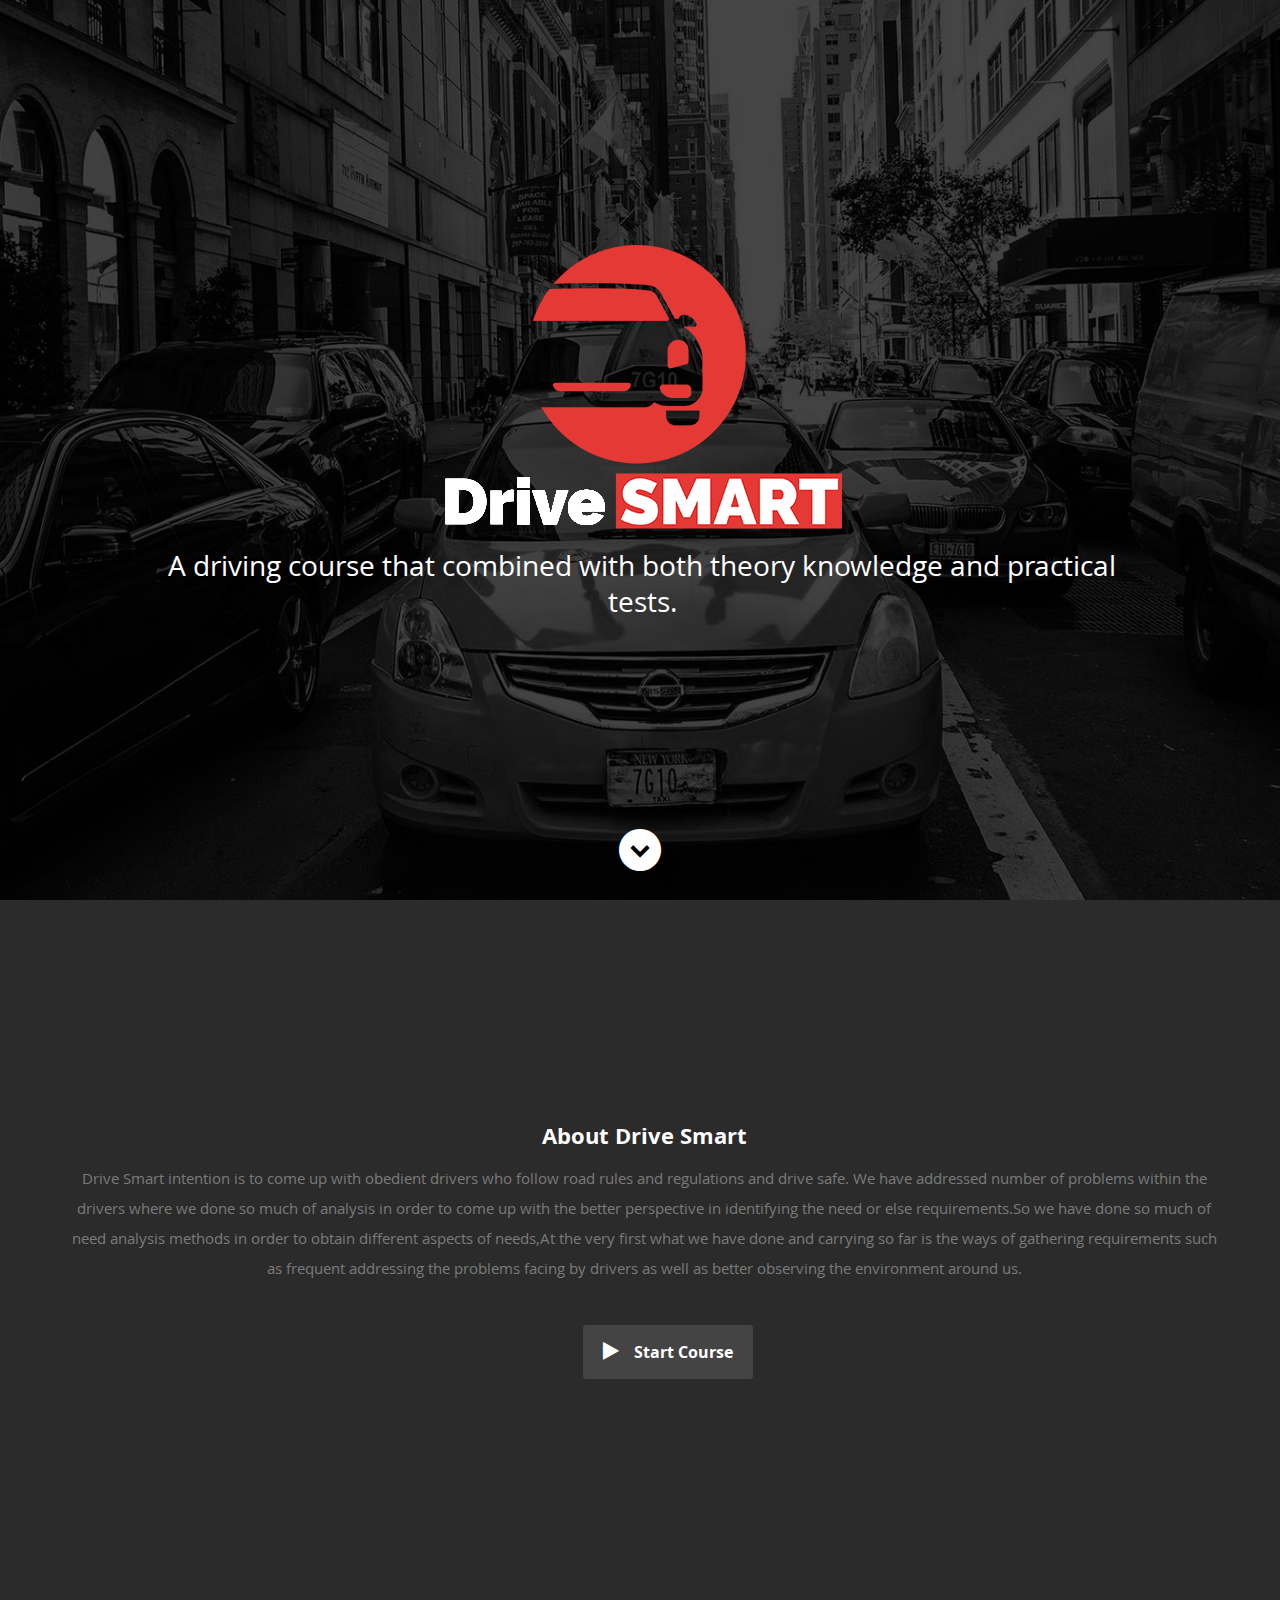
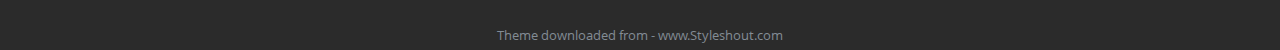
<file: index.html>
<!DOCTYPE html>
<html class="no-js" lang="en">
<head>
    <meta charset="utf-8">
        <title>Drive Smart</title>
        <meta name="description" content="">
        <meta name="author" content="">
		<meta name="viewport" content="width=device-width, initial-scale=1, maximum-scale=1">

    <link rel="stylesheet" href="css/default.css">
    <link rel="stylesheet" href="css/layout.css">
    <link rel="stylesheet" href="css/media-queries.css">
    <link rel="stylesheet" href="css/magnific-popup.css">

	<script src="js/modernizr.js"></script>
	
    <link rel="shortcut icon" href="favicon.png">

</head>

<body>
	<header id="home">
	
        <div class="row banner">
            <div class="banner-text">
            <img class="profile-pic"  src="images/ds.png" alt="" />
            <h2 style="color:#FFF; font-family:opensans-regular">A driving course that combined with both theory knowledge and 		practical tests.</h2>
            </div>
        </div>
    
        <p class="scrolldown">
             <a class="smoothscroll" href="#about"><i class="icon-down-circle"></i></a>
        </p>

	</header>

	<section id="about">
    <div class="contet_about">
		<div class="nine columns main-col" align="center">
            <h2>About Drive Smart</h2>
            <p>Drive Smart intention is to come up with obedient drivers who follow road rules and regulations and drive safe. We have addressed number of problems within the drivers where we done so much of analysis in order to come up with the better perspective in identifying the need or else requirements.So we have done so much of need analysis methods in order to obtain different aspects of needs,At the very first what we have done and carrying so far is the ways of gathering requirements such as frequent addressing the problems facing by drivers as well as better observing the environment around us.
            </p>
		</div>

		<div class="columns download">
			<p><a href="middle.html" class="button"><i class="fa fa-play"></i>Start Course</a>
            </p>
		</div>
	</div>

   </section>
   
   <div class="footer_credit" align="center" style="font-family:opensans-regular; font-size:10pt"> Theme downloaded from - www.Styleshout.com </div>

	<script src="http://ajax.googleapis.com/ajax/libs/jquery/1.10.2/jquery.min.js"></script>
	<script>window.jQuery || document.write('<script src="js/jquery-1.10.2.min.js"><\/script>')</script>
	<script type="text/javascript" src="js/jquery-migrate-1.2.1.min.js"></script>

	<script src="js/jquery.flexslider.js"></script>
	<script src="js/waypoints.js"></script>
	<script src="js/jquery.fittext.js"></script>
	<script src="js/magnific-popup.js"></script>
	<script src="js/init.js"></script>

</body>

</html>
</file>
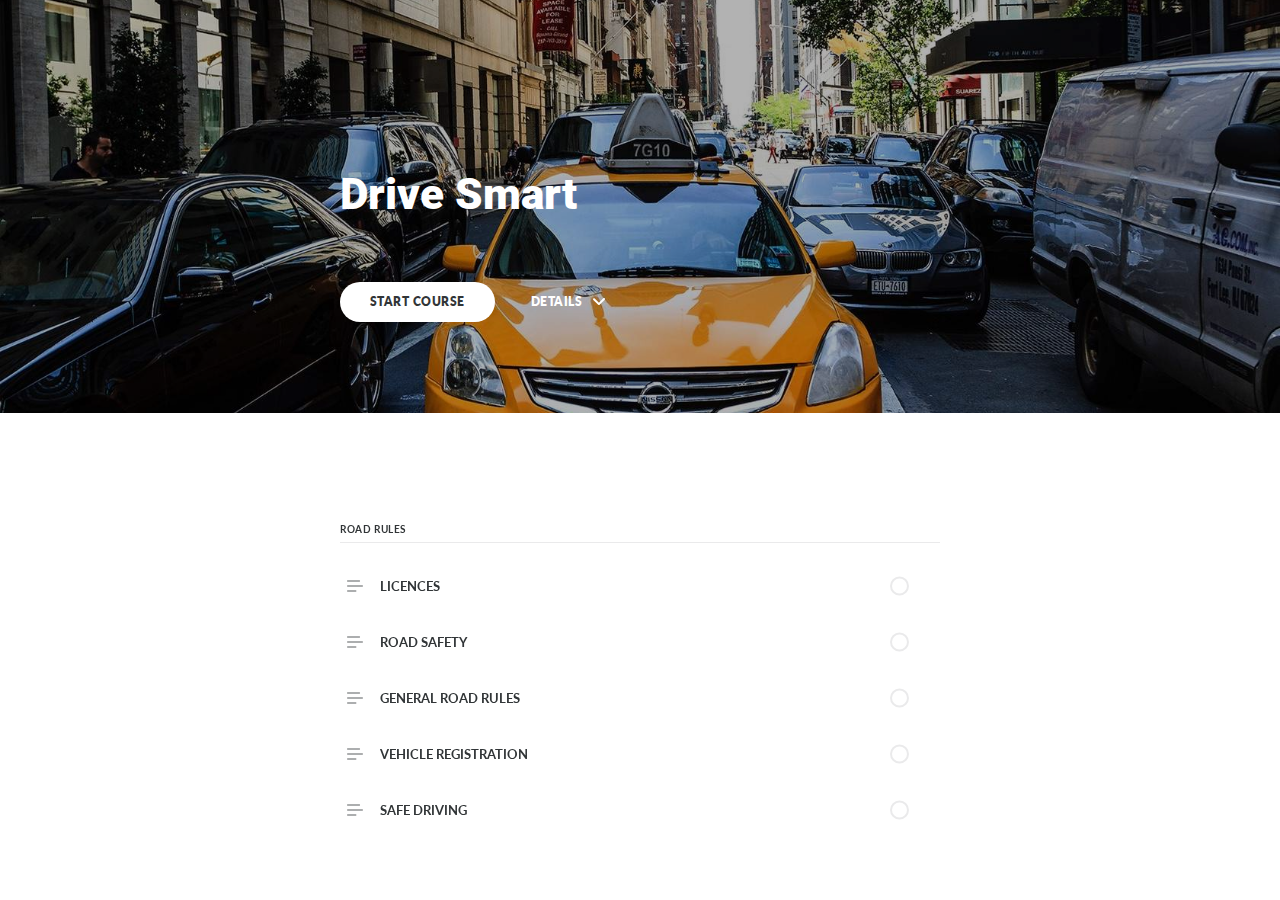
<file: content/scormcontent/index.html>
<!DOCTYPE html>
<html lang="en" class="">
  <head>
    <meta http-equiv="X-UA-Compatible" content="IE=edge,chrome=1">
    <meta name="viewport" content="width=device-width, initial-scale=1, maximum-scale=1">
    <meta charset="utf-8">

    <title>Drive Smart</title>

    <link type="text/css" rel="stylesheet" href="lib/icomoon.css">
    <link type="text/css" rel="stylesheet" href="lib/main.bundle.css">
    <link type="text/css" rel="stylesheet" href="lib/fonts.css">
    <script type="text/javascript" src="lib/player-0.0.11.min.js"></script>
    
    <link rel="shortcut icon" href="favicon.png" >

    <!--[if lt IE 9]>
    <script src="//html5shiv.googlecode.com/svn/trunk/html5.js"></script>
    <![endif]-->
  </head>
  <body>
    <style>
      .brand--head, .brand--head *   { font-family: Roboto !important; }
      .brand--body, .brand--body *   { font-family: Open Sans !important; }
      .brand--lhead, .brand--lhead * { font-family: Roboto !important; }
      .brand--lbody, .brand--lbody * { font-family: Open Sans !important; }
      .brand--ui, .brand--ui *       { font-family: Lato !important; }

      .brand--beforeHead:before { font-family: Roboto !important; }
      .brand--afterHead:after { font-family: Roboto !important; }

      .brand--background        { background-color: #4BAAF4 !important; }
      .brand--background-all *  { background-color: #4BAAF4 !important; }
      .brand--border            { border-color: #4BAAF4 !important; }
      .brand--color             { color: #4BAAF4 !important; }
      .brand--color-all *       { color: #4BAAF4 !important; }
      .brand--shadow            { box-shadow: 0 0 0 0.2rem #4BAAF4 !important; }
      .brand--shadow-all *      { box-shadow: 0 0 0 0.2rem #4BAAF4 !important; }
      .brand--fill              { fill: #4BAAF4 !important; }
      .brand--stroke            { stroke: #4BAAF4 !important; }

      .brand--beforeBackground:before { background-color: #4BAAF4 !important; }
      .brand--beforeBorder:before     { border-color: #4BAAF4 !important; }
      .brand--beforeColor:before      { color: #4BAAF4 !important; }

      .brand--afterBackground:after { background-color: #4BAAF4 !important; }
      .brand--afterBorder:after     { border-color: #4BAAF4 !important; }
      .brand--afterColor:after      { color: #4BAAF4 !important; }

      /* should be applied to containers where links
         need to appear in brand color */
      .brand--linkColor a { color: #4BAAF4 !important; }

      /* should be applied to containers where links
         need to change to brand color on hover */
      .brand--linkColorHover a:hover { color: #4BAAF4 !important; }

      /* should be applied to any single element that
         needs to change color on hover */
      .brand--hoverColor:hover { color: #4BAAF4 !important; }

      /* TODO: probably need a way to create a 5-10% darker/lighter color */
      .brand--linkColor a:hover,
      .button.brand--background:hover { opacity: .65 !important; }

      @media (min-width: 47.9375em) { /* 768px */
        .brand--min768--background { background-color: #4BAAF4 !important; }
        .brand--min768--border     { border-color: #4BAAF4 !important; }
        .brand--min768--color      { color: #4BAAF4 !important; }
      }

      @media (max-width: 47.9375em) { /* 768px */
        .brand--max768--background { background-color: #4BAAF4 !important; }
        .brand--max768--border     { border-color: #4BAAF4 !important; }
        .brand--max768--color      { color: #4BAAF4 !important; }
      }
    </style>
    
    <div id="app">
            <div class="previous-lesson brand--linkColorHover" data-previous-lesson="true" style="display:block;">
            	<a class="previous-lesson__link" href="../../index.html">
            		<i class="icon icon-chevron-down"></i>
                </a>
            <div class="previous-lesson__link brand--ui">PREVIOUS LESSON</div>
            </div>
    </div>
               
    <script>
      (function(root) {
        var data = '[base64]';
        var labelSet = {"id":"gq1kEIKIIlzUZxjMyBRTif2J","author":"auth0|591559b6e371cb7f60e58be2","name":"English","defaultId":1,"defaultSet":true,"labels":{"quizNext":"NEXT","quizScore":"Your score","quizStart":"START QUIZ","courseExit":"EXIT COURSE","lessonName":"Lesson","lessonNext":"NEXT LESSON","quizSubmit":"SUBMIT","courseStart":"START COURSE","embedViewOn":"VIEW ON","quizCorrect":"Correct","quizPassing":"PASSING","quizResults":"Quiz Results","courseResume":"RESUME COURSE","quizQuestion":"Question","courseDetails":"DETAILS","embedReadMore":"Read more","quizIncorrect":"Incorrect","quizTakeAgain":"TAKE AGAIN","sortingReplay":"Replay","lessonComplete":"COMPLETE","lessonPrevious":"PREVIOUS LESSON","processComplete":"Complete","processNextStep":"NEXT STEP","processStepName":"Step","lessonRestricted":"Lessons must be completed in order","blocksClickToFlip":"Click to flip","blocksPreposition":"of","lessonPreposition":"of","processLessonName":"Lesson","processStartAgain":"START AGAIN","sortingCardsCorrect":"Cards Correct","processStepPreposition":"of"},"deleted":false,"createdAt":"2017-05-12T09:32:00.179Z","updatedAt":"2017-05-12T09:32:00.179Z"};

        var quizId = null;
        var completionPercentage = 100;
        var reporting = 'passed-incomplete';

        var stuffToPick = [
          'SetObjectiveStatus',
          'SetBookmark',   // set identifier for bookmark
          'SetDataChunk',  // set a stringified object with lesson progress
          'GetDataChunk',  // retreive stringified object with lesson progress
          'SetReachedEnd', // tell LMS user completed course
          'SetFailed', // tell LMS user Failed course
          'SetPassed', // tell LMS user Passed the course
          'SetScore', // Report Users Score to the LMS (for Pass and fail)
          'GetStatus', // Get Current Status
          'ResetStatus', // Reset the Status
          'Finish',
          'ConcedeControl'
        ];

        var LMSProxy = pick(stuffToPick, window.parent, Function.prototype);
        finish(0);

        var cache = getLMSData();

        

        function isPassed() {
          return LMSProxy.GetStatus() === window.parent.LESSON_STATUS_PASSED;
        }

        function assign(target) {
          if (target === undefined || target === null) {
            throw new TypeError('assign: Cannot convert undefined or null to object');
          }

          var output = Object(target);

          for (var index = 1; index < arguments.length; index++) {
            var source = arguments[index];
            if (source !== undefined && source !== null) {
              for (var nextKey in source) {
                if (source.hasOwnProperty(nextKey)) {
                  output[nextKey] = source[nextKey];
                }
              }
            }
          }
          return output;
        }

        function getLMSData() {
          if(!cache) {
            return JSON.parse(LMSProxy.GetDataChunk() || '{ "quizItems": {} }');
          }

          return cache;
        }

        function concatLMSData(data) {
          if(!data.quizItems) {
            assign(cache, data);
          }

          LMSProxy.SetDataChunk(JSON.stringify(cache));
        }

        function completeOut(passed) {
          if(passed) {
            switch(reporting) {
              case 'completed-incomplete':
              case 'completed-failed':
                LMSProxy.ResetStatus();
                LMSProxy.SetReachedEnd();
                break;

              case 'passed-incomplete':
              case 'passed-failed':
                LMSProxy.SetPassed();
                LMSProxy.SetReachedEnd();
                break;
            }
          
          } else {
            switch(reporting) {
              case 'passed-failed':
              case 'completed-failed':
                if(!isPassed()) {
                  LMSProxy.SetFailed();
                }
                break;
            }
          }
        }

        function bookmark(id) {
          var url = 'index.html#/list/' + id + '/preview';

          LMSProxy.SetBookmark(url, '');
        }

        function incQuizAttempts(quizId, attempts) {
          var lmsAttempts = assign({}, { attempts: {} }, getLMSData()).attempts;

          if(!lmsAttempts[quizId]) {
            lmsAttempts[quizId] = attempts;
          }

          lmsAttempts[quizId] = lmsAttempts[quizId] + 1;
          concatLMSData({ attempts: lmsAttempts });

          return lmsAttempts[quizId];
        }

        function getQuizAttempts(quizId, attempts) {
          var lmsAttempts = assign({}, { attempts: {} }, getLMSData()).attempts;

          if(!lmsAttempts[quizId]) {
            lmsAttempts[quizId] = attempts;
          }

          return lmsAttempts[quizId];
        }

        function getCurrentTime(id, currentTime) {
          var times = getLMSData().times || {};
          return times[id] || currentTime;
        }

        function setCurrentTime(id, currentTime) {
          var times = getLMSData().times || {};
          times[id] = Math.max(currentTime, times[id]);
          concatLMSData({ times: times });
          return currentTime;
        }

        function reportScore(id, score) {
          var highScore = Math.max(getLMSData().score || 0, score);
          concatLMSData({ score: highScore });

          LMSProxy.SetScore(highScore, 100, 0);
        }

        function finish(totalProgress) {
          if(quizId === null && completionPercentage != undefined && totalProgress >= completionPercentage) {
            completeOut(true)
          }
        }

        function exit() {
          LMSProxy.ConcedeControl();
        }

        function finishQuiz(passed, score, id) {
          delete cache.quizItems[id];
          concatLMSData({ quizItems: cache.quizItems });

          if(id == quizId) {
            reportScore(id, score);
            completeOut(passed);
          }
        }

        function getProgress(lessons) {
          var progress = assign({}, { progress: {} }, getLMSData()).progress;

          return Object.getOwnPropertyNames(progress).reduce(function(acc, key) {
            acc[key] = decodeProgress(getLesson(lessons, key), progress[key]);
            return acc;
          }, {});
        }

        function setProgress(progress) {
          concatLMSData({ progress: progress });
        }

        function isArray(x) {
          return ({}).toString.call(x) === '[object Array]';
        }

        function getLesson(lessons, id) {
          for(var i=0; i < lessons.length; i++) {
            if(lessons[i].id === id) {
              return lessons[i];
            }
          }
          return null;
        }

        function itemAdd(acc, x) {
          return acc + (isArray(x) ? 0 : x);
        }

        function done(item) {
          return item.isDone === true;
        }

        function decodeItems(xs) {
          return function(acc, progress, index) {
            if(!progress) { return acc; }

            var current = xs[index];
            var id = current.id;
            var items = current.items;

            if(isArray(progress)) {
              return acc.concat({
                id: id,
                items: progress.reduce(decodeItems(items), [])
              })
            }

            if(items) {
              return acc.concat({
                id: id,
                items: items.reduce(decodeItems(items), [])
              })
            }

            return acc.concat({ id: id })
          }
        }

        function decodeLessonItems(items, progress) {
          return progress.reduce(decodeItems(items), [])
        }

        function decodeProgress(lesson, progress) {
          var items = lesson.items || [];

          if(isArray(progress)) {
            if(progress.length === 1 && progress[0] === 1) {
              return decodeLessonItems([ { items: items } ], progress)[0].items;
            }

            return decodeLessonItems(items, progress);
          }

          return progress;
        }

        function encodeItems(acc, lesson, index, arr) {
          var zeros = acc[0];
          var progress = acc[1];
          var items = lesson.items || [];
          var isDone = lesson.isDone;

          if(isDone) {
            return [ [], progress.concat(zeros, 1) ];
          }

          var doneItems = items.filter(done)

          if(doneItems.length) {
            if(doneItems.length === items.length) {
              return [ [], progress.concat(zeros, 1) ];
            }

            var child = items.reduce(encodeItems, [ [], [] ]);
            var itemsZeros = child[0]
            var itemsProgress = child[1]

            return [
              [],
              progress.concat(zeros,
                itemsProgress.length === 1
                  ? itemsProgress[0]
                  : [ itemsZeros.length ? itemsProgress.concat(0) : itemsProgress ]
              )
            ];
          }

          if(index + 1 === arr.length) {
            return [ [], progress.concat(0) ]
          }

          return [ zeros.concat(0), progress ]
        }

        function encodeProgress(lesson) {
          var items = lesson.items;
          var encoded = items.reduce(encodeItems, [ [], [] ])[1];

          if(!encoded.length) {
            return [ 0 ];
          }

          return encoded.reduce(itemAdd, 0) !== items.length
            ? encoded : [ 1 ];
        }

        function pickQuiz(item) {
          return pick([ 'isDone', 'isComplete', 'isCorrect' ], item);
        }

        function boolToNumber(bool) {
          return bool ? 1 : 0;
        }

        function encodeQuizIems(items) {
          return items.reduce(function(acc, item) {
            return acc.concat([[
              boolToNumber(item.isDone),
              boolToNumber(item.isComplete),
              boolToNumber(item.isCorrect)
            ]]);
          }, []);
        }

        function decodeQuizItems(items) {
          return items.reduce(function(acc, item) {
            return acc.concat({
              isDone: !!item[0],
              isComplete: !!item[1],
              isCorrect: !!item[2]
            })
          }, [])
        }

        function setQuizItems(quizId, items) {
          var quizItems = getLMSData().quizItems;

          quizItems[quizId] = encodeQuizIems(items);
          concatLMSData({ quizItems: quizItems });

          return items;
        }

        function getQuizItems(quizId) {
          var items = assign({}, { quizItems: {} }, getLMSData()).quizItems[quizId];

          if(items) {
            return decodeQuizItems(items);
          }
        }

        function getScores(scores) {
          var result = assign({}, { scores: scores }, getLMSData()).scores;
          return result;
        }

        function setScore(id, score) {
          var scores = assign({}, { scores: {} }, getLMSData()).scores;

          scores[id] = score;
          concatLMSData({ scores: scores });

          return score;
        }

        function applyLMSData(data) {
          data.lessons
            .filter(function(l) { return l.type === 'quiz' })
            .forEach(function(l) {
              var retryCount = l.settings.retryQuiz ? l.settings.retryCount : 0;
              var attempts = parseInt(retryCount) !== -1 ? getQuizAttempts(l.id, 0) : -Infinity;
              var items = getQuizItems(l.id);

              if(items) {
                l.items.forEach(function(item, indx) {
                  assign(item, items[indx]);
                });
              }

              l.isDone = attempts > retryCount;
            });

          return data;
        }

        function fetch(decode, defaultData) {
          return applyLMSData(decode(data) || defaultData);
        }

        function fetchLabelSet() {
          return labelSet;
        }

        function resolvePath(path) {
          return ('assets/').concat(path);
        }

        function createHistory(browserFunc, hashFunc) {
          return hashFunc;
        }

        function pick(keys, obj, def) {
          return keys.reduce(function(memo, key) {
            if(obj[key] === undefined) {
              if(def !== undefined) {
                memo[key] = def
              }
            } else {
              memo[key] = obj[key]
            }

            return memo;
          }, {});
        }

        function debounce(fn, delay) {
          var timer = null;
          return function () {
            var context = this, args = arguments;
            clearTimeout(timer);
            timer = setTimeout(function () {
              fn.apply(context, args);
            }, delay);
          };
        }

        root.Runtime = {
          fetch: fetch,
          fetchLabelSet: fetchLabelSet,
          resolvePath: resolvePath,
          createHistory: createHistory,
          bookmark: bookmark,
          exit: exit,
          encodeProgress: encodeProgress,
          finish: finish,
          finishQuiz: finishQuiz,
          getProgress: getProgress,
          setProgress: debounce(setProgress, 500),
          setQuizItems: debounce(setQuizItems, 500),
          getScores: getScores,
          setScore: setScore,
          getCurrentTime: getCurrentTime,
          setCurrentTime: setCurrentTime,
          incQuizAttempts: incQuizAttempts,
          getQuizAttempts: getQuizAttempts
        };
      }(window));
    </script>
    <script src="lib/main.bundle.js"></script>
      
  </body>
</html>
</file>
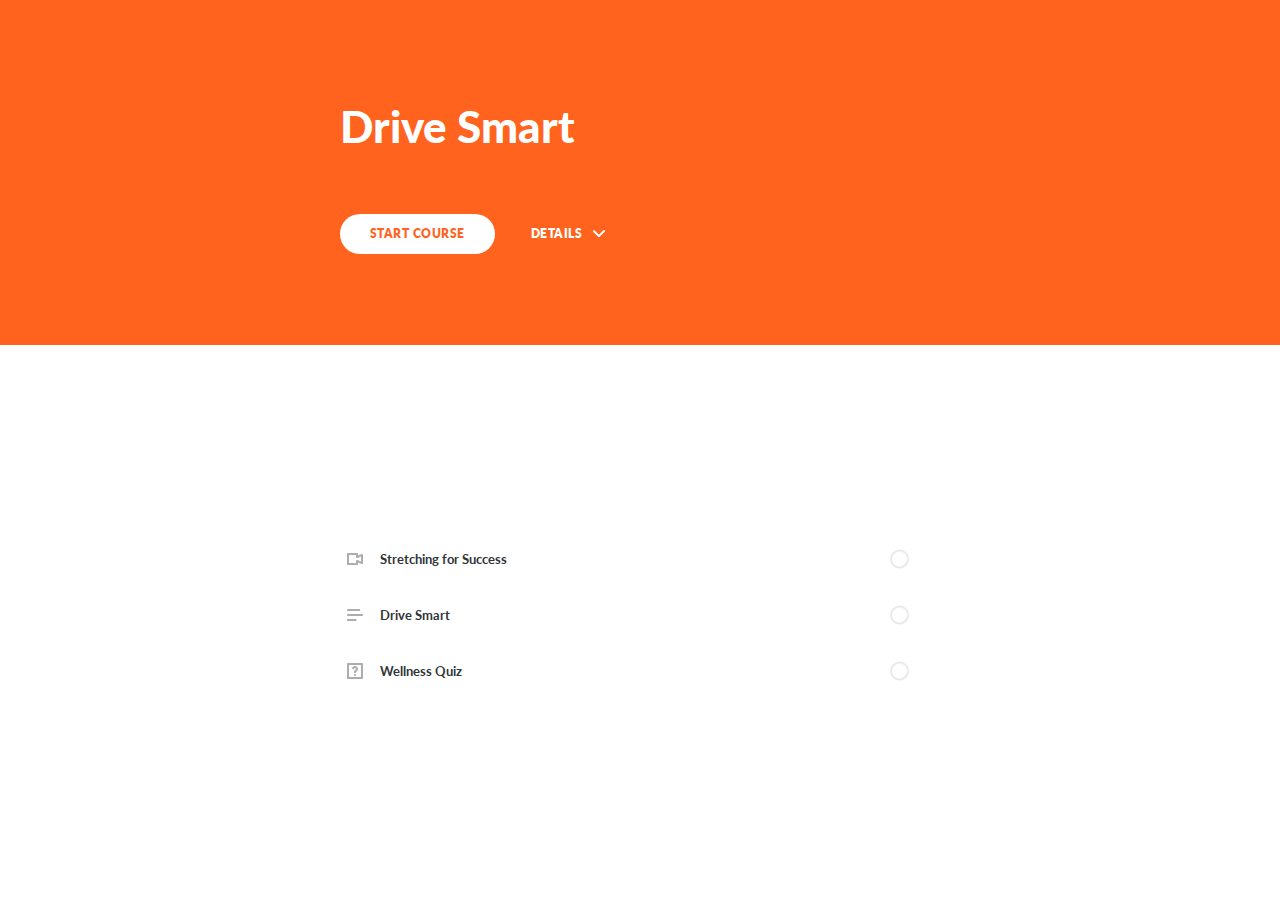
<file: content2/scormcontent/index.html>
<!DOCTYPE html>
<html lang="en" class="">
  <head>
    <meta http-equiv="X-UA-Compatible" content="IE=edge,chrome=1">
    <meta name="viewport" content="width=device-width, initial-scale=1, maximum-scale=1">
    <meta charset="utf-8">

    <title>Drive Smart</title>

    <link type="text/css" rel="stylesheet" href="lib/icomoon.css">
    <link type="text/css" rel="stylesheet" href="lib/main.bundle.css">
    <link type="text/css" rel="stylesheet" href="lib/fonts.css">
    <script type="text/javascript" src="lib/player-0.0.11.min.js"></script>
    
    <link rel="shortcut icon" href="favicon.png">

    <!--[if lt IE 9]>
    <script src="//html5shiv.googlecode.com/svn/trunk/html5.js"></script>
    <![endif]-->
  </head>
  <body>
    <style>
      .brand--head, .brand--head *   { font-family: Lato !important; }
      .brand--body, .brand--body *   { font-family: Merriweather !important; }
      .brand--lhead, .brand--lhead * { font-family: Lato !important; }
      .brand--lbody, .brand--lbody * { font-family: Merriweather !important; }
      .brand--ui, .brand--ui *       { font-family: Lato !important; }

      .brand--beforeHead:before { font-family: Lato !important; }
      .brand--afterHead:after { font-family: Lato !important; }

      .brand--background        { background-color: #FF631E !important; }
      .brand--background-all *  { background-color: #FF631E !important; }
      .brand--border            { border-color: #FF631E !important; }
      .brand--color             { color: #FF631E !important; }
      .brand--color-all *       { color: #FF631E !important; }
      .brand--shadow            { box-shadow: 0 0 0 0.2rem #FF631E !important; }
      .brand--shadow-all *      { box-shadow: 0 0 0 0.2rem #FF631E !important; }
      .brand--fill              { fill: #FF631E !important; }
      .brand--stroke            { stroke: #FF631E !important; }

      .brand--beforeBackground:before { background-color: #FF631E !important; }
      .brand--beforeBorder:before     { border-color: #FF631E !important; }
      .brand--beforeColor:before      { color: #FF631E !important; }

      .brand--afterBackground:after { background-color: #FF631E !important; }
      .brand--afterBorder:after     { border-color: #FF631E !important; }
      .brand--afterColor:after      { color: #FF631E !important; }

      /* should be applied to containers where links
         need to appear in brand color */
      .brand--linkColor a { color: #FF631E !important; }

      /* should be applied to containers where links
         need to change to brand color on hover */
      .brand--linkColorHover a:hover { color: #FF631E !important; }

      /* should be applied to any single element that
         needs to change color on hover */
      .brand--hoverColor:hover { color: #FF631E !important; }

      /* TODO: probably need a way to create a 5-10% darker/lighter color */
      .brand--linkColor a:hover,
      .button.brand--background:hover { opacity: .65 !important; }

      @media (min-width: 47.9375em) { /* 768px */
        .brand--min768--background { background-color: #FF631E !important; }
        .brand--min768--border     { border-color: #FF631E !important; }
        .brand--min768--color      { color: #FF631E !important; }
      }

      @media (max-width: 47.9375em) { /* 768px */
        .brand--max768--background { background-color: #FF631E !important; }
        .brand--max768--border     { border-color: #FF631E !important; }
        .brand--max768--color      { color: #FF631E !important; }
      }
    </style>
    <div id="app"></div>
    <script>
      (function(root) {
        var data = '[base64]/[base64]/[base64]';
        var labelSet = {"id":"HdQZjwbq6TCQJSZZGYIHZinW","author":"auth0|5916da201b22a81ab21eb3db","name":"English","defaultId":1,"defaultSet":true,"labels":{"quizNext":"NEXT","quizScore":"Your score","quizStart":"START QUIZ","courseExit":"EXIT COURSE","lessonName":"Lesson","lessonNext":"NEXT LESSON","quizSubmit":"SUBMIT","courseStart":"START COURSE","embedViewOn":"VIEW ON","quizCorrect":"Correct","quizPassing":"PASSING","quizResults":"Quiz Results","courseResume":"RESUME COURSE","quizQuestion":"Question","courseDetails":"DETAILS","embedReadMore":"Read more","quizIncorrect":"Incorrect","quizTakeAgain":"TAKE AGAIN","sortingReplay":"Replay","lessonComplete":"COMPLETE","lessonPrevious":"PREVIOUS LESSON","processComplete":"Complete","processNextStep":"NEXT STEP","processStepName":"Step","lessonRestricted":"Lessons must be completed in order","blocksClickToFlip":"Click to flip","blocksPreposition":"of","lessonPreposition":"of","processLessonName":"Lesson","processStartAgain":"START AGAIN","sortingCardsCorrect":"Cards Correct","processStepPreposition":"of"},"deleted":false,"createdAt":"2017-05-13T10:11:36.620Z","updatedAt":"2017-05-13T10:11:36.620Z"};

        var quizId = "dxv-2xmddVZ00N8ISPE2JfEBT9fMV3Q-";
        var completionPercentage = 100;
        var reporting = 'passed-incomplete';

        var stuffToPick = [
          'SetObjectiveStatus',
          'SetBookmark',   // set identifier for bookmark
          'SetDataChunk',  // set a stringified object with lesson progress
          'GetDataChunk',  // retreive stringified object with lesson progress
          'SetReachedEnd', // tell LMS user completed course
          'SetFailed', // tell LMS user Failed course
          'SetPassed', // tell LMS user Passed the course
          'SetScore', // Report Users Score to the LMS (for Pass and fail)
          'GetStatus', // Get Current Status
          'ResetStatus', // Reset the Status
          'Finish',
          'ConcedeControl'
        ];

        var LMSProxy = pick(stuffToPick, window.parent, Function.prototype);
        finish(0);

        var cache = getLMSData();

        

        function isPassed() {
          return LMSProxy.GetStatus() === window.parent.LESSON_STATUS_PASSED;
        }

        function assign(target) {
          if (target === undefined || target === null) {
            throw new TypeError('assign: Cannot convert undefined or null to object');
          }

          var output = Object(target);

          for (var index = 1; index < arguments.length; index++) {
            var source = arguments[index];
            if (source !== undefined && source !== null) {
              for (var nextKey in source) {
                if (source.hasOwnProperty(nextKey)) {
                  output[nextKey] = source[nextKey];
                }
              }
            }
          }
          return output;
        }

        function getLMSData() {
          if(!cache) {
            return JSON.parse(LMSProxy.GetDataChunk() || '{ "quizItems": {} }');
          }

          return cache;
        }

        function concatLMSData(data) {
          if(!data.quizItems) {
            assign(cache, data);
          }

          LMSProxy.SetDataChunk(JSON.stringify(cache));
        }

        function completeOut(passed) {
          if(passed) {
            switch(reporting) {
              case 'completed-incomplete':
              case 'completed-failed':
                LMSProxy.ResetStatus();
                LMSProxy.SetReachedEnd();
                break;

              case 'passed-incomplete':
              case 'passed-failed':
                LMSProxy.SetPassed();
                LMSProxy.SetReachedEnd();
                break;
            }
          
          } else {
            switch(reporting) {
              case 'passed-failed':
              case 'completed-failed':
                if(!isPassed()) {
                  LMSProxy.SetFailed();
                }
                break;
            }
          }
        }

        function bookmark(id) {
          var url = 'index.html#/list/' + id + '/preview';

          LMSProxy.SetBookmark(url, '');
        }

        function incQuizAttempts(quizId, attempts) {
          var lmsAttempts = assign({}, { attempts: {} }, getLMSData()).attempts;

          if(!lmsAttempts[quizId]) {
            lmsAttempts[quizId] = attempts;
          }

          lmsAttempts[quizId] = lmsAttempts[quizId] + 1;
          concatLMSData({ attempts: lmsAttempts });

          return lmsAttempts[quizId];
        }

        function getQuizAttempts(quizId, attempts) {
          var lmsAttempts = assign({}, { attempts: {} }, getLMSData()).attempts;

          if(!lmsAttempts[quizId]) {
            lmsAttempts[quizId] = attempts;
          }

          return lmsAttempts[quizId];
        }

        function getCurrentTime(id, currentTime) {
          var times = getLMSData().times || {};
          return times[id] || currentTime;
        }

        function setCurrentTime(id, currentTime) {
          var times = getLMSData().times || {};
          times[id] = Math.max(currentTime, times[id]);
          concatLMSData({ times: times });
          return currentTime;
        }

        function reportScore(id, score) {
          var highScore = Math.max(getLMSData().score || 0, score);
          concatLMSData({ score: highScore });

          LMSProxy.SetScore(highScore, 100, 0);
        }

        function finish(totalProgress) {
          if(quizId === null && completionPercentage != undefined && totalProgress >= completionPercentage) {
            completeOut(true)
          }
        }

        function exit() {
          LMSProxy.ConcedeControl();
        }

        function finishQuiz(passed, score, id) {
          delete cache.quizItems[id];
          concatLMSData({ quizItems: cache.quizItems });

          if(id == quizId) {
            reportScore(id, score);
            completeOut(passed);
          }
        }

        function getProgress(lessons) {
          var progress = assign({}, { progress: {} }, getLMSData()).progress;

          return Object.getOwnPropertyNames(progress).reduce(function(acc, key) {
            acc[key] = decodeProgress(getLesson(lessons, key), progress[key]);
            return acc;
          }, {});
        }

        function setProgress(progress) {
          concatLMSData({ progress: progress });
        }

        function isArray(x) {
          return ({}).toString.call(x) === '[object Array]';
        }

        function getLesson(lessons, id) {
          for(var i=0; i < lessons.length; i++) {
            if(lessons[i].id === id) {
              return lessons[i];
            }
          }
          return null;
        }

        function itemAdd(acc, x) {
          return acc + (isArray(x) ? 0 : x);
        }

        function done(item) {
          return item.isDone === true;
        }

        function decodeItems(xs) {
          return function(acc, progress, index) {
            if(!progress) { return acc; }

            var current = xs[index];
            var id = current.id;
            var items = current.items;

            if(isArray(progress)) {
              return acc.concat({
                id: id,
                items: progress.reduce(decodeItems(items), [])
              })
            }

            if(items) {
              return acc.concat({
                id: id,
                items: items.reduce(decodeItems(items), [])
              })
            }

            return acc.concat({ id: id })
          }
        }

        function decodeLessonItems(items, progress) {
          return progress.reduce(decodeItems(items), [])
        }

        function decodeProgress(lesson, progress) {
          var items = lesson.items || [];

          if(isArray(progress)) {
            if(progress.length === 1 && progress[0] === 1) {
              return decodeLessonItems([ { items: items } ], progress)[0].items;
            }

            return decodeLessonItems(items, progress);
          }

          return progress;
        }

        function encodeItems(acc, lesson, index, arr) {
          var zeros = acc[0];
          var progress = acc[1];
          var items = lesson.items || [];
          var isDone = lesson.isDone;

          if(isDone) {
            return [ [], progress.concat(zeros, 1) ];
          }

          var doneItems = items.filter(done)

          if(doneItems.length) {
            if(doneItems.length === items.length) {
              return [ [], progress.concat(zeros, 1) ];
            }

            var child = items.reduce(encodeItems, [ [], [] ]);
            var itemsZeros = child[0]
            var itemsProgress = child[1]

            return [
              [],
              progress.concat(zeros,
                itemsProgress.length === 1
                  ? itemsProgress[0]
                  : [ itemsZeros.length ? itemsProgress.concat(0) : itemsProgress ]
              )
            ];
          }

          if(index + 1 === arr.length) {
            return [ [], progress.concat(0) ]
          }

          return [ zeros.concat(0), progress ]
        }

        function encodeProgress(lesson) {
          var items = lesson.items;
          var encoded = items.reduce(encodeItems, [ [], [] ])[1];

          if(!encoded.length) {
            return [ 0 ];
          }

          return encoded.reduce(itemAdd, 0) !== items.length
            ? encoded : [ 1 ];
        }

        function pickQuiz(item) {
          return pick([ 'isDone', 'isComplete', 'isCorrect' ], item);
        }

        function boolToNumber(bool) {
          return bool ? 1 : 0;
        }

        function encodeQuizIems(items) {
          return items.reduce(function(acc, item) {
            return acc.concat([[
              boolToNumber(item.isDone),
              boolToNumber(item.isComplete),
              boolToNumber(item.isCorrect)
            ]]);
          }, []);
        }

        function decodeQuizItems(items) {
          return items.reduce(function(acc, item) {
            return acc.concat({
              isDone: !!item[0],
              isComplete: !!item[1],
              isCorrect: !!item[2]
            })
          }, [])
        }

        function setQuizItems(quizId, items) {
          var quizItems = getLMSData().quizItems;

          quizItems[quizId] = encodeQuizIems(items);
          concatLMSData({ quizItems: quizItems });

          return items;
        }

        function getQuizItems(quizId) {
          var items = assign({}, { quizItems: {} }, getLMSData()).quizItems[quizId];

          if(items) {
            return decodeQuizItems(items);
          }
        }

        function getScores(scores) {
          var result = assign({}, { scores: scores }, getLMSData()).scores;
          return result;
        }

        function setScore(id, score) {
          var scores = assign({}, { scores: {} }, getLMSData()).scores;

          scores[id] = score;
          concatLMSData({ scores: scores });

          return score;
        }

        function applyLMSData(data) {
          data.lessons
            .filter(function(l) { return l.type === 'quiz' })
            .forEach(function(l) {
              var retryCount = l.settings.retryQuiz ? l.settings.retryCount : 0;
              var attempts = parseInt(retryCount) !== -1 ? getQuizAttempts(l.id, 0) : -Infinity;
              var items = getQuizItems(l.id);

              if(items) {
                l.items.forEach(function(item, indx) {
                  assign(item, items[indx]);
                });
              }

              l.isDone = attempts > retryCount;
            });

          return data;
        }

        function fetch(decode, defaultData) {
          return applyLMSData(decode(data) || defaultData);
        }

        function fetchLabelSet() {
          return labelSet;
        }

        function resolvePath(path) {
          return ('assets/').concat(path);
        }

        function createHistory(browserFunc, hashFunc) {
          return hashFunc;
        }

        function pick(keys, obj, def) {
          return keys.reduce(function(memo, key) {
            if(obj[key] === undefined) {
              if(def !== undefined) {
                memo[key] = def
              }
            } else {
              memo[key] = obj[key]
            }

            return memo;
          }, {});
        }

        function debounce(fn, delay) {
          var timer = null;
          return function () {
            var context = this, args = arguments;
            clearTimeout(timer);
            timer = setTimeout(function () {
              fn.apply(context, args);
            }, delay);
          };
        }

        root.Runtime = {
          fetch: fetch,
          fetchLabelSet: fetchLabelSet,
          resolvePath: resolvePath,
          createHistory: createHistory,
          bookmark: bookmark,
          exit: exit,
          encodeProgress: encodeProgress,
          finish: finish,
          finishQuiz: finishQuiz,
          getProgress: getProgress,
          setProgress: debounce(setProgress, 500),
          setQuizItems: debounce(setQuizItems, 500),
          getScores: getScores,
          setScore: setScore,
          getCurrentTime: getCurrentTime,
          setCurrentTime: setCurrentTime,
          incQuizAttempts: incQuizAttempts,
          getQuizAttempts: getQuizAttempts
        };
      }(window));
    </script>
    <script src="lib/main.bundle.js"></script>
  </body>
</html>
</file>
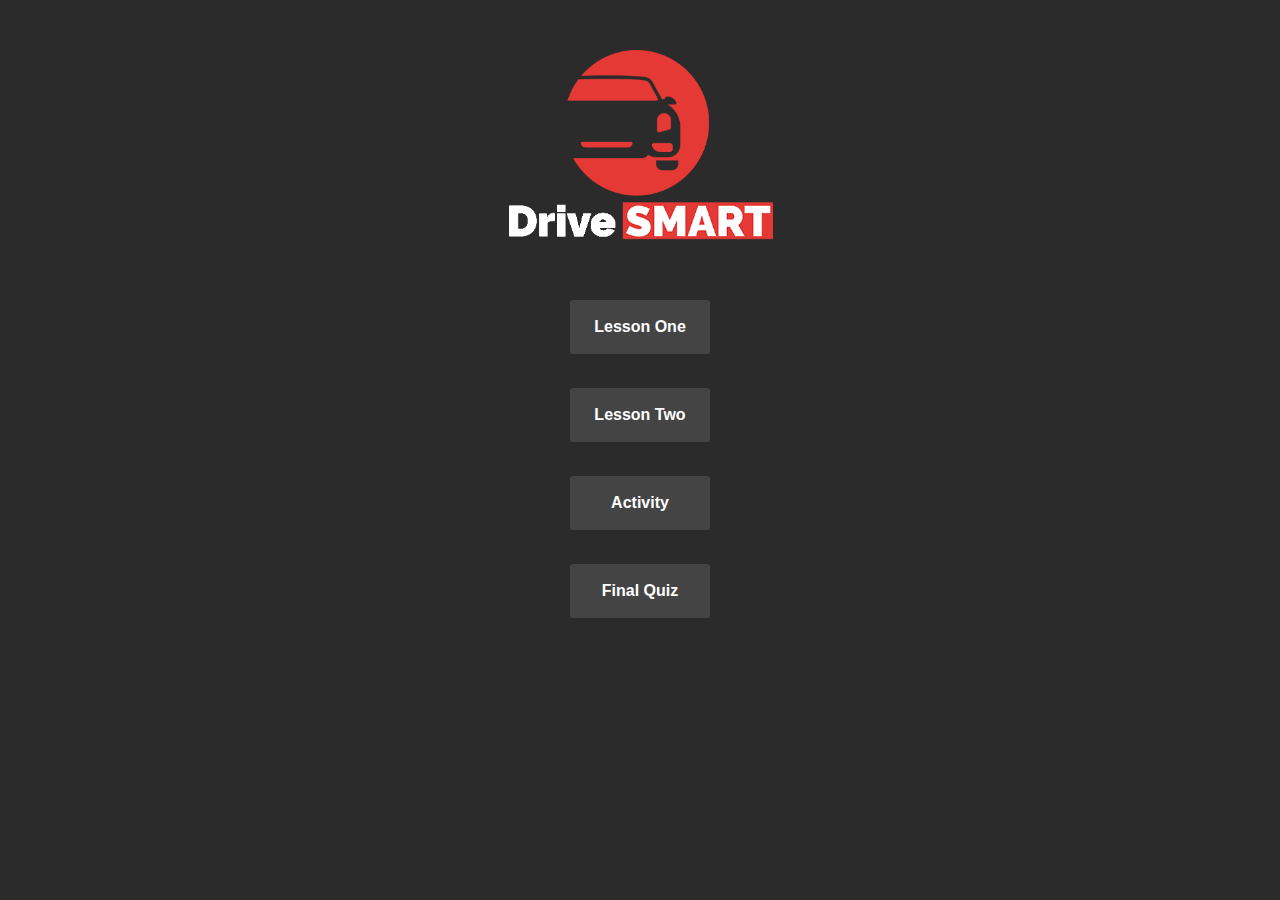
<file: middle.html>
<!DOCTYPE html>
<html class="no-js" lang="en">
<head>
    <meta charset="utf-8">
        <title>Drive Smart</title>
        <meta name="description" content="">
        <meta name="author" content="">
		<meta name="viewport" content="width=device-width, initial-scale=1, maximum-scale=1">

    <link rel="stylesheet" href="css/middle.css">
    
    <script src="js/modernizr.js"></script>
	
    <link rel="shortcut icon" href="favicon.png" >

</head>

<body>

    <div align="center" style="margin-top:50px; margin-bottom:50px">
		<img class="profile-pic"  src="images/ds.png" alt="" height="196px" width="266px" />
	</div>
	
    <div align="center">
			<p><a href="content/scormcontent/index.html" target="_blank" class="btn">Lesson One</a></p>
	</div>
    
  	<div align="center">
			<p><a href="content2/scormcontent/index.html" target="_blank" class="btn">Lesson Two</a></p>
	</div>
    
    <div align="center">
			<p><a href="activity/story.html" target="_blank" class="btn">Activity</a></p>
	</div>
    
    <div align="center">
			<p><a href="activity2/quiz.html" target="_blank" class="btn">Final Quiz</a></p>
	</div>

</body>
</html>
</file>
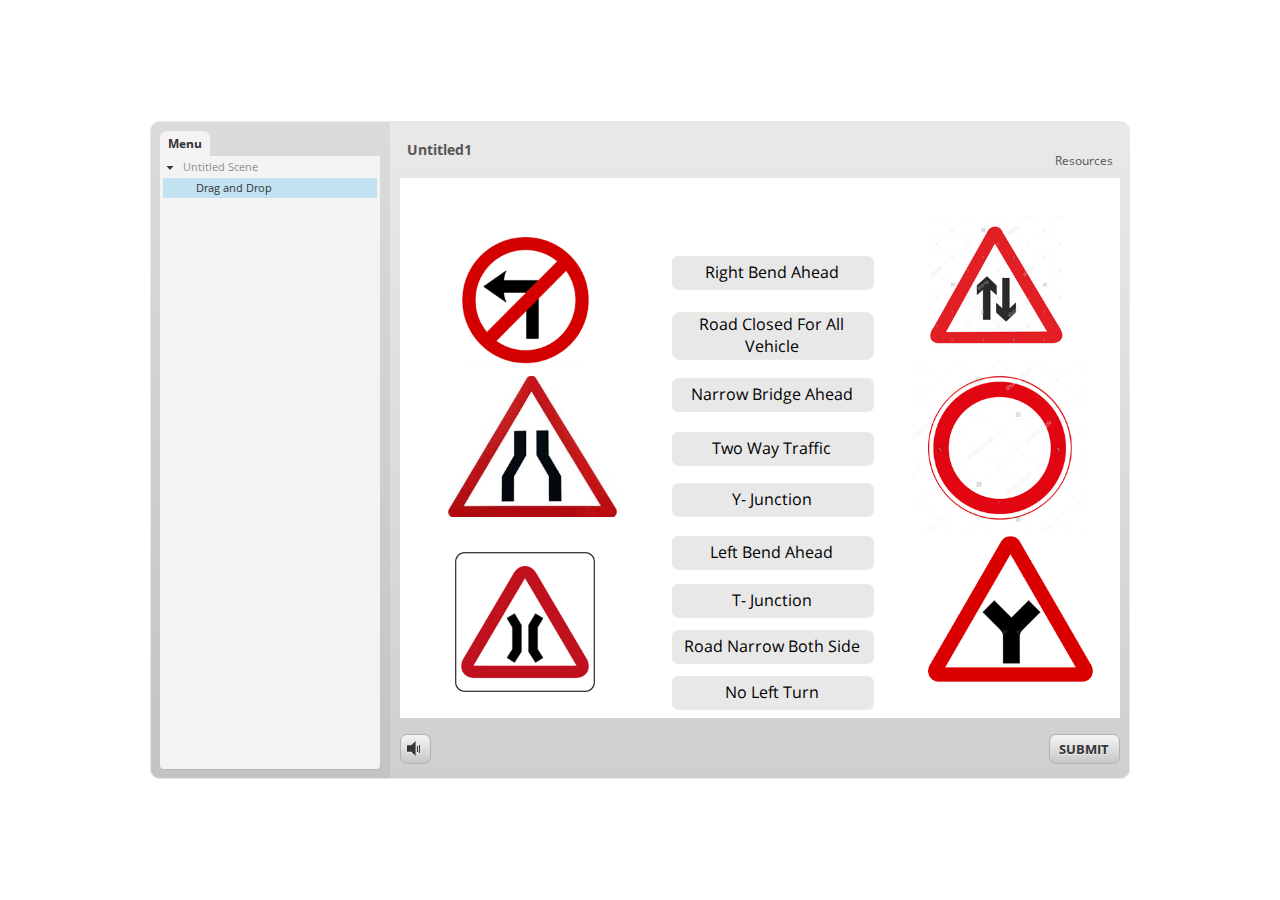
<file: activity/story.html>
<!DOCTYPE HTML>
<html style="height: 100%;" lang="en-US">
<head>
    <meta http-equiv="Content-Type" content="text/html;charset=utf-8">
    <!-- Created using Storyline 3 - http://www.articulate.com  -->
    <!-- version: 3.0.10762.0 -->

    <title>Drive Smart</title>
    <style>
        body {
            background: #ffffff;
            overflow: hidden;
        }

        html, body, table {
            height: 100%;
            width: 100%;
            margin: 0;
            padding: 0;
            border: 0;
        }

        table td {
            vertical-align: middle;
            text-align: center;
        }

        #nosupport {
            background: #f5f5f5;
            margin: 50px 65px;
            border: 1px solid #d5d5d5;
            width: calc(100% - 130px);
            height: calc(100% - 100px);
        }

        p {
            font-family: 'Helvetica Neue', Helvetica, Arial, Verdana, sans-serif;
            font-size: 12pt;
            color: #303030;
        }

        a {
            color: #2D9DDA;
            text-decoration: none !important;
        }

    </style>
    
    <link rel="shortcut icon" href="favicon.png">
    
    <script>
        var html5Supported = true,
                showWarning = false;

        function displayWarning() {
            if (showWarning) {
                document.getElementById('nosupport').style.visibility = 'visible';
            }
        }

    </script>
    <!--[if lte IE 9]><script>html5Supported = false;</script><![endif]-->

    <script type="text/javascript">

        (function () {

            var settings = {
                lmsEnabled: false,
                tincanEnabled: false,
                aoEnabled: false,
                runtimeOrder: [{"type":"html5","url":"story_html5.html"},{"type":"flash","url":"story_flash.html"}],
                warnOnCommitFail: false
            };

            var PARAM_WARN_ON_COMMIT = {name: 'warncommit', value: 1},
                    PARAM_LMS = {name: 'lms', value: 1},
                    PARAM_TINCAN = {name: 'tincan', value: true},
                    PARAM_AO = {name: 'aosupport', value: true};

            var detection = {
                agent: navigator.userAgent,

                flashEnabled: function () {
                    var description, version, flashAX,
                            plugin = navigator.plugins["Shockwave Flash"];

                    if (plugin != null) {
                        description = plugin.description.split(" ");
                        version = Number(description[description.length - 2]);

                        return (version >= 10) || isNaN(version);
                    } else {
                        try {
                            flashAX = new ActiveXObject("ShockwaveFlash.ShockwaveFlash.10");
                            return (flashAX != null);
                        } catch (e) {
                        }
                    }

                    return false;
                },

                html5Enabled: function () {
                    return html5Supported;
                },

                ampEnabled: function () {
                    return ((this.isIOS() && this.isIPad()) || this.isAndroid());
                },

                isIOS: function () {
                    return (this.agent.indexOf("AppleWebKit/") > -1 && this.agent.indexOf("Mobile/") > -1)
                },

                isAndroid: function () {
                    return (this.agent.indexOf("Android") > -1);
                },

                isIPad: function () {
                    return (this.agent.indexOf("iPad") > -1);
                }
            };

            var router = {

                init: function () {
                    var i,
                            redirected = false,
                            order = settings.runtimeOrder,
                            launchMap = {
                                flash: {
                                    isEnabled: 'flashEnabled',
                                    getParams: 'getFlashParams',
                                    delim: '?'
                                },
                                html5: {
                                    isEnabled: 'html5Enabled',
                                    getParams: 'getHtml5Params',
                                    delim: '?'
                                },
                                amp: {
                                    isEnabled: 'ampEnabled',
                                    getParams: 'getAmpParams',
                                    delim: '#'
                                }
                            };

                    if (document.location.search.toLowerCase().indexOf('forceflash') != -1) {
                        this.moveFlashToStartOfOrder(order);
                    }

                    for (i = 0; i < order.length; i++) {
                        var launchInfo = launchMap[order[i].type],
                                url = order[i].url;

                        if (detection[launchInfo.isEnabled]()) {
                            this.redirect(url, this[launchInfo.getParams](), launchInfo.delim);
                            redirected = true;
                            break;
                        }
                    }

                    if (!redirected) {
                        showWarning = true;
                    }
                },

                moveFlashToStartOfOrder: function (order) {
                    var i,
                        flashIndex = -1;
                    for (i = 0; i < order.length; i++) {
                        if (order[i].type == "flash") {
                            flashIndex = i;
                            break;
                        }
                    }
                    if (flashIndex != -1) {
                        order.splice(0, 0, order.splice(flashIndex, 1)[0]);
                    }
                },

                getQueryString: function (params) {
                    params = params || [];
                    var i,
                            queryString = document.location.search.substr(1),
                            paramArr = queryString.length > 0 ? queryString.split('&') : [];

                    for (i = 0; i < params.length; i++) {
                        paramArr.push([params[i].name, params[i].value].join('='));
                    }

                    return paramArr.join('&');
                },

                formatUrl: function (url, params, delim) {
                    delim = delim || '?';

                    var queryString = this.getQueryString(params);

                    if (queryString != null && queryString.length > 0) {
                        return [url, queryString].join(delim);
                    }

                    return url;
                },

                redirect: function (url, params, delim) {
                    window.location.replace(this.formatUrl(url, params, delim));
                },

                getFlashParams: function () {
                    return [];
                },

                getHtml5Params: function () {
                    var params = [];
                    if (settings.tincanEnabled) {
                        params.push(PARAM_TINCAN);
                    } else if (settings.lmsEnabled) {
                        params.push(PARAM_LMS);
                        if (settings.warnOnCommitFail) {
                            params.push(PARAM_WARN_ON_COMMIT);
                        }
                    }

                    return params;
                },

                getAmpParams: function () {
                    var tincanProto = settings.aoEnabled || settings.tincanEnabled,
                            params = [];
                    // build AMP params
                    if (tincanProto) {
                        params.push(PARAM_TINCAN);
                        if (settings.aoEnabled) {
                            params.push(PARAM_AO);
                        }
                    }
                    return params;
                }
            };

            router.init();
        })();

    </script>
</head>
<body onload="displayWarning()" style="height: 100%;">
<div id="nosupport" style="visibility: hidden;">
    <table>
        <tr>
            <td>
                <p>
                    <svg xmlns="http://www.w3.org/2000/svg" width="90.2" height="74.9" viewBox="0 0 90 75" version="1.1">
                        <g transform="scale(.1)">
                            <path d="m409 7c54-25 106 20 130 66 106 170 213 340 320 510 17 28 32 63 19 96-14 36-55 51-91 51-224 1-448 0-672 0-35 1-76-3-100-33-26-32-15-77 5-108 107-173 216-344 324-517 16-26 35-53 65-65z"
                                  fill="#4c4c4c"/>
                            <path d="m419 57c26-20 55 4 68 27 109 174 218 348 328 522 9 17 23 35 17 55-11 20-36 18-55 19-224 0-447 0-670 0-20-1-46 1-57-19-5-18 6-34 14-48 109-174 218-348 327-522 9-12 17-25 28-34z"
                                  fill="#f5f5f5"/>
                            <path d="m429 179c25-12 58 8 56 35-1 81-5 161-10 242 2 32-49 39-57 9-7-73-6-146-11-219-1-24-4-56 22-67zM430 539 430 539 430 539c45-24 80 53 32 72-45 24-80-53-32-72z"
                                  fill="#4c4c4c"/>
                        </g>
                    </svg>
                </p>
                <p>This course cannot be played.</p>
                <p><a href="https://ipc.articulate.com/slw/3/en/cannotplay/">Learn More</a></p>

            </td>
        </tr>
    </table>
</div>
</body>
</html>
</file>
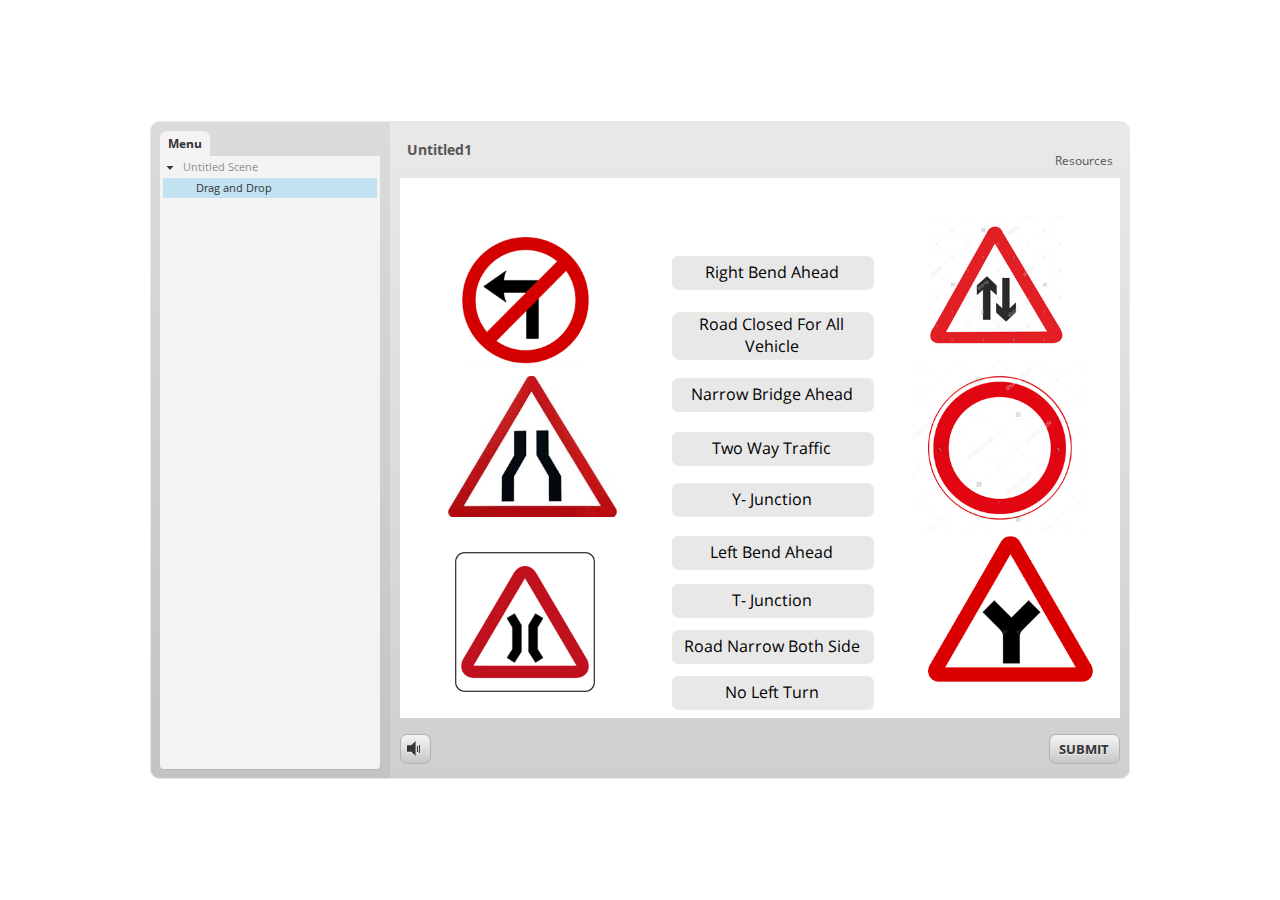
<file: activity/story_html5.html>
<!doctype html>
<html lang="en-US">
<head>
  <meta charset="utf-8" />
  <!-- Created using Storyline 3 - http://www.articulate.com  -->
  <!-- version: 3.0.10762.0 -->
  <title>Drive Smart</title>
  <meta http-equiv="x-ua-compatible" content="IE=edge" />
  <meta name="viewport" content="width=device-width, initial-scale=1.0, user-scalable=no, minimal-ui" />
  <meta name="apple-mobile-web-app-capable" content="yes" />

  <link rel="shortcut icon" href="favicon.png">

  <style rel="stylesheet" data-noprefix>.slide-loader{position:absolute;pointer-events:none;left:50%;top:50%;-webkit-animation:spin 1.8s linear infinite;-moz-animation:spin 1.8s linear infinite;-ms-animation:spin 1.8s linear infinite;animation:spin 1.8s linear infinite;width:100px;height:100px;-webkit-transform:translate(-50%, -50%);z-index:10000;background:transparent url("[data-uri]") no-repeat center center}.mobile-chrome-warning{position:fixed;width:300px;height:75px;bottom:0px;background:rgba(0,0,0,0.0001);display:none;pointer-events:none}.mobile-chrome-warning-btn{position:absolute;left:-16px;top:-15px;width:107px;height:107px;background:rgba(0,0,0,0.6);border-radius:50%;border:1px solid rgba(255,255,255,0.2);pointer-events:all;-webkit-transform:scale(0.6)}.mobile-chrome-warning-btn svg{position:absolute;left:60%;top:58%;-webkit-transform:translate(-50%, -50%)}.mobile-chrome-warning-bubble{position:relative;color:white;padding:10px;background:rgba(0,0,0,0.8);border-radius:5px;float:left;margin-left:100px;margin-top:15px;pointer-events:none}.mobile-chrome-warning-bubble:before{position:absolute;top:8.5px;left:-20px;width:30px;height:30px;content:'';display:block;width:0;height:0;border-style:solid;border-width:12.5px 20px 12.5px 0;border-color:transparent rgba(0,0,0,0.8) transparent transparent;pointer-events:none}.is-mobile .swipe-resume-arrow{position:fixed;top:30%;left:50%;-webkit-transform:translate(-50%, 0);width:12%}.is-mobile .mobile-chrome-warning-text{position:fixed;top:56%;left:50%;-webkit-transform:translate(-50%, 0);height:30%;width:80%;line-height:43px;text-align:center;color:#aeb7bd;word-break:break-word;font-size:20px}.slide-loader .mobile-loader-dot{display:none}@-ms-keyframes spin{from{-ms-transform:translate(-50%, -50%) rotate(0deg)}to{-ms-transform:translate(-50%, -50%) rotate(360deg)}}@-moz-keyframes spin{from{-moz-transform:translate(-50%, -50%) rotate(0deg)}to{-moz-transform:translate(-50%, -50%) rotate(360deg)}}@-webkit-keyframes spin{from{-webkit-transform:translate(-50%, -50%) rotate(0deg)}to{-webkit-transform:translate(-50%, -50%) rotate(360deg)}}@keyframes spin{from{transform:translate(-50%, -50%) rotate(0deg)}to{transform:translate(-50%, -50%) rotate(360deg)}}body.is-mobile{background:black}.is-mobile .load-container{position:absolute;left:0;top:0;width:100%;height:100%;background-color:rgba(0,0,0,0.5);z-index:1;visibility:visible;-webkit-transition:visibility 250ms, opacity 250ms linear;-moz-transition:visibility 250ms, opacity 250ms linear;-mz-transition:visibility 250ms, opacity 250ms linear;transition:visibility 250ms, opacity 250ms linear}.is-mobile .hide-slide-loader .load-container{opacity:0;visibility:hidden}.is-mobile .slide-loader{-webkit-animation:none;-moz-animation:none;-ms-animation:none;animation:none;background:none;text-align:center;width:120px;height:80px;top:60%}.is-mobile .slide-loader .mobile-loader-dot{width:30px;height:30px;background-color:white;border-radius:100%;display:inline-block;-webkit-animation:slide-loader 1s ease-in-out 0s infinite both}.is-mobile .slide-loader .dot1{-webkit-animation-delay:-0.2s}.is-mobile .slide-loader .dot2{-webkit-animation-delay:-0.1s}@-ms-keyframes slide-loader{0%,80%,100%{-ms-transform:scale(0.6)}40%{-ms-transform:scale(0)}}@-moz-keyframes slide-loader{0%,80%,100%{-moz-transform:scale(0.6)}40%{-moz-transform:scale(0)}}@-webkit-keyframes slide-loader{0%,80%,100%{-webkit-transform:scale(0.6)}40%{-webkit-transform:scale(0)}}@keyframes slide-loader{0%,80%,100%{transform:scale(0.6)}40%{transform:scale(0)}}.mobile-load-title-overlay{display:none}.is-mobile .mobile-load-title-overlay{display:block;position:fixed;top:0;right:0;bottom:0;left:0;z-index:999;pointer-events:none}.is-mobile .mobile-load-title-overlay .mobile-load-title{position:relative;height:30%;width:80%;margin:0 auto;line-height:43px;text-align:center;color:#aeb7bd;word-break:break-word}@media only screen and (min-width: 320px) and (orientation: landscape){.is-mobile .mobile-load-title{font-size:28.8px;-moz-transform:translateY(33%);-ms-transform:translateY(33%);-webkit-transform:translateY(33%);transform:translateY(33%)}}@media only screen and (min-width: 320px) and (orientation: portrait){.is-mobile .slide-loader{top:55%}.is-mobile .mobile-load-title{font-size:28.8px;-moz-transform:translateY(35%);-ms-transform:translateY(35%);-webkit-transform:translateY(35%);transform:translateY(35%)}}
</style>

  
</head>
<body class="cs-HTML" role="application">
  <!-- 360 -->
  <script>!function(e){var i=/iPhone/i,o=/iPod/i,n=/iPad/i,t=/(?=.*\bAndroid\b)(?=.*\bMobile\b)/i,d=/Android/i,s=/(?=.*\bAndroid\b)(?=.*\bSD4930UR\b)/i,b=/(?=.*\bAndroid\b)(?=.*\b(?:KFOT|KFTT|KFJWI|KFJWA|KFSOWI|KFTHWI|KFTHWA|KFAPWI|KFAPWA|KFARWI|KFASWI|KFSAWI|KFSAWA)\b)/i,r=/IEMobile/i,h=/(?=.*\bWindows\b)(?=.*\bARM\b)/i,a=/BlackBerry/i,l=/BB10/i,p=/Opera Mini/i,f=/(CriOS|Chrome)(?=.*\bMobile\b)/i,u=/(?=.*\bFirefox\b)(?=.*\bMobile\b)/i,c=new RegExp("(?:Nexus 7|BNTV250|Kindle Fire|Silk|GT-P1000)","i"),w=function(e,i){return e.test(i)},A=function(e){var A=e||navigator.userAgent,v=A.split("[FBAN");return"undefined"!=typeof v[1]&&(A=v[0]),this.apple={phone:w(i,A),ipod:w(o,A),tablet:!w(i,A)&&w(n,A),device:w(i,A)||w(o,A)||w(n,A)},this.amazon={phone:w(s,A),tablet:!w(s,A)&&w(b,A),device:w(s,A)||w(b,A)},this.android={phone:w(s,A)||w(t,A),tablet:!w(s,A)&&!w(t,A)&&(w(b,A)||w(d,A)),device:w(s,A)||w(b,A)||w(t,A)||w(d,A)},this.windows={phone:w(r,A),tablet:w(h,A),device:w(r,A)||w(h,A)},this.other={blackberry:w(a,A),blackberry10:w(l,A),opera:w(p,A),firefox:w(u,A),chrome:w(f,A),device:w(a,A)||w(l,A)||w(p,A)||w(u,A)||w(f,A)},this.seven_inch=w(c,A),this.any=this.apple.device||this.android.device||this.windows.device||this.other.device||this.seven_inch,this.phone=this.apple.phone||this.android.phone||this.windows.phone,this.tablet=this.apple.tablet||this.android.tablet||this.windows.tablet,"undefined"==typeof window?this:void 0},v=function(){var e=new A;return e.Class=A,e};"undefined"!=typeof module&&module.exports&&"undefined"==typeof window?module.exports=A:"undefined"!=typeof module&&module.exports&&"undefined"!=typeof window?module.exports=v():"function"==typeof define&&define.amd?define("isMobile",[],e.isMobile=v()):e.isMobile=v()}(this);</script>
  <script>window.isMobile.any&&document.body.classList.add('is-mobile')</script>

  <div id="preso"></div>
  <script>
    window.globals = {
      DATA_PATH_BASE: '',
      lmsPresent: false,
      tinCanPresent: false,
      aoSupport: false,
      scale: 'noscale',
      captureRc: false,
      browserSize: 'default',
      features: ''
    };
    
  </script>
  <script SRC="story_content/user.js" TYPE="text/javascript"></script>
  <div class="slide-loader"></div>

  <script type="text/javascript">
    if (window.isMobile.any) { var doc = document, loader = doc.body.querySelector('.slide-loader'); [ 1, 2, 3 ].forEach(function(n) { var d = doc.createElement('div'); d.classList.add('mobile-loader-dot'); d.classList.add('dot' + n); loader.appendChild(d);
      });
    }
  </script>

  <div class="mobile-load-title-overlay">
    <div class="mobile-load-title">Untitled1</div>
  </div>
  <script>
    
    if (window.autoSpider && window.vInterfaceObject) {
      document.querySelector('.mobile-load-title-overlay').style.display = 'none';
    }
  </script>

  <div class="mobile-chrome-warning">
    <div class="mobile-chrome-warning-btn">
        <svg xmlns="http://www.w3.org/2000/svg" version="1.1" xmlns:xlink="http://www.w3.org/1999/xlink" preserveAspectRatio="none" x="0px" y="0px" width="107px" height="78px" viewBox="0 0 107 78">

          <g id="mobile-chrome-warning-arrow">
            <path fill="white" stroke="none" d="
            M 24.1 31.4
            L 12.05 15.85 0 31.4 8.3 31.4 8.3 54 15.25 54 15.25 31.4 24.1 31.4 Z"/>
          </g>

          <path id="mobile-chrome-warning-hand" stroke="white" stroke-width="2" stroke-linejoin="round" stroke-linecap="round" fill="none" d="
          M 37.55 16.1
          Q 36.3 14.8 36.3 13.1 36.3 11.45 37.55 10.15 38.85 8.9 40.55 8.9 42.2 8.9 43.5 10.15
          L 46.75 13.375 46.75 13.35
          Q 45.5 12.05 45.5 10.35 45.5 8.7 46.75 7.4 48.05 6.15 49.75 6.15 51.4 6.15 52.7 7.4
          L 57 11.65
          Q 56.05 10.4828125 56.05 9 56.05 7.3 57.3 6 58.6 4.8 60.3 4.8 62 4.8 63.3 6
          L 74.3 17
          Q 76.3 19.05 77.5 21.55 78.75 24.05 79.1 26.9 79.4 29.7 80.65 32.25 81.85 34.75 83.85 36.75
          L 85.6 38.5 69.5 54.6
          Q 68.25 53.35 66.5 52.1 64.75 50.8 62.85 49.85 60.95 48.85 59.25 48.5
          L 32 42.5
          Q 31.15 42.3 30.45 41.8 29.1 40.8 28.85 39.3 28.6 37.85 29.35 36.55 30.05 35.25 31.65 34.7
          L 31.9 34.65
          Q 32.55 34.45 33.25 34.45
          L 44.3 34.9 17.65 8.2
          Q 16.4 6.9 16.4 5.2 16.4 3.55 17.65 2.25 18.95 1 20.65 1 22.3 1 23.6 2.25
          L 37.55 16.1 39.2 17.75
          M 58.95 13.65
          L 58.075 12.775 57.3 12
          Q 57.140234375 11.833984375 57 11.65
          L 58.075 12.775
          M 46.75 13.375
          L 48.4 15"/>

        </svg>
      </div>

      <div class="mobile-chrome-warning-bubble">
        Drag up for fullscreen
      </div>
  </div>

  

  <link rel="stylesheet" href="html5/lib/stylesheets/main.min.css" data-noprefix />
  <link rel="stylesheet" href="html5/data/css/output.min.css" data-noprefix />
  <script data-main="app/scripts/init" src="html5/lib/scripts/app.min.js"></script>
</body>
</html>
</file>
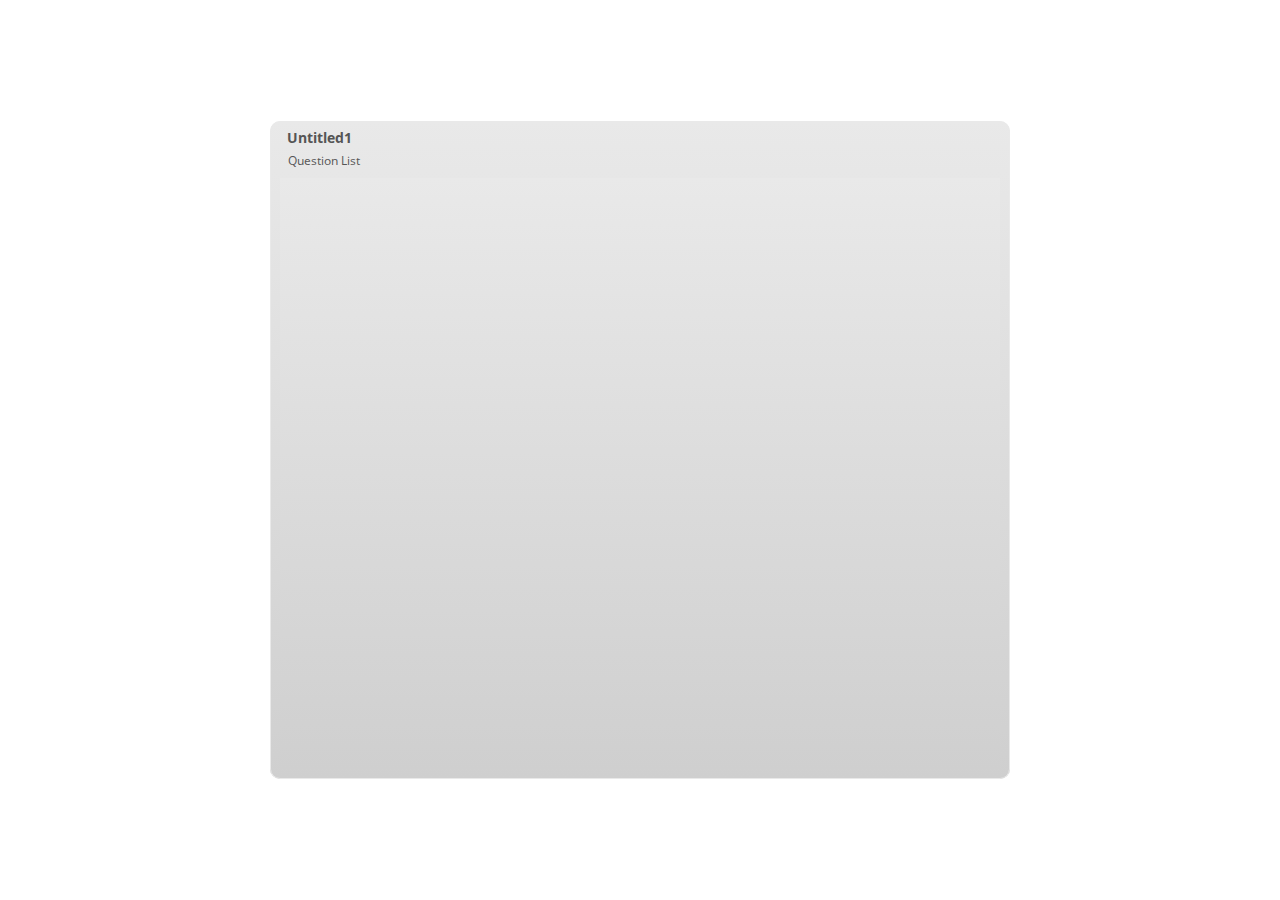
<file: activity2/index_lms.html>
<html>
<head>
    <title>Drive Smart</title>

    <link rel="shortcut icon" href="favicon.png">
    
    <style>
        body {
            background: #ffffff;
            overflow: hidden;
        }

        html, body, table {
            height: 100%;
            width: 100%;
            margin: 0;
            padding: 0;
            border: 0;
        }

        table td {
            vertical-align: middle;
            text-align: center;
        }

        #nosupport {
            background: #f5f5f5;
            margin: 50px 65px;
            border: 1px solid #d5d5d5;
            width: calc(100% - 130px);
            height: calc(100% - 100px);
        }

        p {
            font-family: 'Helvetica Neue', Helvetica, Arial, Verdana, sans-serif;
            font-size: 12pt;
            color: #303030;
        }

        a {
            color: #2D9DDA;
            text-decoration: none !important;
        }

    </style>
    <script>
        var html5Supported = true,
                showWarning = false;

        function displayWarning() {
            if (showWarning) {
                document.getElementById('nosupport').style.visibility = 'visible';
            }
        }

    </script>
    <!--[if lte IE 9]><script>html5Supported = false;</script><![endif]-->

    <script type="text/javascript">
        (function () {
            var settings = {
                runtimeOrder: [{"type":"html5","url":"index_lms_html5.html"},{"type":"flash","url":"index_lms_flash.html"}]
            };

            var detection = {
                agent: navigator.userAgent,

                flashEnabled: function () {
                    var description, version, flashAX,
                            plugin = navigator.plugins["Shockwave Flash"];

                    if (plugin != null) {
                        description = plugin.description.split(" ");
                        version = Number(description[description.length - 2]);

                        return (version >= 10) || isNaN(version);
                    } else {
                        try {
                            flashAX = new ActiveXObject("ShockwaveFlash.ShockwaveFlash.10");
                            return (flashAX != null);
                        } catch (e) {
                        }
                    }

                    return false;
                },

                html5Enabled: function () {
                    return html5Supported;
                },

                ampEnabled: function () {
                    return false;
                },

                isIOS: function () {
                    return (this.agent.indexOf("AppleWebKit/") > -1 && this.agent.indexOf("Mobile/") > -1)
                },

                isAndroid: function () {
                    return (this.agent.indexOf("Android") > -1);
                },

                isIPad: function () {
                    return (this.agent.indexOf("iPad") > -1);
                }
            };

            var router = {

                init: function () {
                    var i,
                            redirected = false,
                            order = settings.runtimeOrder,
                            launchMap = {
                                flash: {
                                    isEnabled: 'flashEnabled',
                                    delim: '?'
                                },
                                html5: {
                                    isEnabled: 'html5Enabled',
                                    delim: '?'
                                },
                                amp: {
                                    isEnabled: 'ampEnabled',
                                    delim: '#'
                                }
                            };

                    for (i = 0; i < order.length; i++) {
                        var launchInfo = launchMap[order[i].type],
                                url = order[i].url;

                        if (detection[launchInfo.isEnabled]()) {
                            this.redirect(url, launchInfo.delim);
                            redirected = true;
                            break;
                        }
                    }

                    if (!redirected) {
                        showWarning = true;
                    }
                },

                getQueryString: function (params) {
                    params = params || [];
                    var i,
                            queryString = document.location.search.substr(1),
                            paramArr = queryString.length > 0 ? queryString.split('&') : [];

                    for (i = 0; i < params.length; i++) {
                        paramArr.push([params[i].name, params[i].value].join('='));
                    }

                    return paramArr.join('&');
                },

                formatUrl: function (url, delim) {
                    delim = delim || '?';

                    var queryString = this.getQueryString();

                    if (queryString != null && queryString.length > 0) {
                        return [url, queryString].join(delim);
                    }

                    return url;
                },

                redirect: function (url, delim) {
                    window.location.replace(this.formatUrl(url, delim));
                }

            };

            router.init();
        })();
    </script>
</head>

<body onload="displayWarning()" style="height: 100%;">
<div id="nosupport" style="visibility: hidden;">
    <table>
        <tr>
            <td>
                <p>
                    <svg xmlns="http://www.w3.org/2000/svg" width="90.2" height="74.9" viewBox="0 0 90 75" version="1.1">
                        <g transform="scale(.1)">
                            <path d="m409 7c54-25 106 20 130 66 106 170 213 340 320 510 17 28 32 63 19 96-14 36-55 51-91 51-224 1-448 0-672 0-35 1-76-3-100-33-26-32-15-77 5-108 107-173 216-344 324-517 16-26 35-53 65-65z"
                                  fill="#4c4c4c"/>
                            <path d="m419 57c26-20 55 4 68 27 109 174 218 348 328 522 9 17 23 35 17 55-11 20-36 18-55 19-224 0-447 0-670 0-20-1-46 1-57-19-5-18 6-34 14-48 109-174 218-348 327-522 9-12 17-25 28-34z"
                                  fill="#f5f5f5"/>
                            <path d="m429 179c25-12 58 8 56 35-1 81-5 161-10 242 2 32-49 39-57 9-7-73-6-146-11-219-1-24-4-56 22-67zM430 539 430 539 430 539c45-24 80 53 32 72-45 24-80-53-32-72z"
                                  fill="#4c4c4c"/>
                        </g>
                    </svg>
                </p>
                <p>This course cannot be played.</p>
                <p><a href="https://ipc.articulate.com/qmw/360/en/cannotplay/">Learn More</a></p>

            </td>
        </tr>
    </table>
</div>
</body>

</html>
</file>
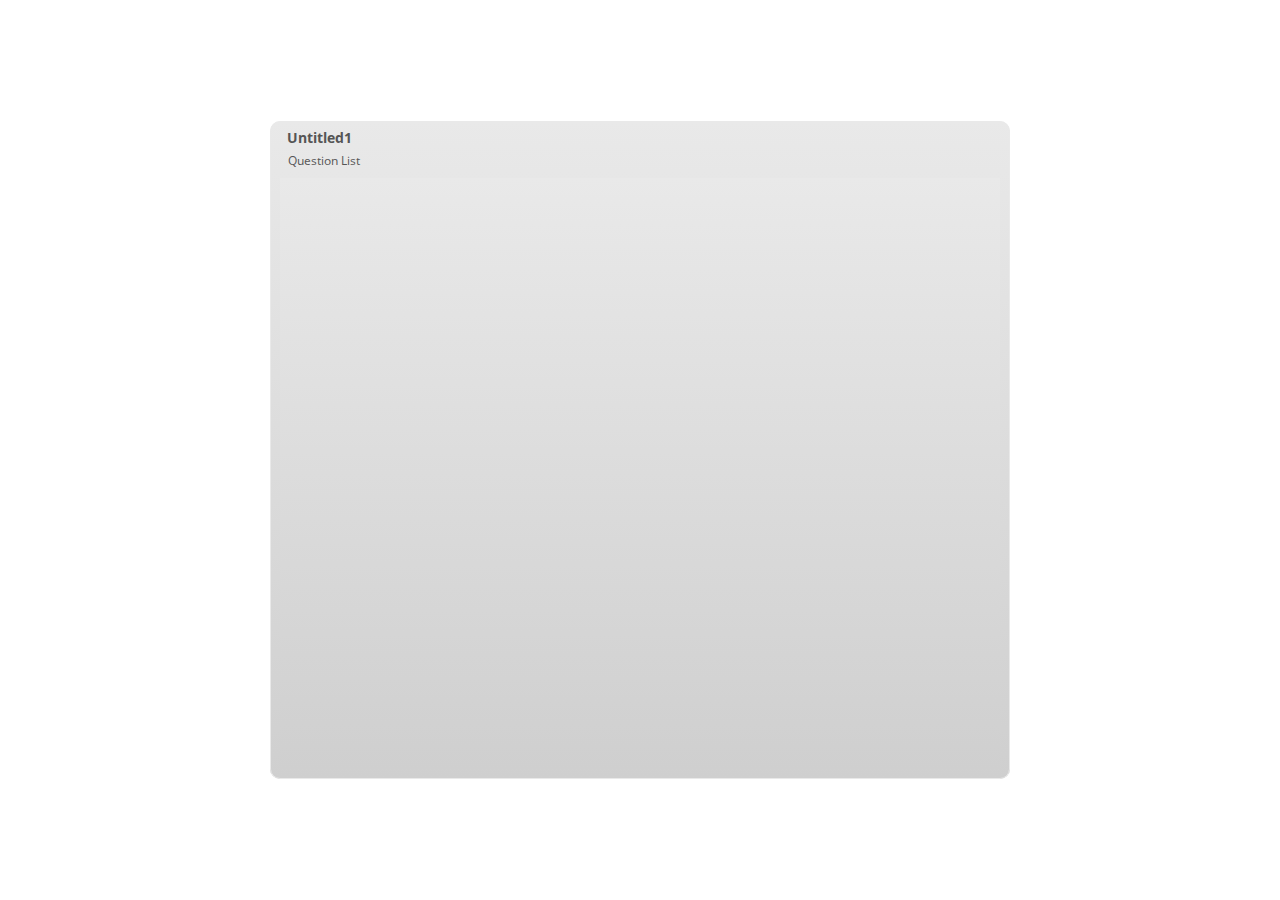
<file: activity2/index_lms_html5.html>
<!doctype html>
<html lang="en-US">
<head>
  <meta charset="utf-8" />
  <!-- Created using Quizmaker 360 - http://www.articulate.com  -->
  <!-- version: 5.5.11170.0 -->
  <title>Drive Smart</title>

  <link rel="shortcut icon" href="favicon.png">
  
  <meta http-equiv="x-ua-compatible" content="IE=edge" />
  <meta name="viewport" content="width=device-width, initial-scale=1.0, user-scalable=no, minimal-ui" />
  <meta name="apple-mobile-web-app-capable" content="yes" />

  <style rel="stylesheet" data-noprefix>.slide-loader{position:absolute;pointer-events:none;left:50%;top:50%;-webkit-animation:spin 1.8s linear infinite;-moz-animation:spin 1.8s linear infinite;-ms-animation:spin 1.8s linear infinite;animation:spin 1.8s linear infinite;width:100px;height:100px;-webkit-transform:translate(-50%, -50%);z-index:10000;background:transparent url("[data-uri]") no-repeat center center}.mobile-chrome-warning{position:fixed;width:300px;height:75px;bottom:0px;background:rgba(0,0,0,0.0001);display:none;pointer-events:none}.mobile-chrome-warning-btn{position:absolute;left:-16px;top:-15px;width:107px;height:107px;background:rgba(0,0,0,0.6);border-radius:50%;border:1px solid rgba(255,255,255,0.2);pointer-events:all;-webkit-transform:scale(0.6)}.mobile-chrome-warning-btn svg{position:absolute;left:60%;top:58%;-webkit-transform:translate(-50%, -50%)}.mobile-chrome-warning-bubble{position:relative;color:white;padding:10px;background:rgba(0,0,0,0.8);border-radius:5px;float:left;margin-left:100px;margin-top:15px;pointer-events:none}.mobile-chrome-warning-bubble:before{position:absolute;top:8.5px;left:-20px;width:30px;height:30px;content:'';display:block;width:0;height:0;border-style:solid;border-width:12.5px 20px 12.5px 0;border-color:transparent rgba(0,0,0,0.8) transparent transparent;pointer-events:none}.is-mobile .swipe-resume-arrow{position:fixed;top:30%;left:50%;-webkit-transform:translate(-50%, 0);width:12%}.is-mobile .mobile-chrome-warning-text{position:fixed;top:56%;left:50%;-webkit-transform:translate(-50%, 0);height:30%;width:80%;line-height:43px;text-align:center;color:#aeb7bd;word-break:break-word;font-size:20px}.slide-loader .mobile-loader-dot{display:none}@-ms-keyframes spin{from{-ms-transform:translate(-50%, -50%) rotate(0deg)}to{-ms-transform:translate(-50%, -50%) rotate(360deg)}}@-moz-keyframes spin{from{-moz-transform:translate(-50%, -50%) rotate(0deg)}to{-moz-transform:translate(-50%, -50%) rotate(360deg)}}@-webkit-keyframes spin{from{-webkit-transform:translate(-50%, -50%) rotate(0deg)}to{-webkit-transform:translate(-50%, -50%) rotate(360deg)}}@keyframes spin{from{transform:translate(-50%, -50%) rotate(0deg)}to{transform:translate(-50%, -50%) rotate(360deg)}}body.is-mobile{background:black}.is-mobile .load-container{position:absolute;left:0;top:0;width:100%;height:100%;background-color:rgba(0,0,0,0.5);z-index:1;visibility:visible;-webkit-transition:visibility 250ms, opacity 250ms linear;-moz-transition:visibility 250ms, opacity 250ms linear;-mz-transition:visibility 250ms, opacity 250ms linear;transition:visibility 250ms, opacity 250ms linear}.is-mobile .hide-slide-loader .load-container{opacity:0;visibility:hidden}.is-mobile .slide-loader{-webkit-animation:none;-moz-animation:none;-ms-animation:none;animation:none;background:none;text-align:center;width:120px;height:80px;top:60%}.is-mobile .slide-loader .mobile-loader-dot{width:30px;height:30px;background-color:white;border-radius:100%;display:inline-block;-webkit-animation:slide-loader 1s ease-in-out 0s infinite both}.is-mobile .slide-loader .dot1{-webkit-animation-delay:-0.2s}.is-mobile .slide-loader .dot2{-webkit-animation-delay:-0.1s}@-ms-keyframes slide-loader{0%,80%,100%{-ms-transform:scale(0.6)}40%{-ms-transform:scale(0)}}@-moz-keyframes slide-loader{0%,80%,100%{-moz-transform:scale(0.6)}40%{-moz-transform:scale(0)}}@-webkit-keyframes slide-loader{0%,80%,100%{-webkit-transform:scale(0.6)}40%{-webkit-transform:scale(0)}}@keyframes slide-loader{0%,80%,100%{transform:scale(0.6)}40%{transform:scale(0)}}.mobile-load-title-overlay{display:none}.is-mobile .mobile-load-title-overlay{display:block;position:fixed;top:0;right:0;bottom:0;left:0;z-index:999;pointer-events:none}.is-mobile .mobile-load-title-overlay .mobile-load-title{position:relative;height:30%;width:80%;margin:0 auto;line-height:43px;text-align:center;color:#aeb7bd;word-break:break-word}@media only screen and (min-width: 320px) and (orientation: landscape){.is-mobile .mobile-load-title{font-size:28.8px;-moz-transform:translateY(33%);-ms-transform:translateY(33%);-webkit-transform:translateY(33%);transform:translateY(33%)}}@media only screen and (min-width: 320px) and (orientation: portrait){.is-mobile .slide-loader{top:55%}.is-mobile .mobile-load-title{font-size:28.8px;-moz-transform:translateY(35%);-ms-transform:translateY(35%);-webkit-transform:translateY(35%);transform:translateY(35%)}}
</style>

  
    <script src="lms/APIConstants.js" charset="utf-8"></script>
    <script src="lms/Configuration.js" charset="utf-8"></script>
    <script src="lms/UtilityFunctions.js" charset="utf-8"></script>
    <script src="lms/SCORM2004Functions.js" charset="utf-8"></script>
    <script src="lms/SCORMFunctions.js" charset="utf-8"></script>
    <script src="lms/AICCFunctions.js" charset="utf-8"></script>
    <script src="lms/NONEFunctions.js" charset="utf-8"></script>
    <script src="lms/LMSAPI.js" charset="utf-8"></script>
    <script src="lms/API.js" charset="utf-8"></script>

    <script>
      strContentLocation = "story_html5.html";

      function LoadContent(){}
    </script>
  
</head>
<body class="cs-HTML" role="application">
  <!-- 360 -->
  <script>!function(e){var i=/iPhone/i,o=/iPod/i,n=/iPad/i,t=/(?=.*\bAndroid\b)(?=.*\bMobile\b)/i,d=/Android/i,s=/(?=.*\bAndroid\b)(?=.*\bSD4930UR\b)/i,b=/(?=.*\bAndroid\b)(?=.*\b(?:KFOT|KFTT|KFJWI|KFJWA|KFSOWI|KFTHWI|KFTHWA|KFAPWI|KFAPWA|KFARWI|KFASWI|KFSAWI|KFSAWA)\b)/i,r=/IEMobile/i,h=/(?=.*\bWindows\b)(?=.*\bARM\b)/i,a=/BlackBerry/i,l=/BB10/i,p=/Opera Mini/i,f=/(CriOS|Chrome)(?=.*\bMobile\b)/i,u=/(?=.*\bFirefox\b)(?=.*\bMobile\b)/i,c=new RegExp("(?:Nexus 7|BNTV250|Kindle Fire|Silk|GT-P1000)","i"),w=function(e,i){return e.test(i)},A=function(e){var A=e||navigator.userAgent,v=A.split("[FBAN");return"undefined"!=typeof v[1]&&(A=v[0]),this.apple={phone:w(i,A),ipod:w(o,A),tablet:!w(i,A)&&w(n,A),device:w(i,A)||w(o,A)||w(n,A)},this.amazon={phone:w(s,A),tablet:!w(s,A)&&w(b,A),device:w(s,A)||w(b,A)},this.android={phone:w(s,A)||w(t,A),tablet:!w(s,A)&&!w(t,A)&&(w(b,A)||w(d,A)),device:w(s,A)||w(b,A)||w(t,A)||w(d,A)},this.windows={phone:w(r,A),tablet:w(h,A),device:w(r,A)||w(h,A)},this.other={blackberry:w(a,A),blackberry10:w(l,A),opera:w(p,A),firefox:w(u,A),chrome:w(f,A),device:w(a,A)||w(l,A)||w(p,A)||w(u,A)||w(f,A)},this.seven_inch=w(c,A),this.any=this.apple.device||this.android.device||this.windows.device||this.other.device||this.seven_inch,this.phone=this.apple.phone||this.android.phone||this.windows.phone,this.tablet=this.apple.tablet||this.android.tablet||this.windows.tablet,"undefined"==typeof window?this:void 0},v=function(){var e=new A;return e.Class=A,e};"undefined"!=typeof module&&module.exports&&"undefined"==typeof window?module.exports=A:"undefined"!=typeof module&&module.exports&&"undefined"!=typeof window?module.exports=v():"function"==typeof define&&define.amd?define("isMobile",[],e.isMobile=v()):e.isMobile=v()}(this);</script>
  <script>window.isMobile.any&&document.body.classList.add('is-mobile')</script>

  <div id="preso"></div>
  <script>
    window.globals = {
      DATA_PATH_BASE: '',
      lmsPresent: true,
      tinCanPresent: false,
      aoSupport: false,
      scale: 'noscale',
      captureRc: false,
      browserSize: 'default',
      features: ''
    };
    
      window.scormdriver_content = window;
    
  </script>
  <script SRC="quiz_content/user.js" TYPE="text/javascript"></script>
  <div class="slide-loader"></div>

  <script type="text/javascript">
    if (window.isMobile.any) { var doc = document, loader = doc.body.querySelector('.slide-loader'); [ 1, 2, 3 ].forEach(function(n) { var d = doc.createElement('div'); d.classList.add('mobile-loader-dot'); d.classList.add('dot' + n); loader.appendChild(d);
      });
    }
  </script>

  <div class="mobile-load-title-overlay">
    <div class="mobile-load-title">Untitled1</div>
  </div>
  <script>
    
    if (window.autoSpider && window.vInterfaceObject) {
      document.querySelector('.mobile-load-title-overlay').style.display = 'none';
    }
  </script>

  <div class="mobile-chrome-warning">
    <div class="mobile-chrome-warning-btn">
        <svg xmlns="http://www.w3.org/2000/svg" version="1.1" xmlns:xlink="http://www.w3.org/1999/xlink" preserveAspectRatio="none" x="0px" y="0px" width="107px" height="78px" viewBox="0 0 107 78">

          <g id="mobile-chrome-warning-arrow">
            <path fill="white" stroke="none" d="
            M 24.1 31.4
            L 12.05 15.85 0 31.4 8.3 31.4 8.3 54 15.25 54 15.25 31.4 24.1 31.4 Z"/>
          </g>

          <path id="mobile-chrome-warning-hand" stroke="white" stroke-width="2" stroke-linejoin="round" stroke-linecap="round" fill="none" d="
          M 37.55 16.1
          Q 36.3 14.8 36.3 13.1 36.3 11.45 37.55 10.15 38.85 8.9 40.55 8.9 42.2 8.9 43.5 10.15
          L 46.75 13.375 46.75 13.35
          Q 45.5 12.05 45.5 10.35 45.5 8.7 46.75 7.4 48.05 6.15 49.75 6.15 51.4 6.15 52.7 7.4
          L 57 11.65
          Q 56.05 10.4828125 56.05 9 56.05 7.3 57.3 6 58.6 4.8 60.3 4.8 62 4.8 63.3 6
          L 74.3 17
          Q 76.3 19.05 77.5 21.55 78.75 24.05 79.1 26.9 79.4 29.7 80.65 32.25 81.85 34.75 83.85 36.75
          L 85.6 38.5 69.5 54.6
          Q 68.25 53.35 66.5 52.1 64.75 50.8 62.85 49.85 60.95 48.85 59.25 48.5
          L 32 42.5
          Q 31.15 42.3 30.45 41.8 29.1 40.8 28.85 39.3 28.6 37.85 29.35 36.55 30.05 35.25 31.65 34.7
          L 31.9 34.65
          Q 32.55 34.45 33.25 34.45
          L 44.3 34.9 17.65 8.2
          Q 16.4 6.9 16.4 5.2 16.4 3.55 17.65 2.25 18.95 1 20.65 1 22.3 1 23.6 2.25
          L 37.55 16.1 39.2 17.75
          M 58.95 13.65
          L 58.075 12.775 57.3 12
          Q 57.140234375 11.833984375 57 11.65
          L 58.075 12.775
          M 46.75 13.375
          L 48.4 15"/>

        </svg>
      </div>

      <div class="mobile-chrome-warning-bubble">
        Drag up for fullscreen
      </div>
  </div>

  
    <iframe name="AICCComm" src="lms/AICCComm.html" style="display:none;"></iframe>
    <iframe name="rusticisoftware_aicc_results" src="lms/blank.html" style="display:none;"></iframe>
    <iframe name="NothingFrame" src="lms/blank.html" style="display:none;"></iframe>
  

  <link rel="stylesheet" href="html5/lib/stylesheets/main.min.css" data-noprefix />
  <link rel="stylesheet" href="html5/data/css/output.min.css" data-noprefix />
  <script data-main="app/scripts/init.generated" src="html5/lib/scripts/app.min.js"></script>
</body>
</html>
</file>
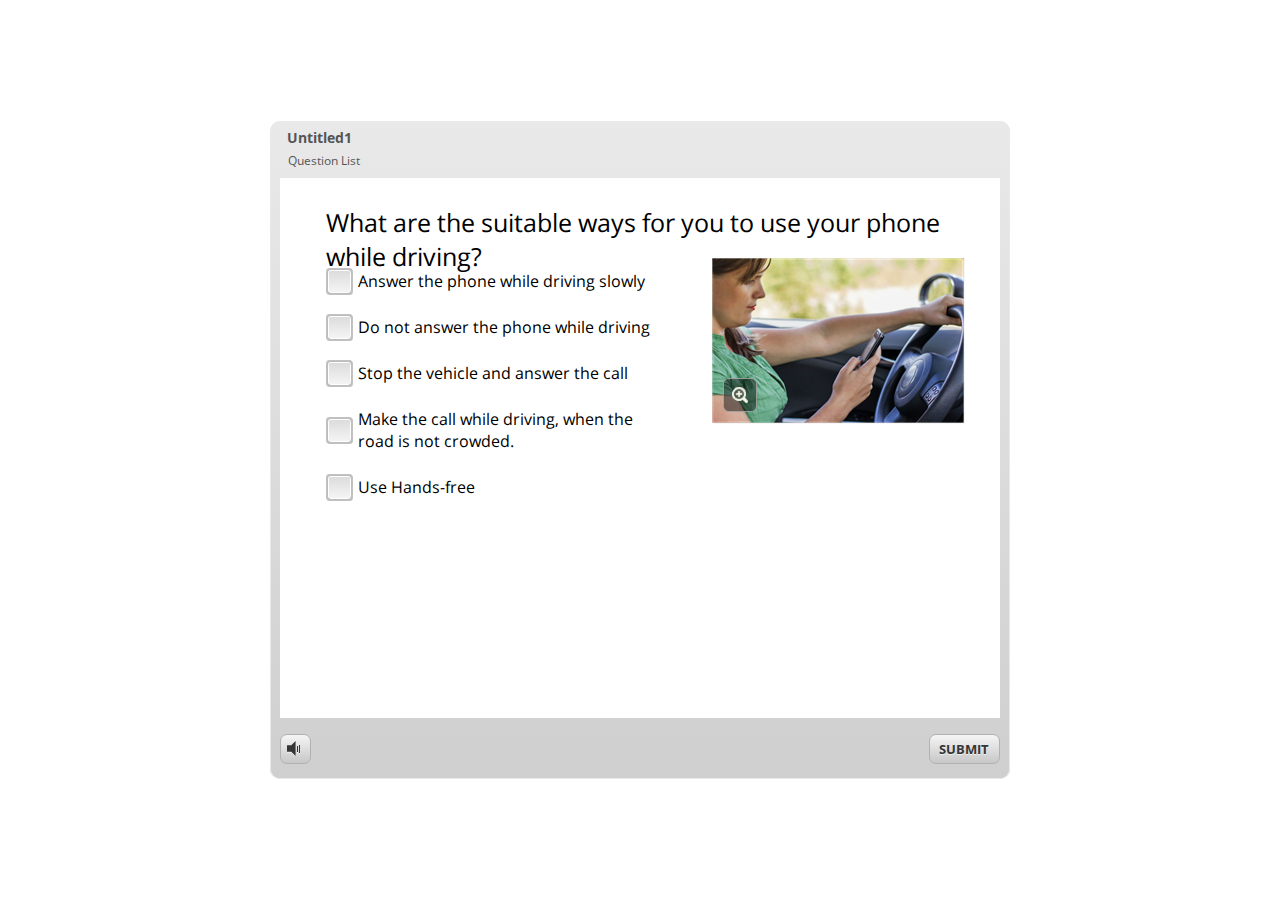
<file: activity2/quiz.html>
<!DOCTYPE HTML>
<html style="height: 100%;" lang="en-US">
<head>
    <meta http-equiv="Content-Type" content="text/html;charset=utf-8">
    <!-- Created using Quizmaker 360 - http://www.articulate.com  -->
    <!-- version: 5.5.11170.0 -->

    <title>Drive Smart</title>
    <style>
        body {
            background: #ffffff;
            overflow: hidden;
        }

        html, body, table {
            height: 100%;
            width: 100%;
            margin: 0;
            padding: 0;
            border: 0;
        }

        table td {
            vertical-align: middle;
            text-align: center;
        }

        #nosupport {
            background: #f5f5f5;
            margin: 50px 65px;
            border: 1px solid #d5d5d5;
            width: calc(100% - 130px);
            height: calc(100% - 100px);
        }

        p {
            font-family: 'Helvetica Neue', Helvetica, Arial, Verdana, sans-serif;
            font-size: 12pt;
            color: #303030;
        }

        a {
            color: #2D9DDA;
            text-decoration: none !important;
        }

    </style>
    
    <link rel="shortcut icon" href="favicon.png">
    
    <script>
        var html5Supported = true,
                showWarning = false;

        function displayWarning() {
            if (showWarning) {
                document.getElementById('nosupport').style.visibility = 'visible';
            }
        }

    </script>
    <!--[if lte IE 9]><script>html5Supported = false;</script><![endif]-->

    <script type="text/javascript">

        (function () {

            var settings = {
                lmsEnabled: true,
                tincanEnabled: false,
                aoEnabled: false,
                runtimeOrder: [{"type":"html5","url":"quiz_html5.html"},{"type":"flash","url":"quiz_flash.html"}],
                warnOnCommitFail: false
            };

            var PARAM_WARN_ON_COMMIT = {name: 'warncommit', value: 1},
                    PARAM_LMS = {name: 'lms', value: 1},
                    PARAM_TINCAN = {name: 'tincan', value: true},
                    PARAM_AO = {name: 'aosupport', value: true};

            var detection = {
                agent: navigator.userAgent,

                flashEnabled: function () {
                    var description, version, flashAX,
                            plugin = navigator.plugins["Shockwave Flash"];

                    if (plugin != null) {
                        description = plugin.description.split(" ");
                        version = Number(description[description.length - 2]);

                        return (version >= 10) || isNaN(version);
                    } else {
                        try {
                            flashAX = new ActiveXObject("ShockwaveFlash.ShockwaveFlash.10");
                            return (flashAX != null);
                        } catch (e) {
                        }
                    }

                    return false;
                },

                html5Enabled: function () {
                    return html5Supported;
                },

                ampEnabled: function () {
                    return ((this.isIOS() && this.isIPad()) || this.isAndroid());
                },

                isIOS: function () {
                    return (this.agent.indexOf("AppleWebKit/") > -1 && this.agent.indexOf("Mobile/") > -1)
                },

                isAndroid: function () {
                    return (this.agent.indexOf("Android") > -1);
                },

                isIPad: function () {
                    return (this.agent.indexOf("iPad") > -1);
                }
            };

            var router = {

                init: function () {
                    var i,
                            redirected = false,
                            order = settings.runtimeOrder,
                            launchMap = {
                                flash: {
                                    isEnabled: 'flashEnabled',
                                    getParams: 'getFlashParams',
                                    delim: '?'
                                },
                                html5: {
                                    isEnabled: 'html5Enabled',
                                    getParams: 'getHtml5Params',
                                    delim: '?'
                                },
                                amp: {
                                    isEnabled: 'ampEnabled',
                                    getParams: 'getAmpParams',
                                    delim: '#'
                                }
                            };

                    if (document.location.search.toLowerCase().indexOf('forceflash') != -1) {
                        this.moveFlashToStartOfOrder(order);
                    }

                    for (i = 0; i < order.length; i++) {
                        var launchInfo = launchMap[order[i].type],
                                url = order[i].url;

                        if (detection[launchInfo.isEnabled]()) {
                            this.redirect(url, this[launchInfo.getParams](), launchInfo.delim);
                            redirected = true;
                            break;
                        }
                    }

                    if (!redirected) {
                        showWarning = true;
                    }
                },

                moveFlashToStartOfOrder: function (order) {
                    var i,
                        flashIndex = -1;
                    for (i = 0; i < order.length; i++) {
                        if (order[i].type == "flash") {
                            flashIndex = i;
                            break;
                        }
                    }
                    if (flashIndex != -1) {
                        order.splice(0, 0, order.splice(flashIndex, 1)[0]);
                    }
                },

                getQueryString: function (params) {
                    params = params || [];
                    var i,
                            queryString = document.location.search.substr(1),
                            paramArr = queryString.length > 0 ? queryString.split('&') : [];

                    for (i = 0; i < params.length; i++) {
                        paramArr.push([params[i].name, params[i].value].join('='));
                    }

                    return paramArr.join('&');
                },

                formatUrl: function (url, params, delim) {
                    delim = delim || '?';

                    var queryString = this.getQueryString(params);

                    if (queryString != null && queryString.length > 0) {
                        return [url, queryString].join(delim);
                    }

                    return url;
                },

                redirect: function (url, params, delim) {
                    window.location.replace(this.formatUrl(url, params, delim));
                },

                getFlashParams: function () {
                    return [];
                },

                getHtml5Params: function () {
                    var params = [];
                    if (settings.tincanEnabled) {
                        params.push(PARAM_TINCAN);
                    } else if (settings.lmsEnabled) {
                        params.push(PARAM_LMS);
                        if (settings.warnOnCommitFail) {
                            params.push(PARAM_WARN_ON_COMMIT);
                        }
                    }

                    return params;
                },

                getAmpParams: function () {
                    var tincanProto = settings.aoEnabled || settings.tincanEnabled,
                            params = [];
                    // build AMP params
                    if (tincanProto) {
                        params.push(PARAM_TINCAN);
                        if (settings.aoEnabled) {
                            params.push(PARAM_AO);
                        }
                    }
                    return params;
                }
            };

            router.init();
        })();

    </script>
</head>
<body onload="displayWarning()" style="height: 100%;">
<div id="nosupport" style="visibility: hidden;">
    <table>
        <tr>
            <td>
                <p>
                    <svg xmlns="http://www.w3.org/2000/svg" width="90.2" height="74.9" viewBox="0 0 90 75" version="1.1">
                        <g transform="scale(.1)">
                            <path d="m409 7c54-25 106 20 130 66 106 170 213 340 320 510 17 28 32 63 19 96-14 36-55 51-91 51-224 1-448 0-672 0-35 1-76-3-100-33-26-32-15-77 5-108 107-173 216-344 324-517 16-26 35-53 65-65z"
                                  fill="#4c4c4c"/>
                            <path d="m419 57c26-20 55 4 68 27 109 174 218 348 328 522 9 17 23 35 17 55-11 20-36 18-55 19-224 0-447 0-670 0-20-1-46 1-57-19-5-18 6-34 14-48 109-174 218-348 327-522 9-12 17-25 28-34z"
                                  fill="#f5f5f5"/>
                            <path d="m429 179c25-12 58 8 56 35-1 81-5 161-10 242 2 32-49 39-57 9-7-73-6-146-11-219-1-24-4-56 22-67zM430 539 430 539 430 539c45-24 80 53 32 72-45 24-80-53-32-72z"
                                  fill="#4c4c4c"/>
                        </g>
                    </svg>
                </p>
                <p>This course cannot be played.</p>
                <p><a href="https://ipc.articulate.com/qmw/360/en/cannotplay/">Learn More</a></p>

            </td>
        </tr>
    </table>
</div>
</body>
</html>
</file>
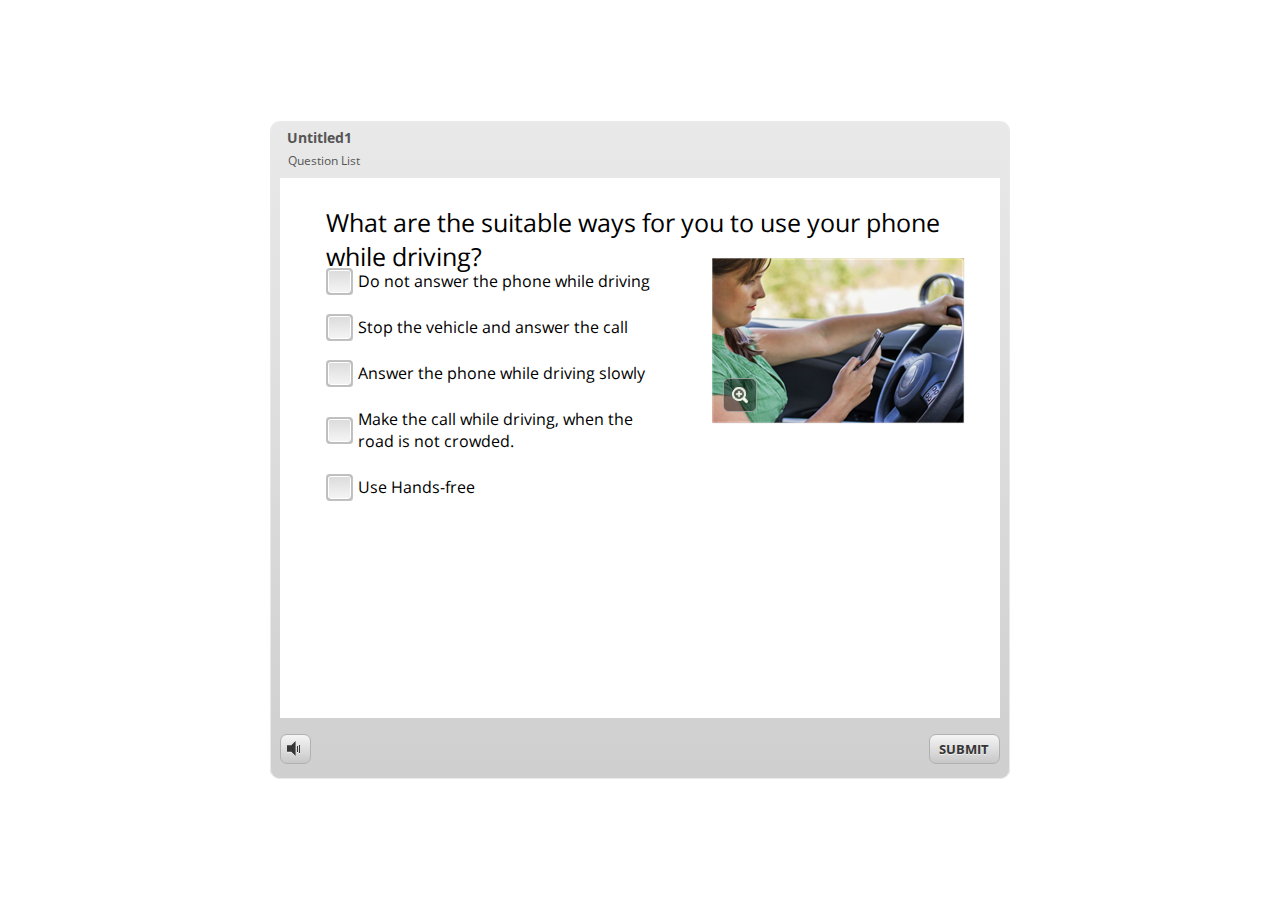
<file: activity2/quiz_html5.html>
<!doctype html>
<html lang="en-US">
<head>
  <meta charset="utf-8" />
  <!-- Created using Quizmaker 360 - http://www.articulate.com  -->
  <!-- version: 5.5.11170.0 -->
  <title>Drive Smart</title>
  <meta http-equiv="x-ua-compatible" content="IE=edge" />
  <meta name="viewport" content="width=device-width, initial-scale=1.0, user-scalable=no, minimal-ui" />
  <meta name="apple-mobile-web-app-capable" content="yes" />

  <link rel="shortcut icon" href="favicon.png">

  <style rel="stylesheet" data-noprefix>.slide-loader{position:absolute;pointer-events:none;left:50%;top:50%;-webkit-animation:spin 1.8s linear infinite;-moz-animation:spin 1.8s linear infinite;-ms-animation:spin 1.8s linear infinite;animation:spin 1.8s linear infinite;width:100px;height:100px;-webkit-transform:translate(-50%, -50%);z-index:10000;background:transparent url("[data-uri]") no-repeat center center}.mobile-chrome-warning{position:fixed;width:300px;height:75px;bottom:0px;background:rgba(0,0,0,0.0001);display:none;pointer-events:none}.mobile-chrome-warning-btn{position:absolute;left:-16px;top:-15px;width:107px;height:107px;background:rgba(0,0,0,0.6);border-radius:50%;border:1px solid rgba(255,255,255,0.2);pointer-events:all;-webkit-transform:scale(0.6)}.mobile-chrome-warning-btn svg{position:absolute;left:60%;top:58%;-webkit-transform:translate(-50%, -50%)}.mobile-chrome-warning-bubble{position:relative;color:white;padding:10px;background:rgba(0,0,0,0.8);border-radius:5px;float:left;margin-left:100px;margin-top:15px;pointer-events:none}.mobile-chrome-warning-bubble:before{position:absolute;top:8.5px;left:-20px;width:30px;height:30px;content:'';display:block;width:0;height:0;border-style:solid;border-width:12.5px 20px 12.5px 0;border-color:transparent rgba(0,0,0,0.8) transparent transparent;pointer-events:none}.is-mobile .swipe-resume-arrow{position:fixed;top:30%;left:50%;-webkit-transform:translate(-50%, 0);width:12%}.is-mobile .mobile-chrome-warning-text{position:fixed;top:56%;left:50%;-webkit-transform:translate(-50%, 0);height:30%;width:80%;line-height:43px;text-align:center;color:#aeb7bd;word-break:break-word;font-size:20px}.slide-loader .mobile-loader-dot{display:none}@-ms-keyframes spin{from{-ms-transform:translate(-50%, -50%) rotate(0deg)}to{-ms-transform:translate(-50%, -50%) rotate(360deg)}}@-moz-keyframes spin{from{-moz-transform:translate(-50%, -50%) rotate(0deg)}to{-moz-transform:translate(-50%, -50%) rotate(360deg)}}@-webkit-keyframes spin{from{-webkit-transform:translate(-50%, -50%) rotate(0deg)}to{-webkit-transform:translate(-50%, -50%) rotate(360deg)}}@keyframes spin{from{transform:translate(-50%, -50%) rotate(0deg)}to{transform:translate(-50%, -50%) rotate(360deg)}}body.is-mobile{background:black}.is-mobile .load-container{position:absolute;left:0;top:0;width:100%;height:100%;background-color:rgba(0,0,0,0.5);z-index:1;visibility:visible;-webkit-transition:visibility 250ms, opacity 250ms linear;-moz-transition:visibility 250ms, opacity 250ms linear;-mz-transition:visibility 250ms, opacity 250ms linear;transition:visibility 250ms, opacity 250ms linear}.is-mobile .hide-slide-loader .load-container{opacity:0;visibility:hidden}.is-mobile .slide-loader{-webkit-animation:none;-moz-animation:none;-ms-animation:none;animation:none;background:none;text-align:center;width:120px;height:80px;top:60%}.is-mobile .slide-loader .mobile-loader-dot{width:30px;height:30px;background-color:white;border-radius:100%;display:inline-block;-webkit-animation:slide-loader 1s ease-in-out 0s infinite both}.is-mobile .slide-loader .dot1{-webkit-animation-delay:-0.2s}.is-mobile .slide-loader .dot2{-webkit-animation-delay:-0.1s}@-ms-keyframes slide-loader{0%,80%,100%{-ms-transform:scale(0.6)}40%{-ms-transform:scale(0)}}@-moz-keyframes slide-loader{0%,80%,100%{-moz-transform:scale(0.6)}40%{-moz-transform:scale(0)}}@-webkit-keyframes slide-loader{0%,80%,100%{-webkit-transform:scale(0.6)}40%{-webkit-transform:scale(0)}}@keyframes slide-loader{0%,80%,100%{transform:scale(0.6)}40%{transform:scale(0)}}.mobile-load-title-overlay{display:none}.is-mobile .mobile-load-title-overlay{display:block;position:fixed;top:0;right:0;bottom:0;left:0;z-index:999;pointer-events:none}.is-mobile .mobile-load-title-overlay .mobile-load-title{position:relative;height:30%;width:80%;margin:0 auto;line-height:43px;text-align:center;color:#aeb7bd;word-break:break-word}@media only screen and (min-width: 320px) and (orientation: landscape){.is-mobile .mobile-load-title{font-size:28.8px;-moz-transform:translateY(33%);-ms-transform:translateY(33%);-webkit-transform:translateY(33%);transform:translateY(33%)}}@media only screen and (min-width: 320px) and (orientation: portrait){.is-mobile .slide-loader{top:55%}.is-mobile .mobile-load-title{font-size:28.8px;-moz-transform:translateY(35%);-ms-transform:translateY(35%);-webkit-transform:translateY(35%);transform:translateY(35%)}}
</style>

  
</head>
<body class="cs-HTML" role="application">
  <!-- 360 -->
  <script>!function(e){var i=/iPhone/i,o=/iPod/i,n=/iPad/i,t=/(?=.*\bAndroid\b)(?=.*\bMobile\b)/i,d=/Android/i,s=/(?=.*\bAndroid\b)(?=.*\bSD4930UR\b)/i,b=/(?=.*\bAndroid\b)(?=.*\b(?:KFOT|KFTT|KFJWI|KFJWA|KFSOWI|KFTHWI|KFTHWA|KFAPWI|KFAPWA|KFARWI|KFASWI|KFSAWI|KFSAWA)\b)/i,r=/IEMobile/i,h=/(?=.*\bWindows\b)(?=.*\bARM\b)/i,a=/BlackBerry/i,l=/BB10/i,p=/Opera Mini/i,f=/(CriOS|Chrome)(?=.*\bMobile\b)/i,u=/(?=.*\bFirefox\b)(?=.*\bMobile\b)/i,c=new RegExp("(?:Nexus 7|BNTV250|Kindle Fire|Silk|GT-P1000)","i"),w=function(e,i){return e.test(i)},A=function(e){var A=e||navigator.userAgent,v=A.split("[FBAN");return"undefined"!=typeof v[1]&&(A=v[0]),this.apple={phone:w(i,A),ipod:w(o,A),tablet:!w(i,A)&&w(n,A),device:w(i,A)||w(o,A)||w(n,A)},this.amazon={phone:w(s,A),tablet:!w(s,A)&&w(b,A),device:w(s,A)||w(b,A)},this.android={phone:w(s,A)||w(t,A),tablet:!w(s,A)&&!w(t,A)&&(w(b,A)||w(d,A)),device:w(s,A)||w(b,A)||w(t,A)||w(d,A)},this.windows={phone:w(r,A),tablet:w(h,A),device:w(r,A)||w(h,A)},this.other={blackberry:w(a,A),blackberry10:w(l,A),opera:w(p,A),firefox:w(u,A),chrome:w(f,A),device:w(a,A)||w(l,A)||w(p,A)||w(u,A)||w(f,A)},this.seven_inch=w(c,A),this.any=this.apple.device||this.android.device||this.windows.device||this.other.device||this.seven_inch,this.phone=this.apple.phone||this.android.phone||this.windows.phone,this.tablet=this.apple.tablet||this.android.tablet||this.windows.tablet,"undefined"==typeof window?this:void 0},v=function(){var e=new A;return e.Class=A,e};"undefined"!=typeof module&&module.exports&&"undefined"==typeof window?module.exports=A:"undefined"!=typeof module&&module.exports&&"undefined"!=typeof window?module.exports=v():"function"==typeof define&&define.amd?define("isMobile",[],e.isMobile=v()):e.isMobile=v()}(this);</script>
  <script>window.isMobile.any&&document.body.classList.add('is-mobile')</script>

  <div id="preso"></div>
  <script>
    window.globals = {
      DATA_PATH_BASE: '',
      lmsPresent: true,
      tinCanPresent: false,
      aoSupport: false,
      scale: 'noscale',
      captureRc: false,
      browserSize: 'default',
      features: ''
    };
    
  </script>
  <script SRC="quiz_content/user.js" TYPE="text/javascript"></script>
  <div class="slide-loader"></div>

  <script type="text/javascript">
    if (window.isMobile.any) { var doc = document, loader = doc.body.querySelector('.slide-loader'); [ 1, 2, 3 ].forEach(function(n) { var d = doc.createElement('div'); d.classList.add('mobile-loader-dot'); d.classList.add('dot' + n); loader.appendChild(d);
      });
    }
  </script>

  <div class="mobile-load-title-overlay">
    <div class="mobile-load-title">Untitled1</div>
  </div>
  <script>
    
    if (window.autoSpider && window.vInterfaceObject) {
      document.querySelector('.mobile-load-title-overlay').style.display = 'none';
    }
  </script>

  <div class="mobile-chrome-warning">
    <div class="mobile-chrome-warning-btn">
        <svg xmlns="http://www.w3.org/2000/svg" version="1.1" xmlns:xlink="http://www.w3.org/1999/xlink" preserveAspectRatio="none" x="0px" y="0px" width="107px" height="78px" viewBox="0 0 107 78">

          <g id="mobile-chrome-warning-arrow">
            <path fill="white" stroke="none" d="
            M 24.1 31.4
            L 12.05 15.85 0 31.4 8.3 31.4 8.3 54 15.25 54 15.25 31.4 24.1 31.4 Z"/>
          </g>

          <path id="mobile-chrome-warning-hand" stroke="white" stroke-width="2" stroke-linejoin="round" stroke-linecap="round" fill="none" d="
          M 37.55 16.1
          Q 36.3 14.8 36.3 13.1 36.3 11.45 37.55 10.15 38.85 8.9 40.55 8.9 42.2 8.9 43.5 10.15
          L 46.75 13.375 46.75 13.35
          Q 45.5 12.05 45.5 10.35 45.5 8.7 46.75 7.4 48.05 6.15 49.75 6.15 51.4 6.15 52.7 7.4
          L 57 11.65
          Q 56.05 10.4828125 56.05 9 56.05 7.3 57.3 6 58.6 4.8 60.3 4.8 62 4.8 63.3 6
          L 74.3 17
          Q 76.3 19.05 77.5 21.55 78.75 24.05 79.1 26.9 79.4 29.7 80.65 32.25 81.85 34.75 83.85 36.75
          L 85.6 38.5 69.5 54.6
          Q 68.25 53.35 66.5 52.1 64.75 50.8 62.85 49.85 60.95 48.85 59.25 48.5
          L 32 42.5
          Q 31.15 42.3 30.45 41.8 29.1 40.8 28.85 39.3 28.6 37.85 29.35 36.55 30.05 35.25 31.65 34.7
          L 31.9 34.65
          Q 32.55 34.45 33.25 34.45
          L 44.3 34.9 17.65 8.2
          Q 16.4 6.9 16.4 5.2 16.4 3.55 17.65 2.25 18.95 1 20.65 1 22.3 1 23.6 2.25
          L 37.55 16.1 39.2 17.75
          M 58.95 13.65
          L 58.075 12.775 57.3 12
          Q 57.140234375 11.833984375 57 11.65
          L 58.075 12.775
          M 46.75 13.375
          L 48.4 15"/>

        </svg>
      </div>

      <div class="mobile-chrome-warning-bubble">
        Drag up for fullscreen
      </div>
  </div>

  

  <link rel="stylesheet" href="html5/lib/stylesheets/main.min.css" data-noprefix />
  <link rel="stylesheet" href="html5/data/css/output.min.css" data-noprefix />
  <script data-main="app/scripts/init.generated" src="html5/lib/scripts/app.min.js"></script>
</body>
</html>
</file>
<file: css/default.css>
/*
=====================================================================
*   Ceevee v1.0 Default Stylesheet
*   url: styleshout.com
*   03-17-2014
=====================================================================

TOC:
a. Webfonts and Icon fonts
b. Reset
c. Default Styles
   1. Basic
   2. Typography
   3. Links
   4. Images
   5. Buttons
   6. Forms
d. Grid
e. Others
   1. Clearing
   2. Misc

=====================================================================  */

/* ------------------------------------------------------------------ */
/* a. Webfonts and Icon fonts
 ------------------------------------------------------------------ */

@import url("fonts.css");
@import url("fontello/css/fontello.css");
@import url("font-awesome/css/font-awesome.min.css");

/* ------------------------------------------------------------------
/* b. Reset
      Adapted from:
      Normalize.css - https://github.com/necolas/normalize.css/
      HTML5 Doctor Reset - html5doctor.com/html-5-reset-stylesheet/
/* ------------------------------------------------------------------ */

html, body, div, span, object, iframe,
h1, h2, h3, h4, h5, h6, p, blockquote, pre,
abbr, address, cite, code,
del, dfn, em, img, ins, kbd, q, samp,
small, strong, sub, sup, var,
b, i,
dl, dt, dd, ol, ul, li,
fieldset, form, label, legend,
table, caption, tbody, tfoot, thead, tr, th, td,
article, aside, canvas, details, figcaption, figure,
footer, header, hgroup, menu, nav, section, summary,
time, mark, audio, video {
   margin: 0;
   padding: 0;
   border: 0;
   outline: 0;
   font-size: 100%;
   vertical-align: baseline;
   background: transparent;
}

article,aside,details,figcaption,figure,
footer,header,hgroup,menu,nav,section {
   display: block;
}

audio,
canvas,
video {
   display: inline-block;
}

audio:not([controls]) {
   display: none;
   height: 0;
}

[hidden] { display: none; }

code, kbd, pre, samp {
   font-family: monospace, serif;
   font-size: 1em;
}

pre {
   white-space: pre;
   white-space: pre-wrap;
   word-wrap: break-word;
}

blockquote, q { quotes: &#8220 &#8220; }

blockquote:before, blockquote:after,
q:before, q:after {
   content: '';
   content: none;
}

ins {
   background-color: #ff9;
   color: #000;
   text-decoration: none;
}

mark {
   background-color: #A7F4F6;
   color: #555;
}

del { text-decoration: line-through; }

abbr[title], dfn[title] {
   border-bottom: 1px dotted;
   cursor: help;
}

table {
   border-collapse: collapse;
   border-spacing: 0;
}


/* ------------------------------------------------------------------ */
/* c. Default and Basic Styles
      Adapted from:
      Skeleton CSS Framework - http://www.getskeleton.com/
      Typeplate Typographic Starter Kit - http://typeplate.com/
/* ------------------------------------------------------------------ */

/*  1. Basic  ------------------------------------------------------- */

*,
*:before,
*:after {
   -moz-box-sizing: border-box;
   -webkit-box-sizing: border-box;
   box-sizing: border-box;
}

html {
   font-size: 62.5%;
   -webkit-font-smoothing: antialiased;
}

body {
   background: #fff;
   font-family: 'opensans-regular', sans-serif;
   font-weight: normal;
   font-size: 15px;
   line-height: 30px;
	color: #838C95;

   -webkit-font-smoothing: antialiased; /* Fix for webkit rendering */
	-webkit-text-size-adjust: 100%;
}

/*  2. Typography
       Vertical rhythm with leading derived from 6
--------------------------------------------------------------------- */

h1, h2, h3, h4, h5, h6 {
   color: #313131;
	font-family: 'opensans-bold', sans-serif;
   font-weight: normal;
}
h1 a, h2 a, h3 a, h4 a, h5 a, h6 a { font-weight: inherit; }
h1 { font-size: 38px; line-height: 42px; margin-bottom: 12px; letter-spacing: -1px; }
h2 { font-size: 28px; line-height: 36px; margin-bottom: 6px; }
h3 { font-size: 22px; line-height: 30px; margin-bottom: 12px; }
h4 { font-size: 20px; line-height: 30px; margin-bottom: 6px; }
h5 { font-size: 18px; line-height: 30px; }
h6 { font-size: 14px; line-height: 30px; }
.subheader { }

p { margin: 0 0 30px 0; }
p img { margin: 0; }
p.lead {
   font: 19px/36px 'opensans-light', sans-serif;
   margin-bottom: 18px;
}

/* for 'em' and 'strong' tags, font-size and line-height should be same with
the body tag due to rendering problems in some browsers */
em { font: 15px/30px 'opensans-italic', sans-serif; }
strong, b { font: 15px/30px 'opensans-bold', sans-serif; }
small { font-size: 11px; line-height: inherit; }

/*	Blockquotes */
blockquote {
   margin: 30px 0px;
   padding-left: 40px;
   position: relative;
}
blockquote:before {
   content: "\201C";
   opacity: 0.45;
   font-size: 80px;
   line-height: 0px;
   margin: 0;
   font-family: arial, sans-serif;

   position: absolute;
   top:  30px;
	left: 0;
}
blockquote p {
   font-family: 'librebaskerville-italic', serif;
   padding: 0;
   font-size: 18px;
   line-height: 36px;
}
blockquote cite {
   display: block;
   font-size: 12px;
   font-style: normal;
   line-height: 18px;
}
blockquote cite:before { content: "\2014 \0020"; }
blockquote cite a,
blockquote cite a:visited { color: #8B9798; border: none }

/* ---------------------------------------------------------------------
/*  Pull Quotes Markup
/*
    <aside class="pull-quote">
		<blockquote>
			<p></p>
		</blockquote>
	 </aside>
/*
/* --------------------------------------------------------------------- */
.pull-quote {
   position: relative;
	padding: 18px 30px 18px 0px;
}
.pull-quote:before,
.pull-quote:after {
	height: 1em;
	opacity: 0.45;
	position: absolute;
	font-size: 80px;
   font-family: Arial, Sans-Serif;
}
.pull-quote:before {
	content: "\201C";
	top:  33px;
	left: 0;
}
.pull-quote:after {
	content: '\201D';
	bottom: -33px;
	right: 0;
}
.pull-quote blockquote {
   margin: 0;
}
.pull-quote blockquote:before {
   content: none;
}

/* Abbreviations */
abbr {
   font-family: 'opensans-bold', sans-serif;
	font-variant: small-caps;
	text-transform: lowercase;
   letter-spacing: .5px;
	color: gray;
}
abbr:hover { cursor: help; }

/* drop cap */
.drop-cap:first-letter {
	float: left;
	margin: 0;
	padding: 14px 6px 0 0;
	font-size: 84px;
	font-family: /* Copperplate */ 'opensans-bold', sans-serif;
   line-height: 60px;
	text-indent: 0;
	background: transparent;
	color: inherit;
}

hr { border: solid #E3E3E3; border-width: 1px 0 0; clear: both; margin: 11px 0 30px; height: 0; }


/*  3. Links  ------------------------------------------------------- */

a, a:visited {
   text-decoration: none;
   outline: 0;
   color: #11ABB0;

   -webkit-transition: color .3s ease-in-out;
   -moz-transition: color .3s ease-in-out;
   -o-transition: color .3s ease-in-out;
   transition: color .3s ease-in-out;
}
a:hover, a:focus { color: #313131; }
p a, p a:visited { line-height: inherit; }


/*  4. List  --------------------------------------------------------- */

ul, ol { margin-bottom: 24px; margin-top: 12px; }
ul { list-style: none outside; }
ol { list-style: decimal; }
ol, ul.square, ul.circle, ul.disc { margin-left: 30px; }
ul.square { list-style: square outside; }
ul.circle { list-style: circle outside; }
ul.disc { list-style: disc outside; }
ul ul, ul ol,
ol ol, ol ul { margin: 6px 0 6px 30px; }
ul ul li, ul ol li,
ol ol li, ol ul li { margin-bottom: 6px; }
li { line-height: 18px; margin-bottom: 12px; }
ul.large li { }
li p { }

/* ---------------------------------------------------------------------
/*  Stats Tab Markup

    <ul class="stats-tabs">
		<li><a href="#">[value]<b>[name]</b></a></li>
	 </ul>

    Extend this object into your markup.
/*
/* --------------------------------------------------------------------- */
.stats-tabs {
   padding: 0;
   margin: 24px 0;
}
.stats-tabs li {
	display: inline-block;
	margin: 0 10px 18px 0;
	padding: 0 10px 0 0;
	border-right: 1px solid #ccc;
}
.stats-tabs li:last-child {
	margin: 0;
	padding: 0;
	border: none;
}
.stats-tabs li a {
	display: inline-block;
	font-size: 22px;
	font-family: 'opensans-bold', sans-serif;
   border: none;
   color: #313131;
}
.stats-tabs li a:hover {
   color:#11ABB0;
}
.stats-tabs li a b {
	display: block;
	margin: 6px 0 0 0;
	font-size: 13px;
	font-family: 'opensans-regular', sans-serif;
   color: #8B9798;
}

/* definition list */
dl { margin: 12px 0; }
dt { margin: 0; color:#11ABB0; }
dd { margin: 0 0 0 20px; }

/* Lining Definition Style Markup */
.lining dt,
.lining dd {
	display: inline;
	margin: 0;
}
.lining dt + dt:before,
.lining dd + dt:before {
	content: "\A";
	white-space: pre;
}
.lining dd + dd:before {
	content: ", ";
}
.lining dd:before {
	content: ": ";
	margin-left: -0.2em;
}

/* Dictionary Definition Style Markup */
.dictionary-style dt {
	display: inline;
	counter-reset: definitions;
}
.dictionary-style dt + dt:before {
	content: ", ";
	margin-left: -0.2em;
}
.dictionary-style dd {
	display: block;
	counter-increment: definitions;
}
.dictionary-style dd:before {
	content: counter(definitions, decimal) ". ";
}

/* Pagination */
.pagination {
   margin: 36px auto;
   text-align: center;
}
.pagination ul li {
   display: inline-block;
   margin: 0;
   padding: 0;
}
.pagination .page-numbers {
   font: 15px/18px 'opensans-bold', sans-serif;
   display: inline-block;
   padding: 6px 10px;
   margin-right: 3px;
   margin-bottom: 6px;
	color: #6E757C;
	background-color: #E6E8EB;

	-webkit-transition: all 200ms ease-in-out;
	-moz-transition: all 200ms ease-in-out;
	-o-transition: all 200ms ease-in-out;
	-ms-transition: all 200ms ease-in-out;
	transition: all 200ms ease-in-out;

   -moz-border-radius: 3px;
   -webkit-border-radius: 3px;
   -khtml-border-radius: 3px;
	border-radius: 3px;
}
.pagination .page-numbers:hover {
   background: #838A91;
   color: #fff;
}
.pagination .current,
.pagination .current:hover {
   background-color: #11ABB0;
   color: #fff;
}
.pagination .inactive,
.pagination .inactive:hover {
   background-color: #E6E8EB;
	color: #A9ADB2;
}
.pagination .prev, .pagination .next {}

/*  5. Images  --------------------------------------------------------- */

img {
   max-width: 100%;
   height: auto;
}
img.pull-right { margin: 12px 0px 0px 18px; }
img.pull-left { margin: 12px 18px 0px 0px; }

/*  6. Buttons  --------------------------------------------------------- */

.button,
.button:visited,
button,
input[type="submit"],
input[type="reset"],
input[type="button"] {
   font: 16px/30px 'opensans-bold', sans-serif;
   background: #11ABB0;
   display: inline-block;
	text-decoration: none;
   letter-spacing: 0;
   color: #fff;
	padding: 12px 20px;
	margin-bottom: 18px;
   border: none;
   cursor: pointer;
   height: auto;

   -webkit-transition: all .2s ease-in-out;
	-moz-transition: all .2s ease-in-out;
	-o-transition: all .2s ease-in-out;
	-ms-transition: all .2s ease-in-out;
	transition: all .2s ease-in-out;

   -moz-border-radius: 3px;
   -webkit-border-radius: 3px;
   -khtml-border-radius: 3px;
   border-radius: 3px;
}

.button:hover,
button:hover,
input[type="submit"]:hover,
input[type="reset"]:hover,
input[type="button"]:hover {
   background: #3d4145;
   color: #fff;
}

.button:active,
button:active,
input[type="submit"]:active,
input[type="reset"]:active,
input[type="button"]:active {
   background: #3d4145;
   color: #fff;
}

.button.full-width,
button.full-width,
input[type="submit"].full-width,
input[type="reset"].full-width,
input[type="button"].full-width {
	width: 100%;
	padding-left: 0 !important;
	padding-right: 0 !important;
	text-align: center;
}

/* Fix for odd Mozilla border & padding issues */
button::-moz-focus-inner,
input::-moz-focus-inner {
    border: 0;
    padding: 0;
}
.button:hover,
button:hover,
input[type="submit"]:hover,
input[type="reset"]:hover,
input[type="button"]:hover {
   background: #3d4145;
   color: #fff;
}

.button:active,
button:active,
input[type="submit"]:active,
input[type="reset"]:active,
input[type="button"]:active {
   background: #3d4145;
   color: #fff;
}


/*  7. Forms  --------------------------------------------------------- */

form { margin-bottom: 24px; }
fieldset { margin-bottom: 24px; }

input[type="text"],
input[type="password"],
input[type="email"],
textarea,
select {
   display: block;
   padding: 18px 15px;
   margin: 0 0 24px 0;
   border: 0;
   outline: none;
   vertical-align: middle;
   min-width: 225px;
	max-width: 100%;
   font-size: 15px;
   line-height: 24px;
	color: #647373;
	background: #D3D9D9;

}

/* select { padding: 0;
   width: 220px;
   } */

input[type="text"]:focus,
input[type="password"]:focus,
input[type="email"]:focus,
textarea:focus {
   color: #B3B7BC;
	background-color: #3d4145;
}

textarea { min-height: 220px; }

label,
legend {
   font: 16px/24px 'opensans-bold', sans-serif;
	margin: 12px 0;
   color: #3d4145;
   display: block;
}
label span,
legend span {
	color: #8B9798;
   font: 14px/24px 'opensans-regular', sans-serif;
}

input[type="checkbox"],
input[type="radio"] {
    font-size: 15px;
    color: #737373;
}

input[type="checkbox"] { display: inline; }

/* ------------------------------------------------------------------ */
/* d. Grid
---------------------------------------------------------------------
   gutter = 40px.
/* ------------------------------------------------------------------ */

/* default
--------------------------------------------------------------- */
.row {
   width: 96%;
   max-width: 1020px;
   margin: 0 auto;
}
/* fixed width for IE8 */
.ie .row { width: 1000px ; }

.narrow .row { max-width: 980px; }

.row .row { width: auto; max-width: none; margin: 0 -20px; }

/* row clearing */
.row:before,
.row:after {
    content: " ";
    display: table;
}
.row:after {
    clear: both;
}

.column, .columns {
   position: relative;
   padding: 0 20px;
   min-height: 1px;
   float: left;
}
.column.centered, .columns.centered  {
    float: none;
    margin: 0 auto;
}

/* removed gutters */
.row.collapsed > .column,
.row.collapsed > .columns,
.column.collapsed, .columns.collapsed  { padding: 0; }

[class*="column"] + [class*="column"]:last-child { float: right; }
[class*="column"] + [class*="column"].end { float: right; }

/* column widths */
.row .one         { width: 8.33333%; }
.row .two         { width: 16.66667%; }
.row .three       { width: 25%; }
.row .four        { width: 33.33333%; }
.row .five        { width: 41.66667%; }
.row .six         { width: 50%; }
.row .seven       { width: 58.33333%; }
.row .eight       { width: 66.66667%; }
.row .nine        { width: 75%; }
.row .ten         { width: 83.33333%; }
.row .eleven      { width: 91.66667%; }
.row .twelve      { width: 100%; }

/* Offsets */
.row .offset-1    { margin-left: 8.33333%; }
.row .offset-2    { margin-left: 16.66667%; }
.row .offset-3    { margin-left: 25%; }
.row .offset-4    { margin-left: 33.33333%; }
.row .offset-5    { margin-left: 41.66667%; }
.row .offset-6    { margin-left: 50%; }
.row .offset-7    { margin-left: 58.33333%; }
.row .offset-8    { margin-left: 66.66667%; }
.row .offset-9    { margin-left: 75%; }
.row .offset-10   { margin-left: 83.33333%; }
.row .offset-11   { margin-left: 91.66667%; }

/* Push/Pull */
.row .push-1      { left: 8.33333%; }
.row .pull-1      { right: 8.33333%; }
.row .push-2      { left: 16.66667%; 	}
.row .pull-2      { right: 16.66667%; }
.row .push-3      { left: 25%; }
.row .pull-3      { right: 25%;	}
.row .push-4      { left: 33.33333%; }
.row .pull-4      { right: 33.33333%; }
.row .push-5      { left: 41.66667%; }
.row .pull-5      { right: 41.66667%; }
.row .push-6      { left: 50%; }
.row .pull-6      { right: 50%; }
.row .push-7      { left: 58.33333%; }
.row .pull-7      { right: 58.33333%; }
.row .push-8      { left: 66.66667%; 	}
.row .pull-8      { right: 66.66667%; }
.row .push-9      { left: 75%; }
.row .pull-9      { right: 75%; }
.row .push-10     { left: 83.33333%; }
.row .pull-10     { right: 83.33333%; }
.row .push-11     { left: 91.66667%; }
.row .pull-11     { right: 91.66667%; }

/* block grids
--------------------------------------------------------------------- */
.bgrid-sixths [class*="column"]   { width: 16.66667%; }
.bgrid-quarters [class*="column"] { width: 25%; }
.bgrid-thirds [class*="column"]   { width: 33.33333%; }
.bgrid-halves [class*="column"]   { width: 50%; }

[class*="bgrid"] [class*="column"] + [class*="column"]:last-child { float: left; }

/* Left clearing for block grid columns - columns that changes width in
different screen sizes. Allows columns with different heights to align
properly.
--------------------------------------------------------------------- */
.first { clear: left; }   /* first column in default screen */
.s-first { clear: none; } /* first column in smaller screens */

/* smaller screens
--------------------------------------------------------------- */
@media only screen and (max-width: 900px) {

   /* block grids on small screens */
   .s-bgrid-sixths [class*="column"]   { width: 16.66667%; }
   .s-bgrid-quarters [class*="column"] { width: 25%; }
   .s-bgrid-thirds [class*="column"]   { width: 33.33333%; }
   .s-bgrid-halves [class*="column"]   { width: 50%; }

   /* block grids left clearing */
   .first { clear: none; }
   .s-first { clear: left; }

}

/* mobile wide/smaller tablets
--------------------------------------------------------------- */
@media only screen and (max-width: 767px) {

   .row {
	   width: 460px;
	   margin: 0 auto;
      padding: 0;
	}
   .column, .columns {
	   width: auto !important;
	   float: none;
	   margin-left: 0;
	   margin-right: 0;
      padding: 0 30px;
   }
   .row .row { width: auto; max-width: none; margin: 0 -30px; }

   [class*="column"] + [class*="column"]:last-child { float: none; }
   [class*="bgrid"] [class*="column"] + [class*="column"]:last-child { float: none; }

   /* Offsets */
   .row .offset-1    { margin-left: 0%; }
   .row .offset-2    { margin-left: 0%; }
   .row .offset-3    { margin-left: 0%; }
   .row .offset-4    { margin-left: 0%; }
   .row .offset-5    { margin-left: 0%; }
   .row .offset-6    { margin-left: 0%; }
   .row .offset-7    { margin-left: 0%; }
   .row .offset-8    { margin-left: 0%; }
   .row .offset-9    { margin-left: 0%; }
   .row .offset-10   { margin-left: 0%; }
   .row .offset-11   { margin-left: 0%; }
}

/* mobile narrow
--------------------------------------------------------------- */
@media only screen and (max-width: 460px) {

   .row { width: auto; }

}

/* larger screens
--------------------------------------------------------------- */
@media screen and (min-width: 1200px) {

   .wide .row { max-width: 1180px; }

}

/* ------------------------------------------------------------------ */
/* e. Others
/* ------------------------------------------------------------------ */

/*  1. Clearing
    (http://nicolasgallagher.com/micro-clearfix-hack/
--------------------------------------------------------------------- */

.cf:before,
.cf:after {
    content: " ";
    display: table;
}
.cf:after {
    clear: both;
}

/*  2. Misc -------------------------------------------------------- */

.remove-bottom { margin-bottom: 0 !important; }
.half-bottom { margin-bottom: 12px !important; }
.add-bottom { margin-bottom: 24px !important; }
.no-border { border: none; }

.text-center  { text-align: center !important; }
.text-left    { text-align: left !important; }
.text-right   { text-align: right !important; }
.pull-left    { float: left !important; }
.pull-right   { float: right !important; }
.align-center {
	margin-left: auto !important;
	margin-right: auto !important;
	text-align: center !important;
}
</file>
<file: css/layout.css>
/*
=====================================================================
*   Ceevee v1.0 Layout Stylesheet
*   url: styleshout.com
*   03-18-2014
=====================================================================

   TOC:
   a. General Styles
   b. Header Styles
   c. About Section
   d. Resume Section
   e. Portfolio Section
   f. Call To Action Section
   g. Testimonials Section
   h. Contact Section
   i. Footer

===================================================================== */

/* ------------------------------------------------------------------ */
/* a. General Styles
/* ------------------------------------------------------------------ */

body { background: #2B2B2B; }

/* ------------------------------------------------------------------ */
/* b. Header Styles
/* ------------------------------------------------------------------ */

header {
   position: relative;
   height: 800px;
   min-height: 500px;
   width: 100%;
   background: #161415 url(../images/header-background.jpg) no-repeat top center;
   background-size: cover !important;
	-webkit-background-size: cover !important;
   text-align: center;
   overflow: hidden;
}

/* vertically center banner section */
header:before {
   content: '';
   display: inline-block;
   vertical-align: middle;
   height: 100%;
}
header .banner {
   display: inline-block;
   vertical-align: middle;
   margin: 0 auto;
   width: 85%;
   padding-bottom: 30px;s
   text-align: center;
}

header .banner-text { width: 100%; }
header .banner-text h1 {
   font: 90px/1.1em 'opensans-bold', sans-serif;
   color: #fff;
   letter-spacing: -2px;
   margin: 0 auto 18px auto;
   text-shadow: 0px 1px 3px rgba(0, 0, 0, .8);
}
header .banner-text h3 {
   font: 18px/1.9em 'librebaskerville-regular', serif;
   color: #A8A8A8;
   margin: 0 auto;
   width: 70%;
   text-shadow: 0px 1px 2px rgba(0, 0, 0, .5);
}
header .banner-text h3 span,
header .banner-text h3 a {
   color: #fff;
}
header .banner-text hr {
   width: 60%;
   margin: 18px auto 24px auto;
   border-color: #2F2D2E;
   border-color: rgba(150, 150, 150, .1);
}

/* header social links */
header .social {
   margin: 24px 0;
   padding: 0;
   font-size: 30px;
   text-shadow: 0px 1px 2px rgba(0, 0, 0, .8);
}
header .social li {
   display: inline-block;
   margin: 0 15px;
   padding: 0;
}
header .social li a { color: #fff; }
header .social li a:hover { color: #11ABB0; }

/* scrolldown link */
header .scrolldown a {
   position: absolute;
   bottom: 30px;
   left: 50%;
   margin-left: -29px;
   color: #fff;
   display: block;
   height: 42px;
   width: 42px;
   font-size: 42px;
   line-height: 42px;
   color: #fff;
   border-radius: 100%;

   -webkit-transition: all .3s ease-in-out;
   -moz-transition: all .3s ease-in-out;
   -o-transition: all .3s ease-in-out;
   transition: all .3s ease-in-out;
}
header .scrolldown a:hover { color: #e53935; }

/* primary navigation
--------------------------------------------------------------------- */
#nav-wrap ul, #nav-wrap li, #nav-wrap a {
	 margin: 0;
	 padding: 0;
	 border: none;
	 outline: none;
}

/* nav-wrap */
#nav-wrap {
   font: 12px 'opensans-bold', sans-serif;
   width: 100%;
   text-transform: uppercase;
   letter-spacing: 2.5px;
   margin: 0 auto;
   z-index: 100;
   position: fixed;
   left: 0;
   top: 0;
}
.opaque { background-color: #333; }

/* hide toggle button */
#nav-wrap > a.mobile-btn { display: none; }

ul#nav {
   min-height: 48px;
   width: auto;

   /* center align the menu */
   text-align: center;
}
ul#nav li {
   position: relative;
   list-style: none;
   height: 48px;
   display: inline-block;
}

/* Links */
ul#nav li a {

/* 8px padding top + 8px padding bottom + 32px line-height = 48px */

   display: inline-block;
   padding: 8px 13px;
   line-height: 32px;
	text-decoration: none;
   text-align: left;
   color: #fff;

	-webkit-transition: color .2s ease-in-out;
	-moz-transition: color .2s ease-in-out;
	-o-transition: color .2s ease-in-out;
	-ms-transition: color .2s ease-in-out;
	transition: color .2s ease-in-out;
}

ul#nav li a:active { background-color: transparent !important; }
ul#nav li.current a { color: #F06000; }


/* ------------------------------------------------------------------ */
/* c. About Section
/* ------------------------------------------------------------------ */

#about {
   background: #2B2B2B;
   padding-top: 96px;
   padding-bottom: 66px;
   overflow: hidden;
   height:720px;
}

#about a, #about a:visited  { color: #fff; }
#about a:hover, #about a:focus { color: #11ABB0; }

#about h2 {
   font: 22px/30px 'opensans-bold', sans-serif;
   color: #fff;
   margin-bottom: 12px;
}
#about p {
   line-height: 30px;
   color: #7A7A7A;
 
}
#about .profile-pic {
   position: relative;
   width: 120px;
   height: 120px;
   border-radius: 100%;
}
#about .contact-details { width: 41.66667%; }
#about .download {
   width: 58.33333%;
   padding-top: 6px;
   ali
}
#about .main-col { padding-right: 5%; }
#about .download .button {
   margin-top: 6px;
   background: #444;
}
#about .download .button:hover {
   background: #fff;
   color: #2B2B2B;
}
#about .download .button i {
   margin-right: 15px;
   font-size: 20px;
}
.contet_about{
	margin-top:125px;
	margin-left:50px;
}


/* ------------------------------------------------------------------ */
/* d. Resume Section
/* ------------------------------------------------------------------ */

#resume {
   background: #fff;
   padding-top: 90px;
   padding-bottom: 72px;
   overflow: hidden;
}

#resume a, #resume a:visited  { color: #11ABB0; }
#resume a:hover, #resume a:focus { color: #313131; }

#resume h1 {
   font: 18px/24px 'opensans-bold', sans-serif;
   text-transform: uppercase;
   letter-spacing: 1px;
}
#resume h1 span {
   border-bottom: 3px solid #11ABB0;
   padding-bottom: 6px;
}
#resume h3 {
   font: 25px/30px 'opensans-bold', sans-serif;
}

#resume .header-col { padding-top: 9px; }
#resume .main-col { padding-right: 10%; }

.education, .work {
   margin-bottom: 48px;
   padding-bottom: 24px;
   border-bottom: 1px solid #E8E8E8;
}
#resume .info {
   font: 16px/24px 'librebaskerville-italic', serif;
   color: #6E7881;
   margin-bottom: 18px;
   margin-top: 9px;
}
#resume .info span {
   margin-right: 5px;
   margin-left: 5px;
}
#resume .date {
   font: 15px/24px 'opensans-regular', sans-serif;
   margin-top: 6px;
}

/*----------------------------------------------*/
/*	Skill Bars
/*----------------------------------------------*/

.bars {
	width: 95%;
	float: left;
	padding: 0;
	text-align: left;
}
.bars .skills {
  	margin-top: 36px;
   list-style: none;
}
.bars li {
   position: relative;
  	margin-bottom: 60px;
  	background: #ccc;
  	height: 42px;
  	border-radius: 3px;
}
.bars li em {
	font: 15px 'opensans-bold', sans-serif;
   color: #313131;
	text-transform: uppercase;
   letter-spacing: 2px;
	font-weight: normal;
   position: relative;
	top: -36px;
}
.bar-expand {
   position: absolute;
   left: 0;
   top: 0;

   margin: 0;
   padding-right: 24px;
  	background: #313131;
   display: inline-block;
  	height: 42px;
   line-height: 42px;
   border-radius: 3px 0 0 3px;
}

.photoshop {
  	width: 60%;
  	-moz-animation: photoshop 2s ease;
  	-webkit-animation: photoshop 2s ease;
}
.illustrator {
  	width: 55%;
  	-moz-animation: illustrator 2s ease;
  	-webkit-animation: illustrator 2s ease;
}
.wordpress {
  	width: 50%;
  	-moz-animation: wordpress 2s ease;
  	-webkit-animation: wordpress 2s ease;
}
.css {
  	width: 90%;
  	-moz-animation: css 2s ease;
  	-webkit-animation: css 2s ease;
}
.html5 {
  	width: 80%;
  	-moz-animation: html5 2s ease;
  	-webkit-animation: html5 2s ease;
}
.jquery {
  	width: 50%;
  	-moz-animation: jquery 2s ease;
  	-webkit-animation: jquery 2s ease;
}

@-moz-keyframes photoshop {
  0%   { width: 0px;  }
  100% { width: 60%;  }
}
@-moz-keyframes illustrator {
  0%   { width: 0px;  }
  100% { width: 55%;  }
}
@-moz-keyframes wordpress {
  0%   { width: 0px;  }
  100% { width: 50%;  }
}
@-moz-keyframes css {
  0%   { width: 0px;  }
  100% { width: 90%;  }
}
@-moz-keyframes html5 {
  0%   { width: 0px;  }
  100% { width: 80%;  }
}
@-moz-keyframes jquery {
  0%   { width: 0px;  }
  100% { width: 50%;  }
}

@-webkit-keyframes photoshop {
  0%   { width: 0px;  }
  100% { width: 60%;  }
}
@-webkit-keyframes illustrator {
  0%   { width: 0px;  }
  100% { width: 55%;  }
}
@-webkit-keyframes wordpress {
  0%   { width: 0px;  }
  100% { width: 50%;  }
}
@-webkit-keyframes css {
  0%   { width: 0px;  }
  100% { width: 90%;  }
}
@-webkit-keyframes html5 {
  0%   { width: 0px;  }
  100% { width: 80%;  }
}
@-webkit-keyframes jquery {
  0%   { width: 0px;  }
  100% { width: 50%;  }
}

/* ------------------------------------------------------------------ */
/* e. Portfolio Section
/* ------------------------------------------------------------------ */

#portfolio {
   background: #ebeeee;
   padding-top: 90px;
   padding-bottom: 60px;
}
#portfolio h1 {
   font: 15px/24px 'opensans-semibold', sans-serif;
   text-transform: uppercase;
   letter-spacing: 1px;
   text-align: center;
   margin-bottom: 48px;
   color: #95A3A3;
}

/* Portfolio Content */
#portfolio-wrapper .columns { margin-bottom: 36px; }
.portfolio-item .item-wrap {
   background: #fff;
   overflow: hidden;
   position: relative;

   -webkit-transition: all 0.3s ease-in-out;
	-moz-transition: all 0.3s ease-in-out;
	-o-transition: all 0.3s ease-in-out;
	-ms-transition: all 0.3s ease-in-out;
	transition: all 0.3s ease-in-out;
}
.portfolio-item .item-wrap a {
   display: block;
   cursor: pointer;
}

/* overlay */
.portfolio-item .item-wrap .overlay {
   position: absolute;
   left: 0;
   top: 0;
   width: 100%;
   height: 100%;

	opacity: 0;
	-moz-opacity: 0;
	filter:alpha(opacity=0);

   -webkit-transition: opacity 0.3s ease-in-out;
	-moz-transition: opacity 0.3s ease-in-out;
	-o-transition: opacity 0.3s ease-in-out;
	transition: opacity 0.3s ease-in-out;

   background: url(../images/overlay-bg.png) repeat;
}
.portfolio-item .item-wrap .link-icon {
   display: block;
   color: #fff;
   height: 30px;
   width: 30px;
   font-size: 18px;
   line-height: 30px;
   text-align: center;

   opacity: 0;
	-moz-opacity: 0;
	filter:alpha(opacity=0);

   -webkit-transition: opacity 0.3s ease-in-out;
	-moz-transition: opacity 0.3s ease-in-out;
	-o-transition: opacity 0.3s ease-in-out;
	transition: opacity 0.3s ease-in-out;

   position: absolute;
   top: 50%;
   left: 50%;
   margin-left: -15px;
   margin-top: -15px;
}
.portfolio-item .item-wrap img {
   vertical-align: bottom;
}
.portfolio-item .portfolio-item-meta { padding: 18px }
.portfolio-item .portfolio-item-meta h5 {
   font: 14px/21px 'opensans-bold', sans-serif;
   color: #fff;
}
.portfolio-item .portfolio-item-meta p {
   font: 12px/18px 'opensans-light', sans-serif;
   color: #c6c7c7;
   margin-bottom: 0;
}

/* on hover */
.portfolio-item:hover .overlay {
	opacity: 1;
	-moz-opacity: 1;
	filter:alpha(opacity=100);
}
.portfolio-item:hover .link-icon {
   opacity: 1;
	-moz-opacity: 1;
	filter:alpha(opacity=100);
}

/* popup modal */
.popup-modal {
	max-width: 550px;
	background: #fff;
	position: relative;
	margin: 0 auto;
}
.popup-modal .description-box { padding: 12px 36px 18px 36px; }
.popup-modal .description-box h4 {
   font: 15px/24px 'opensans-bold', sans-serif;
	margin-bottom: 12px;
   color: #111;
}
.popup-modal .description-box p {
	font: 14px/24px 'opensans-regular', sans-serif;
   color: #A1A1A1;
   margin-bottom: 12px;
}
.popup-modal .description-box .categories {
   font: 11px/21px 'opensans-light', sans-serif;
   color: #A1A1A1;
   text-transform: uppercase;
   letter-spacing: 2px;
   display: block;
   text-align: left;
}
.popup-modal .description-box .categories i {
   margin-right: 8px;
}
.popup-modal .link-box {
   padding: 18px 36px;
   background: #111;
   text-align: left;
}
.popup-modal .link-box a {
   color: #fff;
	font: 11px/21px 'opensans-bold', sans-serif;
	text-transform: uppercase;
   letter-spacing: 3px;
   cursor: pointer;
}
.popup-modal a:hover {	color: #00CCCC; }
.popup-modal a.popup-modal-dismiss { margin-left: 24px; }


/* fadein/fadeout effect for modal popup
/* ------------------------------------------------------------------ */

/* content at start */
.mfp-fade.mfp-wrap .mfp-content .popup-modal {
   opacity: 0;
   -webkit-transition: all 200ms ease-in-out;
	-moz-transition: all 200ms ease-in-out;
	-o-transition: all 200ms ease-in-out;
	-ms-transition: all 200ms ease-in-out;
   transition: all 200ms ease-in-out;
}
/* content fadein */
.mfp-fade.mfp-wrap.mfp-ready .mfp-content .popup-modal {
   opacity: 1;
}
/* content fadeout */
.mfp-fade.mfp-wrap.mfp-removing .mfp-content .popup-modal {
   opacity: 0;
}

/* ------------------------------------------------------------------ */
/* f. Call To Action Section
/* ------------------------------------------------------------------ */

#call-to-action {
   background: #212121;
   padding-top: 66px;
   padding-bottom: 48px;
}
#call-to-action h1 {
   font: 18px/24px 'opensans-bold', sans-serif;
   text-transform: uppercase;
   letter-spacing: 3px;
   color: #fff;
}
#call-to-action h1 span { display: none; }
#call-to-action .header-col h1:before {
   font-family: 'FontAwesome';
   content: "\f0ac";
	padding-right: 10px;
	font-size: 72px;
   line-height: 72px;
   text-align: left;
   float: left;
   color: #fff;
}
#call-to-action .action {
   margin-top: 12px;
}
#call-to-action h2 {
   font: 28px/36px 'opensans-bold', sans-serif;
   color: #EBEEEE;
   margin-bottom: 6px;
}
#call-to-action h2 a {
   color: inherit;
}
#call-to-action p {
   color: #636363;
   font-size: 17px;
}
/*#
call-to-action .button {
	color:#fff;
   background: #0D0D0D;
}
*/
#call-to-action .button:hover,
#call-to-action .button:active {
   background: #FFFFFF;
   color: #0D0D0D;
}
#call-to-action p span {
	font-family: 'opensans-semibold', sans-serif; 
	color: #D8D8D8;
}

/* ------------------------------------------------------------------
/* g. Testimonials
/* ------------------------------------------------------------------ */

#testimonials {
   background: #1F1F1F url(../images/testimonials-bg.jpg) no-repeat center center;
   background-size: cover !important;
	-webkit-background-size: cover !important;
   background-attachment: fixed;

   position: relative;
   min-height: 200px;
   width: 100%;
   overflow: hidden;
}
#testimonials .text-container {
   padding-top: 96px;
   padding-bottom: 66px;
}
#testimonials h1 {
   font: 18px/24px 'opensans-bold', sans-serif;   
   text-transform: uppercase;
   letter-spacing: 3px;
   color: #fff;
}
#testimonials h1 span { display: none; }
#testimonials .header-col { padding-top: 9px; }
#testimonials .header-col h1:before {
   font-family: 'FontAwesome';
   content: "\f10d";
	padding-right: 10px;
	font-size: 72px;
   line-height: 72px;
   text-align: left;
   float: left;
   color: #fff;
}

/*	Blockquotes */
#testimonials blockquote {
   margin: 0 0px 30px 0px;
   padding-left: 0;
   position: relative;
   text-shadow: 0px 1px 3px rgba(0, 0, 0, 1);
}
#testimonials blockquote:before { content: none; }
#testimonials blockquote p {
   font-family: 'librebaskerville-italic', serif;
   padding: 0;
   font-size: 24px;
   line-height: 48px;
   color: #fff
}
#testimonials blockquote cite {
   display: block;
   font-size: 12px;
   font-style: normal;
   line-height: 18px;
   color: #fff;
}
#testimonials blockquote cite:before { content: "\2014 \0020"; }
#testimonials blockquote cite a,
#testimonials blockquote cite a:visited { color: #8B9798; border: none }

/* Flex Slider
/* ------------------------------------------------------------------ */

/* Reset */
.flexslider a:active,
.flexslider a:focus  { outline: none; }
.slides,
.flex-control-nav,
.flex-direction-nav { margin: 0; padding: 0; list-style: none; }
.slides li { margin: 0; padding: 0;}

/* Necessary Styles */
.flexslider {
   position: relative;
   zoom: 1;
   margin: 0;
   padding: 0;
}
.flexslider .slides { zoom: 1; }
.flexslider .slides > li { position: relative; }

/* Hide the slides before the JS is loaded. Avoids image jumping */
.flexslider .slides > li { display: none; -webkit-backface-visibility: hidden; }
/* Suggested container for slide animation setups. Can replace this with your own */
.flex-container { zoom: 1; position: relative; }

/* Clearfix for .slides */
.slides:before,
.slides:after {
   content: " ";
   display: table;
}
.slides:after {
   clear: both;
}

/* No JavaScript Fallback */
/* If you are not using another script, such as Modernizr, make sure you
 * include js that eliminates this class on page load */
.no-js .slides > li:first-child { display: block; }

/* Slider Styles */
.slides { zoom: 1; }
.slides > li {
   /*margin-right: 5px; */
   overflow: hidden;
}

/* Control Nav */
.flex-control-nav {
    width: 100%;
    position: absolute;
    bottom: -20px;
    text-align: left;
}
.flex-control-nav li {
    margin: 0 6px;
    display: inline-block;
    zoom: 1;
    *display: inline;
}
.flex-control-paging li a {
    width: 12px;
    height: 12px;
    display: block;
    background: #ddd;
    background: rgba(255, 255, 255, .3);
    cursor: pointer;
    text-indent: -9999px;
    -webkit-border-radius: 20px;
    -moz-border-radius: 20px;
    -o-border-radius: 20px;
    border-radius: 20px;
    box-shadow: inset 0 0 3px rgba(255, 255, 255, .3);
}
.flex-control-paging li a:hover {
    background: #CCC;
    background: rgba(255, 255, 255, .7);
}
.flex-control-paging li a.flex-active {
    background: #fff;
    background: rgba(255, 255, 255, .9);
    cursor: default;
}

/* ------------------------------------------------------------------ */
/* h. Contact Section
/* ------------------------------------------------------------------ */

#contact {
   background: #191919;
   padding-top: 96px;
   padding-bottom: 102px;
   color: #636363;
}
#contact .section-head { margin-bottom: 42px; }

#contact a, #contact a:visited  { color: #11ABB0; }
#contact a:hover, #contact a:focus { color: #fff; }

#contact h1 {
   font: 18px/24px 'opensans-bold', sans-serif;
   text-transform: uppercase;
   letter-spacing: 3px;
   color: #EBEEEE;
   margin-bottom: 6px;
}
#contact h1 span { display: none; }
#contact h1:before {
   font-family: 'FontAwesome';
   content: "\f0e0";
	padding-right: 10px;
	font-size: 72px;
   line-height: 72px;
   text-align: left;
   float: left;
   color: #ebeeee;
}

#contact h4 {
   font: 16px/24px 'opensans-bold', sans-serif;
   color: #EBEEEE;
   margin-bottom: 6px;
}
#contact p.lead {
   font: 18px/36px 'opensans-light', sans-serif;
   padding-right: 3%;
}
#contact .header-col { padding-top: 6px; }


/* contact form */
#contact form { margin-bottom: 30px; }
#contact label {
   font: 15px/24px 'opensans-bold', sans-serif;
   margin: 12px 0;
   color: #EBEEEE;
	display: inline-block;
	float: left;
   width: 26%;
}
#contact input,
#contact textarea,
#contact select {
   padding: 18px 20px;
	color: #eee;
	background: #373233;
	margin-bottom: 42px;
	border: 0;
	outline: none;
   font-size: 15px;
   line-height: 24px;
   width: 65%;
}
#contact input:focus,
#contact textarea:focus,
#contact select:focus {
	color: #fff;
	background-color: #11ABB0;
}
#contact button.submit {
	text-transform: uppercase;
	letter-spacing: 3px;
	color:#fff;
   background: #0D0D0D;
	border: none;
   cursor: pointer;
   height: auto;
   display: inline-block;
	border-radius: 3px;
   margin-left: 26%;
}
#contact button.submit:hover {
	color: #0D0D0D;
	background: #fff;
}
#contact span.required {
	color: #11ABB0;
	font-size: 13px;
}
#message-warning, #message-success {
   display: none;
	background: #0F0F0F;
	padding: 24px 24px;
	margin-bottom: 36px;
   width: 65%;
   margin-left: 26%;
}
#message-warning { color: #D72828; }
#message-success { color: #11ABB0; }

#message-warning i,
#message-success i {
   margin-right: 10px;
}
#image-loader {
   display: none;
   position: relative;
   left: 18px;
   top: 17px;
}


/* Twitter Feed */
#twitter {
   margin-top: 12px;
   padding: 0;
}
#twitter li {
   margin: 6px 0px 12px 0;
   line-height: 30px;
}
#twitter li span {
   display: block;
}
#twitter li b a {
   font: 13px/36px 'opensans-regular', Sans-serif;
   color: #474747 !important;
   border: none;
}


/* ------------------------------------------------------------------ */
/* i. Footer
/* ------------------------------------------------------------------ */

footer {
   padding-top: 48px;
   margin-bottom: 48px;
   color: #303030;
   font-size: 14px;
   text-align: center;
   position: relative;
}

footer a, footer a:visited { color: #525252; }
footer a:hover, footer a:focus { color: #fff; }

/* copyright */
footer .copyright {
    margin: 0;
    padding: 0;
 }
footer .copyright li {
    display: inline-block;
    margin: 0;
    padding: 0;
    line-height: 24px;
}
.ie footer .copyright li {
   display: inline;
}
footer .copyright li:before {
    content: "\2022";
    padding-left: 10px;
    padding-right: 10px;
    color: #095153;
}
footer .copyright  li:first-child:before {
    display: none;
}

/* social links */
footer .social-links {
   margin: 18px 0 30px 0;
   padding: 0;
   font-size: 30px;
}
footer .social-links li {
    display: inline-block;
    margin: 0;
    padding: 0;
    margin-left: 42px;
    color: #F06000;
}

footer .social-links li:first-child { margin-left: 0; }

/* Go To Top Button */
#go-top {
	position: absolute;
	top: -24px;
   left: 50%;
   margin-left: -30px;
}
#go-top a {
	text-decoration: none;
	border: 0 none;
	display: block;
	width: 60px;
	height: 60px;
	background-color: #525252;

	-webkit-transition: all 0.2s ease-in-out;
   -moz-transition: all 0.2s ease-in-out;
   -o-transition: all 0.2s ease-in-out;
   -ms-transition: all 0.2s ease-in-out;
   transition: all 0.2s ease-in-out;

   color: #fff;
   font-size: 21px;
   line-height: 60px;
 	border-radius: 100%;
}
#go-top a:hover { background-color: #0F9095; }
</file>
<file: css/media-queries.css>
/* ==================================================================

*   Ceevee Media Queries
*   url: styleshout.com
*   03-18-2014

/* ================================================================== */


/* screenwidth less than 1024px
--------------------------------------------------------------------- */
@media only screen and (max-width: 1024px) {

    /* header styles
   ------------------------------------------------------------------ */
   header .banner-text h1 {
      font: 80px/1.1em 'opensans-bold', sans-serif;
      letter-spacing: -1px;
      margin: 0 auto 12px auto;
   }

}

/* screenwidth less than 900px
--------------------------------------------------------------------- */
@media only screen and (max-width: 900px) {

    /* header styles
   ------------------------------------------------------------------ */
   header .banner { padding-bottom: 12px; }
   header .banner-text h1 {
      font: 78px/1.1em 'opensans-bold', sans-serif;
      letter-spacing: -1px;      
   }
   header .banner-text h3 {
      font: 17px/1.9em 'librebaskerville-regular', serif;
      width: 80%;
   }
   header .banner-text hr {
      width: 65%;
      margin: 12px auto;
   }
   /* nav-wrap */
   #nav-wrap {
      font: 11px 'opensans-bold', sans-serif;
      letter-spacing: 1.5px;
   }


   /* About Section
   ------------------------------------------------------------------- */
   #about .profile-pic {
      width: 114px;
      height: 114px;
      margin-left: 12px;
   }
   #about .contact-details { width: 50%; }
   #about .download { width: 50%; }

   /* Resume Section
   ------------------------------------------------------------------- */
   #resume h1 { font: 16px/24px 'opensans-bold', sans-serif; }
   #resume .main-col { padding-right: 5%; }   

   /* Testimonials Section
   ------------------------------------------------------------------- */
   #testimonials .header-col h1:before {
      font-size: 66px;
      line-height: 66px;
   }
   #testimonials blockquote p {
      font-size: 22px;
      line-height: 46px;      
   }

    /* Call to Action Section
   ------------------------------------------------------------------- */
   #call-to-action .header-col h1:before {
      font-size: 66px;
      line-height: 66px;
   }

   /* Contact Section
   ------------------------------------------------------------------- */
   #contact .section-head { margin-bottom: 30px; }
   #contact .header-col h1:before {
      font-size: 66px;
      line-height: 66px;
   }
   #contact .section-head p.lead { font: 17px/33px opensans-light, sans-serif; }


}

/* mobile wide/smaller tablets
---------------------------------------------------------------------- */

@media only screen and (max-width: 767px) {

   /* mobile navigation
   -------------------------------------------------------------------- */
   #nav-wrap {
      font: 12px 'opensans-bold', sans-serif;
      background: transparent !important;
      letter-spacing: 1.5px;  
      width: auto;
      position: fixed;
      top: 0;
      right: 0;
   }
   #nav-wrap > a {
	   width: 48px;
		height: 48px;
		text-align: left;
		background-color: #CC5200;
		position: relative;
      border: none;
      float: right;

      font: 0/0 a;
      text-shadow: none;
      color: transparent;

      position: relative;
      top: 0px;
      right: 30px;
   }

	#nav-wrap > a:before,
   #nav-wrap > a:after {
	   position: absolute;
		border: 2px solid #fff;
		top: 35%;
		left: 25%;
		right: 25%;
		content: '';
	}
   #nav-wrap > a:after { top: 60%; }

   /* toggle buttons */
	#nav-wrap:not( :target ) > a:first-of-type,
	#nav-wrap:target > a:last-of-type  {
	   display: block;
	}

   /* hide menu panel */
   #nav-wrap ul#nav {
      height: auto;
		display: none;
      clear: both;
      width: auto; 
      float: right;     

      position: relative;
      top: 12px;
      right: 0;
   }

   /* display menu panels */
	#nav-wrap:target > ul#nav	{
	   display: block;
      padding: 30px 20px 48px 20px;
      background: #1f2024;
      margin: 0 30px;
      clear: both;
   }

   ul#nav li {
      display: block;
      height: auto;      
      margin: 0 auto; 
      padding: 0 4%;           
      text-align: left;
      border-bottom: 1px solid #2D2E34;
      border-bottom-style: dotted; 
   }
  
   ul#nav li a {  
      display: block;    
      margin: 0;
      padding: 0;      
      margin: 12px 0; 
      line-height: 16px; /* reset line-height from 48px */
      border: none;
   }  


   /* Header Styles
   -------------------------------------------------------------------- */
   header .banner {
      padding-bottom: 12px;
      padding-top: 6px;
   }
   header .banner-text h1 { font: 68px/1.1em 'opensans-bold', sans-serif; }
   header .banner-text h3 {
      font: 16px/1.9em 'librebaskerville-regular', serif;
      width: 85%;
   }
   header .banner-text hr {
      width: 80%;
      margin: 18px auto;
   }

   /* header social links */
   header .social {
      margin: 18px 0 24px 0;
      font-size: 24px;
      line-height: 36px;      
   }
   header .social li { margin: 0 10px; }

    /* scrolldown link */
   header .scrolldown { display: none; }


   /* About Section
   -------------------------------------------------------------------- */
   #about .profile-pic { display: none; }
   #about .download .button {
      width: 100%;
      text-align: center;
      padding: 15px 20px;
   }
   #about .main-col { padding-right: 30px; }


   /* Resume Section
   --------------------------------------------------------------------- */
   #resume .header-col {
      padding-top: 0;
      margin-bottom: 48px;
      text-align: center;
   }
   #resume h1 { letter-spacing: 3px; }
   #resume .main-col { padding-right: 30px; }
   #resume h3, #resume .info { text-align: center; }
      
   .bars { width: 100%; }


   /* Call To Action Section
   /* ----------------------------------------------------------------- */
   #call-to-action { text-align: center; }
   #call-to-action h1 {
      font: 16px/24px 'opensans-bold', sans-serif;
      text-align: center;
      margin-bottom: 30px;
      text-shadow: 0px 1px 3px rgba(0, 0, 0, 1);
   }
   #call-to-action h1 span { display: block; }
   #call-to-action .header-col h1:before { content: none; }
   #call-to-action p { font-size: 15px; }


   /* Portfolio Section
   /* ----------------------------------------------------------------- */
   #portfolio-wrapper .columns { margin-bottom: 40px; }
   .popup-modal {	max-width: 85%; }


   /* Testimonials Section
   ----------------------------------------------------------------------- */
   #testimonials .text-container { text-align: center; }
   #testimonials h1 {
      font: 16px/24px 'opensans-bold', sans-serif;
      text-align: center;
      margin-bottom: 30px;
      text-shadow: 0px 1px 3px rgba(0, 0, 0, 1);
   }
   #testimonials h1 span { display: block; }
   #testimonials .header-col h1:before { content: none; }
   #testimonials blockquote { padding-bottom: 24px; }
   #testimonials blockquote p {
      font-size: 20px;
      line-height: 42px;      
   }

   /* Control Nav */
   .flex-control-nav {
      text-align: center;
      margin-left: -30px;
   }


   /* contact Section
   ----------------------------------------------------------------------- */
   #contact { padding-bottom: 66px; }
   #contact .section-head { margin-bottom: 12px; }
   #contact .section-head h1 {
      font: 16px/24px 'opensans-bold', sans-serif;            
      text-align: center;   
      margin-bottom: 30px;
      text-shadow: 0px 1px 3px rgba(0, 0, 0, 1);
   }  
   #contact h1 span { display: block; }
   #contact .header-col { padding-top: 0; }
   #contact .header-col h1:before { content: none;	}
   #contact .section-head p.lead { text-align: center;}

   /* form */
   #contact label {
      float: none;
      width: 100%;
   }
   #contact input,
   #contact textarea,
   #contact select {
     	margin-bottom: 6px;    	
      width: 100%;
   }
   #contact button.submit { margin: 30px 0 24px 0; }
   #message-warning, #message-success {
      width: 100%;
      margin-left: 0;
   }


   /* footer
   ------------------------------------------------------------------------ */
  
   /* copyright */
   footer .copyright li:before { content: none; }
   footer .copyright li { margin-right: 12px; }

   /* social links */
   footer .social-links { font-size: 22px; }
   footer .social-links li { margin-left: 18px; }

   /* Go To Top Button */
   #go-top { margin-left: -22px; }
   #go-top a {
   	width: 54px;
   	height: 54px;
      font-size: 18px;
      line-height: 54px;
   }


}

/* mobile narrow
  -------------------------------------------------------------------------- */

@media only screen and (max-width: 480px) {

   /* mobile navigation
   -------------------------------------------------------------------- */
   #nav-wrap ul#nav { width: auto; float: none; }

   /* header styles
   -------------------------------------------------------------------- */
   header .banner { padding-top: 24px; }
   header .banner-text h1 {
      font: 40px/1.1em 'opensans-bold', sans-serif;      
      margin: 0 auto 24px auto;
   }
   header .banner-text h3 {
      font: 14px/1.9em 'librebaskerville-regular', sans-serif;
      width: 90%;
   }
  
   /* header social links */
   header .social { font-size: 20px;}
   header .social li { margin: 0 6px; }

   /* footer
   ------------------------------------------------------------------------ */

   /* social links */
   footer .social-links { font-size: 20px; }
   footer .social-links li { margin-left: 14px; }   

}
</file>
<file: content/scormcontent/lib/icomoon.css>
@font-face {
	font-family: 'icomoon';
	src:  url('fonts/icomoon.ttf') format('truetype'),
				url('fonts/icomoon.woff') format('woff');
	font-weight: normal;
	font-style: normal;
}

[class^="icon-"], [class*=" icon-"] {
	/* use !important to prevent issues with browser extensions that change fonts */
	font-family: 'icomoon' !important;
	speak: none;
	font-style: normal;
	font-weight: normal;
	font-variant: normal;
	text-transform: none;
	line-height: 1;

	/* Better Font Rendering =========== */
	-webkit-font-smoothing: antialiased;
	-moz-osx-font-smoothing: grayscale;
}

.icon-edit-author-name:before {
	content: "\e976";
}
.icon-lock:before {
	content: "\e977";
}
.icon-checkmark-valid:before {
	content: "\e95d";
}
.icon-close-media-panel:before {
	content: "\e95e";
}
.icon-trash4:before {
	content: "\e95f";
}
.icon-x-invalid-url:before {
	content: "\e960";
}
.icon-attach2:before {
	content: "\e961";
}
.icon-bold:before {
	content: "\e962";
}
.icon-fontcolor:before {
	content: "\e963";
}
.icon-fontsize:before {
	content: "\e964";
}
.icon-italic:before {
	content: "\e965";
}
.icon-link:before {
	content: "\e966";
}
.icon-orderedlist:before {
	content: "\e967";
}
.icon-quote:before {
	content: "\e968";
}
.icon-unorderedlist:before {
	content: "\e969";
}
.icon-feedback:before {
	content: "\e910";
}
.icon-review:before {
	content: "\e911";
}
.icon-customizable:before {
	content: "\e908";
}
.icon-design:before {
	content: "\e909";
}
.icon-interactions:before {
	content: "\e90a";
}
.icon-questions:before {
	content: "\e90b";
}
.icon-scenarios2:before {
	content: "\e90c";
}
.icon-slides:before {
	content: "\e90d";
}
.icon-desktop:before {
	content: "\e902";
}
.icon-expressions:before {
	content: "\e903";
}
.icon-poses:before {
	content: "\e904";
}
.icon-retina:before {
	content: "\e905";
}
.icon-scenarios:before {
	content: "\e906";
}
.icon-transparency:before {
	content: "\e907";
}
.icon-Master-01:before {
	content: "\e934";
}
.icon-Master-02:before {
	content: "\e93a";
}
.icon-Master-03:before {
	content: "\e939";
}
.icon-Master-04:before {
	content: "\e936";
}
.icon-Master-05:before {
	content: "\e93b";
}
.icon-Master-06:before {
	content: "\e935";
}
.icon-Master-07:before {
	content: "\e937";
}
.icon-Master-08:before {
	content: "\e938";
}
.icon-Master-09:before {
	content: "\e922";
}
.icon-Master-10:before {
	content: "\e926";
}
.icon-Master-11:before {
	content: "\e924";
}
.icon-Master-12:before {
	content: "\e928";
}
.icon-Master-13:before {
	content: "\e923";
}
.icon-Master-14:before {
	content: "\e925";
}
.icon-Master-15:before {
	content: "\e929";
}
.icon-Master-16:before {
	content: "\e927";
}
.icon-Master-17:before {
	content: "\e92b";
}
.icon-Master-18:before {
	content: "\e92c";
}
.icon-Master-19:before {
	content: "\e92d";
}
.icon-Master-20:before {
	content: "\e92e";
}
.icon-Master-21:before {
	content: "\e92f";
}
.icon-Master-22:before {
	content: "\e930";
}
.icon-Master-23:before {
	content: "\e931";
}
.icon-Master-24:before {
	content: "\e932";
}
.icon-Master-25:before {
	content: "\e933";
}
.icon-Master-26:before {
	content: "\e92a";
}
.icon-check-circle:before {
	content: "\e803";
}
.icon-trash:before {
	content: "\e804";
}
.icon-rotation:before {
	content: "\e91a";
}
.icon-vector:before {
	content: "\e91b";
}
.icon-mute:before {
	content: "\e90e";
}
.icon-volume:before {
	content: "\e90f";
}
.icon-logo:before {
	content: "\e805";
}
.icon-share:before {
	content: "\e801";
}
.icon-sorting:before {
	content: "\e91c";
}
.icon-more:before {
	content: "\e91d";
}
.icon-copy:before {
	content: "\e951";
}
.icon-clock:before {
	content: "\e915";
}
.icon-quotes-left:before {
	content: "\e918";
}
.icon-list-numbered:before {
	content: "\e916";
}
.icon-list2:before {
	content: "\e917";
}
.icon-plus:before {
	content: "\e60a";
}
.icon-info:before {
	content: "\e974";
}
.icon-cross:before {
	content: "\e913";
}
.icon-checkmark:before {
	content: "\e975";
}
.icon-arrow-up2:before {
	content: "\e959";
}
.icon-arrow-down2:before {
	content: "\e95a";
}
.icon-sort-alpha-asc:before {
	content: "\e912";
}
.icon-rtf:before {
	content: "\e94b";
}
.icon-doc:before {
	content: "\e94a";
}
.icon-pdf:before {
	content: "\e94c";
}
.icon-ppt:before {
	content: "\e94d";
}
.icon-file:before {
	content: "\e94e";
}
.icon-xls:before {
	content: "\e94f";
}
.icon-zip:before {
	content: "\e950";
}
.icon-file-alt:before {
	content: "\e944";
}
.icon-doc-alt:before {
	content: "\e943";
}
.icon-pdf-alt:before {
	content: "\e945";
}
.icon-ppt-alt:before {
	content: "\e946";
}
.icon-rtf-alt:before {
	content: "\e947";
}
.icon-xls-alt:before {
	content: "\e948";
}
.icon-zip-alt:before {
	content: "\e949";
}
.icon-attach:before {
	content: "\e942";
}
.icon-reload:before {
	content: "\e941";
}
.icon-trash2:before {
	content: "\e60d";
}
.icon-arrow-left:before {
	content: "\e608";
}
.icon-arrow-right:before {
	content: "\e609";
}
.icon-check-alt:before {
	content: "\e606";
}
.icon-password-view:before {
	content: "\e972";
}
.icon-password-hide:before {
	content: "\e973";
}
.icon-view-grid:before {
	content: "\e96c";
}
.icon-grid-view:before {
	content: "\e96c";
}
.icon-view-list:before {
	content: "\e96d";
}
.icon-list-view:before {
	content: "\e96d";
}
.icon-blocks:before {
	content: "\e95b";
}
.icon-list3:before {
	content: "\e95c";
}
.icon-export:before {
	content: "\e958";
}
.icon-screencast:before {
	content: "\e957";
}
.icon-cursor:before {
	content: "\e956";
}
.icon-documents:before {
	content: "\e952";
}
.icon-duplicate:before {
	content: "\e952";
}
.icon-trash3:before {
	content: "\e953";
}
.icon-Article:before {
	content: "\e93c";
}
.icon-Interaction:before {
	content: "\e93d";
}
.icon-Quiz:before {
	content: "\e93e";
}
.icon-Video:before {
	content: "\e93f";
}
.icon-trashcan:before {
	content: "\e921";
}
.icon-marker_style:before {
	content: "\e920";
}
.icon-photo:before {
	content: "\e91f";
}
.icon-microphone:before {
	content: "\e91e";
}
.icon-plus2:before {
	content: "\e800";
}
.icon-processing:before {
	content: "\e607";
}
.icon-menu:before {
	content: "\e602";
}
.icon-headset:before {
	content: "\e603";
}
.icon-list:before {
	content: "\e604";
}
.icon-video:before {
	content: "\e605";
}
.icon-mail:before {
	content: "\e954";
}
.icon-remove:before {
	content: "\e955";
}
.icon-up-level-2:before {
	content: "\e96e";
}
.icon-up-level-list-2:before {
	content: "\e96f";
}
.icon-plus-circle:before {
	content: "\e802";
}
.icon-up-level:before {
	content: "\e970";
}
.icon-up-level-list:before {
	content: "\e971";
}
.icon-eye:before {
	content: "\e96b";
}
.icon-tick:before {
	content: "\e900";
}
.icon-check:before {
	content: "\e901";
}
.icon-link-alt:before {
	content: "\e919";
}
.icon-chevron-down:before {
	content: "\e60b";
}
.icon-chevron-up:before {
	content: "\e60c";
}
.icon-chevron-left:before {
	content: "\e600";
}
.icon-chevron:before {
	content: "\e601";
}
.icon-chevron-right:before {
	content: "\e601";
}
.icon-close-small:before {
	content: "\e940";
}
.icon-pie-chart:before {
	content: "\e914";
}
.icon-alert:before {
	content: "\e96a";
}
</file>
<file: content/scormcontent/lib/main.bundle.css>
a,abbr,acronym,address,applet,article,aside,audio,big,blockquote,body,canvas,caption,center,cite,code,dd,del,details,dfn,div,dl,dt,em,embed,fieldset,figcaption,figure,footer,form,h1,h2,h3,h4,h5,h6,header,hgroup,html,iframe,img,ins,kbd,label,legend,li,mark,menu,nav,object,ol,output,p,pre,q,ruby,s,samp,section,small,span,strike,strong,sub,summary,sup,table,tbody,td,tfoot,th,thead,time,tr,tt,u,ul,var,video{margin:0;padding:0;border:0;font-size:100%;font:inherit;vertical-align:baseline}article,aside,details,figcaption,figure,footer,header,hgroup,menu,nav,section{display:block}body{line-height:1}ol,ul{list-style:none}blockquote,q{quotes:none}blockquote:after,blockquote:before,q:after,q:before{content:""}table{border-collapse:collapse;border-spacing:0}@-ms-viewport{width:device-width}@viewport{width:device-width}*{-webkit-box-sizing:border-box;box-sizing:border-box}body,html{background:#f5f5f5}html{max-width:100vw;overflow-x:hidden;overflow-y:auto;font-size:62.5%;-webkit-font-smoothing:antialiased;-moz-osx-font-smoothing:grayscale}body{margin:0;line-height:1.5;font-family:lato,sans-serif;font-size:1.6em;color:#313537}@-webkit-keyframes slide-in{to{-webkit-transform:translateX(0);transform:translateX(0)}}@keyframes slide-in{to{-webkit-transform:translateX(0);transform:translateX(0)}}@-webkit-keyframes fade-out{0%{opacity:1}to{opacity:0;visibility:hidden}}@keyframes fade-out{0%{opacity:1}to{opacity:0;visibility:hidden}}html.mode--preview,html.mode--preview #app,html.mode--preview #innerApp,html.mode--preview .transition-group,html.mode--preview body{height:100%;overflow:hidden}:-webkit-full-screen-ancestor:not(iframe){-webkit-animation-name:none!important;animation-name:none!important}@-webkit-keyframes shake{0%{-webkit-transform:translateZ(0);transform:translateZ(0)}12.5%{-webkit-transform:translate3d(-16px,0,0);transform:translate3d(-16px,0,0)}37.5%{-webkit-transform:translate3d(12px,0,0);transform:translate3d(12px,0,0)}62.5%{-webkit-transform:translate3d(-8px,0,0);transform:translate3d(-8px,0,0)}87.5%{-webkit-transform:translate3d(4px,0,0);transform:translate3d(4px,0,0)}to{-webkit-transform:translateZ(0);transform:translateZ(0)}}@keyframes shake{0%{-webkit-transform:translateZ(0);transform:translateZ(0)}12.5%{-webkit-transform:translate3d(-16px,0,0);transform:translate3d(-16px,0,0)}37.5%{-webkit-transform:translate3d(12px,0,0);transform:translate3d(12px,0,0)}62.5%{-webkit-transform:translate3d(-8px,0,0);transform:translate3d(-8px,0,0)}87.5%{-webkit-transform:translate3d(4px,0,0);transform:translate3d(4px,0,0)}to{-webkit-transform:translateZ(0);transform:translateZ(0)}}.fail-password{-webkit-animation:shake .4s 0ms ease-in-out;animation:shake .4s 0ms ease-in-out}.share-password-dialog{max-width:48rem;margin:10rem auto;border-top:.4rem solid #50abf1;-webkit-box-shadow:0 0 1rem 0 rgba(0,0,0,.5);box-shadow:0 0 1rem 0 rgba(0,0,0,.5);background:#fff;-webkit-border-radius:.3rem;border-radius:.3rem;padding:4rem;font-size:1.7rem;-webkit-transition:-webkit-transform .18s ease-in-out;transition:-webkit-transform .18s ease-in-out;transition:transform .18s ease-in-out;transition:transform .18s ease-in-out,-webkit-transform .18s ease-in-out}.share-password-dialog .heading{font-weight:600;font-size:1.6rem;margin-bottom:1.6rem}.share-password-dialog .instructions{color:#959fa5;font-size:1.4rem;margin-bottom:1.6rem}.share-password-dialog .label{font-size:1rem;color:#959fa5;text-transform:uppercase;font-weight:700}.share-password-dialog .input{border:0;border-bottom:1px solid #eee;-webkit-border-radius:0;border-radius:0;display:block;width:100%;background-color:#fff;background-image:none;outline:none;text-align:left;font-size:1.7rem;padding:1rem 1rem 1rem 0}.share-password-dialog .dialog__toolbar{margin-top:3rem;display:-webkit-box;display:-webkit-flex;display:-ms-flexbox;display:flex;-webkit-box-orient:horizontal;-webkit-box-direction:normal;-webkit-flex-direction:row;-ms-flex-direction:row;flex-direction:row;-webkit-box-pack:center;-webkit-justify-content:center;-ms-flex-pack:center;justify-content:center}.share-password-dialog .button{display:inline-block;margin:0 10px;min-width:180px;padding:0 3.5rem;height:4.5rem;line-height:4.5rem;font-size:1.4rem;font-weight:700;color:#fff;border-width:0;-webkit-border-radius:2.25rem;border-radius:2.25rem;background:#4fbdf4;cursor:pointer;outline:none;text-decoration:none;-webkit-transition:-webkit-box-shadow 90ms ease-in-out,-webkit-transform 90ms ease-in-out;transition:-webkit-box-shadow 90ms ease-in-out,-webkit-transform 90ms ease-in-out;transition:box-shadow 90ms ease-in-out,transform 90ms ease-in-out;transition:box-shadow 90ms ease-in-out,transform 90ms ease-in-out,-webkit-box-shadow 90ms ease-in-out,-webkit-transform 90ms ease-in-out}.browser-support{position:fixed;bottom:0;left:0;right:0;z-index:999}.browser-support__inner{position:relative;padding:2.5rem;background-color:#282828;text-align:left;font-weight:700;font-size:1.4rem;letter-spacing:.02rem}@media (min-width:48em){.browser-support__inner{text-align:center}}.browser-support__text{color:#a2acb0}.browser-support__text--full{display:none}@media (min-width:48em){.browser-support__text--full{display:inline}}@media (min-width:48em){.browser-support__text--mobile{display:none}}.browser-support__link{color:#fff;text-decoration:none}.browser-support__link>.icon{font-size:.75rem;margin-left:.3rem}.browser-support__dismiss{position:absolute;top:50%;right:3rem;width:3.4rem;height:3.4rem;line-height:3.4rem;margin-top:-1.7rem;-webkit-border-radius:50%;border-radius:50%;background-color:#fafafa;border:none;padding:0;cursor:pointer;text-align:center}.browser-support__dismiss-icon{display:inline-block;font-size:3rem;line-height:normal!important;margin-top:-.25rem}.overview{position:relative;background:#fff;-webkit-transition:background .5s,opacity .5s;transition:background .5s,opacity .5s;word-wrap:break-word;word-break:break-word;height:100%;overflow:auto;-webkit-overflow-scrolling:touch}@media (max-width:59.9375em){.overview{display:-webkit-box;display:-webkit-flex;display:-ms-flexbox;display:flex;-webkit-flex-flow:column;-ms-flex-flow:column;flex-flow:column}}.overview--will-enter,.overview--will-leave{position:fixed;z-index:1000;top:0;left:0;right:0;bottom:0}@media (max-width:59.9375em){.overview--will-leave{opacity:1}}@media (min-width:60em){.overview--will-leave{background:#fff;-webkit-transition-delay:.5s;transition-delay:.5s}}@media (max-width:59.9375em){.overview--will-leave-active{opacity:0}}@media (min-width:60em){.overview--will-leave-active{background:hsla(0,0%,100%,0)}}.overview--will-enter{background:hsla(0,0%,100%,0);-webkit-transition:none;transition:none}.overview--will-enter-active{background:#fff;-webkit-transition:background .5s;transition:background .5s}.overview__main{-webkit-box-flex:0;-webkit-flex:0 1 auto;-ms-flex:0 1 auto;flex:0 1 auto;margin-top:-1rem}.overview__side{-webkit-box-flex:0;-webkit-flex:0 0 auto;-ms-flex:0 0 auto;flex:0 0 auto;position:relative;z-index:1;color:#fff}.overview__side-panel,.overview__side-panel-overlay{position:absolute;top:0;left:0;bottom:0;right:0}.overview__side-panel{background:#fff;background-size:cover;background-repeat:no-repeat;background-position:50% 50%}.overview__side-panel--no-transition{-webkit-transition:none;transition:none}.overview__side-panel-content{max-width:28rem;-webkit-transition:all .5s 375ms;transition:all .5s 375ms;pointer-events:none}.overview--will-leave .overview__side-panel-content,.overview__side-panel-content{opacity:0;-webkit-transform:translateY(-5rem);-ms-transform:translateY(-5rem);transform:translateY(-5rem)}.overview--will-leave .overview__side-panel-content{-webkit-transition:none;transition:none}@media (min-width:60em){.overview--will-leave-active .overview__side-panel{-webkit-transition:all .5s .3s;transition:all .5s .3s}.overview--will-leave-active .overview__side-panel-content{opacity:1;-webkit-transform:translateY(0);-ms-transform:translateY(0);transform:translateY(0);-webkit-transition:all .5s .6s;transition:all .5s .6s}}.overview--will-enter .overview__side-panel-content{opacity:1;-webkit-transform:translateY(0);-ms-transform:translateY(0);transform:translateY(0);-webkit-transition:none;transition:none}.overview--will-enter-active .overview__side-panel{-webkit-transition:all .5s;transition:all .5s}.overview--will-enter-active .overview__side-panel-content{opacity:0;-webkit-transition:all .5s;transition:all .5s}.overview__side-target{position:absolute;top:0;left:0;width:28rem}.overview__container{margin:0 auto;padding:1rem 3rem 0;max-width:66rem}.overview__author{margin:0 0 3rem;font-size:1.6rem;font-weight:600;line-height:3.8rem;overflow:hidden;color:#fff;opacity:0; /* akila shehan */}.overview__author-image{display:block;float:left;margin:0 1rem 0 0;width:3.8rem;height:3.8rem;border:1px solid #fff;-webkit-border-radius:50%;border-radius:50%;background:60% rgba(0,0,0,.25);background-size:cover}.overview__title{margin:0 0 6rem;line-height:1.2;font-weight:900;font-size:3.5rem;color:#fff;text-decoration:none}@media (min-width:48em){.overview__title{font-size:4.4rem}}.overview__button{display:inline-block;margin-right:3rem;padding:0 3rem;background:#fff;-webkit-transition:opacity .3s;transition:opacity .3s;color:#313537;-webkit-border-radius:2rem;border-radius:2rem}@media (max-width:29.9375em){.overview__button{padding:0 1.5rem;margin-right:1.5rem}}.overview__button,.overview__details-trigger{display:inline-block;font-size:1.2rem;font-weight:800;line-height:4rem;letter-spacing:.04em;text-decoration:none;text-transform:uppercase}.overview__button:hover,.overview__details-trigger:hover{opacity:.75}.overview__details-trigger{vertical-align:middle;cursor:pointer;background:none;border:none;outline:none;color:#fff}.overview__details-trigger-text,.overview__details-trigger .svgIcon{display:inline-block;vertical-align:middle}.overview__details-trigger .svgIcon{fill:#fff;width:1.4rem;height:1.4rem}.overview__details-trigger-text{margin-right:1rem}.overview__description{font-family:merriweather,serif;font-size:1.6rem;font-weight:400;line-height:2.0625;padding-bottom:5vw}.overview__description p a,.overview__description p a:hover{color:inherit}.overview__content{position:relative;z-index:2;margin:0 auto;padding:10vw 0;overflow:auto}@media (min-width:60em){.overview__content{padding:7vw 0}}.overview__logo{padding-bottom:3rem}.overview__logo>img{display:block}.overview--will-leave .overview__content{opacity:1;-webkit-transform:translateY(0);-ms-transform:translateY(0);transform:translateY(0)}.overview--will-leave-active .overview__content{-webkit-transition:all .5s ease-in;transition:all .5s ease-in}.overview--will-enter .overview__content,.overview--will-leave-active .overview__content{opacity:0;-webkit-transform:translateY(-5rem);-ms-transform:translateY(-5rem);transform:translateY(-5rem)}.overview--will-enter-active .overview__content{opacity:1;-webkit-transform:translateY(0);-ms-transform:translateY(0);transform:translateY(0);-webkit-transition:all .5s ease-out .3s;transition:all .5s ease-out .3s}.overview__header{position:absolute;z-index:1001;top:0;left:0;right:0}@-webkit-keyframes headShow{0%{-webkit-transform:translate3d(0,-100%,0);transform:translate3d(0,-100%,0)}to{-webkit-transform:translateZ(0);transform:translateZ(0)}}@keyframes headShow{0%{-webkit-transform:translate3d(0,-100%,0);transform:translate3d(0,-100%,0)}to{-webkit-transform:translateZ(0);transform:translateZ(0)}}.overview-sidebar{overflow:auto;height:100%;color:#313537}.lesson--open-mobile .overview-sidebar{-ms-overflow-style:-ms-autohiding-scrollbar;-webkit-overflow-scrolling:touch}@media (min-width:48em){.overview-sidebar{overflow-y:auto}}@media (min-width:60em){.lesson--open .overview-sidebar{-ms-overflow-style:-ms-autohiding-scrollbar;-webkit-overflow-scrolling:touch}}.overview-sidebar__header-wrap{z-index:1}.overview-sidebar__info{position:relative}.overview-sidebar__header{position:relative;overflow:hidden;padding:1.5rem 1.5rem 0;color:#fff;z-index:1;-webkit-transition-duration:.6s;transition-duration:.6s;-webkit-transition-property:background,padding;transition-property:background,padding;background-size:cover;background-position:50% 50%;background-repeat:no-repeat}@media (min-width:48em){.overview-sidebar__header{padding:5rem 3rem 0 2rem}}.overview-sidebar__header--clone,.overview-sidebar__header--small{padding-top:1.5rem;padding-bottom:.1rem}.overview-sidebar__header--clone{position:fixed;opacity:0;top:0;left:0;width:26rem;-webkit-transform:translate3d(0,-100%,0);transform:translate3d(0,-100%,0);-webkit-transition:opacity .3s,-webkit-transform .3s;transition:opacity .3s,-webkit-transform .3s;transition:opacity .3s,transform .3s;transition:opacity .3s,transform .3s,-webkit-transform .3s;z-index:0}@media (min-width:60em){.overview-sidebar__header--clone{width:28rem}}.overview-sidebar__header--visible{opacity:1;-webkit-transform:translateZ(0);transform:translateZ(0);-webkit-transition:-webkit-transform .3s;transition:-webkit-transform .3s;transition:transform .3s;transition:transform .3s,-webkit-transform .3s}.overview-sidebar__progress{margin:5.25rem 0 1rem}@media (min-width:48em){.overview-sidebar__progress{margin:5.1rem 0 1rem}}.overview-sidebar__header--clone .overview-sidebar__progress,.overview-sidebar__header--small .overview-sidebar__progress{margin:1.6rem 0 1.75rem}.overview-sidebar__title{display:block;margin:0;line-height:1.2;font-weight:900;font-size:2.4rem;color:#fff;text-decoration:none}@media (min-width:48em){.overview-sidebar__title{font-size:2.8rem}}.overview-sidebar__linegroup{white-space:nowrap}.overview-sidebar__header--clone .overview-sidebar__title,.overview-sidebar__header--small .overview-sidebar__title{font-size:1.6rem}.overview-sidebar__content{padding:3.999rem 1.5rem;color:#313537;max-width:100%;overflow:hidden}.overview-sidebar__content--will-enter{-webkit-transform:translateY(5rem);-ms-transform:translateY(5rem);transform:translateY(5rem);opacity:0}.overview-sidebar__content--will-enter-active{opacity:1;-webkit-transform:translateY(0);-ms-transform:translateY(0);transform:translateY(0);-webkit-transition:all .5s .75s;transition:all .5s .75s}@media (min-width:48em){.overview-sidebar__content{padding:2rem 3rem 2rem 2rem}}.overview-sidebar__container{-webkit-flex-shrink:100;-ms-flex-negative:100;flex-shrink:100;z-index:0;padding:0}.overview-sidebar__percent{opacity:.5;letter-spacing:.03rem;font-size:1.2rem;font-weight:700;text-align:left;text-transform:uppercase}.overview-sidebar__percent:after{content:" Complete"}.overview-sidebar__progress-bar{height:.2rem;-webkit-transition:width .6s;transition:width .6s;display:inline-block;width:100%;background:hsla(0,0%,100%,.2)}.overview-sidebar__progress-bar-progress{height:.2rem;-webkit-transition:width .6s;transition:width .6s;width:0;background:#fff}.progress-bar{font-weight:700;text-transform:uppercase;letter-spacing:.12rem;font-size:1.1rem;color:#fff}.progress-bar__line{margin-bottom:.6rem;width:100%;height:.2rem;background:hsla(0,0%,100%,.5)}.progress-bar__fill{height:.2rem;background:#fff}.lesson-lists{color:#313537;font-family:merriweather,serif}.lesson-lists__list{list-style:none;padding-bottom:.1rem;margin-bottom:3rem}.lesson-lists__item{position:relative;margin:0 -3rem 1rem -2rem;font-family:lato,sans-serif;font-size:1.3rem;line-height:1.6rem;font-weight:700;-webkit-transition:color .3s;transition:color .3s}.svgIcon{fill:#313537}.svgIcon--alert{fill:#de1d1d}.svgIcon--chevronLeft{fill:#444b4e}.svgIcon--chevronDown{width:.9rem;height:.9rem}.svgIcon--close{fill:#444b4e}.svgIcon--globe{fill:#4a4a4a}.svgIcon--file,.svgIcon--fileNone{fill:#7e868b}.svgIcon--fileDoc{fill:#0f3bb8}.svgIcon--filePdf{fill:#d7453c}.svgIcon--filePpt{fill:#ee6d32}.svgIcon--fileRtf,.svgIcon--fileZip{fill:#40ade4}.svgIcon--fileXls{fill:#499647}.svgIcon--download{fill:#87898b}.svgIcon--labelSet,.svgIcon--uploadXml{fill:#4a4a4a}.courseExit{position:absolute;background:none;border:none;padding:0;font-family:lato,sans-serif;font-size:1.2rem;font-weight:700;letter-spacing:.03rem;text-transform:uppercase;color:#959fa5;cursor:pointer;z-index:1000}.courseExit--standard{top:1.5rem;right:2rem}@media (max-width:47.9375em){.courseExit--standard{display:none}}.courseExit--mobile{display:none}@media (max-width:47.9375em){.courseExit--mobile{display:block;top:0;right:1.5rem;bottom:0;padding-left:1.8rem;border-left:1px solid #e7e8e8;font-size:1.1rem;letter-spacing:.02rem}}.courseExit--overview{top:2rem;right:3rem;color:#fff;opacity:1;-webkit-transition:opacity .3s;transition:opacity .3s}@media (max-width:47.9375em){.courseExit--overview{right:2rem;font-size:1.1rem;letter-spacing:.02rem}}.overview--will-enter .courseExit--overview,.overview--will-leave .courseExit--overview{opacity:0}.pie-progress{position:relative;line-height:0}.pie-progress__pie{-webkit-transform:rotate(-89.8deg);-ms-transform:rotate(-89.8deg);transform:rotate(-89.8deg)}.pie-progress__check{position:absolute;top:0;left:0;width:2.1rem;opacity:0;font-size:1.3rem;line-height:2.1rem;text-align:center;color:#fff;-webkit-transition:opacity .3s .3s;transition:opacity .3s .3s;-webkit-transform:translateZ(0);transform:translateZ(0)}.pie-progress__check--disabled{cursor:not-allowed}.pie-progress__check--completed{opacity:1}.pie-progress__check--clear{-webkit-transition:none;transition:none}.pie-progress__border{stroke:rgba(49,53,55,.1);stroke-width:2;fill:transparent;-webkit-transition:opacity .3 .3s;transition:opacity .3 .3s}.pie-progress__border--completed{opacity:0}.pie-progress__progress{stroke:#50abf1;stroke-width:2;fill:transparent;-webkit-transition:stroke-dashoffset .4s ease-out,fill .3s .3s;transition:stroke-dashoffset .4s ease-out,fill .3s .3s}.pie-progress__progress--clear{-webkit-transition:none;transition:none}.overview-list__list{margin:0;padding:0;list-style:none}.overview-list__item,.overview-list__title{display:block;margin:0;padding:0}.overview-list__item-container,.overview-list__title{position:relative;margin:0 auto}.overview-list__title-content{margin-top:1.5rem;margin-bottom:1.5rem;padding:.5rem 0;color:#313537;font-family:lato,sans-serif;text-transform:uppercase;font-size:1rem;font-weight:700;letter-spacing:.06rem;border-bottom:.1rem solid rgba(49,53,55,.1)}.overview-list__item{-webkit-transition:background .3s;transition:background .3s}.overview-list__item:hover{background:#f3f3f3;-webkit-transition-duration:.1s;transition-duration:.1s}.overview-list__link{display:block;padding:2rem 6rem 2rem 4rem;font-family:lato,sans-serif;font-size:1.3rem;line-height:1.6rem;font-weight:700;text-decoration:none;color:#313537}.overview-list__link--restricted{color:rgba(49,53,55,.5);cursor:not-allowed}.overview-list__icon{display:-webkit-box;display:-webkit-flex;display:-ms-flexbox;display:flex;-webkit-box-align:center;-webkit-align-items:center;-ms-flex-align:center;align-items:center;-webkit-box-pack:center;-webkit-justify-content:center;-ms-flex-pack:center;justify-content:center;width:3rem;opacity:.4}.overview-list__icon,.overview-list__pie{position:absolute;top:50%;-webkit-transform:translateY(-50%);-ms-transform:translateY(-50%);transform:translateY(-50%)}.overview-list__pie{right:3rem}.authoring-tooltip{position:relative}.authoring-tooltip__content{position:absolute;padding:.8rem 1.6rem;font-size:1.2rem;line-height:1;white-space:nowrap;background:#000;color:#fff;font-weight:600;-webkit-box-shadow:0 .1rem .4rem .1rem rgba(0,0,0,.14);box-shadow:0 .1rem .4rem .1rem rgba(0,0,0,.14);pointer-events:none;opacity:0;z-index:10;-webkit-transition:opacity .3s ease-in-out,-webkit-transform .3s ease-in-out;transition:opacity .3s ease-in-out,-webkit-transform .3s ease-in-out;transition:opacity .3s ease-in-out,transform .3s ease-in-out;transition:opacity .3s ease-in-out,transform .3s ease-in-out,-webkit-transform .3s ease-in-out}.runtime-tooltip .authoring-tooltip__content{white-space:normal;text-align:center;width:25rem}.authoring-tooltip__content:before{content:"";position:absolute;height:0;width:0;border:.5rem solid transparent;border-right-color:#000;border-bottom-color:#000;-webkit-box-shadow:1px 1px 1px 0 rgba(0,0,0,.1);box-shadow:1px 1px 1px 0 rgba(0,0,0,.1)}.authoring-tooltip__content--top{top:-3rem;left:50%;-webkit-transform:translate(-50%,15%);-ms-transform:translate(-50%,15%);transform:translate(-50%,15%)}.authoring-tooltip__content--top:before{bottom:-.4rem;left:50%;-webkit-transform:translate(-50%) rotate(45deg);-ms-transform:translate(-50%) rotate(45deg);transform:translate(-50%) rotate(45deg)}.authoring-tooltip__content--bottom{bottom:-3rem;left:50%;-webkit-transform:translate(-50%,-15%);-ms-transform:translate(-50%,-15%);transform:translate(-50%,-15%)}.authoring-tooltip__content--bottom:before{top:-.4rem;left:50%;-webkit-transform:translate(-50%) rotate(225deg);-ms-transform:translate(-50%) rotate(225deg);transform:translate(-50%) rotate(225deg)}.authoring-tooltip__content--left{top:50%;left:0;-webkit-transform:translate(-96%,-50%);-ms-transform:translate(-96%,-50%);transform:translate(-96%,-50%)}.authoring-tooltip__content--left:before{right:-.4rem;top:50%;-webkit-transform:translateY(-50%) rotate(-45deg);-ms-transform:translateY(-50%) rotate(-45deg);transform:translateY(-50%) rotate(-45deg)}.authoring-tooltip__content--right{top:50%;right:0;-webkit-transform:translate(96%,-50%);-ms-transform:translate(96%,-50%);transform:translate(96%,-50%)}.authoring-tooltip__content--right:before{left:-.4rem;top:50%;-webkit-transform:translateY(-50%) rotate(-225deg);-ms-transform:translateY(-50%) rotate(-225deg);transform:translateY(-50%) rotate(-225deg)}.authoring-tooltip:hover .authoring-tooltip__content,.overview-list__link--restricted:hover .authoring-tooltip .authoring-tooltip__content{opacity:1}.authoring-tooltip:hover .authoring-tooltip__content--top,.overview-list__link--restricted:hover .authoring-tooltip .authoring-tooltip__content--top{-webkit-transform:translate(-50%,-30%);-ms-transform:translate(-50%,-30%);transform:translate(-50%,-30%)}.authoring-tooltip:hover .authoring-tooltip__content--bottom,.overview-list__link--restricted:hover .authoring-tooltip .authoring-tooltip__content--bottom{-webkit-transform:translate(-50%);-ms-transform:translate(-50%);transform:translate(-50%)}.authoring-tooltip:hover .authoring-tooltip__content--left,.overview-list__link--restricted:hover .authoring-tooltip .authoring-tooltip__content--left{-webkit-transform:translate(-101%,-50%);-ms-transform:translate(-101%,-50%);transform:translate(-101%,-50%)}.authoring-tooltip:hover .authoring-tooltip__content--right,.overview-list__link--restricted:hover .authoring-tooltip .authoring-tooltip__content--right{-webkit-transform:translate(101%,-50%);-ms-transform:translate(101%,-50%);transform:translate(101%,-50%)}.page__wrapper .authoring-tooltip{position:absolute;bottom:0;width:100%;height:6rem}.iphone-safari .page__wrapper .authoring-tooltip{height:7rem}@media (min-width:48em){.page__wrapper .authoring-tooltip{height:7rem}}.lesson{position:relative;overflow:hidden;margin:0 auto;-webkit-transition:padding .3s;transition:padding .3s;max-width:100%;word-wrap:break-word;word-break:break-word}@media (min-width:60em){.lesson--open{padding-left:28rem}}.lesson__sidebar{position:fixed;top:0;left:0;opacity:0;overflow:hidden;width:26rem;height:100vh;background:#fafafa;-webkit-transition:opacity 0ms .3s;transition:opacity 0ms .3s;-webkit-backface-visibility:hidden;backface-visibility:hidden;-webkit-transform:translateZ(0);transform:translateZ(0)}.mode--preview .lesson__sidebar:after,html.ie11 .lesson__sidebar:after{content:"";position:absolute;top:0;right:0;bottom:0;width:2rem;-webkit-box-shadow:inset -2rem 0 2rem -2rem rgba(0,0,0,.24);box-shadow:inset -2rem 0 2rem -2rem rgba(0,0,0,.24);pointer-events:none}.mode--preview .lesson__sidebar:after{z-index:1}.lesson--open .lesson__sidebar{opacity:0;-webkit-transition:opacity 0ms .3s;transition:opacity 0ms .3s}.lesson--open-mobile .lesson__sidebar{opacity:1;-webkit-transition:opacity 0ms;transition:opacity 0ms}@media (min-width:60em){.lesson__sidebar{width:28rem}.lesson--open .lesson__sidebar{opacity:1;-webkit-transition:opacity 0ms;transition:opacity 0ms}}.lesson__content{position:relative;max-height:100vh;margin:0 auto;background:#f5f5f5;-webkit-transition:-webkit-transform .3s;transition:-webkit-transform .3s;transition:transform .3s;transition:transform .3s,-webkit-transform .3s}html:not(.ie11) .lesson__content:before{content:"";position:absolute;top:0;left:-2rem;bottom:0;width:2rem;-webkit-box-shadow:inset -2rem 0 2rem -2rem rgba(0,0,0,.24);box-shadow:inset -2rem 0 2rem -2rem rgba(0,0,0,.24);pointer-events:none}@media (max-width:59.9375em){.lesson--open-mobile .lesson__content{-webkit-transform:translateX(26rem);-ms-transform:translateX(26rem);transform:translateX(26rem)}}.mode--preview .lesson{height:100%;overflow:hidden}.mode--preview .lesson__sidebar{position:absolute}.mode--preview .lesson__content{height:100%;overflow:hidden}.lesson__header{position:absolute;height:5rem;top:0;padding:1.7rem;left:0;right:0;z-index:99;opacity:0;-webkit-transition-duration:.3s;transition-duration:.3s;-webkit-transition-property:left,right,-webkit-transform;transition-property:left,right,-webkit-transform;transition-property:left,right,transform;transition-property:left,right,transform,-webkit-transform}@media (max-width:47.9375em){.lesson__header{position:absolute;top:0!important;height:5rem;border-bottom:.1rem solid #e7e8e8;background:#fff;-webkit-transform:translateY(-5rem);-ms-transform:translateY(-5rem);transform:translateY(-5rem);opacity:1}.lesson__header--visible{-webkit-transform:translate(0);-ms-transform:translate(0);transform:translate(0)}}@media (max-width:59.9375em){.lesson--open-mobile .lesson__header{-webkit-transform:translate(26rem);-ms-transform:translate(26rem);transform:translate(26rem)}.lesson--open-mobile .lesson__header .button--menuMobile{width:100%}}@media (min-width:33.75em){.lesson__header{padding:1.7rem}}@media (min-width:60em){.lesson__header{padding:1.7rem}}@media (min-width:60em){.lesson--open .lesson__header{left:28rem}}.button{display:inline-block;-webkit-appearance:none;font-size:inherit;font-family:lato,sans-serif;color:#313537;border:0;padding:0;background:transparent;cursor:pointer}.button:focus{outline:none}.button--menu{position:relative;display:none;color:#313537;height:4rem;width:4rem;top:-1rem;left:-1rem;padding:1rem;font-weight:900;font-size:3rem;line-height:1.6rem;text-transform:uppercase;-webkit-transition:color .3s;transition:color .3s}.button--menu i{margin-top:-.4rem}.button--menu i,.button--menu i:after,.button--menu i:before{position:absolute;top:50%;left:1rem;display:block;height:.2rem;width:1.5rem;background:#313537}.button--menu i:after,.button--menu i:before{content:"";position:absolute;top:-.4rem;left:0;right:0}.button--menu i:after{top:auto;bottom:-.4rem}.button--menu:hover{color:#61696d}.button--menu:hover:after,.button--menu:hover:before{background:#61696d}@media (min-width:60em){.button--menu{display:inline-block}}.button--menuMobile{display:inline-block}@media (min-width:60em){.button--menuMobile{display:none}}.button--add{position:relative;padding:1.5rem 0;height:5.2rem;width:100%;color:#fff;text-align:center;font-weight:600;font-size:1.3rem;line-height:1.6rem;-webkit-border-radius:5.2rem;border-radius:5.2rem;-webkit-transition-duration:.3s;transition-duration:.3s;-webkit-transition-property:color,background;transition-property:color,background;background:#313537}.button--add [class*=icon-]{display:inline-block;width:2.2rem;height:2.2rem;margin-right:.8rem;vertical-align:5%;line-height:2.2rem;font-size:1rem;color:#313537;-webkit-border-radius:50%;border-radius:50%;background:#fff}.button--add:hover{background:#3b3f41}.button--add:active{background:#1d2123}.button--sidebar{position:fixed;padding:1.5rem 0;height:5.2rem;width:36rem;left:0;bottom:0;text-transform:uppercase;font-weight:900;font-size:1.2rem;letter-spacing:.08rem;color:#fff;background:#313537}.button--sidebar [class*=icon-]{display:inline-block;width:2.2rem;height:2.2rem;margin-right:.8rem;vertical-align:5%;line-height:2.2rem;font-size:1rem;color:#313537;-webkit-border-radius:50%;border-radius:50%;background:#fff}.button--sidebar:hover{background:#3b3f41}.button--sidebar:active{background:#1d2123}.button--done{min-width:12.5rem;height:3.3rem;padding:0 3rem;line-height:3.3rem;text-transform:uppercase;text-align:center;font-weight:900;font-size:1.2rem;letter-spacing:.16rem;color:#313537;-webkit-border-radius:3.3rem;border-radius:3.3rem;background:#fff;-webkit-font-smoothing:antialiased}.button--header{padding:0 1.5rem;font-weight:900;color:#313537;background:#fff}.button--header,.button--header-done{height:2.5rem;line-height:2.5rem;text-transform:uppercase;text-align:center;font-size:1.2rem;letter-spacing:.12rem;-webkit-border-radius:2.5rem;border-radius:2.5rem}.button--header-done{padding:0 2rem;font-weight:700;color:#fff;background:#313537}.button+.button--header-done{margin-left:2rem}.button--header-done.button--disabled{opacity:.2}.button--next,.button--submit{padding:1.5rem 3rem;min-width:13rem;text-transform:uppercase;font-size:1.2rem;font-weight:900;color:#fff;background:#d6d7d7;-webkit-transition:background .3s;transition:background .3s}.button--next:hover,.button--submit:hover{-webkit-transition:background 0;transition:background 0}.button--submit{pointer-events:none}.button--submit-active{pointer-events:inherit;background:#50abf1}.button--outline{height:2.5rem;padding:0 2rem;line-height:2.3rem;text-transform:uppercase;text-align:center;font-weight:700;font-size:1.2rem;letter-spacing:.12rem;background:#fff;-webkit-border-radius:2.3rem;border-radius:2.3rem;border:.1rem solid rgba(49,53,55,.4)}.button+.button--outline{margin-left:1.5rem}.button--inverted{height:2.5rem;padding:0 2rem;line-height:2.3rem;text-transform:uppercase;text-align:center;font-weight:700;font-size:1.2rem;letter-spacing:.12rem;color:#fff;-webkit-border-radius:2.5rem;border-radius:2.5rem;border:.1rem solid rgba(49,53,55,.4);background:#313537}.button+.button--inverted{margin-left:1.5rem}.button--signin{display:inline-block;cursor:pointer;outline:none;-webkit-user-select:none;-moz-user-select:none;-ms-user-select:none;user-select:none;text-decoration:none;-webkit-transition:-webkit-box-shadow 90ms ease-in-out,-webkit-transform 90ms ease-in-out;transition:-webkit-box-shadow 90ms ease-in-out,-webkit-transform 90ms ease-in-out;transition:box-shadow 90ms ease-in-out,transform 90ms ease-in-out;transition:box-shadow 90ms ease-in-out,transform 90ms ease-in-out,-webkit-box-shadow 90ms ease-in-out,-webkit-transform 90ms ease-in-out;font-family:lato,sans-serif;padding:0 3.5rem;height:4.5rem;line-height:4.5rem;font-size:1.4rem;font-weight:700;color:#fff;border-width:0;-webkit-border-radius:2.25rem;border-radius:2.25rem;background:#4fbdf4}.button--signin:focus,.button--signin:hover{-webkit-box-shadow:inset 0 -1px rgba(0,0,0,.2);box-shadow:inset 0 -1px rgba(0,0,0,.2)}.button--signin:active{-webkit-box-shadow:inset 0 1px rgba(0,0,0,.2),inset 0 100px rgba(0,0,0,.1);box-shadow:inset 0 1px rgba(0,0,0,.2),inset 0 100px rgba(0,0,0,.1);-webkit-transform:translateY(1px);-ms-transform:translateY(1px);transform:translateY(1px)}.button--disabled{opacity:.5;cursor:not-allowed}.button--controls{height:3rem;padding:0 2rem;line-height:2.3rem;text-transform:none;text-align:center;font-weight:400;font-size:1.2rem;letter-spacing:0;background:#fff;-webkit-border-radius:2.3rem;border-radius:2.3rem;border:.1rem solid rgba(49,53,55,.2)}.button+.button--controls{margin-left:1.5rem}.button--controls:hover{border-color:rgba(49,53,55,.8)}.lesson-link{text-decoration:none;color:inherit;display:block;padding:1.8rem 4.3rem;color:rgba(49,53,55,.25)}.lesson-link--section{color:#313537;font-family:lato,sans-serif;text-transform:uppercase;margin:0 3rem 0 2rem;padding:.5rem 0;font-size:1rem;font-weight:700;letter-spacing:.06rem;border-bottom:.1rem solid rgba(49,53,55,.1)}.lesson-link:before{content:"";position:absolute;top:0;left:0;bottom:0;width:.5rem;background:rgba(49,53,55,.6);-webkit-transform:translate(-.5rem);-ms-transform:translate(-.5rem);transform:translate(-.5rem);-webkit-transition-duration:.3s;transition-duration:.3s;-webkit-transition-property:background,-webkit-transform;transition-property:background,-webkit-transform;transition-property:transform,background;transition-property:transform,background,-webkit-transform}.lesson-link--active,.lesson-link:hover{color:#313537;background:#f3f3f3}.lesson-link--active .lesson-link__icon,.lesson-link:hover .lesson-link__icon{opacity:1}.lesson-link__restricted{cursor:not-allowed}.lesson-link__restricted--active,.lesson-link__restricted:hover{color:rgba(49,53,55,.25)!important}.lesson-link__restricted--active .lesson-link__icon,.lesson-link__restricted:hover .lesson-link__icon{opacity:.25!important}.lesson-link--active:before{background:#50abf1;-webkit-transform:translate(0);-ms-transform:translate(0);transform:translate(0)}.lesson-link__icon{position:absolute;top:1.8rem;left:2rem;bottom:0;height:1.6rem;opacity:.25}.lesson-link__progress{position:absolute;top:0;right:2rem;bottom:0;margin:auto;height:1.9rem;width:1.9rem;color:#50abf1;-webkit-border-radius:50%;border-radius:50%}@media (min-width:60em){.lesson-link__progress{right:2rem}}.article-lesson{overflow:hidden;font-family:merriweather,serif;background-color:#fff;padding-top:8rem}.article-lesson__article{position:relative}.article-lesson__segment{position:relative;margin-bottom:6rem}@media (min-width:48em){.article-lesson__segment--image img{padding-left:8.33333%}}.article-lesson__segment:not(.article__segment--full-image){-webkit-box-sizing:content-box;box-sizing:content-box;margin-left:auto;margin-right:auto;padding-left:2rem;padding-right:2rem;max-width:102rem;margin-bottom:6rem}@media (min-width:33.75em){.article-lesson__segment:not(.article__segment--full-image){padding-left:3rem;padding-right:3rem}}@media (min-width:60em){.article-lesson__segment:not(.article__segment--full-image){padding-left:6rem;padding-right:6rem}}.article-lesson__figure img{width:100%}.article-lesson__figcaption--full-width{-webkit-box-sizing:content-box;box-sizing:content-box;margin-left:auto;margin-right:auto;padding-left:2rem;padding-right:2rem;max-width:102rem}@media (min-width:33.75em){.article-lesson__figcaption--full-width{padding-left:3rem;padding-right:3rem}}@media (min-width:60em){.article-lesson__figcaption--full-width{padding-left:6rem;padding-right:6rem}}.article-lesson__caption{display:block;margin-top:1.5rem;padding-bottom:1rem;font-size:1.2rem;line-height:2;font-weight:300;border-bottom:.1rem solid #eaeaeb}@media (min-width:48em){.article-lesson__caption{margin-left:8.33333%;margin-right:8.33333%}}.article-lesson__title{margin-bottom:1.7rem;font-size:2.8rem;font-weight:300;font-family:lato,sans-serif}@media (min-width:48em){.article-lesson__title{font-size:3.2rem}}.article-lesson__title:before{content:"";display:block;margin-bottom:1rem;height:.1rem;width:26rem;max-width:50%;background:#50abf1}.article-lesson__paragraph{margin-bottom:3rem;font-size:1.6rem;line-height:1.75;font-weight:300}.article-lesson__paragraph p{margin-bottom:2.8rem}.article-lesson__paragraph a{color:#50abf1}@media (min-width:48em){.article-lesson__paragraph{font-size:1.7rem}}.article-lesson__olist{list-style-type:decimal;margin-bottom:3rem;padding:0 0 0 4.5rem;font-size:1.4rem;font-weight:400;font-style:italic;-webkit-font-smoothing:subpixel-antialiased}@media (min-width:48em){.article-lesson__olist{padding:0 0 0 9rem}}.article-lesson__olist-item{margin:1rem 0}.article-lesson__aside{display:none;padding-top:1.5rem;max-width:8rem;font-size:1.2rem;font-style:italic;color:rgba(49,53,55,.8);border-top:.1rem solid #eaeaeb}@media (min-width:48em){.article-lesson__aside{display:block;margin-top:10rem}}.article-lesson__main{position:relative}@media (min-width:48em){.article-lesson__row{*zoom:1;margin-left:-.5rem;margin-right:-.5rem}.article-lesson__row:after,.article-lesson__row:before{content:" ";display:table}.article-lesson__row:after{clear:both}.article-lesson__side{width:16.66667%;margin-left:8.33333%}.article-lesson__main,.article-lesson__side{display:block;-webkit-box-sizing:border-box;box-sizing:border-box;float:left;padding-left:.5rem;padding-right:.5rem;min-height:1px;position:relative}.article-lesson__main{width:66.66667%}}@-webkit-keyframes slideIn{0%{-webkit-transform:translateY(100%);transform:translateY(100%);height:100vh}to{-webkit-transform:translate(0);transform:translate(0);height:100vh}}@keyframes slideIn{0%{-webkit-transform:translateY(100%);transform:translateY(100%);height:100vh}to{-webkit-transform:translate(0);transform:translate(0);height:100vh}}@-webkit-keyframes slideInMobile{0%{-webkit-transform:translate3d(0,100%,0);transform:translate3d(0,100%,0);height:100vh}to{-webkit-transform:translateZ(0);transform:translateZ(0);height:100vh}}@keyframes slideInMobile{0%{-webkit-transform:translate3d(0,100%,0);transform:translate3d(0,100%,0);height:100vh}to{-webkit-transform:translateZ(0);transform:translateZ(0);height:100vh}}@-webkit-keyframes slideOut{0%{-webkit-transform:translate(0);transform:translate(0);opacity:1;height:100vh;overflow:hidden}to{-webkit-transform:translateY(-100%);transform:translateY(-100%);opacity:.5;height:100vh;overflow:hidden}}@keyframes slideOut{0%{-webkit-transform:translate(0);transform:translate(0);opacity:1;height:100vh;overflow:hidden}to{-webkit-transform:translateY(-100%);transform:translateY(-100%);opacity:.5;height:100vh;overflow:hidden}}@-webkit-keyframes slideInExit{0%{-webkit-transform:translate3d(0,-100%,0);transform:translate3d(0,-100%,0);height:100vh}to{-webkit-transform:translateZ(0);transform:translateZ(0);height:100vh}}@keyframes slideInExit{0%{-webkit-transform:translate3d(0,-100%,0);transform:translate3d(0,-100%,0);height:100vh}to{-webkit-transform:translateZ(0);transform:translateZ(0);height:100vh}}@-webkit-keyframes slideInExitMobile{0%{-webkit-transform:translate3d(0,-100%,0);transform:translate3d(0,-100%,0);height:100vh}to{-webkit-transform:translateZ(0);transform:translateZ(0);height:100vh}}@keyframes slideInExitMobile{0%{-webkit-transform:translate3d(0,-100%,0);transform:translate3d(0,-100%,0);height:100vh}to{-webkit-transform:translateZ(0);transform:translateZ(0);height:100vh}}@-webkit-keyframes slideOutExit{0%{-webkit-transform:translateZ(0);transform:translateZ(0);opacity:1;height:100vh;overflow:hidden}to{-webkit-transform:translate3d(0,100%,0);transform:translate3d(0,100%,0);opacity:.5;height:100vh;overflow:hidden}}@keyframes slideOutExit{0%{-webkit-transform:translateZ(0);transform:translateZ(0);opacity:1;height:100vh;overflow:hidden}to{-webkit-transform:translate3d(0,100%,0);transform:translate3d(0,100%,0);opacity:.5;height:100vh;overflow:hidden}}.page-wrap{overflow:hidden}.page,.page-wrap{position:relative}.page{min-height:100vh}.page__content{opacity:0;-webkit-transform:none;-ms-transform:none;transform:none;-webkit-transition-duration:.6s;transition-duration:.6s;-webkit-transition-property:opacity,-webkit-transform;transition-property:opacity,-webkit-transform;transition-property:transform,opacity;transition-property:transform,opacity,-webkit-transform}.page__content--appear{opacity:1}.page-transition-back-enter .page__content,.page-transition-enter .page__content{opacity:0;-webkit-transform:translate3d(0,-3rem,0);transform:translate3d(0,-3rem,0)}.page-transition-back-complete .page__content,.page-transition-complete .page__content{opacity:1;-webkit-transform:none;-ms-transform:none;transform:none}.page__wrapper{position:relative;background-color:#f5f5f5;-webkit-transition-duration:.75s;transition-duration:.75s;-webkit-transition-property:-webkit-transform;transition-property:-webkit-transform;transition-property:transform;transition-property:transform,-webkit-transform;min-height:100vh}.page__wrapper--white{background-color:#fff}.page__container{min-height:100vh}.page-transition{position:relative}.page-transition-enter{position:relative;z-index:1}.page-transition-enter .page__wrapper{-webkit-animation:slideInMobile .75s;animation:slideInMobile .75s}@media (min-width:48em){.page-transition-enter .page__wrapper{-webkit-animation:slideIn .75s;animation:slideIn .75s}}@media (max-width:59.9375em){.page-transition-enter .page__wrapper{-webkit-animation:slideIn .75s .3s;animation:slideIn .75s .3s}}@media (max-width:47.9375em){.page-transition-enter .page__wrapper{-webkit-animation:slideInMobile .75s .3s;animation:slideInMobile .75s .3s}}.page-transition-leave{position:absolute!important;z-index:2;overflow:hidden;top:0;left:0;right:0;opacity:1;-webkit-transition:opacity .75s;transition:opacity .75s;height:100vh;-webkit-animation:slideOut .75s forwards;animation:slideOut .75s forwards}@media (max-width:59.9375em){.page-transition-leave{-webkit-animation:slideOut .75s .3s forwards;animation:slideOut .75s .3s forwards}}.page-transition-back{position:relative}.page-transition-back-enter{position:relative;z-index:1;opacity:.99;-webkit-transition:opacity .75s;transition:opacity .75s}.page-transition-back-enter .page__wrapper{-webkit-animation:slideInExitMobile .75s;animation:slideInExitMobile .75s}@media (min-width:48em){.page-transition-back-enter .page__wrapper{-webkit-animation:slideInExit .75s;animation:slideInExit .75s}}@media (max-width:59.9375em){.page-transition-back-enter .page__wrapper{-webkit-animation:slideInExit .75s .3s;animation:slideInExit .75s .3s}}@media (max-width:47.9375em){.page-transition-back-enter .page__wrapper{-webkit-animation:slideInExitMobile .75s .3s;animation:slideInExitMobile .75s .3s}}.page-transition-back-leave{position:absolute!important;z-index:2;overflow:hidden;top:0;left:0;right:0;opacity:1;-webkit-transition:opacity .75s;transition:opacity .75s;height:100vh;-webkit-animation:slideOutExit .75s forwards;animation:slideOutExit .75s forwards}@media (max-width:59.9375em){.page-transition-back-leave{-webkit-animation:slideOutExit .75s .3s forwards;animation:slideOutExit .75s .3s forwards}}.page__menu-button{position:absolute;padding:1.7rem;top:0;z-index:10}@media (max-width:47.9375em){.page__menu-button{opacity:0}}.lesson--preview .page__menu-button{display:none}.mode--preview .page{min-height:100%}.mode--preview .page-wrap{height:100%;overflow-y:auto;overflow-x:hidden;-webkit-overflow-scrolling:touch}.mode--preview .page-view{height:100%;overflow:hidden}.embed-lesson{overflow:hidden;padding-top:5rem;padding-bottom:5rem}@media (min-width:45em){.embed-lesson{padding-top:8rem;padding-bottom:15rem}}.embed-lesson__item{-webkit-box-sizing:content-box;box-sizing:content-box;margin-left:auto;margin-right:auto;padding-left:2rem;padding-right:2rem;max-width:92rem;position:relative}@media (min-width:33.75em){.embed-lesson__item{padding-left:3rem;padding-right:3rem}}@media (min-width:60em){.embed-lesson__item{padding-left:6rem;padding-right:6rem}}.embed-lesson .embed__description,.embed-lesson .embed__title{color:#313537}@media (min-width:52.5em){.embed-lesson__row{*zoom:1;margin-left:-1.5rem;margin-right:-1.5rem}.embed-lesson__row:after,.embed-lesson__row:before{content:" ";display:table}.embed-lesson__row:after{clear:both}}.embed-lesson__main{position:relative}@media (min-width:52.5em){.embed-lesson__main{display:block;-webkit-box-sizing:border-box;box-sizing:border-box;float:left;width:83.33333%;padding-left:1.5rem;padding-right:1.5rem;min-height:1px}.embed-lesson__main:first-child{margin-left:8.33333%}}@media (min-width:52.5em){.lesson--open .embed-lesson__main{display:block;-webkit-box-sizing:border-box;box-sizing:border-box;float:left;width:83.33333%;padding-left:1.5rem;padding-right:1.5rem;min-height:1px}.lesson--open .embed-lesson__main:first-child{margin-left:8.33333%}}@media (min-width:60em){.lesson--open .embed-lesson__main{width:100%}.lesson--open .embed-lesson__main:first-child{margin-left:0}}@media (min-width:67.5em){.lesson--open .embed-lesson__main{width:83.33333%}.lesson--open .embed-lesson__main:first-child{margin-left:8.33333%}}.embed-lesson__embed{position:relative;width:100%;height:0;padding-bottom:56%}.embed-lesson iframe{position:absolute;top:0;left:0;width:100%!important;height:100%!important}.embed--rich .embed__readMore,.embed__provider{font-size:1.2rem;line-height:1.4rem;font-weight:800;letter-spacing:.06rem;text-transform:uppercase;margin-bottom:.6rem}.embed--rich .embed__readMore,.embed--rich .embed__title a,.embed__provider a{text-decoration:none;color:#313537;-webkit-transition:color .15s;transition:color .15s}.embed__providerIcon{display:inline-block;max-height:1.4rem;margin-right:.5rem}.embed__providerIcon,.embed__providerName{vertical-align:middle}.embed__img{max-width:100%;max-height:38rem}.embed__title{font-size:1.6rem;line-height:2.4rem;font-weight:700;color:gray}.embed--rich .embed__title{font-size:2.8rem;line-height:3.4rem;margin:1rem 0}.embed__description,.embed__readMore{color:gray;font-size:1.4rem;line-height:2.4rem}.embed--rich .embed__description{font-weight:300}.embed--rich .embed__readMore{display:inline-block;margin-top:1rem}.embed--rich .embed__readMore .icon{margin-left:.6rem;font-size:1rem;font-weight:700}.embed__media-wrap{position:relative;height:0;width:100%;padding-bottom:56.25%}.embed__title+.embed__media-wrap{margin-top:1rem}.embed__media{position:absolute;top:0;left:0;width:100%!important;height:100%!important}.embed--iframe{position:relative;padding-bottom:56.25%;height:0;overflow:hidden;max-width:100%;margin-bottom:2rem}.embed-authoring__embed .embed--iframe{margin-top:3rem}.embed--iframe iframe{position:absolute;top:0;left:0;width:100%;height:100%}.embed--link{position:relative;padding-left:1.5rem}.embed--link:before{content:"";position:absolute;left:0;top:.5rem;bottom:.5rem;width:3px;background-color:#ededed}.embed--rich.embed--link{padding-left:0}.embed--rich.embed--link:before{display:none}.figure-image{max-width:100%}.figure-image__image--zoom{cursor:pointer}.figure-image__image{max-width:100%;max-height:38rem}.bubble__figure .figure-image__image{max-height:100rem}.block-gallery .figure-image__image,.block-image .figure-image__image{max-height:90rem}.block-image--full .figure-image__image{max-height:38rem}@-webkit-keyframes pop{0%{-webkit-transform:scale(0);transform:scale(0);-webkit-box-shadow:0 0 0 transparent,0 0 0 0 #50abf1;box-shadow:0 0 0 transparent,0 0 0 0 #50abf1}20%{-webkit-transform:scale(1.15);transform:scale(1.15)}40%{-webkit-transform:scale(.8);transform:scale(.8);-webkit-box-shadow:0 .2rem .6rem rgba(0,0,0,.75),0 0 0 4rem rgba(80,171,241,0);box-shadow:0 .2rem .6rem rgba(0,0,0,.75),0 0 0 4rem rgba(80,171,241,0)}60%{-webkit-transform:scale(1.075);transform:scale(1.075)}to{-webkit-transform:scale(1);transform:scale(1)}}@keyframes pop{0%{-webkit-transform:scale(0);transform:scale(0);-webkit-box-shadow:0 0 0 transparent,0 0 0 0 #50abf1;box-shadow:0 0 0 transparent,0 0 0 0 #50abf1}20%{-webkit-transform:scale(1.15);transform:scale(1.15)}40%{-webkit-transform:scale(.8);transform:scale(.8);-webkit-box-shadow:0 .2rem .6rem rgba(0,0,0,.75),0 0 0 4rem rgba(80,171,241,0);box-shadow:0 .2rem .6rem rgba(0,0,0,.75),0 0 0 4rem rgba(80,171,241,0)}60%{-webkit-transform:scale(1.075);transform:scale(1.075)}to{-webkit-transform:scale(1);transform:scale(1)}}@-webkit-keyframes collapse{0%{-webkit-transform:scale(1);transform:scale(1)}to{-webkit-transform:scale(0);transform:scale(0)}}@keyframes collapse{0%{-webkit-transform:scale(1);transform:scale(1)}to{-webkit-transform:scale(0);transform:scale(0)}}.map{-webkit-box-sizing:border-box;box-sizing:border-box;opacity:0;text-align:center;padding-bottom:100vh;-webkit-transition:opacity .6s;transition:opacity .6s}@media (min-width:37.5em){.map{margin-bottom:0}}.map--visible{opacity:1;padding-bottom:0;-webkit-transform:none;-ms-transform:none;transform:none}@media (min-width:37.5em){.map--visible{padding-bottom:5rem}}@media (min-width:45em){.map--visible{padding-bottom:26rem}}.map__figure{position:relative;display:inline-block;max-width:100%}@media (max-width:37.4375em){.map__figure{margin-bottom:3rem}}.map__image{display:block;max-width:100%;max-height:100rem;margin:0 auto}.map__image.reset{transition:-webkit-transform .3s ease-in-out;-webkit-transition:-webkit-transform .3s ease-in-out;transition:transform .3s ease-in-out;transition:transform .3s ease-in-out,-webkit-transform .3s ease-in-out}.map-item:nth-child(1)+.map-item .map-marker--visible{-webkit-transition-delay:.1s;transition-delay:.1s}.map-item:nth-child(2)+.map-item .map-marker--visible{-webkit-transition-delay:.2s;transition-delay:.2s}.map-item:nth-child(3)+.map-item .map-marker--visible{-webkit-transition-delay:.3s;transition-delay:.3s}.map-item:nth-child(4)+.map-item .map-marker--visible{-webkit-transition-delay:.4s;transition-delay:.4s}.map-item:nth-child(5)+.map-item .map-marker--visible{-webkit-transition-delay:.5s;transition-delay:.5s}.map-item:nth-child(6)+.map-item .map-marker--visible{-webkit-transition-delay:.6s;transition-delay:.6s}.map-item:nth-child(7)+.map-item .map-marker--visible{-webkit-transition-delay:.7s;transition-delay:.7s}.map-item:nth-child(8)+.map-item .map-marker--visible{-webkit-transition-delay:.8s;transition-delay:.8s}.map-item:nth-child(9)+.map-item .map-marker--visible{-webkit-transition-delay:.9s;transition-delay:.9s}.map-item:nth-child(10)+.map-item .map-marker--visible{-webkit-transition-delay:1s;transition-delay:1s}.map-item:nth-child(11)+.map-item .map-marker--visible{-webkit-transition-delay:1.1s;transition-delay:1.1s}.map-item:nth-child(12)+.map-item .map-marker--visible{-webkit-transition-delay:1.2s;transition-delay:1.2s}.map-item:nth-child(13)+.map-item .map-marker--visible{-webkit-transition-delay:1.3s;transition-delay:1.3s}.map-item:nth-child(14)+.map-item .map-marker--visible{-webkit-transition-delay:1.4s;transition-delay:1.4s}.map-item:nth-child(15)+.map-item .map-marker--visible{-webkit-transition-delay:1.5s;transition-delay:1.5s}.map-item:nth-child(16)+.map-item .map-marker--visible{-webkit-transition-delay:1.6s;transition-delay:1.6s}.map-item:nth-child(17)+.map-item .map-marker--visible{-webkit-transition-delay:1.7s;transition-delay:1.7s}.map-item:nth-child(18)+.map-item .map-marker--visible{-webkit-transition-delay:1.8s;transition-delay:1.8s}.map-item:nth-child(19)+.map-item .map-marker--visible{-webkit-transition-delay:1.9s;transition-delay:1.9s}@-webkit-keyframes markerPulse{0%{-webkit-transform:scale(.85);transform:scale(.85)}to{-webkit-transform:scale(1);transform:scale(1)}}@keyframes markerPulse{0%{-webkit-transform:scale(.85);transform:scale(.85)}to{-webkit-transform:scale(1);transform:scale(1)}}.map-marker{position:absolute;margin-top:-2rem;margin-left:-2rem;width:4rem;height:4rem;-webkit-transform:scale(0);-ms-transform:scale(0);transform:scale(0);-webkit-box-shadow:0 0 0 0 rgba(80,171,241,.9);box-shadow:0 0 0 0 rgba(80,171,241,.9);-webkit-border-radius:50%;border-radius:50%;-webkit-transition:-webkit-transform .2s,-webkit-box-shadow .3s;transition:-webkit-transform .2s,-webkit-box-shadow .3s;transition:transform .2s,box-shadow .3s;transition:transform .2s,box-shadow .3s,-webkit-transform .2s,-webkit-box-shadow .3s}.map-marker--flip{margin-left:auto;margin-right:-2rem}.map-marker--visible{-webkit-transform:scale(1);-ms-transform:scale(1);transform:scale(1);-webkit-box-shadow:0 0 0 4rem rgba(80,171,241,0);box-shadow:0 0 0 4rem rgba(80,171,241,0)}.map-marker__pin{-webkit-box-sizing:content-box;box-sizing:content-box;position:absolute;top:0;left:0;right:0;bottom:0;margin:auto;width:2rem;height:2rem;font-size:1.3rem;text-align:center;line-height:2.2rem;color:#50abf1;border:0 solid #50abf1;-webkit-border-radius:50%;border-radius:50%;-webkit-box-shadow:0 .2rem .6rem rgba(0,0,0,.75);box-shadow:0 .2rem .6rem rgba(0,0,0,.75);background-color:#fff;cursor:pointer;-webkit-transition:width .2s,height .2s,border .1s,margin .2s;transition:width .2s,height .2s,border .1s,margin .2s}@media (min-width:48em){.map-marker__pin{width:3rem;height:3rem;font-size:1.8rem;text-align:center;line-height:3.2rem}}.map-marker__pin:after{content:"";position:absolute;top:-11px;left:-11px;right:-11px;bottom:-11px;border:3px solid hsla(0,0%,100%,.5);-webkit-border-radius:50%;border-radius:50%;-webkit-animation:markerPulse 1s infinite linear alternate;animation:markerPulse 1s infinite linear alternate;pointer-events:none}.map-marker:hover .map-marker__pin{border-width:.2rem}.map-marker--done .map-marker__pin:after,.map-marker:hover .map-marker__pin:after{display:none}.map-marker--active .map-marker__pin,.map-marker--active:hover .map-marker__pin{color:#fff;border-width:.2rem;border-color:#fff;background-color:#50abf1}.map-marker--active .map-marker__pin:after,.map-marker--active:hover .map-marker__pin:after{display:none}@media (min-width:37.5em){.map-marker:hover+.bubble .bubble__body{opacity:1;z-index:12}}.bubble{position:absolute;right:0;height:4rem;margin-top:-2rem;margin-left:-2rem;text-align:left;pointer-events:none}@media (min-width:37.5em){.bubble--flip{left:0;margin-left:auto;margin-right:-2rem}}@media (max-width:47.9375em){.bubble{position:absolute;top:100%!important;left:1rem!important;right:1rem!important;margin:0}}.bubble__body{-webkit-box-sizing:border-box;box-sizing:border-box;opacity:0;visibility:hidden;padding:1rem 2.5rem .7rem;top:-.6rem;left:4.2rem;max-width:22rem;-webkit-border-radius:.4rem;border-radius:.4rem;border-bottom:0 solid #50abf1;background:#fff;-webkit-box-shadow:0 0 1rem rgba(0,0,0,.5);box-shadow:0 0 1rem rgba(0,0,0,.5);-webkit-transition-property:opacity,padding,top,max-width;transition-property:opacity,padding,top,max-width;pointer-events:none}.bubble__body,.bubble__body:before{position:absolute;-webkit-transition-duration:.2s;transition-duration:.2s}.bubble__body:before{content:"";height:0;width:0;top:2rem;left:-1.2rem;border:.6rem solid transparent;border-right-color:#fff;-webkit-transition-property:top;transition-property:top}.bubble__body--has-overflow:after{content:"";position:absolute;bottom:3rem;left:0;right:0;height:8rem;background:-webkit-gradient(linear,left top,left bottom,from(hsla(0,0%,100%,0)),to(#fff)) 0 repeat;background:-webkit-linear-gradient(hsla(0,0%,100%,0),#fff) 0 repeat;background:linear-gradient(hsla(0,0%,100%,0),#fff) 0 repeat;pointer-events:none}@media (min-width:48em){.bubble__body{left:5.2rem}}@media (max-width:47.9375em){.bubble__body{position:fixed;top:0;left:0;width:100vw;height:100vh;max-width:none;-webkit-transform:scale(.9);-ms-transform:scale(.9);transform:scale(.9);pointer-events:none;-webkit-transition-duration:.15s;transition-duration:.15s;-webkit-transition-property:opacity,-webkit-transform;transition-property:opacity,-webkit-transform;transition-property:opacity,transform;transition-property:opacity,transform,-webkit-transform}}.bubble--active .bubble__body{top:-1.6rem;width:-webkit-calc(100% - 6.2rem);width:calc(100% - 6.2rem);max-width:40rem;opacity:1;visibility:visible;padding:2rem 2rem 1.8rem;pointer-events:auto;border-bottom-width:.4rem;z-index:11}.bubble--active .bubble__body:before{top:3rem}@media (min-width:48em){.bubble--active .bubble__body{padding:3rem}}@media (max-width:47.9375em){.bubble--active .bubble__body{position:fixed;overflow:auto;top:0;left:0;right:0;bottom:0;width:100%;max-height:100%;max-width:100%;margin:auto;z-index:100;-webkit-transform:scale(1);-ms-transform:scale(1);transform:scale(1);pointer-events:auto;-webkit-overflow-scrolling:touch}}@media (min-width:48em){.bubble--flip .bubble__body{right:4.2rem;left:auto}.bubble--flip .bubble__body:before{right:-1.2rem;left:auto;border:.6rem solid transparent;border-left-color:#fff}}@media (min-width:48em) and (min-width:48em){.bubble--flip .bubble__body{right:5.2rem}}@media (min-width:48em){.bubble--middle .bubble__body{top:2rem;-webkit-transform:translate3d(0,-50%,0);transform:translate3d(0,-50%,0)}.bubble--middle .bubble__body:before{top:50%;margin-top:-.3rem}.bubble--active .bubble--middle .bubble__body{top:2rem}.bubble--active .bubble--middle .bubble__body:before{top:50%;margin-top:-.3rem}.bubble--bottom .bubble__body{top:auto;bottom:-.6rem}.bubble--bottom .bubble__body:before{top:auto;bottom:2rem;-webkit-transition-duration:0ms;transition-duration:0ms}.bubble--active .bubble--bottom .bubble__body{top:auto;bottom:-6rem}.bubble--active .bubble--bottom .bubble__body:before{top:auto;bottom:7rem}}.bubble__title{margin-top:.8rem;margin-bottom:1.2rem;line-height:1;font-size:1.4rem;font-weight:900}@media (min-width:48em){.bubble__title{-webkit-transition-duration:.3s;transition-duration:.3s;-webkit-transition-property:font-size,font-weight,margin;transition-property:font-size,font-weight,margin}}.bubble--active .bubble__title{margin-top:1rem;margin-bottom:3rem;margin-right:4.5rem;font-weight:700;font-size:2rem}.bubble__content{opacity:0;height:0;width:33rem;overflow:hidden;font-family:merriweather,serif;font-size:1.5rem}@media (min-width:48em){.bubble__content{max-height:400px;overflow-y:auto;-webkit-transition-duration:0ms,.3s;transition-duration:0ms,.3s;-webkit-transition-property:opacity,width;transition-property:opacity,width}}.bubble--active .bubble__content{opacity:1;height:auto;width:100%}@media (min-width:48em){.bubble--active .bubble__content{-webkit-transition-delay:.3s,.3s;transition-delay:.3s,.3s;-webkit-transition-duration:.3s,0ms;transition-duration:.3s,0ms;-webkit-transition-property:opacity,width;transition-property:opacity,width}}.bubble__description{font-weight:300;line-height:1.74;letter-spacing:.01rem}.bubble--active .bubble__description{margin-bottom:1rem}.bubble__figure{margin-bottom:3rem}.bubble__figure .audio-player__housing{margin-bottom:0}.bubble__figure img{display:block;margin:0 auto}.bubble__controls{position:absolute;opacity:0;top:1.2rem;right:1rem;margin-top:1rem;height:4rem;line-height:4rem;font-size:1.2rem;font-weight:900;font-family:lato,sans-serif;text-transform:uppercase;cursor:pointer;-webkit-transform:translate3d(0,-1rem,0);transform:translate3d(0,-1rem,0);-webkit-transition-duration:.75s;transition-duration:.75s;-webkit-transition-delay:0ms;transition-delay:0ms;-webkit-transition-property:opacity;transition-property:opacity}@media (max-width:47.9375em){.bubble__controls{display:none}}.bubble--active .bubble__controls{opacity:1;-webkit-transform:translateZ(0);transform:translateZ(0);-webkit-transition-delay:.6s;transition-delay:.6s}.bubble__next,.bubble__prev{color:rgba(49,53,55,.2);display:inline-block;-webkit-transition:color .3s;transition:color .3s}.bubble__next .icon,.bubble__prev .icon{font-size:1.2rem;vertical-align:-10%;-webkit-transition:color .3s;transition:color .3s}.bubble__next .icon{padding:0 1.5rem 0 .5rem}.bubble__prev .icon{padding:0 .5rem 0 1.5rem}.bubble__close{display:none;background:#fff}@media (max-width:47.9375em){.bubble__close{display:block;position:absolute;height:4rem;width:4rem;text-align:center;line-height:4.7rem;top:1.7rem;right:1rem;cursor:pointer}}.media-group .embed,.media-group .figure-image,.media-group .figure-video{margin-bottom:4rem}.audio-player,.audio-player__housing{display:-webkit-box;display:-webkit-flex;display:-ms-flexbox;display:flex;-webkit-box-flex:1;-webkit-flex:1;-ms-flex:1;flex:1}.audio-player__housing{-webkit-box-align:center;-webkit-align-items:center;-ms-flex-align:center;align-items:center;-webkit-box-orient:horizontal;-webkit-box-direction:normal;-webkit-flex-direction:row;-ms-flex-direction:row;flex-direction:row;-webkit-flex-wrap:nowrap;-ms-flex-wrap:nowrap;flex-wrap:nowrap;-webkit-user-select:none;-moz-user-select:none;-ms-user-select:none;user-select:none;height:4.4rem;margin-bottom:2rem}.audio-player__play{position:relative;width:1.5rem;height:100%;padding-right:2.5rem;cursor:pointer;margin-left:.2rem}.audio-player__play:before{content:"";position:absolute;display:block;height:0;width:0;top:50%;-webkit-transform:translateY(-50%);-ms-transform:translateY(-50%);transform:translateY(-50%);border:.5rem solid transparent;border-right:0 solid #313537;border-left:.8rem solid #313537;background:transparent}.audio-player__play--pause{margin-left:.5rem}.audio-player__play--pause:before{-webkit-transform:translate3d(.3rem,-50%,0);transform:translate3d(.3rem,-50%,0)}.audio-player__play--pause:after,.audio-player__play--pause:before{content:"";position:absolute;display:block;top:50%;width:.2rem;height:1rem;border:0 solid transparent;border-right:0 solid #313537;border-left:0 solid #313537;background:#313537}.audio-player__play--pause:after{-webkit-transform:translate3d(-.3rem,-50%,0);transform:translate3d(-.3rem,-50%,0)}.audio-player__tracker{position:relative;width:100%;height:100%;-webkit-flex-shrink:100;-ms-flex-negative:100;flex-shrink:100;cursor:pointer;margin:auto 0}.audio-player__tracker:after{right:0;background:#eaeaeb}.audio-player__tracker-bar,.audio-player__tracker:after{content:"";position:absolute;top:0;bottom:0;left:0;margin:auto 0;height:.1rem}.audio-player__tracker-bar{display:block;width:0;background:#50abf1;z-index:1}.audio-player__tracker-handle{content:"";display:block;position:absolute;top:0;left:0;bottom:0;margin:auto 0;height:1.3rem;width:1.3rem;-webkit-border-radius:50%;border-radius:50%;-webkit-box-shadow:0 .1rem .4rem 0 rgba(0,0,0,.2);box-shadow:0 .1rem .4rem 0 rgba(0,0,0,.2);z-index:1;background:#50abf1;-webkit-transform:translateX(-.6rem);-ms-transform:translateX(-.6rem);transform:translateX(-.6rem)}.audio-player__timer{position:relative;height:100%;padding:0 0 0 1.5rem;line-height:4.4rem;font-size:1rem;font-family:lato,sans-serif;font-weight:700;white-space:nowrap;cursor:default}.audio-player__volume{display:none;height:100%;width:2.3rem;text-align:right;line-height:3.3rem;font-size:1.6rem;cursor:pointer}.audio-player__volume .icon-volume{display:inline-block}.audio-player__volume--muted .icon-volume,.audio-player__volume .icon-mute{display:none}.audio-player__volume--muted .icon-mute{display:inline-block}.video-js .vjs-big-play-button:before,.video-js .vjs-control:before,.video-js .vjs-modal-dialog,.vjs-modal-dialog .vjs-modal-dialog-content{position:absolute;top:0;left:0;width:100%;height:100%}.video-js .vjs-big-play-button:before,.video-js .vjs-control:before{text-align:center}@font-face{font-family:VideoJS;src:url([data-uri]?#iefix) format("eot")}@font-face{font-family:VideoJS;src:url([data-uri]) format("woff"),url([data-uri]) format("truetype");font-weight:400;font-style:normal}.video-js .vjs-big-play-button,.video-js .vjs-play-control,.vjs-icon-play{font-family:VideoJS;font-weight:400;font-style:normal}.video-js .vjs-big-play-button:before,.video-js .vjs-play-control:before,.vjs-icon-play:before{content:"\F101"}.vjs-icon-play-circle{font-family:VideoJS;font-weight:400;font-style:normal}.vjs-icon-play-circle:before{content:"\F102"}.video-js .vjs-play-control.vjs-playing,.vjs-icon-pause{font-family:VideoJS;font-weight:400;font-style:normal}.video-js .vjs-play-control.vjs-playing:before,.vjs-icon-pause:before{content:"\F103"}.video-js .vjs-mute-control.vjs-vol-0,.video-js .vjs-volume-menu-button.vjs-vol-0,.vjs-icon-volume-mute{font-family:VideoJS;font-weight:400;font-style:normal}.video-js .vjs-mute-control.vjs-vol-0:before,.video-js .vjs-volume-menu-button.vjs-vol-0:before,.vjs-icon-volume-mute:before{content:"\F104"}.video-js .vjs-mute-control.vjs-vol-1,.video-js .vjs-volume-menu-button.vjs-vol-1,.vjs-icon-volume-low{font-family:VideoJS;font-weight:400;font-style:normal}.video-js .vjs-mute-control.vjs-vol-1:before,.video-js .vjs-volume-menu-button.vjs-vol-1:before,.vjs-icon-volume-low:before{content:"\F105"}.video-js .vjs-mute-control.vjs-vol-2,.video-js .vjs-volume-menu-button.vjs-vol-2,.vjs-icon-volume-mid{font-family:VideoJS;font-weight:400;font-style:normal}.video-js .vjs-mute-control.vjs-vol-2:before,.video-js .vjs-volume-menu-button.vjs-vol-2:before,.vjs-icon-volume-mid:before{content:"\F106"}.video-js .vjs-mute-control,.video-js .vjs-volume-menu-button,.vjs-icon-volume-high{font-family:VideoJS;font-weight:400;font-style:normal}.video-js .vjs-mute-control:before,.video-js .vjs-volume-menu-button:before,.vjs-icon-volume-high:before{content:"\F107"}.video-js .vjs-fullscreen-control,.vjs-icon-fullscreen-enter{font-family:VideoJS;font-weight:400;font-style:normal}.video-js .vjs-fullscreen-control:before,.vjs-icon-fullscreen-enter:before{content:"\F108"}.video-js.vjs-fullscreen .vjs-fullscreen-control,.vjs-icon-fullscreen-exit{font-family:VideoJS;font-weight:400;font-style:normal}.video-js.vjs-fullscreen .vjs-fullscreen-control:before,.vjs-icon-fullscreen-exit:before{content:"\F109"}.vjs-icon-square{font-family:VideoJS;font-weight:400;font-style:normal}.vjs-icon-square:before{content:"\F10A"}.vjs-icon-spinner{font-family:VideoJS;font-weight:400;font-style:normal}.vjs-icon-spinner:before{content:"\F10B"}.video-js .vjs-subtitles-button,.vjs-icon-subtitles{font-family:VideoJS;font-weight:400;font-style:normal}.video-js .vjs-subtitles-button:before,.vjs-icon-subtitles:before{content:"\F10C"}.video-js .vjs-captions-button,.vjs-icon-captions{font-family:VideoJS;font-weight:400;font-style:normal}.video-js .vjs-captions-button:before,.vjs-icon-captions:before{content:"\F10D"}.video-js .vjs-chapters-button,.vjs-icon-chapters{font-family:VideoJS;font-weight:400;font-style:normal}.video-js .vjs-chapters-button:before,.vjs-icon-chapters:before{content:"\F10E"}.vjs-icon-share{font-family:VideoJS;font-weight:400;font-style:normal}.vjs-icon-share:before{content:"\F10F"}.vjs-icon-cog{font-family:VideoJS;font-weight:400;font-style:normal}.vjs-icon-cog:before{content:"\F110"}.video-js .vjs-mouse-display,.video-js .vjs-play-progress,.video-js .vjs-volume-level,.vjs-icon-circle{font-family:VideoJS;font-weight:400;font-style:normal}.video-js .vjs-mouse-display:before,.video-js .vjs-play-progress:before,.video-js .vjs-volume-level:before,.vjs-icon-circle:before{content:"\F111"}.vjs-icon-circle-outline{font-family:VideoJS;font-weight:400;font-style:normal}.vjs-icon-circle-outline:before{content:"\F112"}.vjs-icon-circle-inner-circle{font-family:VideoJS;font-weight:400;font-style:normal}.vjs-icon-circle-inner-circle:before{content:"\F113"}.vjs-icon-hd{font-family:VideoJS;font-weight:400;font-style:normal}.vjs-icon-hd:before{content:"\F114"}.video-js .vjs-control.vjs-close-button,.vjs-icon-cancel{font-family:VideoJS;font-weight:400;font-style:normal}.video-js .vjs-control.vjs-close-button:before,.vjs-icon-cancel:before{content:"\F115"}.vjs-icon-replay{font-family:VideoJS;font-weight:400;font-style:normal}.vjs-icon-replay:before{content:"\F116"}.vjs-icon-facebook{font-family:VideoJS;font-weight:400;font-style:normal}.vjs-icon-facebook:before{content:"\F117"}.vjs-icon-gplus{font-family:VideoJS;font-weight:400;font-style:normal}.vjs-icon-gplus:before{content:"\F118"}.vjs-icon-linkedin{font-family:VideoJS;font-weight:400;font-style:normal}.vjs-icon-linkedin:before{content:"\F119"}.vjs-icon-twitter{font-family:VideoJS;font-weight:400;font-style:normal}.vjs-icon-twitter:before{content:"\F11A"}.vjs-icon-tumblr{font-family:VideoJS;font-weight:400;font-style:normal}.vjs-icon-tumblr:before{content:"\F11B"}.vjs-icon-pinterest{font-family:VideoJS;font-weight:400;font-style:normal}.vjs-icon-pinterest:before{content:"\F11C"}.video-js .vjs-descriptions-button,.vjs-icon-audio-description{font-family:VideoJS;font-weight:400;font-style:normal}.video-js .vjs-descriptions-button:before,.vjs-icon-audio-description:before{content:"\F11D"}.video-js .vjs-audio-button,.vjs-icon-audio{font-family:VideoJS;font-weight:400;font-style:normal}.video-js .vjs-audio-button:before,.vjs-icon-audio:before{content:"\F11E"}.video-js{display:block;vertical-align:top;-webkit-box-sizing:border-box;box-sizing:border-box;color:#fff;background-color:#000;position:relative;padding:0;font-size:10px;line-height:1;font-weight:400;font-style:normal;font-family:Arial,Helvetica,sans-serif;-webkit-user-select:none;-moz-user-select:none;-ms-user-select:none;user-select:none}.video-js:-moz-full-screen{position:absolute}.video-js:-webkit-full-screen{width:100%!important;height:100%!important}.video-js *,.video-js :after,.video-js :before{-webkit-box-sizing:inherit;box-sizing:inherit}.video-js ul{font-family:inherit;font-size:inherit;line-height:inherit;list-style-position:outside;margin:0}.video-js.vjs-4-3,.video-js.vjs-16-9,.video-js.vjs-fluid{width:100%;max-width:100%;height:0}.video-js.vjs-16-9{padding-top:56.25%}.video-js.vjs-4-3{padding-top:75%}.video-js.vjs-fill,.video-js .vjs-tech{width:100%;height:100%}.video-js .vjs-tech{position:absolute;top:0;left:0}body.vjs-full-window{padding:0;margin:0;height:100%;overflow-y:auto}.vjs-full-window .video-js.vjs-fullscreen{position:fixed;overflow:hidden;z-index:1000;left:0;top:0;bottom:0;right:0}.video-js.vjs-fullscreen{width:100%!important;height:100%!important;padding-top:0!important}.video-js.vjs-fullscreen.vjs-user-inactive{cursor:none}.vjs-hidden{display:none!important}.vjs-disabled{opacity:.5;cursor:default}.video-js .vjs-offscreen{height:1px;left:-9999px;position:absolute;top:0;width:1px}.vjs-lock-showing{display:block!important;opacity:1;visibility:visible}.vjs-no-js{padding:20px;color:#fff;background-color:#000;font-size:18px;font-family:Arial,Helvetica,sans-serif;text-align:center;width:300px;height:150px;margin:0 auto}.vjs-no-js a,.vjs-no-js a:visited{color:#66a8cc}.video-js .vjs-big-play-button{font-size:3em;line-height:1.5em;height:1.5em;width:3em;display:block;position:absolute;top:10px;left:10px;padding:0;cursor:pointer;opacity:1;border:.06666em solid #fff;background-color:#2b333f;background-color:rgba(43,51,63,.7);-webkit-border-radius:.3em;border-radius:.3em;-webkit-transition:all .4s;transition:all .4s}.vjs-big-play-centered .vjs-big-play-button{top:50%;left:50%;margin-top:-.75em;margin-left:-1.5em}.video-js .vjs-big-play-button:focus,.video-js:hover .vjs-big-play-button{outline:0;border-color:#fff;background-color:#73859f;background-color:rgba(115,133,159,.5);-webkit-transition:all 0s;transition:all 0s}.vjs-controls-disabled .vjs-big-play-button,.vjs-error .vjs-big-play-button,.vjs-has-started .vjs-big-play-button,.vjs-using-native-controls .vjs-big-play-button{display:none}.video-js button{background:none;border:none;color:inherit;display:inline-block;overflow:visible;font-size:inherit;line-height:inherit;text-transform:none;text-decoration:none;-webkit-transition:none;transition:none;-webkit-appearance:none;-moz-appearance:none;appearance:none}.video-js .vjs-control.vjs-close-button{cursor:pointer;height:3em;position:absolute;right:0;top:.5em;z-index:2}.vjs-menu-button{cursor:pointer}.vjs-menu-button.vjs-disabled{cursor:default}.vjs-workinghover .vjs-menu-button.vjs-disabled:hover .vjs-menu{display:none}.vjs-menu .vjs-menu-content{display:block;padding:0;margin:0;overflow:auto;font-family:Arial,Helvetica,sans-serif}.vjs-scrubbing .vjs-menu-button:hover .vjs-menu{display:none}.vjs-menu li{list-style:none;margin:0;padding:.2em 0;line-height:1.4em;font-size:1.2em;text-align:center;text-transform:lowercase}.vjs-menu li:focus,.vjs-menu li:hover{outline:0;background-color:#73859f;background-color:rgba(115,133,159,.5)}.vjs-menu li.vjs-selected,.vjs-menu li.vjs-selected:focus,.vjs-menu li.vjs-selected:hover{background-color:#fff;color:#2b333f}.vjs-menu li.vjs-menu-title{text-align:center;text-transform:uppercase;font-size:1em;line-height:2em;padding:0;margin:0 0 .3em;font-weight:700;cursor:default}.vjs-menu-button-popup .vjs-menu{display:none;position:absolute;bottom:0;width:10em;left:-3em;height:0;margin-bottom:1.5em;border-top-color:rgba(43,51,63,.7)}.vjs-menu-button-popup .vjs-menu .vjs-menu-content{background-color:#2b333f;background-color:rgba(43,51,63,.7);position:absolute;width:100%;bottom:1.5em;max-height:15em}.vjs-menu-button-popup .vjs-menu.vjs-lock-showing,.vjs-workinghover .vjs-menu-button-popup:hover .vjs-menu{display:block}.video-js .vjs-menu-button-inline{-webkit-transition:all .4s;transition:all .4s;overflow:hidden}.video-js .vjs-menu-button-inline:before{width:2.222222222em}.video-js .vjs-menu-button-inline.vjs-slider-active,.video-js .vjs-menu-button-inline:focus,.video-js .vjs-menu-button-inline:hover,.video-js.vjs-no-flex .vjs-menu-button-inline{width:12em}.video-js .vjs-menu-button-inline.vjs-slider-active{-webkit-transition:none;transition:none}.vjs-menu-button-inline .vjs-menu{opacity:0;height:100%;width:auto;position:absolute;left:4em;top:0;padding:0;margin:0;-webkit-transition:all .4s;transition:all .4s}.vjs-menu-button-inline.vjs-slider-active .vjs-menu,.vjs-menu-button-inline:focus .vjs-menu,.vjs-menu-button-inline:hover .vjs-menu{display:block;opacity:1}.vjs-no-flex .vjs-menu-button-inline .vjs-menu{display:block;opacity:1;position:relative;width:auto}.vjs-no-flex .vjs-menu-button-inline.vjs-slider-active .vjs-menu,.vjs-no-flex .vjs-menu-button-inline:focus .vjs-menu,.vjs-no-flex .vjs-menu-button-inline:hover .vjs-menu{width:auto}.vjs-menu-button-inline .vjs-menu-content{width:auto;height:100%;margin:0;overflow:hidden}.video-js .vjs-control-bar{display:none;width:100%;position:absolute;bottom:0;left:0;right:0;height:3em;background-color:#2b333f;background-color:rgba(43,51,63,.7)}.vjs-has-started .vjs-control-bar{display:-webkit-box;display:-webkit-flex;display:-ms-flexbox;display:flex;visibility:visible;opacity:1;-webkit-transition:visibility .1s,opacity .1s;transition:visibility .1s,opacity .1s}.vjs-has-started.vjs-user-inactive.vjs-playing .vjs-control-bar{visibility:visible;opacity:0;-webkit-transition:visibility 1s,opacity 1s;transition:visibility 1s,opacity 1s}.vjs-controls-disabled .vjs-control-bar,.vjs-error .vjs-control-bar,.vjs-using-native-controls .vjs-control-bar{display:none!important}.vjs-audio.vjs-has-started.vjs-user-inactive.vjs-playing .vjs-control-bar{opacity:1;visibility:visible}.vjs-has-started.vjs-no-flex .vjs-control-bar{display:table}.video-js .vjs-control{outline:none;position:relative;text-align:center;margin:0;padding:0;height:100%;width:4em;-webkit-box-flex:none;-webkit-flex:none;-ms-flex:none;flex:none}.video-js .vjs-control:before{font-size:1.8em;line-height:1.67}.video-js .vjs-control:focus,.video-js .vjs-control:focus:before,.video-js .vjs-control:hover:before{text-shadow:0 0 1em #fff}.video-js .vjs-control-text{border:0;clip:rect(0 0 0 0);height:1px;margin:-1px;overflow:hidden;padding:0;position:absolute;width:1px}.vjs-no-flex .vjs-control{display:table-cell;vertical-align:middle}.video-js .vjs-custom-control-spacer{display:none}.video-js .vjs-progress-control{-webkit-box-flex:auto;-webkit-flex:auto;-ms-flex:auto;flex:auto;display:-webkit-box;display:-webkit-flex;display:-ms-flexbox;display:flex;-webkit-box-align:center;-webkit-align-items:center;-ms-flex-align:center;align-items:center;min-width:4em}.vjs-live .vjs-progress-control{display:none}.video-js .vjs-progress-holder{-webkit-box-flex:auto;-webkit-flex:auto;-ms-flex:auto;flex:auto;-webkit-transition:all .2s;transition:all .2s;height:.3em}.video-js .vjs-progress-control:hover .vjs-progress-holder{font-size:1.6666666666666667em}.video-js .vjs-progress-control:hover .vjs-mouse-display:after,.video-js .vjs-progress-control:hover .vjs-play-progress:after,.video-js .vjs-progress-control:hover .vjs-time-tooltip{font-family:Arial,Helvetica,sans-serif;visibility:visible;font-size:.6em}.video-js .vjs-progress-holder .vjs-load-progress,.video-js .vjs-progress-holder .vjs-load-progress div,.video-js .vjs-progress-holder .vjs-play-progress,.video-js .vjs-progress-holder .vjs-tooltip-progress-bar{position:absolute;display:block;height:.3em;margin:0;padding:0;width:0;left:0;top:0}.video-js .vjs-mouse-display:before{display:none}.video-js .vjs-play-progress{background-color:#fff}.video-js .vjs-play-progress:before{position:absolute;top:-.333333333333333em;right:-.5em;font-size:.9em}.video-js .vjs-mouse-display:after,.video-js .vjs-play-progress:after,.video-js .vjs-time-tooltip{visibility:hidden;pointer-events:none;position:absolute;top:-3.4em;right:-1.9em;font-size:.9em;color:#000;content:attr(data-current-time);padding:6px 8px 8px;background-color:#fff;background-color:hsla(0,0%,100%,.8);-webkit-border-radius:.3em;border-radius:.3em}.video-js .vjs-play-progress:after,.video-js .vjs-play-progress:before,.video-js .vjs-time-tooltip{z-index:1}.video-js .vjs-progress-control .vjs-keep-tooltips-inside:after{display:none}.video-js .vjs-load-progress{background:#bfc7d3;background:rgba(115,133,159,.5)}.video-js .vjs-load-progress div{background:#fff;background:rgba(115,133,159,.75)}.video-js.vjs-no-flex .vjs-progress-control{width:auto}.video-js .vjs-time-tooltip{display:inline-block;height:2.4em;position:relative;float:right;right:-1.9em}.vjs-tooltip-progress-bar{visibility:hidden}.video-js .vjs-progress-control .vjs-mouse-display{display:none;position:absolute;width:1px;height:100%;background-color:#000;z-index:1}.vjs-no-flex .vjs-progress-control .vjs-mouse-display{z-index:0}.video-js .vjs-progress-control:hover .vjs-mouse-display{display:block}.video-js.vjs-user-inactive .vjs-progress-control .vjs-mouse-display,.video-js.vjs-user-inactive .vjs-progress-control .vjs-mouse-display:after{visibility:hidden;opacity:0;-webkit-transition:visibility 1s,opacity 1s;transition:visibility 1s,opacity 1s}.video-js.vjs-user-inactive.vjs-no-flex .vjs-progress-control .vjs-mouse-display,.video-js.vjs-user-inactive.vjs-no-flex .vjs-progress-control .vjs-mouse-display:after{display:none}.video-js .vjs-progress-control .vjs-mouse-display:after,.vjs-mouse-display .vjs-time-tooltip{color:#fff;background-color:#000;background-color:rgba(0,0,0,.8)}.video-js .vjs-slider{outline:0;position:relative;cursor:pointer;padding:0;margin:0 .45em;background-color:#73859f;background-color:rgba(115,133,159,.5)}.video-js .vjs-slider:focus{text-shadow:0 0 1em #fff;-webkit-box-shadow:0 0 1em #fff;box-shadow:0 0 1em #fff}.video-js .vjs-mute-control,.video-js .vjs-volume-menu-button{cursor:pointer;-webkit-box-flex:none;-webkit-flex:none;-ms-flex:none;flex:none}.video-js .vjs-volume-control{width:5em;-webkit-box-flex:none;-webkit-flex:none;-ms-flex:none;flex:none;display:-webkit-box;display:-webkit-flex;display:-ms-flexbox;display:flex;-webkit-box-align:center;-webkit-align-items:center;-ms-flex-align:center;align-items:center}.video-js .vjs-volume-bar{margin:1.35em .45em}.vjs-volume-bar.vjs-slider-horizontal{width:5em;height:.3em}.vjs-volume-bar.vjs-slider-vertical{width:.3em;height:5em;margin:1.35em auto}.video-js .vjs-volume-level{position:absolute;bottom:0;left:0;background-color:#fff}.video-js .vjs-volume-level:before{position:absolute;font-size:.9em}.vjs-slider-vertical .vjs-volume-level{width:.3em}.vjs-slider-vertical .vjs-volume-level:before{top:-.5em;left:-.3em}.vjs-slider-horizontal .vjs-volume-level{height:.3em}.vjs-slider-horizontal .vjs-volume-level:before{top:-.3em;right:-.5em}.vjs-volume-bar.vjs-slider-vertical .vjs-volume-level{height:100%}.vjs-volume-bar.vjs-slider-horizontal .vjs-volume-level{width:100%}.vjs-menu-button-popup.vjs-volume-menu-button .vjs-menu{display:block;width:0;height:0;border-top-color:transparent}.vjs-menu-button-popup.vjs-volume-menu-button-vertical .vjs-menu{left:.5em;height:8em}.vjs-menu-button-popup.vjs-volume-menu-button-horizontal .vjs-menu{left:-2em}.vjs-menu-button-popup.vjs-volume-menu-button .vjs-menu-content{height:0;width:0;overflow-x:hidden;overflow-y:hidden}.vjs-volume-menu-button-vertical .vjs-lock-showing .vjs-menu-content,.vjs-volume-menu-button-vertical.vjs-slider-active .vjs-menu-content,.vjs-volume-menu-button-vertical:focus .vjs-menu-content,.vjs-volume-menu-button-vertical:hover .vjs-menu-content{height:8em;width:2.9em}.vjs-volume-menu-button-horizontal .vjs-lock-showing .vjs-menu-content,.vjs-volume-menu-button-horizontal .vjs-slider-active .vjs-menu-content,.vjs-volume-menu-button-horizontal:focus .vjs-menu-content,.vjs-volume-menu-button-horizontal:hover .vjs-menu-content{height:2.9em;width:8em}.vjs-volume-menu-button.vjs-menu-button-inline .vjs-menu-content{background-color:transparent!important}.vjs-poster{display:inline-block;background-repeat:no-repeat;background-position:50% 50%;background-size:contain;background-color:#000;cursor:pointer;margin:0;position:absolute;top:0;right:0;bottom:0;left:0;height:100%}.vjs-poster,.vjs-poster img{vertical-align:middle;padding:0}.vjs-poster img{display:block;margin:0 auto;max-height:100%;width:100%}.vjs-has-started .vjs-poster{display:none}.vjs-audio.vjs-has-started .vjs-poster{display:block}.vjs-controls-disabled .vjs-poster,.vjs-using-native-controls .vjs-poster{display:none}.video-js .vjs-live-control{display:-webkit-box;display:-webkit-flex;display:-ms-flexbox;display:flex;-webkit-box-align:flex-start;-webkit-align-items:flex-start;-ms-flex-align:flex-start;align-items:flex-start;-webkit-box-flex:auto;-webkit-flex:auto;-ms-flex:auto;flex:auto;font-size:1em;line-height:3em}.vjs-no-flex .vjs-live-control{display:table-cell;width:auto;text-align:left}.video-js .vjs-time-control{-webkit-box-flex:none;-webkit-flex:none;-ms-flex:none;flex:none;font-size:1em;line-height:3em;min-width:2em;width:auto;padding-left:1em;padding-right:1em}.video-js .vjs-current-time,.video-js .vjs-duration,.vjs-live .vjs-time-control,.vjs-no-flex .vjs-current-time,.vjs-no-flex .vjs-duration{display:none}.vjs-time-divider{display:none;line-height:3em}.vjs-live .vjs-time-divider{display:none}.video-js .vjs-play-control{cursor:pointer;-webkit-box-flex:none;-webkit-flex:none;-ms-flex:none;flex:none}.vjs-text-track-display{position:absolute;bottom:3em;left:0;right:0;top:0;pointer-events:none}.video-js.vjs-user-inactive.vjs-playing .vjs-text-track-display{bottom:1em}.video-js .vjs-text-track{font-size:1.4em;text-align:center;margin-bottom:.1em;background-color:#000;background-color:rgba(0,0,0,.5)}.vjs-subtitles{color:#fff}.vjs-captions{color:#fc6}.vjs-tt-cue{display:block}video::-webkit-media-text-track-display{-ms-transform:translateY(-3em);-webkit-transform:translateY(-3em);transform:translateY(-3em)}.video-js.vjs-user-inactive.vjs-playing video::-webkit-media-text-track-display{-ms-transform:translateY(-1.5em);-webkit-transform:translateY(-1.5em);transform:translateY(-1.5em)}.video-js .vjs-fullscreen-control{cursor:pointer;-webkit-box-flex:none;-webkit-flex:none;-ms-flex:none;flex:none}.vjs-playback-rate .vjs-playback-rate-value{font-size:1.5em;line-height:2;position:absolute;top:0;left:0;width:100%;height:100%;text-align:center}.vjs-playback-rate .vjs-menu{width:4em;left:0}.vjs-error .vjs-error-display .vjs-modal-dialog-content{font-size:1.4em;text-align:center}.vjs-error .vjs-error-display:before{color:#fff;content:"X";font-family:Arial,Helvetica,sans-serif;font-size:4em;left:0;line-height:1;margin-top:-.5em;position:absolute;text-shadow:.05em .05em .1em #000;text-align:center;top:50%;vertical-align:middle;width:100%}.vjs-loading-spinner{display:none;position:absolute;top:50%;left:50%;margin:-25px 0 0 -25px;opacity:.85;text-align:left;border:6px solid rgba(43,51,63,.7);-webkit-box-sizing:border-box;box-sizing:border-box;background-clip:padding-box;width:50px;height:50px;-webkit-border-radius:25px;border-radius:25px}.vjs-seeking .vjs-loading-spinner,.vjs-waiting .vjs-loading-spinner{display:block}.vjs-loading-spinner:after,.vjs-loading-spinner:before{content:"";position:absolute;margin:-6px;-webkit-box-sizing:inherit;box-sizing:inherit;width:inherit;height:inherit;-webkit-border-radius:inherit;border-radius:inherit;opacity:1;border:inherit;border-color:transparent;border-top-color:#fff}.vjs-seeking .vjs-loading-spinner:after,.vjs-seeking .vjs-loading-spinner:before,.vjs-waiting .vjs-loading-spinner:after,.vjs-waiting .vjs-loading-spinner:before{-webkit-animation:vjs-spinner-spin 1.1s cubic-bezier(.6,.2,0,.8) infinite,vjs-spinner-fade 1.1s linear infinite;animation:vjs-spinner-spin 1.1s cubic-bezier(.6,.2,0,.8) infinite,vjs-spinner-fade 1.1s linear infinite}.vjs-seeking .vjs-loading-spinner:before,.vjs-waiting .vjs-loading-spinner:before{border-top-color:#fff}.vjs-seeking .vjs-loading-spinner:after,.vjs-waiting .vjs-loading-spinner:after{border-top-color:#fff;-webkit-animation-delay:.44s;animation-delay:.44s}@keyframes vjs-spinner-spin{to{-webkit-transform:rotate(1turn);transform:rotate(1turn)}}@-webkit-keyframes vjs-spinner-spin{to{-webkit-transform:rotate(1turn)}}@keyframes vjs-spinner-fade{0%{border-top-color:#73859f}20%{border-top-color:#73859f}35%{border-top-color:#fff}60%{border-top-color:#73859f}to{border-top-color:#73859f}}@-webkit-keyframes vjs-spinner-fade{0%{border-top-color:#73859f}20%{border-top-color:#73859f}35%{border-top-color:#fff}60%{border-top-color:#73859f}to{border-top-color:#73859f}}.vjs-chapters-button .vjs-menu ul{width:24em}.video-js.vjs-layout-tiny:not(.vjs-fullscreen) .vjs-custom-control-spacer{-webkit-box-flex:auto;-webkit-flex:auto;-ms-flex:auto;flex:auto}.video-js.vjs-layout-tiny:not(.vjs-fullscreen).vjs-no-flex .vjs-custom-control-spacer{width:auto}.video-js.vjs-layout-small:not(.vjs-fullscreen) .vjs-captions-button,.video-js.vjs-layout-small:not(.vjs-fullscreen) .vjs-chapters-button,.video-js.vjs-layout-small:not(.vjs-fullscreen) .vjs-current-time,.video-js.vjs-layout-small:not(.vjs-fullscreen) .vjs-descriptions-button,.video-js.vjs-layout-small:not(.vjs-fullscreen) .vjs-duration,.video-js.vjs-layout-small:not(.vjs-fullscreen) .vjs-mute-control,.video-js.vjs-layout-small:not(.vjs-fullscreen) .vjs-playback-rate,.video-js.vjs-layout-small:not(.vjs-fullscreen) .vjs-remaining-time,.video-js.vjs-layout-small:not(.vjs-fullscreen) .vjs-subtitles-button .vjs-audio-button,.video-js.vjs-layout-small:not(.vjs-fullscreen) .vjs-time-divider,.video-js.vjs-layout-small:not(.vjs-fullscreen) .vjs-volume-control,.video-js.vjs-layout-tiny:not(.vjs-fullscreen) .vjs-audio-button,.video-js.vjs-layout-tiny:not(.vjs-fullscreen) .vjs-captions-button,.video-js.vjs-layout-tiny:not(.vjs-fullscreen) .vjs-chapters-button,.video-js.vjs-layout-tiny:not(.vjs-fullscreen) .vjs-current-time,.video-js.vjs-layout-tiny:not(.vjs-fullscreen) .vjs-descriptions-button,.video-js.vjs-layout-tiny:not(.vjs-fullscreen) .vjs-duration,.video-js.vjs-layout-tiny:not(.vjs-fullscreen) .vjs-mute-control,.video-js.vjs-layout-tiny:not(.vjs-fullscreen) .vjs-playback-rate,.video-js.vjs-layout-tiny:not(.vjs-fullscreen) .vjs-progress-control,.video-js.vjs-layout-tiny:not(.vjs-fullscreen) .vjs-remaining-time,.video-js.vjs-layout-tiny:not(.vjs-fullscreen) .vjs-subtitles-button,.video-js.vjs-layout-tiny:not(.vjs-fullscreen) .vjs-time-divider,.video-js.vjs-layout-tiny:not(.vjs-fullscreen) .vjs-volume-control,.video-js.vjs-layout-tiny:not(.vjs-fullscreen) .vjs-volume-menu-button,.video-js.vjs-layout-x-small:not(.vjs-fullscreen) .vjs-audio-button,.video-js.vjs-layout-x-small:not(.vjs-fullscreen) .vjs-captions-button,.video-js.vjs-layout-x-small:not(.vjs-fullscreen) .vjs-chapters-button,.video-js.vjs-layout-x-small:not(.vjs-fullscreen) .vjs-current-time,.video-js.vjs-layout-x-small:not(.vjs-fullscreen) .vjs-descriptions-button,.video-js.vjs-layout-x-small:not(.vjs-fullscreen) .vjs-duration,.video-js.vjs-layout-x-small:not(.vjs-fullscreen) .vjs-mute-control,.video-js.vjs-layout-x-small:not(.vjs-fullscreen) .vjs-playback-rate,.video-js.vjs-layout-x-small:not(.vjs-fullscreen) .vjs-remaining-time,.video-js.vjs-layout-x-small:not(.vjs-fullscreen) .vjs-subtitles-button,.video-js.vjs-layout-x-small:not(.vjs-fullscreen) .vjs-time-divider,.video-js.vjs-layout-x-small:not(.vjs-fullscreen) .vjs-volume-control,.video-js.vjs-layout-x-small:not(.vjs-fullscreen) .vjs-volume-menu-button{display:none}.vjs-caption-settings{position:relative;top:1em;background-color:#2b333f;background-color:rgba(43,51,63,.75);color:#fff;margin:0 auto;padding:.5em;height:16em;font-size:12px;width:40em}.vjs-caption-settings .vjs-tracksettings{top:0;bottom:1em;left:0;right:0;position:absolute;overflow:auto}.vjs-caption-settings .vjs-tracksettings-colors,.vjs-caption-settings .vjs-tracksettings-font{float:left}.vjs-caption-settings .vjs-tracksettings-colors:after,.vjs-caption-settings .vjs-tracksettings-controls:after,.vjs-caption-settings .vjs-tracksettings-font:after{clear:both}.vjs-caption-settings .vjs-tracksettings-controls{position:absolute;bottom:1em;right:1em}.vjs-caption-settings .vjs-tracksetting{margin:5px;padding:3px;min-height:40px;border:none}.vjs-caption-settings .vjs-tracksetting label,.vjs-caption-settings .vjs-tracksetting legend{display:block;width:100px;margin-bottom:5px}.vjs-caption-settings .vjs-tracksetting span{display:inline;margin-left:5px;vertical-align:top;float:right}.vjs-caption-settings .vjs-tracksetting>div{margin-bottom:5px;min-height:20px}.vjs-caption-settings .vjs-tracksetting>div:last-child{margin-bottom:0;padding-bottom:0;min-height:0}.vjs-caption-settings label>input{margin-right:10px}.vjs-caption-settings fieldset{margin-top:1em;margin-left:.5em}.vjs-caption-settings fieldset .vjs-label{position:absolute;clip:rect(1px 1px 1px 1px);clip:rect(1px,1px,1px,1px);padding:0;border:0;height:1px;width:1px;overflow:hidden}.vjs-caption-settings input[type=button]{width:40px;height:40px}.video-js .vjs-modal-dialog{background:rgba(0,0,0,.8);background:-webkit-linear-gradient(-90deg,rgba(0,0,0,.8),hsla(0,0%,100%,0));background:-webkit-gradient(linear,left top,left bottom,from(rgba(0,0,0,.8)),to(hsla(0,0%,100%,0)));background:-webkit-linear-gradient(top,rgba(0,0,0,.8),hsla(0,0%,100%,0));background:linear-gradient(180deg,rgba(0,0,0,.8),hsla(0,0%,100%,0))}.vjs-modal-dialog .vjs-modal-dialog-content{font-size:1.2em;line-height:1.5;padding:20px 24px;z-index:1}@media print{.video-js>:not(.vjs-tech):not(.vjs-poster){visibility:hidden}}.videoContainer{position:relative;width:100%}.video-js{font-size:10px;color:#fff}.vjs-default-skin{position:absolute;top:0;left:0;width:100%!important;height:100%!important}.vjs-default-skin .vjs-big-play-button{font-size:4em;line-height:9.8rem;height:9.8rem;width:9.8rem;background-color:rgba(0,0,0,.3);border:none;-webkit-border-radius:50%;border-radius:50%;top:50%;left:50%;margin-top:-4.9rem;margin-left:-4.9rem}.vjs-default-skin.vjs-paused.vjs-has-started .vjs-big-play-button{display:block}.vjs-default-skin.vjs-has-started .vjs-control-bar{background-color:rgba(0,0,0,.3);display:-webkit-box;display:-webkit-flex;display:-ms-flexbox;display:flex;height:7.5em}.vjs-default-skin.vjs-has-started .vjs-control-bar .vjs-button{font-size:1.2em}.vjs-default-skin.vjs-has-started .vjs-control-bar .vjs-button:before{line-height:3.5}.vjs-default-skin.vjs-has-started .vjs-control-bar .vjs-control{margin:0 .5em}.vjs-default-skin.vjs-has-started .vjs-control-bar .vjs-progress-control{margin:0 2rem}.vjs-default-skin.vjs-has-started .vjs-control-bar .vjs-time-control{font-family:Lato,sans-serif;font-weight:700;font-size:1.2em;line-height:6.35}.vjs-default-skin.vjs-has-started .vjs-control-bar .vjs-progress-holder{background-color:transparent;height:100%;margin:0}.vjs-default-skin.vjs-has-started .vjs-control-bar .vjs-progress-holder:before{content:"";position:absolute;left:0;height:.2em;width:100%;background-color:rgba(115,133,159,.5)}.vjs-default-skin.vjs-has-started .vjs-control-bar .vjs-progress-holder .vjs-load-progress{background-color:hsla(0,0%,100%,.3);height:.2em}.vjs-default-skin.vjs-has-started .vjs-control-bar .vjs-progress-holder .vjs-load-progress div{display:none}.vjs-default-skin.vjs-has-started .vjs-control-bar .vjs-progress-holder .vjs-mouse-display,.vjs-default-skin.vjs-has-started .vjs-control-bar .vjs-progress-holder .vjs-play-progress{height:.2em}.vjs-default-skin.vjs-has-started .vjs-control-bar .vjs-progress-holder .vjs-play-progress:before{font-size:1.4em;line-height:.9}.vjs-default-skin.vjs-has-started .vjs-control-bar .vjs-progress-holder .vjs-play-progress:after{font-family:Lato,sans-serif;font-weight:700;background-color:rgba(49,53,55,.6);-webkit-border-radius:2em;border-radius:2em;color:#fff;font-size:1.2rem;padding:.2em 1em;min-width:5rem}.vjs-default-skin.vjs-has-started .vjs-control-bar .vjs-progress-holder .vjs-load-progress,.vjs-default-skin.vjs-has-started .vjs-control-bar .vjs-progress-holder .vjs-mouse-display,.vjs-default-skin.vjs-has-started .vjs-control-bar .vjs-progress-holder .vjs-play-progress,.vjs-default-skin.vjs-has-started .vjs-control-bar .vjs-progress-holder:before{top:50%;-webkit-transform:translateY(-50%);-ms-transform:translateY(-50%);transform:translateY(-50%)}.vjs-default-skin.vjs-has-started .vjs-control-bar .vjs-volume-menu-button{-webkit-box-ordinal-group:4;-webkit-order:3;-ms-flex-order:3;order:3}.vjs-default-skin.vjs-has-started .vjs-control-bar .vjs-volume-menu-button .vjs-menu-content{background-color:rgba(0,0,0,.5);bottom:3em;padding:1.4rem 0}.vjs-default-skin.vjs-has-started .vjs-control-bar .vjs-volume-menu-button .vjs-slider{margin:0 auto;height:100%;width:2px}.vjs-default-skin.vjs-has-started .vjs-control-bar .vjs-volume-menu-button .vjs-volume-level{width:2px}.vjs-default-skin.vjs-has-started .vjs-control-bar .vjs-volume-menu-button .vjs-volume-level:before{left:-.4em}.vjs-default-skin.vjs-has-started .vjs-control-bar .vjs-control:focus,.vjs-default-skin.vjs-has-started .vjs-control-bar .vjs-control:focus:before,.vjs-default-skin.vjs-has-started .vjs-control-bar .vjs-control:hover:before{text-shadow:none}.vjs-default-skin.vjs-has-started .vjs-control-bar .vjs-progress-control:hover .vjs-mouse-display:after{visibility:hidden}.vjs-default-skin.vjs-has-started .vjs-control-bar .vjs-progress-control:hover .vjs-progress-holder{font-size:inherit}.figure-video{position:relative;opacity:0;height:0;width:100%;padding-bottom:56.25%;-webkit-transition:opacity .6s;transition:opacity .6s}.figure-video--visible{opacity:1}.figure-video__video{position:absolute;top:0;left:0;width:100%!important;height:100%!important}.figure-video .videoContainer{position:static}@-webkit-keyframes showcard{0%{-webkit-transform:translate3d(100%,0,0);transform:translate3d(100%,0,0)}to{-webkit-transform:translateZ(0);transform:translateZ(0)}}@keyframes showcard{0%{-webkit-transform:translate3d(100%,0,0);transform:translate3d(100%,0,0)}to{-webkit-transform:translateZ(0);transform:translateZ(0)}}@-webkit-keyframes hidecard{0%{-webkit-transform:translateZ(0);transform:translateZ(0)}to{-webkit-transform:translate3d(-100%,0,0);transform:translate3d(-100%,0,0)}}@keyframes hidecard{0%{-webkit-transform:translateZ(0);transform:translateZ(0)}to{-webkit-transform:translate3d(-100%,0,0);transform:translate3d(-100%,0,0)}}@-webkit-keyframes fadeCard{0%{opacity:0}to{opacity:1}}@keyframes fadeCard{0%{opacity:0}to{opacity:1}}@-webkit-keyframes showcardUp{0%{-webkit-transform:translate3d(-100%,0,0);transform:translate3d(-100%,0,0)}to{-webkit-transform:translateZ(0);transform:translateZ(0)}}@keyframes showcardUp{0%{-webkit-transform:translate3d(-100%,0,0);transform:translate3d(-100%,0,0)}to{-webkit-transform:translateZ(0);transform:translateZ(0)}}@-webkit-keyframes hidecardUp{0%{-webkit-transform:translateZ(0);transform:translateZ(0)}to{-webkit-transform:translate3d(100%,0,0);transform:translate3d(100%,0,0)}}@keyframes hidecardUp{0%{-webkit-transform:translateZ(0);transform:translateZ(0)}to{-webkit-transform:translate3d(100%,0,0);transform:translate3d(100%,0,0)}}@-webkit-keyframes controlloop{0%{-webkit-transform:translateZ(0);transform:translateZ(0);opacity:1}24%{-webkit-transform:translate3d(100%,0,0);transform:translate3d(100%,0,0);opacity:1}25%{-webkit-transform:translate3d(100%,0,0);transform:translate3d(100%,0,0);opacity:0}26%{-webkit-transform:translate3d(-100%,0,0);transform:translate3d(-100%,0,0);opacity:0}27%{-webkit-transform:translate3d(-100%,0,0);transform:translate3d(-100%,0,0);opacity:1}50%{-webkit-transform:translateZ(0);transform:translateZ(0);opacity:1}to{-webkit-transform:translateZ(0);transform:translateZ(0);opacity:1}}@keyframes controlloop{0%{-webkit-transform:translateZ(0);transform:translateZ(0);opacity:1}24%{-webkit-transform:translate3d(100%,0,0);transform:translate3d(100%,0,0);opacity:1}25%{-webkit-transform:translate3d(100%,0,0);transform:translate3d(100%,0,0);opacity:0}26%{-webkit-transform:translate3d(-100%,0,0);transform:translate3d(-100%,0,0);opacity:0}27%{-webkit-transform:translate3d(-100%,0,0);transform:translate3d(-100%,0,0);opacity:1}50%{-webkit-transform:translateZ(0);transform:translateZ(0);opacity:1}to{-webkit-transform:translateZ(0);transform:translateZ(0);opacity:1}}.process__wrap{position:relative}.mode--preview .process__wrap,.process__item{min-height:100vh;overflow:hidden}.process__item{position:absolute;top:0;left:0;opacity:0;width:100%;pointer-events:none;-webkit-transform:translate3d(100%,0,0);transform:translate3d(100%,0,0);z-index:2}.process__item-wrap{min-height:100vh}.process__item--done{overflow:hidden;-webkit-animation-name:hidecard;animation-name:hidecard;height:100vh}.process__item--active,.process__item--done{opacity:1;-webkit-animation-duration:.75s;animation-duration:.75s}.process__item--active{position:relative;pointer-events:auto;-webkit-animation-name:showcard;animation-name:showcard;-webkit-animation-fill-mode:forwards;animation-fill-mode:forwards;z-index:1}.process__item--active:last-child{-webkit-transform:translateZ(0);transform:translateZ(0);-webkit-animation:none;animation:none;z-index:1}.process__item--next{opacity:1;overflow:hidden;-webkit-transform:translate3d(100%,0,0);transform:translate3d(100%,0,0);height:100vh}.process--reverse-animation .process__item--done{-webkit-transform:translate3d(-100%,0,0);transform:translate3d(-100%,0,0)}.process--reverse-animation .process__item--active{pointer-events:auto;-webkit-animation-name:showcardUp;animation-name:showcardUp;-webkit-animation-duration:.75s;animation-duration:.75s;-webkit-animation-fill-mode:forwards;animation-fill-mode:forwards}.process--reverse-animation .process__item--next{-webkit-animation-name:hidecardUp;animation-name:hidecardUp;-webkit-animation-duration:.75s;animation-duration:.75s}.process__controls{position:fixed;overflow:hidden;opacity:1;left:0;right:0;bottom:0;z-index:10;text-align:center;pointer-events:none;-webkit-transition-duration:.3s;transition-duration:.3s;-webkit-transition-property:left,right,background,-webkit-transform;transition-property:left,right,background,-webkit-transform;transition-property:left,right,transform,background;transition-property:left,right,transform,background,-webkit-transform}.lesson--open .process__controls{left:0}@media (min-width:60em){.lesson--open .process__controls{left:28rem}}.page-transition-back-leave .process__controls,.page-transition-leave .process__controls,.process__controls--hide{display:none}.process__controls--at-start .process__previous{-webkit-transform:translate3d(-100%,-50%,0);transform:translate3d(-100%,-50%,0)}.process__controls--at-start .process__next{-webkit-transform:translate3d(-10%,-50%,0);transform:translate3d(-10%,-50%,0);-webkit-box-shadow:0 .8rem 1.8rem rgba(0,0,0,.09);box-shadow:0 .8rem 1.8rem rgba(0,0,0,.09);padding-right:0}.process__controls--at-start .process__next .process__control-content{width:100%}.process__controls--at-end .process__next{-webkit-transform:translate3d(100%,-50%,0);transform:translate3d(100%,-50%,0)}.process__next,.process__previous{position:absolute;opacity:1;color:#50abf1;background:#fff;-webkit-transform:translateZ(0);transform:translateZ(0);-webkit-transition-duration:.75s;transition-duration:.75s;-webkit-transition-property:color,width,height,line-height,-webkit-transform,-webkit-box-shadow,-webkit-border-radius;transition-property:color,width,height,line-height,-webkit-transform,-webkit-box-shadow,-webkit-border-radius;transition-property:color,transform,box-shadow,border-radius,width,height,line-height;transition-property:color,transform,box-shadow,border-radius,width,height,line-height,-webkit-transform,-webkit-box-shadow,-webkit-border-radius;cursor:pointer;pointer-events:auto}.safari9 .process__controls{position:absolute;left:0;width:100%;-webkit-transition:none;transition:none}.safari9 .process__next,.safari9 .process__previous{top:0;-webkit-transform:none;-ms-transform:none;transform:none}.safari9 .process__controls--at-start .process__previous{-webkit-transform:translate3d(-100%,0,0);transform:translate3d(-100%,0,0)}.safari9 .process__controls--at-start .process__next{-webkit-transform:translate3d(-60px,0,0);transform:translate3d(-60px,0,0)}.safari9 .process__controls--at-end .process__next{-webkit-transform:translate3d(100%,0,0);transform:translate3d(100%,0,0)}@media (min-width:48em){.process__controls{top:0;color:#fff}}@media (min-width:48em) and (max-width:59.9375em){.mode--preview .lesson--open-mobile .process__controls{-webkit-transform:translate3d(26rem,0,0);transform:translate3d(26rem,0,0)}}@media (min-width:48em){.process__control-content{overflow:hidden}.process__next,.process__previous{top:50%;height:10rem;width:10rem;margin:0 auto;-webkit-border-radius:50%;border-radius:50%;color:#fff;background:#50abf1;-webkit-box-shadow:0 .1rem .1rem rgba(0,0,0,.1);box-shadow:0 .1rem .1rem rgba(0,0,0,.1)}.process__controls--at-start .process__next .process__control-animation{-webkit-animation:controlloop 2.5s 1s 3;animation:controlloop 2.5s 1s 3}.process__previous{opacity:1;left:0;padding-left:5rem;text-align:center;-webkit-transform:translate3d(-50%,-50%,0);transform:translate3d(-50%,-50%,0)}.process__next{opacity:1;right:0;padding-right:5rem;text-align:center;-webkit-transform:translate3d(50%,-50%,0);transform:translate3d(50%,-50%,0)}.process__control-content{position:absolute;top:0;bottom:0;height:2rem;width:50%;margin:auto;padding:0 1rem;-webkit-transition-duration:.75s;transition-duration:.75s;-webkit-transition-property:right,width;transition-property:right,width}.process__previous .process__control-content{left:40%}.process__next .process__control-content{right:40%}.process__controls--at-start .process__next .process__control-content{right:auto}.process__control-icon,.process__control-label{display:inline-block}}@media (max-width:47.9375em){.process__controls{overflow:visible;height:5rem;color:#313537;border-top:.1rem solid #e7e8e8;background:#fff}.lesson--open-mobile .process__controls{-webkit-transform:translate3d(26rem,0,0);transform:translate3d(26rem,0,0)}.process__controls--at-end,.process__controls--at-start{border:none;background:transparent}.process__controls--at-start .process__previous{opacity:1;-webkit-transition:opacity 0ms;transition:opacity 0ms;-webkit-transition-delay:.3s;transition-delay:.3s}.lesson--open-mobile .process__controls--at-start .process__previous{opacity:0;-webkit-transition-delay:0ms;transition-delay:0ms}.process__next,.process__previous{top:0;bottom:0;width:50%;height:4.9rem;padding:0 1rem;text-transform:uppercase;font-size:1rem;font-weight:800;letter-spacing:.06rem;color:#313537;line-height:5rem;-webkit-border-radius:0;border-radius:0;-webkit-transform:translateZ(0);transform:translateZ(0)}.iphone-safari .process__next,.iphone-safari .process__previous{height:9.3rem}.process__next{right:0;text-align:right}.process__next [class*=icon-]{opacity:.2;margin-left:.8rem}.iphone-safari .process__next [class*=icon-]{display:none}.process__next .process__control-content:before{content:attr(data-next-step);opacity:1;-webkit-transition:opacity .3s .3s;transition:opacity .3s .3s}.process__previous{left:0;text-align:left;z-index:2}.process__previous [class*=icon-]{opacity:.2;margin-right:.8rem}.iphone-safari .process__previous .process__control-content:after,.process__previous .process__control-content:after{content:""}.process__controls--at-start .process__next{width:8rem;height:8rem;line-height:8rem;padding:0;font-size:1.6rem;text-align:center;color:#50abf1;-webkit-border-radius:50%;border-radius:50%;-webkit-transform:translate3d(-4rem,-4.5rem,0);transform:translate3d(-4rem,-4.5rem,0);-webkit-box-shadow:0 .8rem 1.8rem rgba(0,0,0,.09);box-shadow:0 .8rem 1.8rem rgba(0,0,0,.09)}.process__controls--at-start .process__next [class*=icon-]{display:inline;opacity:1;margin-left:0}.process__controls--at-start .process__next .process__control-content:before{opacity:0;position:absolute;right:3rem;-webkit-transition:opacity .3s;transition:opacity .3s}.process__controls--at-end .process__previous{-webkit-transform:translate3d(-100%,0,0);transform:translate3d(-100%,0,0);visibility:hidden;-webkit-transition:visibility 0s 1s,-webkit-transform 1s;transition:visibility 0s 1s,-webkit-transform 1s;transition:transform 1s,visibility 0s 1s;transition:transform 1s,visibility 0s 1s,-webkit-transform 1s}.safari9 .process__controls{position:absolute;top:0;-webkit-transition:-webkit-transform 0;transition:-webkit-transform 0;transition:transform 0;transition:transform 0,-webkit-transform 0}.safari9 .process__controls--at-start .process__next{-webkit-transform:translate3d(-4rem,-4.5rem,0);transform:translate3d(-4rem,-4.5rem,0)}}.process-header{position:relative;overflow:hidden;display:-webkit-box;display:-webkit-flex;display:-ms-flexbox;display:flex;-webkit-box-align:center;-webkit-align-items:center;-ms-flex-align:center;align-items:center;-webkit-box-orient:vertical;-webkit-box-direction:normal;-webkit-flex-direction:column;-ms-flex-direction:column;flex-direction:column;min-height:100vh;padding:5.5rem .5rem}@media (min-width:48em){.process-header{padding:4rem 6rem}}@media (max-width:47.9375em){.lesson--preview .process-header{padding-top:.5rem}}.process-header__container{-webkit-box-sizing:border-box;box-sizing:border-box;position:relative;width:100%;max-width:102rem;min-height:-webkit-calc(100vh - 13rem);min-height:calc(100vh - 13rem);padding:3.5rem;-webkit-box-shadow:0 .4rem 1rem rgba(0,0,0,.1);box-shadow:0 .4rem 1rem rgba(0,0,0,.1);background:#fff}@media (min-width:48em){.process-header__container{padding:10rem 0 0}}.process-header__limit{max-width:102rem;margin:0 auto}@media (min-width:48em){.process-header:before{content:"";position:absolute;top:0;bottom:0;left:-2rem;width:.1rem;background:#eaeaeb}}.process-header__top-wrap{position:relative;margin:0 0 3rem;padding-bottom:1.5rem}.process-header__top-wrap:after{content:"";position:absolute;bottom:0;left:0;width:16rem;height:.3rem;background:#50abf1;-webkit-transition:background .3s;transition:background .3s}@media (min-width:48em){.process-header__top-wrap{margin:0 0 4rem;padding-bottom:3rem}.process-header__top-wrap:after{height:.5rem}}.process-header__author{margin:0 0 2rem;font-size:1.3rem;line-height:3.8rem;font-weight:700;color:#a2acb0}.process-header__author img{width:3.8rem;height:3.8rem;border:1px solid #fff;-webkit-border-radius:50%;border-radius:50%;vertical-align:middle;margin-right:.5rem}@media (min-width:48em){.process-header__author{margin:0 0 2rem}}.process-header__title{position:relative;margin-bottom:2rem;font-size:3.5rem;font-weight:700;font-family:merriweather,serif;line-height:1.2;color:#2d363a}@media (min-width:48em){.process-header__title{line-height:1;font-size:4.2rem}}.process-header__audio{position:relative;background:#fff;margin-top:-2rem;max-width:40rem}@media (min-width:48em){.process-header__audio{margin-top:-4rem}}.process-header__description{margin-bottom:3rem;font-family:merriweather,serif;font-size:1.7rem;font-weight:400;line-height:1.941176470588235}.process-header__description a{color:#50abf1}@media (min-width:48em){.process-header__description{display:block}}.process-header__counter{margin-bottom:1.2rem;line-height:1.75;font-size:1rem;font-family:merriweather,serif;font-style:italic;font-weight:400}@media (min-width:48em){.process-header__counter{font-size:1.2rem}}.process-header__row{padding:2.5rem 0 1.5rem}@media (min-width:48em){.process-header__row{*zoom:1;margin-left:-.5rem;margin-right:-.5rem;padding:5rem 0 7rem}.process-header__row:after,.process-header__row:before{content:" ";display:table}.process-header__row:after{clear:both}.process-header__main{display:block;-webkit-box-sizing:border-box;box-sizing:border-box;float:left;width:66.66667%;padding-left:.5rem;padding-right:.5rem;min-height:1px;position:relative;margin-left:16.66667%}}@-webkit-keyframes showFoot{0%{-webkit-transform:translate3d(0,100%,0);transform:translate3d(0,100%,0)}to{-webkit-transform:translateZ(0);transform:translateZ(0)}}@keyframes showFoot{0%{-webkit-transform:translate3d(0,100%,0);transform:translate3d(0,100%,0)}to{-webkit-transform:translateZ(0);transform:translateZ(0)}}.process-end{overflow:hidden;position:relative;display:-webkit-box;display:-webkit-flex;display:-ms-flexbox;display:flex;-webkit-box-orient:vertical;-webkit-box-direction:normal;-webkit-flex-direction:column;-ms-flex-direction:column;flex-direction:column;-webkit-box-pack:center;-webkit-justify-content:center;-ms-flex-pack:center;justify-content:center;-webkit-box-align:center;-webkit-align-items:center;-ms-flex-align:center;align-items:center;min-height:100vh;padding:5.5rem .5rem;z-index:0;text-align:center}@media (min-width:48em){.process-end{padding:5.5rem 6rem}}.process-end__container{position:relative;width:100%;padding:0}@media (min-width:48em){.process-end__container{padding:4rem 12rem 0}}.process-end__message{padding:2rem 0;line-height:1;font-size:3.4rem;color:rgba(49,53,55,.3)}@media (min-width:48em){.process-end__message{padding:0;font-size:6.8rem}}.process-end__text{font-weight:300}.process-end__footer{position:absolute;left:0;right:0;bottom:0;height:7rem;-webkit-transform:translateZ(0);transform:translateZ(0);-webkit-transition:-webkit-transform 0ms;transition:-webkit-transform 0ms;transition:transform 0ms;transition:transform 0ms,-webkit-transform 0ms}.iphone-safari .process-end__footer{height:7rem}.process-end__footer .next-lesson{height:100%}.process-end .restart-button{margin-top:4rem}@media (min-width:48em){.process-end .restart-button{margin-top:6rem}}[class$="--active"] .process-end__footer{-webkit-transform:translate3d(0,100%,0);transform:translate3d(0,100%,0);-webkit-animation:showFoot .5s .75s forwards;animation:showFoot .5s .75s forwards}.restart-button{overflow:hidden;display:inline-block;padding:2rem 2.4rem;max-width:20rem;min-height:9rem;letter-spacing:.08em;text-transform:uppercase;font-size:1rem;font-weight:900;color:#313537;cursor:pointer;border-top:.1rem solid #d6d7d7;-webkit-transition:color .3s;transition:color .3s}.restart-button [class*=icon-]{display:block;font-size:2.2rem;margin-top:1rem}.card{overflow:hidden;display:-webkit-box;display:-webkit-flex;display:-ms-flexbox;display:flex;-webkit-box-align:center;-webkit-align-items:center;-ms-flex-align:center;align-items:center;-webkit-box-orient:vertical;-webkit-box-direction:normal;-webkit-flex-direction:column;-ms-flex-direction:column;flex-direction:column;padding:5.5rem .5rem;z-index:2}@media (min-width:45em){.card{padding:6rem 6rem 4rem}}@media (max-width:47.9375em){.card{min-height:-webkit-calc(100vh + 5.7rem);min-height:calc(100vh + 5.7rem)}}.card .embed,.card .figure-image,.card .figure-video{margin-bottom:4rem;line-height:0}@media (max-width:47.9375em){.lesson--preview .card{padding-top:.5rem}}.card__container{position:relative;min-height:-webkit-calc(100vh - 13rem);min-height:calc(100vh - 13rem);max-width:102rem;width:100%;padding:1.5rem 0;-webkit-box-shadow:0 .4rem 1rem rgba(0,0,0,.1);box-shadow:0 .4rem 1rem rgba(0,0,0,.1);background:#fff}@media (min-width:45em){.card__container{padding:5rem 0 7rem}}.card__title{position:relative;margin-bottom:2rem;padding-bottom:2.7rem;line-height:1.2;font-family:merriweather,serif;font-size:2.4rem;font-weight:700;letter-spacing:-.02rem}@media (min-width:45em){.card__title{margin-bottom:4rem;padding-bottom:2.2rem;font-size:4rem}}.card__title:after{content:"";position:absolute;bottom:0;left:0;margin:auto;height:.4rem;width:6rem;background:rgba(49,53,55,.4)}.card__description{font-family:merriweather,serif;font-size:1.7rem;font-weight:400;line-height:1.941176470588235;word-wrap:break-word}.card__description a{color:#50abf1}.card__step-label{display:inline-block;-webkit-box-sizing:border-box;box-sizing:border-box;padding:.6rem 1.2rem .6rem 3rem;text-align:left;font-family:merriweather,serif;font-size:.8rem;font-weight:600;font-style:italic;line-height:1.2rem;color:#fff;background:#50abf1}@media (min-width:33.75em){.card__step-label{font-size:1.3rem;text-align:right;padding:1.3rem 2.5rem 1.3rem 3rem;width:90%;max-width:14.2rem}}.card__counter{display:block;margin-bottom:0;line-height:4rem;font-family:Oswald,serif;font-size:2.4rem;font-weight:900;text-align:left;color:#50abf1;-webkit-transition-duration:.3s;transition-duration:.3s;-webkit-transition-property:color,opacity,background;transition-property:color,opacity,background}@media (max-width:47.9375em){.card__counter{font-size:1.9rem}.card__counter:before{content:"Step No.";display:inline-block;vertical-align:18%;-webkit-box-sizing:border-box;box-sizing:border-box;padding:0 3.5rem 0 0;margin:0 2rem 0 -3rem;width:90%;height:3rem;max-width:11rem;font-family:merriweather,serif;line-height:3rem;text-align:right;font-size:.9rem;font-weight:400;font-style:italic;color:#fff;-webkit-transition-duration:.3s;transition-duration:.3s;-webkit-transition-property:color,border;transition-property:color,border;background:#50abf1}}.card__audio{max-width:40rem}.card__main{padding:5rem 3rem 2rem}.card__main:last-child{padding-bottom:3rem}.card__row{padding:2rem 0}@media (min-width:48em){.card__row{*zoom:1;margin-left:-.5rem;margin-right:-.5rem;padding:5rem 0 3rem}.card__row:after,.card__row:before{content:" ";display:table}.card__row:after{clear:both}.card__side{width:20.83333%;text-align:left;line-height:1}.card__main,.card__side{display:block;-webkit-box-sizing:border-box;box-sizing:border-box;float:left;padding-left:.5rem;padding-right:.5rem;min-height:1px}.card__main{width:66.66667%;padding-top:0}}.progress{position:absolute;right:0;left:0;margin-left:0;-webkit-transition-duration:.3s;transition-duration:.3s;-webkit-transition-property:padding,height;transition-property:padding,height;background:transparent}.progress-wrap{position:relative;height:2px;z-index:200}@media (max-width:47.9375em){.progress-wrap--fixed{position:fixed;top:0;right:0;left:0;-webkit-transform:translateZ(0);transform:translateZ(0)}}.lesson--preview .progress-wrap--fixed{margin-top:0}.lesson--open .progress{left:28rem;margin-left:-28rem}.progress--sticky{position:fixed;z-index:100;top:0;right:0;left:0;margin-left:0;-webkit-transition-property:left,top,padding;transition-property:left,top,padding}.lesson--preview .progress--sticky:before{content:"";display:block;height:0;background-color:#fff}.lesson--preview .progress-wrap--fixed .progress--sticky:before{display:none}@media (min-width:60em){.lesson--open .progress--sticky{margin-left:0}}.progress__container{position:relative;width:100%;min-height:2px;padding:.3rem 0;overflow:hidden}.progress__indicator{position:absolute;width:100%;left:-100%;top:0;height:2px;background:#50abf1;-webkit-transition-duration:.3s;transition-duration:.3s;-webkit-transition-property:-webkit-transform;transition-property:-webkit-transform;transition-property:transform;transition-property:transform,-webkit-transform}.progress--timeline{padding:2rem 2rem 3.5rem;border-bottom:.1rem solid #eaeaea;background:#fff}.lesson-progress-wrapper--visible .progress--timeline{padding:2rem}.progress--timeline .progress__container{position:relative}.progress--timeline .progress__container:after{content:"";position:absolute;left:0;right:0;top:.4rem;height:.1rem;background:#eaeaeb}.progress--timeline .progress__indicator{position:relative;z-index:1}.progress--timeline .progress__marker{-webkit-box-sizing:content-box;box-sizing:content-box;position:absolute;top:-.2rem;z-index:2;height:.4rem;width:.4rem;margin-left:-.6rem;border:.4rem solid #fff;-webkit-border-radius:50%;border-radius:50%;background:#eaeaeb;-webkit-transition:background .3s;transition:background .3s}.progress--timeline .progress__marker--active{background:#50abf1}.progress--timeline.progress--sticky{padding:2rem}.progress--video .progress__indicator{-webkit-transition-timing-function:linear;transition-timing-function:linear;-webkit-transition-duration:.25s;transition-duration:.25s}.lesson-progress-wrapper{position:absolute;top:0;left:0;right:0;opacity:0;pointer-events:none}.lesson-progress-wrapper--visible{opacity:1}@-webkit-keyframes hidequizcard{0%{-webkit-transform:translateZ(0) rotateX(0deg) rotateY(0deg);transform:translateZ(0) rotateX(0deg) rotateY(0deg);opacity:1}30%{-webkit-transform:translateZ(2rem) rotateX(0deg) rotateY(0deg);transform:translateZ(2rem) rotateX(0deg) rotateY(0deg);opacity:1}99%{-webkit-transform:translate3d(0,100%,4rem) rotateX(-7deg) rotateY(5deg);transform:translate3d(0,100%,4rem) rotateX(-7deg) rotateY(5deg);opacity:1}to{-webkit-transform:translate3d(0,100%,4rem) rotateX(-7deg) rotateY(5deg);transform:translate3d(0,100%,4rem) rotateX(-7deg) rotateY(5deg);opacity:0}}@keyframes hidequizcard{0%{-webkit-transform:translateZ(0) rotateX(0deg) rotateY(0deg);transform:translateZ(0) rotateX(0deg) rotateY(0deg);opacity:1}30%{-webkit-transform:translateZ(2rem) rotateX(0deg) rotateY(0deg);transform:translateZ(2rem) rotateX(0deg) rotateY(0deg);opacity:1}99%{-webkit-transform:translate3d(0,100%,4rem) rotateX(-7deg) rotateY(5deg);transform:translate3d(0,100%,4rem) rotateX(-7deg) rotateY(5deg);opacity:1}to{-webkit-transform:translate3d(0,100%,4rem) rotateX(-7deg) rotateY(5deg);transform:translate3d(0,100%,4rem) rotateX(-7deg) rotateY(5deg);opacity:0}}.quiz__wrap{position:relative}.mode--preview .quiz__wrap,.quiz__item{min-height:100vh;overflow:hidden}.quiz__item{position:absolute;top:0;left:0;width:100%;pointer-events:none;z-index:2;-webkit-transform:translateZ(-3rem);transform:translateZ(-3rem);-webkit-perspective:1000px;perspective:1000px;-webkit-transform-style:preserve-3d;transform-style:preserve-3d}.quiz__item>div{opacity:0;-webkit-transition:opacity .75s .75s,-webkit-transform .75s 375ms;transition:opacity .75s .75s,-webkit-transform .75s 375ms;transition:transform .75s 375ms,opacity .75s .75s;transition:transform .75s 375ms,opacity .75s .75s,-webkit-transform .75s 375ms}.quiz__item-wrap{min-height:100vh}.quiz__item--done{opacity:0;overflow:visible;-webkit-animation:hidequizcard .9s forwards;animation:hidequizcard .9s forwards;height:100vh;z-index:6}.quiz__item--done>div:after{content:"";position:absolute;bottom:-25vh;left:0;height:50vh;width:100%;background:#f5f5f5}.quiz__item--active{position:relative;pointer-events:auto;min-height:100vh;z-index:5;-webkit-transform:translateZ(0);transform:translateZ(0)}.quiz__item--active>div{opacity:1;-webkit-transition:opacity .75s .45s,-webkit-transform .75s 375ms;transition:opacity .75s .45s,-webkit-transform .75s 375ms;transition:transform .75s 375ms,opacity .75s .45s;transition:transform .75s 375ms,opacity .75s .45s,-webkit-transform .75s 375ms}.quiz__item--active>div:after{content:"";position:absolute;bottom:-25vh;left:0;height:50vh;width:100%;background:#f5f5f5}.quiz__item--active>div:first-child>div{-webkit-transition:opacity .75s .3s,-webkit-transform .75s 0ms;transition:opacity .75s .3s,-webkit-transform .75s 0ms;transition:transform .75s 0ms,opacity .75s .3s;transition:transform .75s 0ms,opacity .75s .3s,-webkit-transform .75s 0ms}@media (min-width:45em){.quiz__item--active{min-height:105vh}}.quiz__item--next{overflow:visible;height:100vh;z-index:4}.quiz__item--next>div{opacity:1;-webkit-transform:translate3d(0,-1.5rem,-1.5rem);transform:translate3d(0,-1.5rem,-1.5rem);-webkit-transition:opacity .75s .6s,-webkit-transform .75s .45s;transition:opacity .75s .6s,-webkit-transform .75s .45s;transition:transform .75s .45s,opacity .75s .6s;transition:transform .75s .45s,opacity .75s .6s,-webkit-transform .75s .45s}.quiz__item--penultimate{overflow:visible;z-index:3}.quiz__item--penultimate>div{opacity:1;-webkit-transform:translate3d(0,-3rem,-3rem);transform:translate3d(0,-3rem,-3rem);-webkit-transition:opacity .75s .75s,-webkit-transform .75s 525ms;transition:opacity .75s .75s,-webkit-transform .75s 525ms;transition:transform .75s 525ms,opacity .75s .75s;transition:transform .75s 525ms,opacity .75s .75s,-webkit-transform .75s 525ms}.quiz__item:last-child{-webkit-perspective:none;perspective:none}.quiz__item:last-child>div{-webkit-transform:translateZ(0);transform:translateZ(0);-webkit-transition:opacity .75s 0ms,-webkit-transform .75s 0ms;transition:opacity .75s 0ms,-webkit-transform .75s 0ms;transition:transform .75s 0ms,opacity .75s 0ms;transition:transform .75s 0ms,opacity .75s 0ms,-webkit-transform .75s 0ms}.quiz__item:last-child:after{display:none}.quiz-header{position:relative;overflow:hidden;display:-webkit-box;display:-webkit-flex;display:-ms-flexbox;display:flex;-webkit-box-align:center;-webkit-align-items:center;-ms-flex-align:center;align-items:center;-webkit-box-orient:vertical;-webkit-box-direction:normal;-webkit-flex-direction:column;-ms-flex-direction:column;flex-direction:column;min-height:100vh;padding:7.5rem .5rem 1rem;z-index:3}@media (min-width:45em){.quiz-header{padding:9rem 6rem 4rem}}.quiz-header__container{-webkit-box-sizing:border-box;box-sizing:border-box;position:relative;min-height:-webkit-calc(100vh - 8.5rem);min-height:calc(100vh - 8.5rem);width:100%;max-width:102rem;padding:3.5rem;-webkit-box-shadow:0 .3rem 1rem rgba(0,0,0,.1);box-shadow:0 .3rem 1rem rgba(0,0,0,.1);background:#fff}@media (min-width:48em){.quiz-header__container{padding:8rem 0;min-height:-webkit-calc(100vh - 13rem);min-height:calc(100vh - 13rem)}}.quiz-header__limit{max-width:102rem;margin:0 auto}@media (min-width:48em){.quiz-header:before{content:"";position:absolute;top:0;bottom:0;left:-2rem;width:.1rem;background:#eaeaeb}}.quiz-header__top-wrap{position:relative;margin:0 0 3rem;padding-bottom:1.5rem}.quiz-header__top-wrap:after{content:"";position:absolute;bottom:0;left:0;width:16rem;height:.3rem;background:#50abf1;-webkit-transition:background .3s;transition:background .3s}@media (min-width:48em){.quiz-header__top-wrap{margin:4.5rem 0 4rem;padding-bottom:3rem}.quiz-header__top-wrap:after{height:.5rem}}.quiz-header__author{margin:0 0 2rem;font-size:1.3rem;line-height:3.8rem;font-weight:700;color:#a2acb0}.quiz-header__author img{width:3.8rem;height:3.8rem;border:1px solid #fff;-webkit-border-radius:50%;border-radius:50%;vertical-align:middle;margin-right:.5rem}@media (min-width:48em){.quiz-header__author{margin:0 0 2rem}}.quiz-header__title{position:relative;margin-bottom:2rem;font-size:3.5rem;font-weight:700;font-family:merriweather,serif;line-height:1.2;color:#2d363a}@media (min-width:48em){.quiz-header__title{line-height:1;font-size:4.2rem}}.quiz-header__audio{position:relative;background:#fff;margin-top:-2rem;max-width:40rem}@media (min-width:48em){.quiz-header__audio{margin-top:-4rem}}.quiz-header__description{margin-bottom:3rem;font-family:merriweather,serif;font-size:1.7rem;font-weight:400;line-height:1.941176470588235}.quiz-header__description a{color:#50abf1}@media (min-width:48em){.quiz-header__description{display:block}}.quiz-header__counter{margin-bottom:1.2rem;line-height:1.75;font-size:1rem;font-family:merriweather,serif;font-style:italic;font-weight:400}@media (min-width:48em){.quiz-header__counter{font-size:1.2rem}}.quiz-header__start-quiz{display:inline-block;margin-top:3rem;letter-spacing:.1rem;text-transform:uppercase;font-weight:900;font-size:1.2rem;color:#50abf1;cursor:pointer}.quiz-header__start-quiz [class*=icon-]{margin-left:1rem;font-size:1.1rem}@media (min-width:45em){.quiz-header__row{*zoom:1;margin-left:-1.5rem;margin-right:-1.5rem}.quiz-header__row:after,.quiz-header__row:before{content:" ";display:table}.quiz-header__row:after{clear:both}}@media (min-width:45em){.quiz-header__main{display:block;-webkit-box-sizing:border-box;box-sizing:border-box;float:left;width:66.66667%;padding-left:1.5rem;padding-right:1.5rem;min-height:1px;margin-left:16.66667%}}@-webkit-keyframes showFoot{0%{-webkit-transform:translate3d(0,100%,0);transform:translate3d(0,100%,0);opacity:0}to{-webkit-transform:translateZ(0);transform:translateZ(0);opacity:1}}@keyframes showFoot{0%{-webkit-transform:translate3d(0,100%,0);transform:translate3d(0,100%,0);opacity:0}to{-webkit-transform:translateZ(0);transform:translateZ(0);opacity:1}}.quiz-end{background:#f5f5f5}.quiz-end__container{position:relative;overflow:hidden;display:-webkit-box;display:-webkit-flex;display:-ms-flexbox;display:flex;-webkit-box-align:center;-webkit-align-items:center;-ms-flex-align:center;align-items:center;-webkit-box-orient:vertical;-webkit-box-direction:normal;-webkit-flex-direction:column;-ms-flex-direction:column;flex-direction:column;min-height:100vh;padding:5.5rem .5rem;z-index:2}@media (min-width:45em){.quiz-end__container{padding:9rem 6rem}}.quiz-end__footer{position:absolute;z-index:2;left:0;right:0;bottom:0;height:7rem;-webkit-transform:translateZ(0);transform:translateZ(0);-webkit-transition:-webkit-transform 0ms;transition:-webkit-transform 0ms;transition:transform 0ms;transition:transform 0ms,-webkit-transform 0ms;opacity:0}.iphone-safari .quiz-end__footer{height:7rem}.quiz-end__footer .next-lesson{height:100%}[class$="--active"] .quiz-end__footer{-webkit-transform:translate3d(0,100%,0);transform:translate3d(0,100%,0);-webkit-animation:showFoot .5s .75s forwards;animation:showFoot .5s .75s forwards}.quiz-results{-webkit-box-sizing:border-box;box-sizing:border-box;position:relative;opacity:0;width:100%;max-width:59rem;padding:3.5rem}.quiz-results--active{opacity:1}@media (min-width:48em){.quiz-results{padding:8rem 0 0}}.quiz-results__header{padding-top:1.5rem;margin-bottom:6rem;border-top:.1rem solid #d6d7d7;display:-webkit-box;display:-webkit-flex;display:-ms-flexbox;display:flex;-webkit-box-pack:justify;-webkit-justify-content:space-between;-ms-flex-pack:justify;justify-content:space-between}@media (min-width:48em){.quiz-results__header{margin-bottom:6rem}}.quiz-results__passing{display:none}@media (max-width:44.9375em){.quiz-results__passing{display:block;font-size:3.2rem}}.quiz-results__results{position:relative;margin:-3rem}@media (min-width:48em){.quiz-results__results{margin:0 auto;width:59rem}}.quiz-results__label{line-height:1.125;font-size:2.4rem;font-weight:700;color:rgba(49,53,55,.4);width:50%}@media (min-width:48em){.quiz-results__label{font-size:3.2rem;width:100%}}.quiz-results__footer{text-align:center;opacity:0;pointer-events:none;-webkit-transition:opacity .9s 4.5s;transition:opacity .9s 4.5s}.quiz-results__footer--active{opacity:1;pointer-events:inherit}.quiz-results .restart-button__content{-webkit-transform:translate3d(0,-6.5rem,0);transform:translate3d(0,-6.5rem,0);-webkit-transition:-webkit-transform .9s 4.7s;transition:-webkit-transform .9s 4.7s;transition:transform .9s 4.7s;transition:transform .9s 4.7s,-webkit-transform .9s 4.7s}.quiz-results__footer--active .restart-button__content{-webkit-transform:translateZ(0);transform:translateZ(0)}.odometer{max-width:100%}.odometer__score{position:absolute;top:34%;left:0;right:0;margin:auto;max-width:22rem;line-height:2rem}.ie11 .odometer__score{left:150px}.odometer__score--fail .odometer__score-label,.odometer__score--pass .odometer__score-label{opacity:0;-webkit-transition:opacity .3s;transition:opacity .3s}@media (min-width:30em){.odometer__score{top:37%;max-width:30rem}}.odometer__score-label{letter-spacing:.08em;text-align:center;font-size:1rem;font-weight:900;text-transform:uppercase;color:rgba(49,53,55,.4);-webkit-transition:opacity .3s .3s;transition:opacity .3s .3s}@media (min-width:30em){.odometer__score-label{font-size:1rem}}.odometer__fail-label,.odometer__pass-label{position:absolute;top:0;left:0;right:0;margin:auto;opacity:0;letter-spacing:.08em;text-align:center;font-size:1.2rem;font-weight:900;color:rgba(49,53,55,.4);-webkit-transition:opacity .3s;transition:opacity .3s}@media (min-width:30em){.odometer__fail-label,.odometer__pass-label{font-size:1.4rem}}.odometer__pass-label{color:#50abf1}.odometer__fail-label{color:#313537}.odometer__score--fail .odometer__fail-label,.odometer__score--pass .odometer__pass-label,.odometer__score-percent{opacity:1;-webkit-transition:opacity .3s .3s;transition:opacity .3s .3s}.odometer__score-percent{text-align:center;font-weight:200;font-size:48px;line-height:1.25}.odometer__score-percent--hidden{-webkit-transition:opacity .3s;transition:opacity .3s;opacity:0}@media (min-width:22.5em){.odometer__score-percent{font-size:64px}}@media (min-width:30em){.odometer__score-percent{font-size:82px}}.odometer__passmark{position:absolute;padding:2rem 1rem 1rem 4rem;white-space:nowrap;-webkit-transform:translateY(-80%);-ms-transform:translateY(-80%);transform:translateY(-80%)}@media (min-width:22.5em){.odometer__passmark{padding:1rem 1rem 1rem 5.5rem;-webkit-transform:translateY(-100%);-ms-transform:translateY(-100%);transform:translateY(-100%)}}@media (min-width:30em){.odometer__passmark{padding:1rem 1rem 1rem 7.5rem}}@media (max-width:44.9375em){.odometer__passmark{display:none;top:-8rem;right:4rem;padding:0;font-size:3.2rem;-webkit-transform:none;-ms-transform:none;transform:none}}.odometer__passlabel{display:block;text-transform:uppercase;line-height:1.5;letter-spacing:.08rem;font-family:lato,sans-serif;font-weight:900;font-size:.8rem;color:#313537}@media (min-width:22.5em){.odometer__passlabel{font-size:.8rem}}@media (min-width:30em){.odometer__passlabel{font-size:1rem}}@media (max-width:44.9375em){.odometer__passlabel{font-size:1.6rem}}.odometer__passpercent{letter-spacing:.02rem;font-family:merriweather,serif;font-size:.8rem;color:rgba(49,53,55,.4)}@media (min-width:22.5em){.odometer__passpercent{font-size:1rem}}@media (min-width:30em){.odometer__passpercent{font-size:1.2rem}}@media (max-width:44.9375em){.odometer__passpercent{font-size:1.4rem}}.odometer__canvas{position:relative;display:block;width:59rem;max-width:100%;z-index:1}.odometer__fail,.odometer__pass{position:absolute;top:40%;max-width:28.813559%;left:0;right:0;margin:auto}.quiz-card{position:relative;overflow:hidden;display:-webkit-box;display:-webkit-flex;display:-ms-flexbox;display:flex;-webkit-box-align:center;-webkit-align-items:center;-ms-flex-align:center;align-items:center;-webkit-box-orient:vertical;-webkit-box-direction:normal;-webkit-flex-direction:column;-ms-flex-direction:column;flex-direction:column;min-height:100vh;padding:7.5rem .5rem 1rem;z-index:2}@media (min-width:45em){.quiz-card{padding:9rem 6rem 4rem}}.quiz-card__container{-webkit-box-sizing:border-box;box-sizing:border-box;position:relative;min-height:-webkit-calc(100vh - 8.5rem);min-height:calc(100vh - 8.5rem);width:100%;max-width:102rem;padding:1rem 3.5rem;-webkit-box-shadow:0 .3rem 1rem rgba(0,0,0,.1);box-shadow:0 .3rem 1rem rgba(0,0,0,.1);background:#fff}@media (min-width:48em){.quiz-card__container{padding:2rem 0 0;min-height:-webkit-calc(100vh - 13rem);min-height:calc(100vh - 13rem)}}.quiz-card__media--hidden{display:none}.quiz-card__feedback{position:relative;overflow:hidden;min-height:0;max-height:0;padding-bottom:0;-webkit-transition:max-height 1s linear .3s,min-height 0ms .3s;transition:max-height 1s linear .3s,min-height 0ms .3s}.quiz-card__feedback--active{min-height:10rem;max-height:100rem}.quiz-card__feedback .quiz-card__row{position:relative;padding-top:0;padding-bottom:7rem;z-index:1}.quiz-card__feedback-wrap{position:relative;padding-top:3rem;opacity:0;-webkit-transform:scale(1.1);-ms-transform:scale(1.1);transform:scale(1.1);-webkit-transition:opacity .6s .6s,-webkit-transform .6s .6s;transition:opacity .6s .6s,-webkit-transform .6s .6s;transition:opacity .6s .6s,transform .6s .6s;transition:opacity .6s .6s,transform .6s .6s,-webkit-transform .6s .6s}.quiz-card__feedback--active .quiz-card__feedback-wrap{opacity:1;-webkit-transform:scale(1);-ms-transform:scale(1);transform:scale(1);padding-top:0}.quiz-card__feedback--frame .quiz-card__feedback-wrap{background-color:#f8f8f8;margin-bottom:3rem;padding-top:3rem;padding-bottom:1.5rem}.quiz-card__feedback-icon{display:block;width:6rem;height:6rem;margin:0 auto;opacity:0;-webkit-transform:scale(1.2);-ms-transform:scale(1.2);transform:scale(1.2);text-align:center;line-height:7rem;-webkit-border-radius:50%;border-radius:50%;border:.2rem solid #cacbcb;-webkit-transition:opacity .6s .9s,-webkit-transform .6s .9s;transition:opacity .6s .9s,-webkit-transform .6s .9s;transition:opacity .6s .9s,transform .6s .9s;transition:opacity .6s .9s,transform .6s .9s,-webkit-transform .6s .9s}.quiz-card__feedback-icon [class*=icon-]{font-size:3rem}.quiz-card__feedback--active .quiz-card__feedback-icon{opacity:1;-webkit-transform:scale(1);-ms-transform:scale(1);transform:scale(1)}.quiz-card__feedback-label{margin-top:.5rem;margin-bottom:2rem;opacity:0;-webkit-transform:scale(1.1);-ms-transform:scale(1.1);transform:scale(1.1);letter-spacing:.02em;font-size:1.2rem;font-weight:700;text-align:center}.quiz-card__feedback--active .quiz-card__feedback-label{opacity:1;-webkit-transform:scale(1);-ms-transform:scale(1);transform:scale(1);-webkit-transition:opacity .6s .9s,-webkit-transform .6s .9s;transition:opacity .6s .9s,-webkit-transform .6s .9s;transition:opacity .6s .9s,transform .6s .9s;transition:opacity .6s .9s,transform .6s .9s,-webkit-transform .6s .9s}.quiz-card__feedback-text{padding-left:11.11111%;padding-right:11.11111%;margin-bottom:1.5rem;max-height:74rem;opacity:0;text-align:center;line-height:1.7;font-family:merriweather,serif;font-weight:300;font-size:1.4rem;word-wrap:break-word;color:#5e5e5e;overflow:auto;-webkit-transition:opacity .6s 1.05s,-webkit-transform .6s 1.05s;transition:opacity .6s 1.05s,-webkit-transform .6s 1.05s;transition:opacity .6s 1.05s,transform .6s 1.05s;transition:opacity .6s 1.05s,transform .6s 1.05s,-webkit-transform .6s 1.05s;-webkit-transform:translate3d(0,2rem,0);transform:translate3d(0,2rem,0)}.quiz-card__feedback--active .quiz-card__feedback-text{opacity:1;-webkit-transform:translateZ(0);transform:translateZ(0)}.quiz-card__feedback-button{opacity:0;padding:2rem 0 0;text-align:center;-webkit-transition:opacity .6s 1.2s,-webkit-transform .6s 1.2s;transition:opacity .6s 1.2s,-webkit-transform .6s 1.2s;transition:opacity .6s 1.2s,transform .6s 1.2s;transition:opacity .6s 1.2s,transform .6s 1.2s,-webkit-transform .6s 1.2s;-webkit-transform:translate3d(0,2rem,0);transform:translate3d(0,2rem,0)}.iphone-safari .quiz-card__feedback-button{padding-bottom:4rem}.quiz-card__feedback--active .quiz-card__feedback-button{opacity:1;-webkit-transform:translate3d(0,-1rem,0);transform:translate3d(0,-1rem,0)}.quiz-card__title{position:relative;margin-bottom:1rem;font-family:merriweather,serif;font-size:1.7rem;font-weight:400;line-height:2;letter-spacing:-.02rem}@media (min-width:45em){.quiz-card__title{margin-bottom:2rem}}.quiz-card__description{font-size:1.6rem;line-height:1.75;font-weight:400;font-family:merriweather,serif;color:rgba(49,53,55,.8)}@media (min-width:45em){.quiz-card__description{font-size:1.6rem}}.quiz-card__answers{margin-top:1.5rem;padding:1rem 0 2.5rem;border-top:.1rem solid #eaeaeb}.quiz-card__answers--done{pointer-events:none}.quiz-card__step-label{display:inline-block;letter-spacing:.02em;font-family:merriweather,serif;font-size:1.2rem;font-weight:700;font-style:italic}.quiz-card__number{margin:3rem 0}@media (min-width:48em){.quiz-card__number{margin:3rem 0 4.5rem}}.quiz-card__counter{position:relative;line-height:4rem;font-family:Oswald,serif;font-size:2.4rem;font-weight:900;text-align:left;color:#50abf1;-webkit-transition-duration:.3s;transition-duration:.3s;-webkit-transition-property:color,opacity,background;transition-property:color,opacity,background}@media (max-width:47.9375em){.quiz-card__counter{font-size:1.9rem}}.quiz-card__button{cursor:pointer;outline:none;padding-left:1rem;padding-right:1rem;width:100%;min-width:10rem;max-width:17rem;height:4rem;font-weight:700;letter-spacing:.04em;text-transform:uppercase;text-decoration:none;text-align:center;font-size:1.2rem;line-height:3.4rem;text-overflow:ellipsis;color:#fff;background-color:silver;border:2px solid transparent;-webkit-border-radius:2rem;border-radius:2rem;-webkit-box-sizing:border-box;box-sizing:border-box;-webkit-transition:background .3s,color .3s,opacity .3s;transition:background .3s,color .3s,opacity .3s}.quiz-card__button:hover{opacity:.8}.quiz-card__button:active{opacity:1}.quiz-card__button--disabled{pointer-events:none}.quiz-card__button--disabled:hover{opacity:1}.quiz-card__submit{-webkit-box-sizing:border-box;box-sizing:border-box;height:10rem;text-align:center}.quiz-card__actions--proceed .quiz-card__submit{opacity:0;height:0;margin:0;-webkit-transition:height 0ms .3s,opacity .3s;transition:height 0ms .3s,opacity .3s}@media (min-width:48em){.quiz-card__row{*zoom:1;margin-left:-.5rem;margin-right:-.5rem;padding:3rem 0 0}.quiz-card__row:after,.quiz-card__row:before{content:" ";display:table}.quiz-card__row:after{clear:both}.quiz-card__main{display:block;-webkit-box-sizing:border-box;box-sizing:border-box;float:left;width:66.66667%;padding-left:.5rem;padding-right:.5rem;min-height:1px;margin-left:16.66667%}}.medium-editor{cursor:text;text-align:inherit}.medium-editor a{color:#595d5f}.medium-editor p{text-align:inherit}.hide-placeholder .medium-editor-placeholder:after{display:none}.medium-editor:focus{outline:none}.medium-toolbar-arrow-under:after{border-width:7px 7px 0!important;border-color:#313537 transparent transparent;top:3rem}.medium-toolbar-arrow-over:before{border-color:transparent transparent #313537;top:-8px}body .medium-editor-toolbar{padding:0 1rem;-webkit-border-radius:.4rem;border-radius:.4rem;background-color:#313537}body .medium-editor-toolbar li button{background-color:#313537;border:0;color:#fff;height:3rem;min-width:2.25rem;-webkit-transition:background-color .2s ease-in;transition:background-color .2s ease-in;padding:0 1rem}body .medium-editor-toolbar li button:hover{background-color:#000}body .medium-editor-toolbar li .medium-editor-button-active{background-color:#000;background:-webkit-gradient(linear,left top,left bottom,from(#313537),to(rgba(0,0,0,.89)));background:-webkit-linear-gradient(top,#313537,rgba(0,0,0,.89));background:linear-gradient(180deg,#313537,rgba(0,0,0,.89));color:#fff}body .medium-editor-toolbar-form{background:#313537;-webkit-border-radius:.4rem;border-radius:.4rem;color:#999}body .medium-editor-toolbar-form .medium-editor-toolbar-input{background:#313537;-webkit-box-sizing:border-box;box-sizing:border-box;color:#ccc;height:3rem}body .medium-editor-toolbar-form a{color:#fff;font-size:1.8rem}body .medium-editor-toolbar-anchor-preview{background:#313537;-webkit-border-radius:.4rem;border-radius:.4rem;color:#fff}body .medium-editor-placeholder:after{color:#a9a9a9;display:inline-block;font-style:normal;font-size:inherit;line-height:inherit}@media (min-width:48em){body .medium-editor-placeholder:after{font-size:inherit}}body .medium-editor-action{font-size:1.4rem;font-family:lato,sans-serif}body .medium-editor-action-bold{font-weight:700}body .medium-editor-action-h2,body .medium-editor-action-italic{text-transform:lowercase}.quiz-answer{position:relative;display:block}.quiz-answer__label{display:block;padding:2rem 2rem 2rem 6.5rem;font-size:1.6rem;-webkit-transition:opacity .3s;transition:opacity .3s;cursor:pointer;-webkit-user-select:none;-moz-user-select:none;-ms-user-select:none;user-select:none;word-wrap:break-word}@media (min-width:48em){.quiz-answer__label{padding:3rem 2rem 3rem 8.5rem}}.quiz-answer__border{position:absolute;width:0;-webkit-transition:width .45s .3s;transition:width .45s .3s}.quiz-answer__border:before{content:"";position:absolute;top:0;left:0;right:-.2rem;bottom:0;opacity:0;border:0 solid transparent;-webkit-transition:border .3s .3s,right 0ms .72s;transition:border .3s .3s,right 0ms .72s}.quiz-answer:hover{background:#f7f7f8}.quiz-answer__input{display:none}.quiz-answer__input+.quiz-answer__label .quiz-answer__radio{position:absolute;top:2.2rem;left:2rem;height:2rem;width:2rem;border:.1rem solid rgba(49,53,55,.2);-webkit-border-radius:50%;border-radius:50%}@media (min-width:48em){.quiz-answer__input+.quiz-answer__label .quiz-answer__radio{top:3.2rem}}.quiz-answer__input:checked+.quiz-answer__label .quiz-answer__radio{border:.1rem solid rgba(49,53,55,.4)}.quiz-answer__input:checked+.quiz-answer__label .quiz-answer__radio:after{content:"";position:absolute;top:0;left:0;right:0;bottom:0;width:.6rem;height:.6rem;opacity:1;margin:auto;-webkit-border-radius:50%;border-radius:50%;background:#50abf1;-webkit-transition:opacity .3s;transition:opacity .3s}.quiz-answer--correct .quiz-answer__input:checked+.quiz-answer__label .quiz-answer__radio{border:.1rem solid rgba(49,53,55,.4)}.quiz-answer--correct .quiz-answer__input:checked+.quiz-answer__label .quiz-answer__radio:after{opacity:0}.quiz-answer--incorrect .quiz-answer__input:checked+.quiz-answer__label .quiz-answer__radio{border:.1rem solid rgba(49,53,55,.4)}.quiz-answer--incorrect .quiz-answer__input:checked+.quiz-answer__label .quiz-answer__radio:after{opacity:0}.quiz-answer--correct .quiz-answer__input:checked+.quiz-answer__label+.quiz-answer__border{top:.5rem;left:0;bottom:.5rem;width:100%;overflow:hidden}@media (min-width:48em){.quiz-answer--correct .quiz-answer__input:checked+.quiz-answer__label+.quiz-answer__border{top:-.5rem;bottom:-.5rem}}.quiz-answer--correct .quiz-answer__input:checked+.quiz-answer__label+.quiz-answer__border:before{content:"";position:absolute;top:0;left:0;right:0;bottom:0;opacity:1;border:.2rem solid #50abf1}@media (min-width:48em){.quiz-answer--correct .quiz-answer__input:checked+.quiz-answer__label+.quiz-answer__border:before{top:1rem;bottom:1rem}}.quiz-answer--incorrect .quiz-answer__input:checked+.quiz-answer__label+.quiz-answer__border{top:.5rem;left:0;bottom:.5rem;width:100%;overflow:hidden}@media (min-width:48em){.quiz-answer--incorrect .quiz-answer__input:checked+.quiz-answer__label+.quiz-answer__border{top:-.5rem;bottom:-.5rem}}.quiz-answer--incorrect .quiz-answer__input:checked+.quiz-answer__label+.quiz-answer__border:before{content:"";position:absolute;top:0;left:0;right:0;bottom:0;opacity:1;border:.2rem solid #313537}@media (min-width:48em){.quiz-answer--incorrect .quiz-answer__input:checked+.quiz-answer__label+.quiz-answer__border:before{top:1rem;bottom:1rem}}.quiz-answer .icon{position:absolute;top:0;left:0;opacity:0;z-index:2;text-align:center;width:1.9rem;height:1.8rem;font-size:.8rem;line-height:1.9rem;color:#313537;pointer-events:none;-webkit-transition:opacity .3s .3s;transition:opacity .3s .3s}.quiz-answer--correct .icon-tick{opacity:1;color:#50abf1;font-weight:700}.quiz-answer--incorrect .icon-close-media-panel{opacity:1;color:#313537}.sorting{-webkit-box-sizing:content-box;box-sizing:content-box;margin-left:auto;margin-right:auto;padding:3rem 2rem 10rem;max-width:102rem;display:-webkit-box;display:-webkit-flex;display:-ms-flexbox;display:flex;-webkit-box-orient:vertical;-webkit-box-direction:normal;-webkit-flex-direction:column;-ms-flex-direction:column;flex-direction:column;-webkit-box-pack:center;-webkit-justify-content:center;-ms-flex-pack:center;justify-content:center}@media (min-width:33.75em){.sorting{padding-left:3rem;padding-right:3rem}}@media (min-width:60em){.sorting{padding-left:6rem;padding-right:6rem}}.sorting__row{display:-webkit-box;display:-webkit-flex;display:-ms-flexbox;display:flex;-webkit-flex-wrap:wrap;-ms-flex-wrap:wrap;flex-wrap:wrap;-webkit-justify-content:space-around;-ms-flex-pack:distribute;justify-content:space-around;-webkit-box-align:stretch;-webkit-align-items:stretch;-ms-flex-align:stretch;align-items:stretch;-webkit-align-content:stretch;-ms-flex-line-pack:stretch;align-content:stretch;margin:3rem -1.5rem}@-webkit-keyframes ok{0%{-webkit-transform:scale(1) translateZ(0);transform:scale(1) translateZ(0)}30%{-webkit-transform:scale(.8) translateZ(0);transform:scale(.8) translateZ(0)}70%{-webkit-transform:scale(.8) translateZ(0);transform:scale(.8) translateZ(0)}to{-webkit-transform:scale(.8) translate3d(0,40rem,0);transform:scale(.8) translate3d(0,40rem,0)}}@keyframes ok{0%{-webkit-transform:scale(1) translateZ(0);transform:scale(1) translateZ(0)}30%{-webkit-transform:scale(.8) translateZ(0);transform:scale(.8) translateZ(0)}70%{-webkit-transform:scale(.8) translateZ(0);transform:scale(.8) translateZ(0)}to{-webkit-transform:scale(.8) translate3d(0,40rem,0);transform:scale(.8) translate3d(0,40rem,0)}}@-webkit-keyframes check{0%{-webkit-transform:scale(.5);transform:scale(.5);opacity:0}to{-webkit-transform:scale(1);transform:scale(1);opacity:1}}@keyframes check{0%{-webkit-transform:scale(.5);transform:scale(.5);opacity:0}to{-webkit-transform:scale(1);transform:scale(1);opacity:1}}@-webkit-keyframes fail{0%{-webkit-transform:scale(.6);transform:scale(.6);opacity:0}35%{-webkit-transform:scale(.9);transform:scale(.9);opacity:1}75%{-webkit-transform:scale(.9);transform:scale(.9);opacity:1}to{-webkit-transform:scale(.6);transform:scale(.6);opacity:0}}@keyframes fail{0%{-webkit-transform:scale(.6);transform:scale(.6);opacity:0}35%{-webkit-transform:scale(.9);transform:scale(.9);opacity:1}75%{-webkit-transform:scale(.9);transform:scale(.9);opacity:1}to{-webkit-transform:scale(.6);transform:scale(.6);opacity:0}}@-webkit-keyframes shake{0%{-webkit-transform:translateZ(0);transform:translateZ(0)}12.5%{-webkit-transform:translate3d(-16px,0,0);transform:translate3d(-16px,0,0)}37.5%{-webkit-transform:translate3d(12px,0,0);transform:translate3d(12px,0,0)}62.5%{-webkit-transform:translate3d(-8px,0,0);transform:translate3d(-8px,0,0)}87.5%{-webkit-transform:translate3d(4px,0,0);transform:translate3d(4px,0,0)}to{-webkit-transform:translateZ(0);transform:translateZ(0)}}@keyframes shake{0%{-webkit-transform:translateZ(0);transform:translateZ(0)}12.5%{-webkit-transform:translate3d(-16px,0,0);transform:translate3d(-16px,0,0)}37.5%{-webkit-transform:translate3d(12px,0,0);transform:translate3d(12px,0,0)}62.5%{-webkit-transform:translate3d(-8px,0,0);transform:translate3d(-8px,0,0)}87.5%{-webkit-transform:translate3d(4px,0,0);transform:translate3d(4px,0,0)}to{-webkit-transform:translateZ(0);transform:translateZ(0)}}.playing-card{position:absolute;opacity:0;width:30rem;height:0;padding-bottom:66.666666%;max-width:100%;max-height:100%;-webkit-user-select:none;-moz-user-select:none;-ms-user-select:none;user-select:none;cursor:move;cursor:-webkit-grab;cursor:grab;pointer-events:none;-webkit-transform:translate3d(0,1.6rem,0) scale(.96);transform:translate3d(0,1.6rem,0) scale(.96);-webkit-transition:border .5s,color .5s,opacity .5s,-webkit-transform .5s;transition:border .5s,color .5s,opacity .5s,-webkit-transform .5s;transition:transform .5s,border .5s,color .5s,opacity .5s;transition:transform .5s,border .5s,color .5s,opacity .5s,-webkit-transform .5s}.playing-card:nth-child(1){opacity:1;z-index:3;pointer-events:auto;-webkit-transform:translateZ(0) scale(1) rotateX(0deg);transform:translateZ(0) scale(1) rotateX(0deg);-webkit-transition-delay:.2s;transition-delay:.2s}.playing-card:nth-child(1).reset{opacity:0;-webkit-transform:translate3d(0,-3rem,0) scale(1.1) rotateX(-15deg);transform:translate3d(0,-3rem,0) scale(1.1) rotateX(-15deg)}.playing-card:nth-child(2){opacity:1;z-index:2;-webkit-transform:translate3d(0,.8rem,0) scale(.98) rotateX(0deg);transform:translate3d(0,.8rem,0) scale(.98) rotateX(0deg);-webkit-transition-delay:.1s;transition-delay:.1s}.playing-card:nth-child(2).reset{opacity:0;-webkit-transform:translate3d(0,-2rem,0) scale(1.05) rotateX(-10deg);transform:translate3d(0,-2rem,0) scale(1.05) rotateX(-10deg)}.playing-card:nth-child(3){opacity:1;z-index:1;-webkit-transform:translate3d(0,1.6rem,0) scale(.96) rotateX(0deg);transform:translate3d(0,1.6rem,0) scale(.96) rotateX(0deg);-webkit-transition-delay:0ms;transition-delay:0ms}.playing-card:nth-child(3).reset{opacity:0;-webkit-transform:translate3d(0,-1rem,0) scale(1) rotateX(-5deg);transform:translate3d(0,-1rem,0) scale(1) rotateX(-5deg)}.playing-card__content{position:absolute;top:0;left:0;right:0;bottom:0;display:-webkit-box;display:-webkit-flex;display:-ms-flexbox;display:flex;-webkit-box-pack:center;-webkit-justify-content:center;-ms-flex-pack:center;justify-content:center;-webkit-box-align:center;-webkit-align-items:center;-ms-flex-align:center;align-items:center;padding:2.5rem;color:rgba(49,53,55,.4);border-top:.3rem solid #fff;-webkit-border-radius:1.7%;border-radius:1.7%;background:#fff;-webkit-box-shadow:0 0 .8rem .1rem rgba(0,0,0,.1);box-shadow:0 0 .8rem .1rem rgba(0,0,0,.1);-webkit-transition:border .5s,color .5s,-webkit-transform .15s;transition:border .5s,color .5s,-webkit-transform .15s;transition:transform .15s,border .5s,color .5s;transition:transform .15s,border .5s,color .5s,-webkit-transform .15s}.playing-card:nth-child(1) .playing-card__content{color:#313537;border-top-color:#50abf1;-webkit-backface-visibility:hidden;backface-visibility:hidden}.pile .playing-card:nth-child(n){opacity:1;z-index:1;-webkit-transform:translateZ(0) scale(1);transform:translateZ(0) scale(1)}.playing-card--moving{-webkit-transition:none;transition:none;z-index:3;cursor:-webkit-grabbing;cursor:grabbing}.playing-card--moving .playing-card__content{-webkit-transform:rotate(3deg);-ms-transform:rotate(3deg);transform:rotate(3deg)}.playing-card__title{max-height:100%;overflow:hidden;text-align:center;word-wrap:break-word;font-size:1.5rem;font-weight:700}@media (min-width:37.5em){.playing-card__title{font-size:1.8rem}}.playing-card__handle{position:absolute;bottom:0;left:0;right:0;width:100%}.playing-card__handle:before{content:"";position:absolute;left:0;right:0;bottom:2rem;height:.5rem;width:2.2rem;margin:auto;border-top:.1rem solid #eaeaeb;border-bottom:.1rem solid #eaeaeb}.playing-card__handle:after{content:"";position:absolute;bottom:2.3rem;left:50%;-webkit-transform:translateX(-50%);-ms-transform:translateX(-50%);transform:translateX(-50%);width:2.2rem;height:.1rem;background-color:#eaeaeb}.playing-card__status{opacity:0;position:absolute;top:-1.86667rem;left:-1.86667rem;height:5.6rem;width:5.6rem;line-height:5.6rem;text-align:center;color:#fff;-webkit-border-radius:50%;border-radius:50%;background:#50abf1;-webkit-transition:opacity .3s .3s;transition:opacity .3s .3s;-webkit-backface-visibility:hidden;backface-visibility:hidden}.playing-card__status .icon-check{font-size:1.7rem}.playing-card--fail .playing-card__content{-webkit-animation:shake .4s 0ms ease-in-out;animation:shake .4s 0ms ease-in-out}.deck{position:relative;width:30rem;max-width:50%;-webkit-user-select:none;-moz-user-select:none;-ms-user-select:none;user-select:none;-webkit-perspective:50rem;perspective:50rem;z-index:1}.deck__title{margin-bottom:1.6rem;font-size:2rem;font-weight:700;text-align:center}.deck .restart-button{margin-top:2rem}.deck .restart-button__content{-webkit-transform:translate3d(0,-6.5rem,0);transform:translate3d(0,-6.5rem,0);-webkit-transition:-webkit-transform .6s .2s;transition:-webkit-transform .6s .2s;transition:transform .6s .2s;transition:transform .6s .2s,-webkit-transform .6s .2s}.deck--complete .restart-button__content{-webkit-transform:translateZ(0);transform:translateZ(0)}.deck__spacer{width:100%;height:0;padding-bottom:66.666666%}.deck__cardholder,.deck__content{position:absolute;top:0;left:0;right:0;bottom:0;pointer-events:none}.deck__cardholder{display:-webkit-box;display:-webkit-flex;display:-ms-flexbox;display:flex;-webkit-box-pack:center;-webkit-justify-content:center;-ms-flex-pack:center;justify-content:center;-webkit-box-align:center;-webkit-align-items:center;-ms-flex-align:center;align-items:center;-webkit-box-orient:vertical;-webkit-box-direction:normal;-webkit-flex-direction:column;-ms-flex-direction:column;flex-direction:column;opacity:0;pointer-events:auto;-webkit-transition:opacity .3s;transition:opacity .3s}.deck--complete .deck__cardholder{opacity:1}.pile{-webkit-box-flex:1;-webkit-flex:1 1 50%;-ms-flex:1 1 50%;flex:1 1 50%;-webkit-box-sizing:border-box;box-sizing:border-box;position:relative;overflow:hidden;width:30rem;padding:0 .5rem;margin:0 0 1rem;-webkit-perspective:30rem;perspective:30rem}@media (min-width:67.5em){.pile{-webkit-box-flex:1;-webkit-flex:1 1 0;-ms-flex:1 1 0px;flex:1 1 0}}@media (min-width:48em){.pile{padding:0 1.5rem;margin:0 0 3rem}}@media (max-width:30em){.pile{-webkit-box-flex:0;-webkit-flex-grow:0;-ms-flex-positive:0;flex-grow:0}}.pile__title{font-size:1.3rem;font-weight:700;color:rgba(49,53,55,.4);text-align:center;word-wrap:break-word}@media (min-width:37.5em){.pile__title{font-size:1.6rem}}.pile__message{position:absolute;left:0;top:50%;-webkit-transform:translateY(-50%);-ms-transform:translateY(-50%);transform:translateY(-50%);width:100%;padding:inherit;z-index:2;word-break:break-word}.pile__wrapwrap{position:relative;max-width:30rem;margin:0 auto}.pile__wrap{position:relative;padding:1.5rem;-webkit-user-select:none;-moz-user-select:none;-ms-user-select:none;user-select:none;border:.1rem solid #cccdcd;background:#e1e1e2;-webkit-border-radius:1.7%;border-radius:1.7%}.pile__wrap:after{content:"";display:block;padding-bottom:66.666666%;height:0}.pile__background{position:absolute;opacity:.99;top:-.1rem;left:-.1rem;right:-.1rem;bottom:-.1rem;border:.1rem dashed #cccdcd;-webkit-border-radius:1.7%;border-radius:1.7%;background:#f3f3f3;-webkit-transition:opacity .3s;transition:opacity .3s}.pile__content{position:absolute;top:0;left:0;right:0;bottom:0;padding:2.5rem;pointer-events:none;z-index:2}.pile__content.drop-success+.pile__background,.pile__content.drop-target+.pile__background{opacity:0}.pile .playing-card__content{color:#313537;border-top-color:#50abf1}.pile .playing-card:nth-child(n){opacity:0}.pile .playing-card:last-child{position:absolute;top:0;left:0;height:100%;opacity:1;-webkit-transition:all .3s;transition:all .3s}.pile .playing-card{-webkit-animation:ok 1.5s forwards;animation:ok 1.5s forwards;top:200%;z-index:3}.pile .playing-card__status{-webkit-animation:check .3s .2s forwards;animation:check .3s .2s forwards}.pile .playing-card__title{font-size:1.2rem;font-weight:700}@media (min-width:37.5em){.pile .playing-card__title{font-size:2rem}}.timeline{font-family:merriweather,serif;padding-bottom:7vh}.timeline__container{position:relative;display:-webkit-box;display:-webkit-flex;display:-ms-flexbox;display:flex;-webkit-box-orient:vertical;-webkit-box-direction:normal;-webkit-flex-direction:column;-ms-flex-direction:column;flex-direction:column;-webkit-box-align:center;-webkit-align-items:center;-ms-flex-align:center;align-items:center;margin:6rem 2rem 30vh}.timeline__container:before{content:"";position:absolute;top:0;left:50%;bottom:0;width:.2rem;background:#dcdcdc}.timeline-card{position:relative;-webkit-box-sizing:content-box;box-sizing:content-box;width:100%;margin:0 auto 7rem;-webkit-border-radius:.4rem;border-radius:.4rem;background:#ccc;pointer-events:none;-webkit-user-select:none;-moz-user-select:none;-ms-user-select:none;user-select:none}@media (min-width:48em){.timeline-card{width:80rem;max-width:95%}}.timeline-card:last-child{margin-bottom:0}.timeline-card:before{content:"";position:absolute;top:0;left:0;right:0;bottom:0;-webkit-border-radius:.4rem 0 0 .4rem;border-radius:.4rem 0 0 .4rem;-webkit-box-shadow:0 0 1rem 0 rgba(0,0,0,.1);box-shadow:0 0 1rem 0 rgba(0,0,0,.1)}.timeline-card__body{position:relative;overflow:hidden;min-height:21rem;padding:3rem 2rem 4rem;-webkit-border-radius:.4rem;border-radius:.4rem;background:#fff;opacity:.93;-webkit-box-shadow:0 0 1rem 0 transparent;box-shadow:0 0 1rem 0 transparent;-webkit-transform-style:preserve-3d;-webkit-backface-visibility:hidden}.timeline-card__body,.timeline-card__body:before{-webkit-transition:opacity .3s;transition:opacity .3s}.timeline-card__body:before{content:"";position:absolute;top:0;left:0;bottom:0;width:.4rem;-webkit-border-radius:.4rem 0 0 .4rem;border-radius:.4rem 0 0 .4rem;background:#50abf1;opacity:.4}.timeline-card--active .timeline-card__body{opacity:1;pointer-events:auto;-webkit-user-select:text;-moz-user-select:text;-ms-user-select:text;user-select:text}.timeline-card--active .timeline-card__body:before{opacity:1}.timeline-card__main-wrap{opacity:.25;-webkit-transition:opacity .3s;transition:opacity .3s}.timeline-card--active .timeline-card__main-wrap{opacity:1}.timeline-card__date{font-style:italic;color:#50abf1}.timeline-card__date,.timeline-card__title{margin-bottom:1rem;font-size:2rem;font-weight:700}.timeline-card__title{line-height:1.85;font-family:lato,sans-serif;letter-spacing:.02rem}.timeline-card__description{font-family:merriweather,serif;font-size:1.7rem;font-weight:400;line-height:1.941176470588235}.timeline-card__description a{color:#50abf1}.timeline-card__audio{margin-bottom:1rem}.timeline-card__audio .audio-player__housing{margin:0}.timeline-card__linkEmbed{margin-bottom:2rem}.timeline-card__videoEmbed{margin-bottom:3rem}.timeline-card__visual{margin-top:3rem}.timeline-card .embed,.timeline-card .figure-image,.timeline-card .figure-video{margin-bottom:0;line-height:0}@media (min-width:48em){.timeline-card__body{padding:5rem 5rem 6rem}}.lesson-header{position:relative;z-index:3;padding-bottom:2.25rem}@media (min-width:48em){.lesson-header{padding-bottom:4.5rem}}.lesson-header__top-wrap{position:relative;margin:4.5rem 0 3rem;padding-bottom:1.5rem}.lesson-header__top-wrap:after{content:"";position:absolute;bottom:0;left:0;width:16rem;height:.3rem;background:#50abf1;-webkit-transition:background .3s;transition:background .3s}@media (min-width:48em){.lesson-header__top-wrap{margin:0 0 4rem;padding-bottom:3rem}.lesson-header__top-wrap:after{height:.5rem}}.lesson-header__author{margin:0 0 2rem;font-size:1.3rem;line-height:3.8rem;font-weight:700;color:#a2acb0; opacity:0; /*hashan*/}.lesson-header__author img{width:3.8rem;height:3.8rem;border:1px solid #fff;-webkit-border-radius:50%;border-radius:50%;vertical-align:middle;margin-right:.5rem}@media (min-width:48em){.lesson-header__author{margin:0 0 2rem}}.lesson-header__title{position:relative;margin-bottom:2rem;font-size:3.5rem;font-weight:700;font-family:merriweather,serif;line-height:1.2;color:#2d363a}@media (min-width:48em){.lesson-header__title{line-height:1;font-size:4.2rem}}.lesson-header__audio{position:relative;background:#fff;margin-top:-2rem;max-width:40rem}@media (min-width:48em){.lesson-header__audio{margin-top:-4rem}}.lesson-header__description{margin-bottom:3rem;font-family:merriweather,serif;font-size:1.7rem;font-weight:400;line-height:1.941176470588235}.lesson-header__description a{color:#50abf1}@media (min-width:48em){.lesson-header__description{display:block}}.lesson-header__counter{margin-bottom:1.2rem;line-height:1.75;font-size:1rem;font-family:merriweather,serif;font-style:italic;font-weight:400}@media (min-width:48em){.lesson-header__counter{font-size:1.2rem}}.lesson-header__estimate{color:rgba(49,53,55,.4)}@media (min-width:52.5em){.lesson-header__row{*zoom:1;margin-left:-1.5rem;margin-right:-1.5rem}.lesson-header__row:after,.lesson-header__row:before{content:" ";display:table}.lesson-header__row:after{clear:both}}@media (min-width:52.5em){.lesson-header__main{display:block;-webkit-box-sizing:border-box;box-sizing:border-box;float:left;width:83.33333%;padding-left:1.5rem;padding-right:1.5rem;min-height:1px}.lesson-header__main:first-child{margin-left:8.33333%}}@media (min-width:52.5em){.lesson--open .lesson-header__main{display:block;-webkit-box-sizing:border-box;box-sizing:border-box;float:left;width:83.33333%;padding-left:1.5rem;padding-right:1.5rem;min-height:1px}.lesson--open .lesson-header__main:first-child{margin-left:8.33333%}}@media (min-width:60em){.lesson--open .lesson-header__main{width:100%}.lesson--open .lesson-header__main:first-child{margin-left:0}}@media (min-width:67.5em){.lesson--open .lesson-header__main{width:83.33333%}.lesson--open .lesson-header__main:first-child{margin-left:8.33333%}}.page__header{position:relative;-webkit-box-shadow:0 .1rem #eaeaea;box-shadow:0 .1rem #eaeaea;background:#fff;z-index:2;padding-top:5rem}@media (min-width:33.75em){.page__header{padding-top:5rem}}.page__header-container{-webkit-box-sizing:content-box;box-sizing:content-box;margin-left:auto;margin-right:auto;padding-left:2rem;padding-right:2rem;max-width:92rem}@media (min-width:33.75em){.page__header-container{padding-left:3rem;padding-right:3rem}}@media (min-width:60em){.page__header-container{padding-left:6rem;padding-right:6rem}}.todo-list{padding:4rem 0}.todo-list--video{padding:0}.video-lesson{opacity:0;-webkit-transition:opacity .6s;transition:opacity .6s;padding-bottom:100vh}.video-lesson--visible{opacity:1;padding-bottom:5rem}@media (min-width:45em){.video-lesson--visible{padding-bottom:15rem}}.video-lesson__video{position:relative;width:100%;height:0;padding-bottom:56%}.video-lesson iframe{position:absolute;top:0;left:0;width:100%!important;height:100%!important}.blocks-lesson{padding-top:5rem;padding-bottom:2rem;background:#fff}@media (min-width:48em){.blocks-lesson{padding-bottom:12rem}}.block-text{padding:3rem 0;-webkit-transition:padding .5s;transition:padding .5s}.block-text h2{margin:.75rem 0;line-height:1.25;font-size:28px;font-weight:700}@media (min-width:45em){.block-text h2{font-size:32px}}.block-text h3{margin:.75rem 0;line-height:1.25;font-size:22px;font-weight:700}@media (min-width:45em){.block-text h3{font-size:24px}}.block-text p{margin-bottom:3.4rem;font-family:merriweather,serif;font-size:1.7rem;font-weight:400;line-height:1.941176470588235}.block-text p:last-child{margin-bottom:0}@media (min-width:52.5em){.block-text--heading .block-text__col,.block-text--onecol .block-text__col{display:block;-webkit-box-sizing:border-box;box-sizing:border-box;float:left;width:83.33333%;padding-left:1.5rem;padding-right:1.5rem;min-height:1px}.block-text--heading .block-text__col:first-child,.block-text--onecol .block-text__col:first-child{margin-left:8.33333%}}@media (min-width:52.5em){.lesson--open .block-text--heading .block-text__col,.lesson--open .block-text--onecol .block-text__col{display:block;-webkit-box-sizing:border-box;box-sizing:border-box;float:left;width:83.33333%;padding-left:1.5rem;padding-right:1.5rem;min-height:1px}.lesson--open .block-text--heading .block-text__col:first-child,.lesson--open .block-text--onecol .block-text__col:first-child{margin-left:8.33333%}}@media (min-width:60em){.lesson--open .block-text--heading .block-text__col,.lesson--open .block-text--onecol .block-text__col{width:100%}.lesson--open .block-text--heading .block-text__col:first-child,.lesson--open .block-text--onecol .block-text__col:first-child{margin-left:0}}@media (min-width:67.5em){.lesson--open .block-text--heading .block-text__col,.lesson--open .block-text--onecol .block-text__col{width:83.33333%}.lesson--open .block-text--heading .block-text__col:first-child,.lesson--open .block-text--onecol .block-text__col:first-child{margin-left:8.33333%}}@media (min-width:52.5em){.block-text--twocol .block-text__col{display:block;-webkit-box-sizing:border-box;box-sizing:border-box;float:left;width:83.33333%;padding-left:1.5rem;padding-right:1.5rem;min-height:1px;margin-left:8.33333%}}@media (min-width:60em){.block-text--twocol .block-text__col{width:41.66667%;margin-left:0}.block-text--twocol .block-text__col:first-child{margin-left:8.33333%}}@media (min-width:52.5em){.lesson--open .block-text--twocol .block-text__col{display:block;-webkit-box-sizing:border-box;box-sizing:border-box;float:left;width:41.66667%;padding-left:1.5rem;padding-right:1.5rem;min-height:1px;margin-left:8.33333%}.lesson--open .block-text--twocol .block-text__col:last-child{margin-left:0}}@media (min-width:60em){.lesson--open .block-text--twocol .block-text__col{width:50%;margin-left:0}.lesson--open .block-text--twocol .block-text__col:first-child{margin-left:0}}@media (min-width:67.5em){.lesson--open .block-text--twocol .block-text__col{width:41.66667%}.lesson--open .block-text--twocol .block-text__col:first-child{margin-left:8.33333%}}.block-text__figure{position:relative}.block-text__code{padding:3rem;font-family:Courier New,Courier,monospace;font-size:1.5rem;color:#444b4e;border:.1rem solid #eee;-webkit-border-radius:.3rem;border-radius:.3rem;background:#fafafa;overflow:auto}.block-text__code-caption{margin:0;padding:1.2rem 0 0;border-bottom:.1rem solid #eaeaeb}.block-text__code-caption,.block-text__code-caption p{line-height:2;font-size:1.2rem;font-family:merriweather,serif}@media (min-width:52.5em){.block-text--code .block-text__col{display:block;-webkit-box-sizing:border-box;box-sizing:border-box;float:left;width:83.33333%;padding-left:1.5rem;padding-right:1.5rem;min-height:1px}.block-text--code .block-text__col:first-child{margin-left:8.33333%}}@media (min-width:52.5em){.lesson--open .block-text--code .block-text__col{display:block;-webkit-box-sizing:border-box;box-sizing:border-box;float:left;width:83.33333%;padding-left:1.5rem;padding-right:1.5rem;min-height:1px}.lesson--open .block-text--code .block-text__col:first-child{margin-left:8.33333%}}@media (min-width:60em){.lesson--open .block-text--code .block-text__col{width:100%}.lesson--open .block-text--code .block-text__col:first-child{margin-left:0}}@media (min-width:67.5em){.lesson--open .block-text--code .block-text__col{width:83.33333%}.lesson--open .block-text--code .block-text__col:first-child{margin-left:8.33333%}}.block-text__container{-webkit-box-sizing:content-box;box-sizing:content-box;margin-left:auto;margin-right:auto;padding-left:2rem;padding-right:2rem;max-width:92rem;overflow:hidden}@media (min-width:33.75em){.block-text__container{padding-left:3rem;padding-right:3rem}}@media (min-width:60em){.block-text__container{padding-left:6rem;padding-right:6rem}}@media (min-width:52.5em){.block-text__row{*zoom:1;margin-left:-1.5rem;margin-right:-1.5rem}.block-text__row:after,.block-text__row:before{content:" ";display:table}.block-text__row:after{clear:both}}@media (max-width:59.9375em){.block-text--twocol .block-text__col{margin-bottom:3rem}}.block-impact{padding:3rem 0;line-height:2;font-family:merriweather,serif;font-size:1.7rem;-webkit-transition:padding .5s;transition:padding .5s}.block-impact p{margin-bottom:3.4rem;line-height:inherit;font-family:inherit;font-size:inherit;font-weight:inherit;word-wrap:normal;word-break:keep-all;overflow-wrap:break-word}.block-impact p:last-child{margin-bottom:0}.block-impact__note-background,.block-impact__note-icon{display:none}.block-impact--a .block-impact__quote{width:100%;padding:3.5rem 16.66667%;font-weight:900;text-align:center;border-top:.1rem solid #eaeaeb;border-bottom:.1rem solid #eaeaeb}.block-impact--a .block-impact__quote p{-webkit-box-sizing:border-box;box-sizing:border-box}.block-impact--a .block-impact__quote b{font-weight:inherit}.block-impact--b .block-impact__quote{position:relative;padding-top:3rem;overflow:hidden;line-height:1.5;font-family:lato,sans-serif;font-weight:200;text-align:center;font-size:2.4rem}@media (min-width:45em){.block-impact--b .block-impact__quote{font-size:3.2rem}}.block-impact--b .block-impact__quote:before{content:"";position:absolute;top:0;left:0;right:0;width:7.6rem;height:.4rem;margin:auto;background:#313537}.block-impact--b .block-impact__quote p{-webkit-box-sizing:border-box;box-sizing:border-box}.block-impact--c{background:#ececec}.block-impact--c .block-impact__wrap{padding:2rem 0 3rem}.block-impact--c .block-impact__quote{position:relative;margin:0;line-height:1.666;font-family:lato,sans-serif;font-weight:200;font-size:2.8rem}@media (min-width:45em){.block-impact--c .block-impact__quote{font-size:4.5rem}}.block-impact--c .block-impact__quote p{-webkit-box-sizing:border-box;box-sizing:border-box}.block-impact--d{background:#f5f5f5}.block-impact--d .block-impact__wrap{padding:2rem 0}.block-impact--d .block-impact__quote{position:relative;padding:2.25rem 0 0;line-height:1.666;font-weight:700;font-size:2.4rem}.block-impact--d .block-impact__quote:before{content:"";position:absolute;top:0;left:0;width:7.6rem;height:.4rem;background:#313537}.block-impact--d .block-impact__quote p{-webkit-box-sizing:border-box;box-sizing:border-box}.block-impact--d .block-impact__quote b{font-weight:inherit}.block-impact--note,.block-impact--note .block-impact__col{position:relative}@media (min-width:52.5em){.block-impact--note .block-impact__col{display:block;-webkit-box-sizing:border-box;box-sizing:border-box;float:left;width:83.33333%;padding-left:1.5rem;padding-right:1.5rem;min-height:1px}.block-impact--note .block-impact__col:first-child{margin-left:8.33333%}}@media (min-width:52.5em){.lesson--open .block-impact--note .block-impact__col{display:block;-webkit-box-sizing:border-box;box-sizing:border-box;float:left;width:83.33333%;padding-left:1.5rem;padding-right:1.5rem;min-height:1px}.lesson--open .block-impact--note .block-impact__col:first-child{margin-left:8.33333%}}@media (min-width:60em){.lesson--open .block-impact--note .block-impact__col{width:100%}.lesson--open .block-impact--note .block-impact__col:first-child{margin-left:0}}@media (min-width:67.5em){.lesson--open .block-impact--note .block-impact__col{width:83.33333%}.lesson--open .block-impact--note .block-impact__col:first-child{margin-left:8.33333%}}.block-impact--note .block-impact__quote{position:relative;padding:2.5rem 3rem .5rem 10%;line-height:1.666;font-family:lato,sans-serif;font-size:1.5rem;font-weight:700;border:.1rem solid #313537;-webkit-border-radius:.3rem;border-radius:.3rem;z-index:1}@media (max-width:29.9375em){.block-impact--note .block-impact__quote{padding-left:5rem}}.block-impact--note .block-impact__quote p{margin:0 0 2rem}.block-impact--note .block-impact__quote b{font-weight:inherit}.block-impact--note .block-impact__note-background{display:block;position:absolute;top:0;left:1.5rem;right:1.5rem;bottom:0;opacity:.1;z-index:0}@media (max-width:52.4375em){.block-impact--note .block-impact__note-background{left:0;right:0}}.block-impact--note .block-impact__note-icon{position:absolute;display:block;top:2rem;left:5.7%;font-size:2rem}.block-impact--note .block-impact__note-icon i{font-style:normal}.block-impact__container{-webkit-box-sizing:content-box;box-sizing:content-box;margin-left:auto;margin-right:auto;padding-left:2rem;padding-right:2rem;max-width:92rem;overflow:hidden}@media (min-width:33.75em){.block-impact__container{padding-left:3rem;padding-right:3rem}}@media (min-width:60em){.block-impact__container{padding-left:6rem;padding-right:6rem}}@media (min-width:52.5em){.block-impact__row{*zoom:1;margin-left:-1.5rem;margin-right:-1.5rem}.block-impact__row:after,.block-impact__row:before{content:" ";display:table}.block-impact__row:after{clear:both}.block-impact--a .block-impact__col{display:block;-webkit-box-sizing:border-box;box-sizing:border-box;float:left;width:83.33333%;padding-left:.5rem;padding-right:.5rem;min-height:1px}.block-impact--a .block-impact__col:first-child{margin-left:8.33333%}.block-impact--b .block-impact__col{display:block;-webkit-box-sizing:border-box;box-sizing:border-box;float:left;width:83.33333%;padding-left:.5rem;padding-right:.5rem;min-height:1px}.block-impact--b .block-impact__col:first-child{margin-left:8.33333%}.block-impact--c .block-impact__col,.block-impact--d .block-impact__col{display:block;-webkit-box-sizing:border-box;box-sizing:border-box;float:left;width:100%;padding-left:1.5rem;padding-right:1.5rem;min-height:1px}.block-impact--c .block-impact__col:first-child,.block-impact--d .block-impact__col:first-child{margin-left:0}}@media (min-width:67.5em){.block-impact--a .block-impact__col{display:block;-webkit-box-sizing:border-box;box-sizing:border-box;float:left;width:66.66667%;padding-left:.5rem;padding-right:.5rem;min-height:1px}.block-impact--a .block-impact__col:first-child{margin-left:16.66667%}}@media (min-width:80em){.block-impact--a .block-impact__col{display:block;-webkit-box-sizing:border-box;box-sizing:border-box;float:left;width:50%;padding-left:.5rem;padding-right:.5rem;min-height:1px}.block-impact--a .block-impact__col:first-child{margin-left:25%}}.block-quote{padding:3rem 0;-webkit-transition:padding .5s;transition:padding .5s}.block-quote p{margin-bottom:2.38rem;font-family:merriweather,serif;font-size:1.4rem;font-weight:400;line-height:1.7;text-align:center}.block-quote p:last-child{margin:0}.block-quote__avatar{background-size:cover;background-position:50%}.block-quote__text--blank p{display:none}.block-quote__text--blank [data-medium-focused=true] p{display:block}.block-quote__caption p{font-family:lato,sans-serif}.block-quote__caption--blank p{display:none}.block-quote__caption--blank [data-medium-focused=true] p{display:block}.block-quote *{outline:none!important}.block-quote--a .block-quote__figure{padding:4rem 8.33333%;border-top:.1rem solid #d6d7d7;border-bottom:.1rem solid #d6d7d7}.block-quote--a .block-quote__avatar{width:7rem;height:7rem;margin:0 auto 3rem;-webkit-border-radius:50%;border-radius:50%;border:.2rem solid #fff;-webkit-box-shadow:0 .1rem 0 0 rgba(0,0,0,.12);box-shadow:0 .1rem 0 0 rgba(0,0,0,.12)}.block-quote--a .block-quote__text{text-align:center}.block-quote--a .block-quote__text p:first-child:before{content:"\201C";display:inline-block}.block-quote--a .block-quote__text p:last-child:after{content:"\201D";display:inline-block}.block-quote--a .block-quote__caption{margin-top:2rem;text-align:center}.block-quote--a .block-quote__caption p:first-child:before{content:"- "}.block-quote--a .medium-editor-placeholder:after{position:static;left:auto;top:auto}.block-quote--b .block-quote__figure{position:relative;padding:4.2rem 0}.block-quote--b .block-quote__avatar{width:6rem;height:6rem;margin:0 auto 2.1rem;-webkit-border-radius:50%;border-radius:50%}.block-quote--b .block-quote__text{text-align:center}.block-quote--b .block-quote__text,.block-quote--b .block-quote__text p{line-height:1.4;font-family:lato,sans-serif;font-weight:300;font-size:3.2rem}.block-quote--b .block-quote__text p{color:rgba(49,53,55,.8)}.block-quote--b .block-quote__caption{margin-top:2rem;font-weight:300;text-align:center;font-family:merriweather,serif}.block-quote--b .block-quote__caption p{color:#313537}.block-quote--b .medium-editor-placeholder:after{position:static;left:auto;top:auto}.block-quote--c p{text-align:left}.block-quote--c .block-quote__figure{*zoom:1;margin-left:-1.5rem;margin-right:-1.5rem;position:relative;padding:6rem 0}.block-quote--c .block-quote__figure:after,.block-quote--c .block-quote__figure:before{content:" ";display:table}.block-quote--c .block-quote__figure:after{clear:both}.block-quote--c .block-quote__figure:before{content:"";position:absolute;top:0;left:20%;width:13.9rem;height:9.9rem;pointer-events:none;background-image:url("[data-uri]")}.block-quote--c .block-quote__col--no-avatar .block-quote__figure{margin-left:0;margin-right:0}.block-quote--c .block-quote__col--no-avatar .block-quote__figure:before{left:-7%}.block-quote--c .block-quote__image{display:block;-webkit-box-sizing:border-box;box-sizing:border-box;float:left;width:30%;padding-left:1.5rem;padding-right:1.5rem;min-height:1px}.block-quote--c .block-quote__content{padding:0 1.5rem}@media (min-width:22.5em){.block-quote--c .block-quote__content{display:block;-webkit-box-sizing:border-box;box-sizing:border-box;float:left;width:70%;padding-left:1.5rem;padding-right:1.5rem;min-height:1px}}@media (min-width:45em){.block-quote--c .block-quote__content{display:block;-webkit-box-sizing:border-box;box-sizing:border-box;float:left;width:60%;padding-left:1.5rem;padding-right:1.5rem;min-height:1px}}@media (min-width:60em){.block-quote--c .block-quote__content{width:40%}}@media (min-width:60em){.block-quote--c .block-quote__content,.lesson--open .block-quote--c .block-quote__content{display:block;-webkit-box-sizing:border-box;box-sizing:border-box;float:left;padding-left:1.5rem;padding-right:1.5rem;min-height:1px}.lesson--open .block-quote--c .block-quote__content{width:60%}}@media (min-width:75em){.lesson--open .block-quote--c .block-quote__content{display:block;-webkit-box-sizing:border-box;box-sizing:border-box;float:left;width:40%;padding-left:1.5rem;padding-right:1.5rem;min-height:1px}}.block-quote--c .block-quote__avatar-wrap{position:relative;width:18.6rem;max-width:100%;z-index:1}.block-quote--c .block-quote__avatar{width:100%;height:0;padding-bottom:100%}.block-quote--c .block-quote__text{position:relative;z-index:1}.block-quote--c .block-quote__text .medium-editor-placeholder:after{padding-left:.6em}.block-quote--c .block-quote__text p{line-height:2;font-family:merriweather,serif;font-size:1.4rem}.block-quote--c .block-quote__text p:first-child:before{content:"\201C"}.block-quote--c .block-quote__text p:last-child:after{content:"\201D";display:inline-block}.block-quote--c .block-quote__figure{display:-webkit-box;display:-webkit-flex;display:-ms-flexbox;display:flex}.block-quote--c .block-quote__caption{margin-top:2rem;padding-left:1em}.block-quote--c .block-quote__caption p:first-child:before{content:"- ";margin-left:-1em}@media (min-width:45em){.block-quote--c .block-quote__col{display:block;-webkit-box-sizing:border-box;box-sizing:border-box;float:left;width:83.33333%;padding-left:1.5rem;padding-right:1.5rem;min-height:1px}.block-quote--c .block-quote__col:first-child{margin-left:8.33333%}}@media (min-width:45em){.block-quote--c .block-quote__col--no-avatar:first-child{width:66.66667%;margin-left:16.66667%;margin-right:16.66667%}}.block-quote--d{background:#f5f5f5}.block-quote--d p{text-align:left}@media (min-width:45em){.block-quote--d .block-quote__figure{padding:2rem 0}}@media (min-width:60em){.block-quote--d .block-quote__figure{padding:5rem 0}}.block-quote--d .block-quote__avatar{margin:0 0 2rem;width:8rem;height:8rem;top:0;left:0;bottom:0;-webkit-border-radius:50%;border-radius:50%}.block-quote--d .block-quote__text p{line-height:1.75;font-family:lato,sans-serif;font-size:1.7rem}.block-quote--d .block-quote__text p:first-child:before{content:"\201C";position:absolute;-webkit-transform:translateX(-110%);-ms-transform:translateX(-110%);transform:translateX(-110%)}.block-quote--d .block-quote__text p:last-child:after{content:"\201D";display:inline-block}.block-quote--d .block-quote__caption{margin-top:1rem;color:rgba(49,53,55,.8)}.block-quote--background{color:#fff}.block-quote--background p{font-family:merriweather,serif;text-align:left;color:#fff}.block-quote--background .block-quote__background{padding:3rem 0;background-color:hsla(215,8%,43%,.6);background-position:50%;background-size:cover;background-blend-mode:multiply}@media (min-width:45em){.block-quote--background .block-quote__background{padding:1rem 0}}@media (min-width:60em){.block-quote--background .block-quote__background{padding:5rem 0}}.block-quote--background .block-quote__figure{position:relative;padding-bottom:1rem;margin-left:4rem}@media (min-width:45em){.block-quote--background .block-quote__figure{margin-left:0}}.block-quote--background .block-quote__avatar{margin:0 0 2.5rem;width:6rem;height:6rem;top:0;left:0;bottom:0;-webkit-border-radius:50%;border-radius:50%}.block-quote--background .block-quote__text:before{content:"";display:block;position:absolute;left:-4rem;width:20px;height:16px;background-image:url("[data-uri]")}@media (min-width:45em){.block-quote--background .block-quote__text:before{left:-6rem}}.block-quote--background .block-quote__text p{line-height:1.4;font-size:2.4rem;font-weight:300}.block-quote--background .block-quote__caption{margin-top:2rem}.block-quote--background .block-quote__caption p{font-weight:700}.block-quote--carousel{position:relative}.block-quote--carousel .block-quote__wrap{position:relative;padding-bottom:5rem}.block-quote--carousel .block-quote__slide{float:left}.block-quote--carousel .block-quote__wrapper{position:relative}.block-quote--carousel .slick-track{display:-webkit-box;display:-webkit-flex;display:-ms-flexbox;display:flex;-webkit-box-align:center;-webkit-align-items:center;-ms-flex-align:center;align-items:center}.block-quote--carousel .block-quote__box{position:relative;margin:1rem 0;-webkit-box-shadow:0 .4rem 1.2rem .2rem rgba(0,0,0,.05);box-shadow:0 .4rem 1.2rem .2rem rgba(0,0,0,.05);background:#fff}.block-quote--carousel .block-quote__dots-list{display:-webkit-box!important;display:-webkit-flex!important;display:-ms-flexbox!important;display:flex!important;-webkit-box-orient:horizontal;-webkit-box-direction:normal;-webkit-flex-direction:row;-ms-flex-direction:row;flex-direction:row;-webkit-box-pack:center;-webkit-justify-content:center;-ms-flex-pack:center;justify-content:center;position:relative;bottom:-5rem}.block-quote--carousel .block-quote__dots-list>li{display:block;height:1.2rem;width:1.2rem;margin:2rem 1rem;font-size:0;-webkit-border-radius:2rem;border-radius:2rem;opacity:.28;background:#313537;-webkit-box-shadow:0 0 0 0 #313537;box-shadow:0 0 0 0 #313537;cursor:pointer;-webkit-transition:opacity .1s,background .2s,width .3s,height .3s,-webkit-box-shadow .25s;transition:opacity .1s,background .2s,width .3s,height .3s,-webkit-box-shadow .25s;transition:opacity .1s,background .2s,box-shadow .25s,width .3s,height .3s;transition:opacity .1s,background .2s,box-shadow .25s,width .3s,height .3s,-webkit-box-shadow .25s}.block-quote--carousel .block-quote__dots-list>li:not(.slick-active){-webkit-box-shadow:0 0 0 0 #313537!important;box-shadow:0 0 0 0 #313537!important}.block-quote--carousel .block-quote__dots-list>li.slick-active{height:1.2rem;width:1.2rem;opacity:1;-webkit-box-shadow:0 0 0 .2rem #313537;box-shadow:0 0 0 .2rem #313537;background:transparent!important}.block-quote--carousel .block-quote__dots-list>li>button{opacity:0;height:1.2rem;width:1.2rem;font-size:0;border:none;cursor:pointer}.block-quote--carousel .block-quote__arrow{display:none;position:absolute;top:0;bottom:0;width:12.5%;text-indent:-999rem;overflow:hidden;cursor:pointer;pointer-events:auto}@media (min-width:45em){.block-quote--carousel .block-quote__arrow{display:block}}.block-quote--carousel .block-quote__arrow--next{right:-12%}.block-quote--carousel .block-quote__arrow--prev{left:-12%}.block-quote--carousel .block-quote__arrow-icon{position:absolute;top:0;bottom:0;margin:auto 0;height:2.3rem;width:3rem;-webkit-transform-origin:40% 50%;-ms-transform-origin:40% 50%;transform-origin:40% 50%}.block-quote--carousel .block-quote__arrow-icon:after,.block-quote--carousel .block-quote__arrow-icon:before{content:"";display:block;position:absolute;width:3rem;height:.3rem;background:#bbc9cf;-webkit-transition:background .3s;transition:background .3s}.block-quote--carousel .block-quote__arrow--next .block-quote__arrow-icon,.block-quote--carousel .block-quote__arrow--prev .block-quote__arrow-icon{left:0;right:0;margin:auto}.block-quote--carousel .block-quote__arrow--prev .block-quote__arrow-icon:before{top:0;left:0;-webkit-transform:rotate(-45deg);-ms-transform:rotate(-45deg);transform:rotate(-45deg)}.block-quote--carousel .block-quote__arrow--prev .block-quote__arrow-icon:after{bottom:0;left:0;-webkit-transform:rotate(45deg);-ms-transform:rotate(45deg);transform:rotate(45deg)}.block-quote--carousel .block-quote__arrow--next .block-quote__arrow-icon:before{top:0;right:0;-webkit-transform:rotate(45deg);-ms-transform:rotate(45deg);transform:rotate(45deg)}.block-quote--carousel .block-quote__arrow--next .block-quote__arrow-icon:after{bottom:0;right:0;-webkit-transform:rotate(-45deg);-ms-transform:rotate(-45deg);transform:rotate(-45deg)}.block-quote--carousel .block-quote__figure{padding:4rem 8.33333%}.block-quote--carousel .block-quote__avatar{width:7rem;height:7rem;margin:0 auto 3rem;-webkit-border-radius:50%;border-radius:50%;border:.2rem solid #fff;-webkit-box-shadow:0 .1rem 0 0 rgba(0,0,0,.12);box-shadow:0 .1rem 0 0 rgba(0,0,0,.12)}.block-quote--carousel .block-quote__avatar img{display:none!important}.block-quote--carousel .block-quote__text{text-align:center}.block-quote--carousel .block-quote__text p:first-child:before{content:"\201C"}.block-quote--carousel .block-quote__text p:last-child:after{content:"\201D";display:inline-block}.block-quote--carousel .block-quote__caption{margin-top:2rem;text-align:center}.block-quote--carousel .block-quote__caption p:first-child:before{content:"- "}.block-quote--carousel .medium-editor-placeholder:after{position:static;left:auto;top:auto}.block-quote--carousel.block-quote--editable .slick-slider{-webkit-user-select:auto}.block-quote__container{-webkit-box-sizing:content-box;box-sizing:content-box;margin-left:auto;margin-right:auto;padding-left:2rem;padding-right:2rem;max-width:92rem}@media (min-width:33.75em){.block-quote__container{padding-left:3rem;padding-right:3rem}}@media (min-width:60em){.block-quote__container{padding-left:6rem;padding-right:6rem}}@media (min-width:45em){.block-quote__row{*zoom:1;margin-left:-1.5rem;margin-right:-1.5rem}.block-quote__row:after,.block-quote__row:before{content:" ";display:table}.block-quote__row:after{clear:both}.block-quote--a .block-quote__col{display:block;-webkit-box-sizing:border-box;box-sizing:border-box;float:left;width:100%;padding-left:1.5rem;padding-right:1.5rem;min-height:1px}.block-quote--d .block-quote__row{display:-webkit-box;display:-webkit-flex;display:-ms-flexbox;display:flex;position:relative}.block-quote--d .block-quote__col{display:block;-webkit-box-sizing:border-box;box-sizing:border-box;float:left;width:66.66667%;padding-left:1.5rem;padding-right:1.5rem;min-height:1px}.block-quote--d .block-quote__col:first-child{width:16.66667%;margin-left:0;-webkit-align-self:center;-ms-flex-item-align:center;-ms-grid-row-align:center;align-self:center}.block-quote--background .block-quote__col{display:block;-webkit-box-sizing:border-box;box-sizing:border-box;float:left;width:58.33333%;padding-left:1.5rem;padding-right:1.5rem;min-height:1px}.block-quote--background .block-quote__col:first-child{margin-left:8.33333%}}@media (min-width:45em) and (min-width:1500px){.block-quote--background .block-quote__col:first-child{margin-left:0}}@media (min-width:45em){.block-quote--carousel .block-quote__col{display:block;-webkit-box-sizing:border-box;box-sizing:border-box;float:left;width:83.33333%;padding-left:1.5rem;padding-right:1.5rem;min-height:1px}.block-quote--carousel .block-quote__col:first-child{margin-left:8.33333%}}.block-list{padding:3rem 0;-webkit-transition:padding .5s;transition:padding .5s}.block-list__list{padding-left:5.5rem}@media (min-width:37.5em){.block-list__list{padding-left:12.5%}}.block-list__item{margin-bottom:3rem}.block-list__item:last-child{margin-bottom:0}.block-list__icon{display:none}.block-list__content{width:100%}.block-list__content p{margin-bottom:3.4rem;font-family:merriweather,serif;font-size:1.7rem;font-weight:400;line-height:1.75}.block-list__content p:last-child{margin-bottom:0}.block-list--numbered .block-list__item{position:relative;min-height:4.6rem}.block-list--numbered .block-list__item:before{content:attr(data-number);position:absolute;-webkit-box-sizing:border-box;box-sizing:border-box;width:4rem;height:4rem;top:-.6rem;left:-5.5rem;text-align:center;line-height:2em;font-size:1.8rem;color:#fff;border:.2rem solid #313537;-webkit-border-radius:50%;border-radius:50%}@media (min-width:37.5em){.block-list--numbered .block-list__item:before{left:-14.28571%}}.block-list--numbered .block-list .medium-editor-element{min-height:4rem}.block-list--numbered .block-list__content{margin-top:1rem}.block-list--checkboxes .block-list__item{position:relative}.block-list--checkboxes .block-list__item .icon{position:relative;top:-.1rem;font-size:1rem;pointer-events:none}.block-list--checkboxes .block-list__item:before{content:"";position:absolute;-webkit-box-sizing:border-box;box-sizing:border-box;width:2.5rem;height:2.5rem;top:.2rem;left:-5.5rem;margin-left:.8rem;border:.2rem solid #313537;-webkit-border-radius:.3rem;border-radius:.3rem;pointer-events:none}@media (min-width:37.5em){.block-list--checkboxes .block-list__item:before{left:-14.28571%}}.block-list--checkboxes .block-list .medium-editor-element{min-height:4.8rem}.block-list--checkboxes .block-list__content{margin-top:.3rem}.block-list--checkboxes .block-list__icon{display:block;position:absolute;width:2.5rem;height:2.5rem;top:.2rem;left:-5.5rem;margin-left:.8rem;opacity:0;text-align:center;line-height:2.5rem;font-size:1.4rem;color:#fff;-webkit-border-radius:.3rem;border-radius:.3rem;z-index:1;cursor:pointer}.block-list--checkboxes .block-list__icon--checked{opacity:1}.block-list--checkboxes .block-list__icon-hitarea{position:absolute;top:0;left:0;right:0;bottom:0;z-index:1;pointer-events:all}@media (min-width:37.5em){.block-list--checkboxes .block-list__icon{left:-14.28571%}}.block-list--bulleted .block-list__item{position:relative}.block-list--bulleted .block-list__item:before{content:"";position:absolute;-webkit-box-sizing:border-box;box-sizing:border-box;width:.7rem;height:.7rem;top:1.1rem;left:-5.5rem;margin-left:1.7rem;text-align:center;line-height:1rem;font-size:1.8rem;border:.2rem solid #313537;-webkit-border-radius:50%;border-radius:50%}@media (min-width:37.5em){.block-list--bulleted .block-list__item:before{left:-14.28571%}}.block-list--bulleted .block-list .medium-editor-element{min-height:5.2rem}.block-list--bulleted .block-list__content{margin-top:-.2rem}.block-list__container{-webkit-box-sizing:content-box;box-sizing:content-box;margin-left:auto;margin-right:auto;padding-left:2rem;padding-right:2rem;max-width:92rem}@media (min-width:33.75em){.block-list__container{padding-left:3rem;padding-right:3rem}}@media (min-width:60em){.block-list__container{padding-left:6rem;padding-right:6rem}}@media (min-width:52.5em){.block-list__row{*zoom:1;margin-left:-1.5rem;margin-right:-1.5rem}.block-list__row:after,.block-list__row:before{content:" ";display:table}.block-list__row:after{clear:both}}@media (min-width:52.5em){.block-list__col{display:block;-webkit-box-sizing:border-box;box-sizing:border-box;float:left;width:83.33333%;padding-left:1.5rem;padding-right:1.5rem;min-height:1px}.block-list__col:first-child{margin-left:8.33333%}}@media (min-width:60em){.block-list__col{width:83.33333%}.block-list__col:first-child{margin-left:8.33333%}}.block-image{padding:3rem 0;-webkit-transition:padding .5s;transition:padding .5s}.block-image__caption,.block-image__paragraph,.block-image__text{word-wrap:break-word}.block-image__text p{margin-bottom:1.7rem;font-family:merriweather,serif;font-size:1.7rem;font-weight:400;line-height:2}.block-image__text p:last-child{margin-bottom:0}.block-image__image img{max-width:100%}.block-image__image{position:relative;width:100%;background-position:50%;background-size:cover}.block-image__image img{opacity:0;display:block;object-fit:cover;object-position:center;margin:auto}.block-image--hero .block-image__caption{padding:1.3rem 0;margin:.75rem 8.33333% 0;border-bottom:.1rem solid #d6d7d7;font-size:1.2rem}.block-image--hero .block-image__caption p{font-size:inherit;margin:0}.block-image--hero .block-image__image{position:relative;width:100%}.block-image--hero .block-image__image img{opacity:1;display:block;margin:auto}.block-image--full{background-size:cover}.block-image--full .block-image__image{max-height:70rem;min-height:20rem;overflow:hidden}.block-image--full .block-image__caption{padding:1.3rem 0;margin:.75rem 0 0;border-bottom:.1rem solid #d6d7d7;font-size:1.2rem}.block-image--full .block-image__caption p{font-size:inherit}.block-image--text-aside .block-image__figure{margin-bottom:3rem}.block-image--text-aside .block-image__image{position:relative;width:100%;background:transparent}@media (min-width:48em){.block-image--text-aside .block-image__image{margin-bottom:0}}.block-image--text-aside .block-image__image img{display:block;opacity:1;max-height:100%;max-width:100%}@media (max-width:47.9375em){.block-image--text-aside.block-image--reverse .block-image__text{margin-bottom:3rem}.block-image--text-aside.block-image--reverse .block-image__figure{margin-bottom:0}}@media (min-width:48em){.block-image--text-aside.block-image--large .block-image__figure{padding-right:3rem}.block-image--text-aside.block-image--large.block-image--reverse .block-image__figure{padding-right:0;padding-left:3rem}.block-image--text-aside .block-image__text{padding-left:3rem}.block-image--text-aside.block-image--reverse .block-image__text{padding-right:3rem;padding-left:0}.block-image--text-aside.block-image--large.block-image--reverse .block-image__text,.block-image--text-aside.block-image--large .block-image__text{padding-left:0;padding-right:0}}.block-image--overlay .block-image__figure{position:relative;display:-webkit-box;display:-webkit-flex;display:-ms-flexbox;display:flex;-webkit-box-orient:vertical;-webkit-box-direction:normal;-webkit-flex-direction:column;-ms-flex-direction:column;flex-direction:column;-webkit-box-pack:center;-webkit-justify-content:center;-ms-flex-pack:center;justify-content:center;min-height:40rem}.block-image--overlay .block-image__image{overflow:hidden;background-position:50%;background-size:cover}.block-image--overlay .block-image__image,.block-image--overlay .block-image__overlay{position:absolute;top:0;left:0;right:0;bottom:0}.block-image--overlay .block-image__caption,.block-image--text-aside .block-image__caption{padding:1.5rem 0 1rem;margin:0 8.33333%;font-size:1.2rem;line-height:2;border-bottom:.1rem solid #d6d7d7}.block-image--overlay .block-image__caption p,.block-image--text-aside .block-image__caption p{font-size:inherit}.block-image--overlay .block-image__paragraph{position:relative;margin:9rem 0;padding-top:3.5rem;font-weight:700;font-size:3.2rem}.block-image--overlay .block-image__paragraph p{line-height:1.5;font-family:lato,sans-serif;font-weight:inherit;font-size:inherit;color:#fff}.block-image--overlay .block-image__paragraph b{font-weight:inherit}.block-image--overlay .block-image__paragraph:before{content:"";position:absolute;top:0;left:0;width:7.6rem;height:.5rem;background-color:#fff}.block-image--overlay .block-image__paragraph .medium-editor-placeholder:after{color:#fff}.block-image__container{-webkit-box-sizing:content-box;box-sizing:content-box;margin-left:auto;margin-right:auto;padding-left:2rem;padding-right:2rem;max-width:92rem}@media (min-width:33.75em){.block-image__container{padding-left:3rem;padding-right:3rem}}@media (min-width:60em){.block-image__container{padding-left:6rem;padding-right:6rem}}.block-image--overlay .block-image__container{-webkit-box-sizing:border-box;box-sizing:border-box;width:100%}@media (min-width:48em){.block-image--overlay .block-image__container{-webkit-box-sizing:content-box;box-sizing:content-box}}.block-image--text-aside.block-image--reverse .block-image__row{display:-webkit-box;display:-webkit-flex;display:-ms-flexbox;display:flex;-webkit-flex-flow:column;-ms-flex-flow:column;flex-flow:column;-webkit-box-orient:vertical;-webkit-box-direction:reverse;-webkit-flex-direction:column-reverse;-ms-flex-direction:column-reverse;flex-direction:column-reverse}@media (min-width:48em){.block-image__row{*zoom:1;margin-left:-1.5rem;margin-right:-1.5rem}.block-image__row:after,.block-image__row:before{content:" ";display:table}.block-image__row:after{clear:both}.block-image__col{display:block;-webkit-box-sizing:border-box;box-sizing:border-box;float:left;width:100%;padding-left:1.5rem;padding-right:1.5rem;min-height:1px}.block-image__col:first-child{margin-left:0}.block-image--text-aside .block-image__row{display:-webkit-box;display:-webkit-flex;display:-ms-flexbox;display:flex;-webkit-box-align:center;-webkit-align-items:center;-ms-flex-align:center;align-items:center;-webkit-justify-content:space-around;-ms-flex-pack:distribute;justify-content:space-around}.block-image--text-aside.block-image--reverse .block-image__row{-webkit-box-orient:horizontal;-webkit-box-direction:reverse;-webkit-flex-direction:row-reverse;-ms-flex-direction:row-reverse;flex-direction:row-reverse}.block-image--text-aside .block-image__col:first-child,.block-image--text-aside .block-image__col:last-child{width:50%}}@media (min-width:48em) and (min-width:90em){.block-image--text-aside .block-image__col:first-child{width:58.33333%;margin-left:-8.33333%}}@media (min-width:48em){.block-image--text-aside.block-image--small .block-image__col:first-child{width:41.66667%}.block-image--text-aside.block-image--small .block-image__col:last-child{width:58.33333%}}@media (min-width:48em) and (min-width:90em){.block-image--text-aside.block-image--small .block-image__col:first-child{width:50%;margin-left:-8.33333%}}@media (min-width:48em){.block-image--text-aside.block-image--large .block-image__col:first-child{width:75%}.block-image--text-aside.block-image--large .block-image__col:last-child{width:25%}}@media (min-width:48em) and (min-width:90em){.block-image--text-aside.block-image--large .block-image__col:first-child{width:83.33333%;margin-left:-8.33333%}}@media (min-width:48em){.block-image--text-aside.block-image--reverse .block-image__col:first-child,.block-image--text-aside.block-image--reverse .block-image__col:last-child{width:50%}}@media (min-width:48em) and (min-width:90em){.block-image--text-aside.block-image--reverse .block-image__col:first-child{width:58.33333%;margin-left:0;margin-right:-8.33333%}.block-image--text-aside.block-image--reverse .block-image__col:last-child{width:50%}}@media (min-width:48em){.block-image--text-aside.block-image--reverse.block-image--small .block-image__col:first-child{width:41.66667%}.block-image--text-aside.block-image--reverse.block-image--small .block-image__col:last-child{width:58.33333%}}@media (min-width:48em) and (min-width:90em){.block-image--text-aside.block-image--reverse.block-image--small .block-image__col:first-child{width:50%;margin-left:0;margin-right:-8.33333%}.block-image--text-aside.block-image--reverse.block-image--small .block-image__col:last-child{width:58.33333%}}@media (min-width:48em){.block-image--text-aside.block-image--reverse.block-image--large .block-image__col:first-child{width:75%}.block-image--text-aside.block-image--reverse.block-image--large .block-image__col:last-child{width:25%}}@media (min-width:48em) and (min-width:90em){.block-image--text-aside.block-image--reverse.block-image--large .block-image__col:first-child{width:83.33333%;margin-left:0;margin-right:-8.33333%}.block-image--text-aside.block-image--reverse.block-image--large .block-image__col:last-child{width:25%}}@media (min-width:48em){.block-image--overlay .block-image__col{width:58.33333%}}.block-gallery{position:relative;padding:3rem 0;-webkit-transition:padding .5s;transition:padding .5s}.block-gallery p{margin-bottom:1.7rem;font-family:merriweather,serif;font-size:1.7rem;font-weight:400;line-height:2}.block-gallery__figure{margin-bottom:3rem}.block-gallery__image img{display:block;max-width:100%}.block-gallery__image{width:100%;background-position:50%;background-size:cover}.block-gallery__image img{opacity:0;display:block;width:100%}.block-gallery *{outline:none!important}.block-gallery .slick-track{display:-webkit-box!important;display:-webkit-flex!important;display:-ms-flexbox!important;display:flex!important;-webkit-box-orient:horizontal;-webkit-box-direction:normal;-webkit-flex-direction:row;-ms-flex-direction:row;flex-direction:row;-webkit-box-align:center;-webkit-align-items:center;-ms-flex-align:center;align-items:center}.block-gallery--carousel .block-gallery__figure,.block-gallery--full-carousel .block-gallery__figure{margin-bottom:0}.block-gallery--carousel .block-gallery__captions,.block-gallery--carousel .block-gallery__images,.block-gallery--full-carousel .block-gallery__captions,.block-gallery--full-carousel .block-gallery__images{overflow:hidden}.block-gallery--carousel .block-gallery__slide,.block-gallery--full-carousel .block-gallery__slide{float:left;position:relative}.block-gallery--carousel .block-gallery__slide.slick-active,.block-gallery--full-carousel .block-gallery__slide.slick-active{z-index:2}.block-gallery--carousel .block-gallery__dots-list,.block-gallery--full-carousel .block-gallery__dots-list{display:-webkit-box!important;display:-webkit-flex!important;display:-ms-flexbox!important;display:flex!important;-webkit-box-orient:horizontal;-webkit-box-direction:normal;-webkit-flex-direction:row;-ms-flex-direction:row;flex-direction:row;-webkit-box-pack:center;-webkit-justify-content:center;-ms-flex-pack:center;justify-content:center}.block-gallery--carousel .block-gallery__dots-list>li,.block-gallery--full-carousel .block-gallery__dots-list>li{display:block;height:1.2rem;width:1.2rem;margin:2rem 1rem;font-size:0;-webkit-border-radius:2rem;border-radius:2rem;opacity:.28;background:#313537;-webkit-box-shadow:0 0 0 0 #313537;box-shadow:0 0 0 0 #313537;cursor:pointer;-webkit-transition:opacity .1s,background .2s,width .3s,height .3s,-webkit-box-shadow .25s;transition:opacity .1s,background .2s,width .3s,height .3s,-webkit-box-shadow .25s;transition:opacity .1s,background .2s,box-shadow .25s,width .3s,height .3s;transition:opacity .1s,background .2s,box-shadow .25s,width .3s,height .3s,-webkit-box-shadow .25s}.block-gallery--carousel .block-gallery__dots-list>li:not(.slick-active),.block-gallery--full-carousel .block-gallery__dots-list>li:not(.slick-active){-webkit-box-shadow:0 0 0 0 #313537!important;box-shadow:0 0 0 0 #313537!important}.block-gallery--carousel .block-gallery__dots-list>li.slick-active,.block-gallery--full-carousel .block-gallery__dots-list>li.slick-active{height:1.2rem;width:1.2rem;opacity:1;-webkit-box-shadow:0 0 0 .2rem #313537;box-shadow:0 0 0 .2rem #313537;background:transparent!important}.block-gallery--carousel .block-gallery__dots-list>li>button,.block-gallery--full-carousel .block-gallery__dots-list>li>button{display:block;opacity:0;width:1.2rem;height:1.2rem;text-indent:-999rem;cursor:pointer;border:none;overflow:hidden;outline:none}.block-gallery--carousel .block-gallery__controls{-webkit-box-sizing:content-box;box-sizing:content-box;margin-left:auto;margin-right:auto;padding-left:2rem;padding-right:2rem;max-width:102rem;position:absolute;display:none;top:0;left:0;right:0;bottom:0;pointer-events:none;z-index:1}@media (min-width:33.75em){.block-gallery--carousel .block-gallery__controls{padding-left:3rem;padding-right:3rem}}@media (min-width:60em){.block-gallery--carousel .block-gallery__controls{padding-left:6rem;padding-right:6rem}}@media (min-width:33.75em){.block-gallery--carousel .block-gallery__controls{display:block}}.block-gallery--carousel .block-gallery__arrow,.block-gallery--full-carousel .block-gallery__arrow{position:absolute;top:0;bottom:0;width:8.33333%;text-indent:-999rem;overflow:hidden;cursor:pointer;pointer-events:auto}.block-gallery--carousel .block-gallery__arrow--next,.block-gallery--full-carousel .block-gallery__arrow--next{right:0}.block-gallery--carousel .block-gallery__arrow--prev,.block-gallery--full-carousel .block-gallery__arrow--prev{left:0}.block-gallery--carousel .block-gallery__arrow-icon,.block-gallery--full-carousel .block-gallery__arrow-icon{position:absolute;top:0;bottom:0;margin:auto 0;height:2.3rem;width:3rem;-webkit-transform-origin:40% 50%;-ms-transform-origin:40% 50%;transform-origin:40% 50%}.block-gallery--carousel .block-gallery__arrow-icon:after,.block-gallery--carousel .block-gallery__arrow-icon:before,.block-gallery--full-carousel .block-gallery__arrow-icon:after,.block-gallery--full-carousel .block-gallery__arrow-icon:before{content:"";display:block;position:absolute;width:3rem;height:.3rem;background:#bbc9cf;-webkit-transition:background .3s;transition:background .3s}.block-gallery--carousel .block-gallery__arrow--prev .block-gallery__arrow-icon,.block-gallery--full-carousel .block-gallery__arrow--prev .block-gallery__arrow-icon{left:0}.block-gallery--carousel .block-gallery__arrow--next .block-gallery__arrow-icon,.block-gallery--full-carousel .block-gallery__arrow--next .block-gallery__arrow-icon{right:0}.block-gallery--carousel .block-gallery__arrow--prev .block-gallery__arrow-icon:before,.block-gallery--full-carousel .block-gallery__arrow--prev .block-gallery__arrow-icon:before{top:0;left:0;-webkit-transform:rotate(-45deg);-ms-transform:rotate(-45deg);transform:rotate(-45deg)}.block-gallery--carousel .block-gallery__arrow--prev .block-gallery__arrow-icon:after,.block-gallery--full-carousel .block-gallery__arrow--prev .block-gallery__arrow-icon:after{bottom:0;left:0;-webkit-transform:rotate(45deg);-ms-transform:rotate(45deg);transform:rotate(45deg)}.block-gallery--carousel .block-gallery__arrow--next .block-gallery__arrow-icon:before,.block-gallery--full-carousel .block-gallery__arrow--next .block-gallery__arrow-icon:before{top:0;right:0;-webkit-transform:rotate(45deg);-ms-transform:rotate(45deg);transform:rotate(45deg)}.block-gallery--carousel .block-gallery__arrow--next .block-gallery__arrow-icon:after,.block-gallery--full-carousel .block-gallery__arrow--next .block-gallery__arrow-icon:after{bottom:0;right:0;-webkit-transform:rotate(-45deg);-ms-transform:rotate(-45deg);transform:rotate(-45deg)}.block-gallery--carousel .block-gallery__image{position:relative;width:100%}.block-gallery--carousel .block-gallery__image img{opacity:1;display:block;margin:auto;width:auto}.block-gallery--carousel .block-gallery__caption{padding:1.5rem 0 1rem;margin:0 8.33333%;border-bottom:.1rem solid #d6d7d7;font-size:1.2rem}.block-gallery--carousel .block-gallery__caption p{font-size:inherit;margin:0}.block-gallery--full-carousel .block-gallery__controls{position:absolute;top:0;left:0;right:0;bottom:0;pointer-events:none;z-index:1}.block-gallery--full-carousel .block-gallery__arrow{width:7rem;background:rgba(49,53,55,.24)}.block-gallery--full-carousel .block-gallery__arrow-icon{left:0;right:0;margin:auto}.block-gallery--full-carousel .block-gallery__arrow:hover .block-gallery__arrow-icon:after,.block-gallery--full-carousel .block-gallery__arrow:hover .block-gallery__arrow-icon:before{background:#fff}.block-gallery--full-carousel .block-gallery__image{max-height:70rem}.block-gallery--full-carousel .block-gallery__caption{padding:1.3rem 0;margin:-1.5rem 0 0;border-bottom:.1rem solid #d6d7d7;font-size:1.2rem}.block-gallery--full-carousel .block-gallery__caption p{font-size:inherit;margin:0}.block-gallery--fourcol .block-gallery__caption,.block-gallery--threecol .block-gallery__caption,.block-gallery--twocol .block-gallery__caption{padding:0;margin:0;font-size:1.2rem}.block-gallery--fourcol .block-gallery__caption p,.block-gallery--threecol .block-gallery__caption p,.block-gallery--twocol .block-gallery__caption p{font-size:inherit;margin:0}.block-gallery--fourcol .block-gallery__image,.block-gallery--threecol .block-gallery__image,.block-gallery--twocol .block-gallery__image{position:relative;width:100%;padding-bottom:100%;margin-bottom:2rem;background-position:50%;background-size:cover}.block-gallery--fourcol .block-gallery__image .figure-image,.block-gallery--threecol .block-gallery__image .figure-image,.block-gallery--twocol .block-gallery__image .figure-image{position:absolute;top:0;left:0;width:100%;height:100%;overflow:hidden}.block-gallery--fourcol .block-gallery__image img,.block-gallery--threecol .block-gallery__image img,.block-gallery--twocol .block-gallery__image img{display:block;max-height:100%;max-width:none;width:auto;height:auto;margin:0;margin-top:50%;margin-left:50%;-webkit-transform:translate(-50%,-50%);-ms-transform:translate(-50%,-50%);transform:translate(-50%,-50%)}.block-gallery__container{-webkit-box-sizing:content-box;box-sizing:content-box;margin-left:auto;margin-right:auto;padding-left:2rem;padding-right:2rem;max-width:92rem;overflow:hidden}@media (min-width:33.75em){.block-gallery__container{padding-left:3rem;padding-right:3rem}}@media (min-width:60em){.block-gallery__container{padding-left:6rem;padding-right:6rem}}@media (max-width:47.9375em){.block-gallery--fourcol .block-gallery__col,.block-gallery--threecol .block-gallery__col,.block-gallery--twocol .block-gallery__col{margin-bottom:3rem}.block-gallery--fourcol .block-gallery__col:last-child,.block-gallery--threecol .block-gallery__col:last-child,.block-gallery--twocol .block-gallery__col:last-child{margin-bottom:0}}@media (min-width:37.5em){.block-gallery__row{*zoom:1;margin-left:-.75rem;margin-right:-.75rem;display:-webkit-box;display:-webkit-flex;display:-ms-flexbox;display:flex;-webkit-flex-wrap:wrap;-ms-flex-wrap:wrap;flex-wrap:wrap}.block-gallery__row:after,.block-gallery__row:before{content:" ";display:table}.block-gallery__row:after{clear:both}.block-gallery__row:after,.block-gallery__row:before{display:none}.block-gallery__col{display:block;-webkit-box-sizing:border-box;box-sizing:border-box;float:left;width:100%;padding-left:.75rem;padding-right:.75rem;min-height:1px;float:none}.block-gallery--fourcol .block-gallery__col,.block-gallery--twocol .block-gallery__col{width:50%}.block-gallery--threecol .block-gallery__col{width:33.33333%}}@media (min-width:48em){.block-gallery--fourcol .block-gallery__col{width:25%}}.block-divider{padding:3rem 0;-webkit-transition:padding .5s;transition:padding .5s}.block-divider__wrap{-webkit-box-sizing:content-box;box-sizing:content-box;margin-left:auto;margin-right:auto;padding-left:2rem;padding-right:2rem;max-width:92rem}@media (min-width:33.75em){.block-divider__wrap{padding-left:3rem;padding-right:3rem}}@media (min-width:60em){.block-divider__wrap{padding-left:6rem;padding-right:6rem}}.block-divider__wrap:before{content:"";display:block;margin:0 -8.33333%;opacity:.1;border-top:.1rem solid #000}.block-divider--numbered .block-divider__wrap{padding:2.5rem 0}.block-divider--numbered .block-divider__wrap:before{border-top-width:.1rem;opacity:.3}.block-divider--numbered .block-divider__wrap:after{content:attr(data-number);position:relative;display:block;margin:-2.6rem auto;width:5rem;height:5rem;line-height:3em;font-family:lato,sans-serif;font-weight:700;text-align:center;color:#fff;-webkit-border-radius:50%;border-radius:50%;background:#e9e9e9}.block-divider--spacing{height:10px;overflow:hidden}.block-divider--spacing .block-divider__wrap:before{display:none}.slick-slider{position:relative;display:block;-webkit-box-sizing:border-box;box-sizing:border-box;-webkit-user-select:none;-ms-touch-action:pan-y;touch-action:pan-y;-webkit-tap-highlight-color:transparent}.slick-slider .slick-track{-webkit-transform:translateZ(0);transform:translateZ(0)}.slick-list{position:relative;overflow:hidden;display:block;margin:0;padding:0}.slick-list:focus{outline:none}.slick-list .dragging{cursor:pointer;cursor:hand}.slick-list .dragging img{pointer-events:none}.slick-track{position:relative;left:0;top:0;display:block}.slick-track:after,.slick-track:before{content:"";display:table}.slick-track:after{clear:both}.slick-slide{float:left;height:100%;min-height:1px;display:none}.slick-slide img{display:block}[dir=rtl] .slick-slide{float:right}.slick-initialized .slick-slide{display:block}.slick-vertical .slick-slide{display:block;height:auto;border:1px solid transparent}.slick-loading .slick-slide,.slick-loading .slick-track{visibility:hidden}.slick-dots{position:absolute;bottom:-45px;list-style:none;display:block;text-align:center;padding:0;width:100%}.slick-dots li{display:inline-block;position:relative;height:14px;width:14px;margin:0 3px;padding:0;cursor:pointer}.slick-dots li button{border:0;background:transparent;display:block;height:20px;width:20px;outline:none;line-height:0;font-size:0;color:transparent;padding:5px;cursor:pointer}.slick-dots li button:focus,.slick-dots li button:hover{outline:none}.slick-dots li button:focus:before,.slick-dots li button:hover:before{opacity:1}.slick-dots li button:before{position:absolute;top:0;left:0;content:"";background-color:#fff;width:10px;height:10px;-webkit-border-radius:50%;border-radius:50%;-webkit-box-shadow:0 0 0 1px #666;box-shadow:0 0 0 1px #666}.slick-dots li.slick-active button:before{background-color:#666;-webkit-box-shadow:inset 0 0 0 1px #fff,0 0 0 1px #666;box-shadow:inset 0 0 0 1px #fff,0 0 0 1px #666}.blocks-slider{padding:3rem 0;-webkit-transition:padding .5s;transition:padding .5s}.blocks-slider__wrapper{background:#fff}.blocks-slider__container{-webkit-box-sizing:content-box;box-sizing:content-box;margin-left:auto;margin-right:auto;padding-left:2rem;padding-right:2rem;max-width:92rem;overflow:hidden}@media (min-width:33.75em){.blocks-slider__container{padding-left:3rem;padding-right:3rem}}@media (min-width:60em){.blocks-slider__container{padding-left:6rem;padding-right:6rem}}@media (min-width:52.5em){.blocks-slider__row{*zoom:1;margin-left:-1.5rem;margin-right:-1.5rem}.blocks-slider__row:after,.blocks-slider__row:before{content:" ";display:table}.blocks-slider__row:after{clear:both}}@media (min-width:52.5em){.blocks-slider__col{display:block;-webkit-box-sizing:border-box;box-sizing:border-box;float:left;width:83.33333%;padding-left:1.5rem;padding-right:1.5rem;min-height:1px}.blocks-slider__col:first-child{margin-left:8.33333%}}@media (min-width:52.5em){.lesson--open .blocks-slider__col{display:block;-webkit-box-sizing:border-box;box-sizing:border-box;float:left;width:83.33333%;padding-left:1.5rem;padding-right:1.5rem;min-height:1px}.lesson--open .blocks-slider__col:first-child{margin-left:8.33333%}}@media (min-width:60em){.lesson--open .blocks-slider__col{width:100%}.lesson--open .blocks-slider__col:first-child{margin-left:0}}@media (min-width:67.5em){.lesson--open .blocks-slider__col{width:83.33333%}.lesson--open .blocks-slider__col:first-child{margin-left:8.33333%}}.blocks-slider__header{padding:3.5rem 3rem 0;font-weight:700;font-size:1.8rem;line-height:2.2222}.blocks-slider__content{border:1px solid #ddd;-webkit-box-sizing:border-box;box-sizing:border-box;-webkit-box-shadow:0 .4rem 1.2rem .2rem rgba(0,0,0,.05);box-shadow:0 .4rem 1.2rem .2rem rgba(0,0,0,.05);font-weight:300;position:relative;margin-bottom:40px}.blocks-slider__slide{width:100%;height:100%;background:#fff;pointer-events:none}.blocks-slider__slide.slick-active{pointer-events:auto}.blocks-slider__description{padding:1rem 3rem 3rem;font-weight:300}.blocks-slider__embed{width:100%;margin-top:3rem;margin-bottom:0;padding:3rem;border:1px solid #ddd;-webkit-border-radius:3px;border-radius:3px;-webkit-box-sizing:border-box;box-sizing:border-box;background:#fff}.blocks-slider__image{width:100%;background-position:50%;background-size:cover}.blocks-slider__img{display:block;max-width:100%;visibility:hidden;width:100%}.blocks-slider .slick-list{background:#fff;overflow-y:auto}.blocks-slider .slick-dots{bottom:-25px;display:-webkit-box!important;display:-webkit-flex!important;display:-ms-flexbox!important;display:flex!important;-webkit-box-pack:justify;-webkit-justify-content:space-between;-ms-flex-pack:justify;justify-content:space-between;border-bottom:1px solid #eee;margin-left:20px;margin-right:20px;width:95%;width:-webkit-calc(100% - 40px);width:calc(100% - 40px)}.blocks-slider .slick-dots li{margin-bottom:-9px;margin-left:-2px}.blocks-slider .slick-dots li:last-child{margin-right:-4px}.blocks-slider .slick-dots li button:before{width:8px;height:8px;border:1px solid #eee;-webkit-box-shadow:none!important;box-shadow:none!important;-webkit-transition:background .3s,-webkit-transform .3s;transition:background .3s,-webkit-transform .3s;transition:transform .3s,background .3s;transition:transform .3s,background .3s,-webkit-transform .3s}.blocks-slider .slick-dots li.slick-active button:before,.blocks-slider .slick-dots li button:hover:before{-webkit-transform:scale(1.5);-ms-transform:scale(1.5);transform:scale(1.5);background:#fff!important}.blocks-tabs{padding:3rem 0;-webkit-transition:padding .5s;transition:padding .5s}.blocks-tabs__wrapper{border:1px solid #ddd;overflow:hidden;-webkit-box-sizing:border-box;box-sizing:border-box;-webkit-box-shadow:0 .4rem 1.2rem .2rem rgba(0,0,0,.05);box-shadow:0 .4rem 1.2rem .2rem rgba(0,0,0,.05)}.blocks-tabs__container{-webkit-box-sizing:content-box;box-sizing:content-box;margin-left:auto;margin-right:auto;padding-left:2rem;padding-right:2rem;max-width:92rem;overflow:hidden}@media (min-width:33.75em){.blocks-tabs__container{padding-left:3rem;padding-right:3rem}}@media (min-width:60em){.blocks-tabs__container{padding-left:6rem;padding-right:6rem}}@media (min-width:52.5em){.blocks-tabs__row{*zoom:1;margin-left:-1.5rem;margin-right:-1.5rem}.blocks-tabs__row:after,.blocks-tabs__row:before{content:" ";display:table}.blocks-tabs__row:after{clear:both}}@media (min-width:52.5em){.blocks-tabs__col{display:block;-webkit-box-sizing:border-box;box-sizing:border-box;float:left;width:83.33333%;padding-left:1.5rem;padding-right:1.5rem;min-height:1px}.blocks-tabs__col:first-child{margin-left:8.33333%}}@media (min-width:52.5em){.lesson--open .blocks-tabs__col{display:block;-webkit-box-sizing:border-box;box-sizing:border-box;float:left;width:83.33333%;padding-left:1.5rem;padding-right:1.5rem;min-height:1px}.lesson--open .blocks-tabs__col:first-child{margin-left:8.33333%}}@media (min-width:60em){.lesson--open .blocks-tabs__col{width:100%}.lesson--open .blocks-tabs__col:first-child{margin-left:0}}@media (min-width:67.5em){.lesson--open .blocks-tabs__col{width:83.33333%}.lesson--open .blocks-tabs__col:first-child{margin-left:8.33333%}}.blocks-tabs--single .blocks-tabs__wrapper{min-height:300px;background:#fff}.blocks-tabs__header{display:-webkit-box;display:-webkit-flex;display:-ms-flexbox;display:flex;-webkit-flex-wrap:nowrap;-ms-flex-wrap:nowrap;flex-wrap:nowrap;overflow-x:auto;overflow-y:hidden;-webkit-overflow-scrolling:touch;margin-right:-.1rem}.blocks-tabs__header-wrap{position:relative;height:8rem;overflow:hidden}.blocks-tabs__header-item{display:-webkit-box;display:-webkit-flex;display:-ms-flexbox;display:flex;-webkit-box-align:center;-webkit-align-items:center;-ms-flex-align:center;align-items:center;-webkit-box-pack:center;-webkit-justify-content:center;-ms-flex-pack:center;justify-content:center;-webkit-box-flex:0;-webkit-flex:0 1 100%;-ms-flex:0 1 100%;flex:0 1 100%;min-width:40%;padding:1rem .5rem;height:8rem;border:none;border-right:1px solid #ddd;border-bottom:1px solid #ddd;background:#f5f5f5;color:#313537;text-transform:uppercase;text-align:center;text-decoration:none;font-size:1.2rem;line-height:1.66667;font-weight:700;letter-spacing:.12em;word-break:break-word;text-overflow:ellipsis;-webkit-transition:background .3s,border .3s;transition:background .3s,border .3s;outline:none}@media (min-width:30em){.blocks-tabs__header-item{padding:1rem 2rem;min-width:30%}}@media (min-width:45em){.blocks-tabs__header-item{padding:1rem 2rem;min-width:23%}}.blocks-tabs__header-item:last-child{border-right:none}.blocks-tabs__header-item:focus,.blocks-tabs__header-item:hover{background:#efefef}.blocks-tabs__header-item--active{background:#fff!important;border-bottom:1px solid transparent;cursor:default}.blocks-tabs__header-item--active:hover{background:inherit}.blocks-tabs__controls:after,.blocks-tabs__controls:before{content:"";position:absolute;top:0;height:7.9rem;width:8%;opacity:1;-webkit-transition:opacity .6s;transition:opacity .6s;pointer-events:none}.blocks-tabs__controls:before{left:0;background:-webkit-gradient(linear,left top,right top,from(#fff),to(hsla(0,0%,100%,0)));background:-webkit-linear-gradient(left,#fff,hsla(0,0%,100%,0));background:linear-gradient(90deg,#fff 0,hsla(0,0%,100%,0))}.blocks-tabs__controls:after{right:0;background:-webkit-gradient(linear,right top,left top,from(#fff),to(hsla(0,0%,100%,0)));background:-webkit-linear-gradient(right,#fff,hsla(0,0%,100%,0));background:linear-gradient(270deg,#fff 0,hsla(0,0%,100%,0))}.blocks-tabs__controls.end:after,.blocks-tabs__controls.start:before{opacity:0}.blocks-tabs__arrow{position:absolute;display:-webkit-box;display:-webkit-flex;display:-ms-flexbox;display:flex;-webkit-box-align:center;-webkit-align-items:center;-ms-flex-align:center;align-items:center;-webkit-box-pack:center;-webkit-justify-content:center;-ms-flex-pack:center;justify-content:center;top:.9rem;bottom:.9rem;padding:1rem;min-width:4.4rem;color:#fff;cursor:pointer;opacity:0;-webkit-border-radius:.3rem;border-radius:.3rem;background:#50abf1;-webkit-transition:opacity .3s;transition:opacity .3s;z-index:1}.blocks-tabs__arrow--prev{left:.9rem}.blocks-tabs__arrow--next{right:.9rem}.blocks-tabs__arrow.hidden,.touch .blocks-tabs__arrow{opacity:0;pointer-events:none}.blocks-tabs__header-wrap.mouse:not(.touch) .blocks-tabs__arrow:not(.hidden){opacity:1}.blocks-tabs__content{background:#fff;font-weight:300}.blocks-tabs--single .blocks-tabs__content{height:auto}.blocks-tabs__content-item{display:none;opacity:1;padding:2rem 3rem 3.5rem;background:#fff;-webkit-transition:opacity .6s cubic-bezier(0,0,.3,1);transition:opacity .6s cubic-bezier(0,0,.3,1)}.blocks-tabs__content-item--will-enter{display:block;opacity:.01}.blocks-tabs__content-item--active{display:block;opacity:1}.blocks-tabs--single .blocks-tabs__content-item{position:static}.blocks-tabs__embed{margin-bottom:0;padding:3rem;border:1px solid #ddd;-webkit-border-radius:3px;border-radius:3px;-webkit-box-sizing:border-box;box-sizing:border-box;background:#fff}.blocks-tabs__embed,.blocks-tabs__image,.blocks-tabs__video{width:100%;margin-top:3rem}.blocks-tabs__image{background-position:50%;background-size:cover}.blocks-tabs__img{display:block;max-width:100%;visibility:hidden;width:100%}.blocks-accordion{padding:3rem 0;-webkit-transition:padding .5s;transition:padding .5s}.blocks-accordion__container{-webkit-box-sizing:content-box;box-sizing:content-box;margin-left:auto;margin-right:auto;padding-left:2rem;padding-right:2rem;max-width:92rem;overflow:hidden}@media (min-width:33.75em){.blocks-accordion__container{padding-left:3rem;padding-right:3rem}}@media (min-width:60em){.blocks-accordion__container{padding-left:6rem;padding-right:6rem}}@media (min-width:52.5em){.blocks-accordion__row{*zoom:1;margin-left:-1.5rem;margin-right:-1.5rem}.blocks-accordion__row:after,.blocks-accordion__row:before{content:" ";display:table}.blocks-accordion__row:after{clear:both}}@media (min-width:52.5em){.blocks-accordion__col{display:block;-webkit-box-sizing:border-box;box-sizing:border-box;float:left;width:83.33333%;padding-left:1.5rem;padding-right:1.5rem;min-height:1px}.blocks-accordion__col:first-child{margin-left:8.33333%}}@media (min-width:52.5em){.lesson--open .blocks-accordion__col{display:block;-webkit-box-sizing:border-box;box-sizing:border-box;float:left;width:83.33333%;padding-left:1.5rem;padding-right:1.5rem;min-height:1px}.lesson--open .blocks-accordion__col:first-child{margin-left:8.33333%}}@media (min-width:60em){.lesson--open .blocks-accordion__col{width:100%}.lesson--open .blocks-accordion__col:first-child{margin-left:0}}@media (min-width:67.5em){.lesson--open .blocks-accordion__col{width:83.33333%}.lesson--open .blocks-accordion__col:first-child{margin-left:8.33333%}}.blocks-accordion__wrapper{border:1px solid #ddd;border-top:none;-webkit-box-shadow:0 .4rem 1.2rem .2rem rgba(0,0,0,.05);box-shadow:0 .4rem 1.2rem .2rem rgba(0,0,0,.05);overflow:hidden;position:relative}.blocks-accordion__item,.blocks-accordion__wrapper{-webkit-box-sizing:border-box;box-sizing:border-box}.blocks-accordion__item{border-top:1px solid #ddd;-webkit-transition:-webkit-transform .25s cubic-bezier(0,0,.3,1);transition:-webkit-transform .25s cubic-bezier(0,0,.3,1);transition:transform .25s cubic-bezier(0,0,.3,1);transition:transform .25s cubic-bezier(0,0,.3,1),-webkit-transform .25s cubic-bezier(0,0,.3,1)}.blocks-accordion__header{padding:3rem;display:-webkit-box;display:-webkit-flex;display:-ms-flexbox;display:flex;width:100%;background:#fff;color:#282828;border:none;border-left:4px solid transparent;text-align:left;font-family:lato,sans-serif;font-weight:700;font-size:1.8rem;line-height:2.2222;text-decoration:none;cursor:pointer;-webkit-transition:border .3s;transition:border .3s;outline:none}.blocks-accordion__header:active{color:inherit;background:#fff}.blocks-accordion__header:hover .blocks-accordion__toggler{color:#666}.blocks-accordion__title-wrap{width:100%;min-width:0}.blocks-accordion__title{width:100%;line-height:1.4}.blocks-accordion__item--closed .blocks-accordion__title{white-space:nowrap;overflow:hidden;text-overflow:ellipsis}.blocks-accordion__item--closed .blocks-accordion__title .medium-editor{overflow:hidden;text-overflow:ellipsis}.blocks-accordion__item--closed .blocks-accordion__title .medium-editor:focus{overflow:visible;text-overflow:inherit}.blocks-accordion__toggler{margin-top:-.2rem;padding-left:3rem;color:#c2c2c2;font-weight:400;font-size:3rem;line-height:1;-webkit-transition:color .3s;transition:color .3s}.blocks-accordion__content{display:none;background:#fff;padding:0 3rem 3.5rem;border-left:4px solid transparent;font-weight:300;opacity:0;-webkit-transition:opacity .3s,border .3s;transition:opacity .3s,border .3s;overflow:auto}.blocks-accordion__content--will-enter{display:block;opacity:.01}.blocks-accordion__content--visible{display:block;opacity:1}.blocks-accordion__media .media-group .figure-image{margin-bottom:0}.blocks-accordion__embed{width:100%;margin-top:3rem;margin-bottom:0;padding:3rem;border:1px solid #ddd;-webkit-border-radius:3px;border-radius:3px;-webkit-box-sizing:border-box;box-sizing:border-box;background:#fff}.blocks-accordion__image,.blocks-accordion__video{width:100%;margin-top:3rem;background-position:50%;background-size:cover}.blocks-accordion__img{display:block;max-width:100%;visibility:hidden;width:100%}.blocks-button,.blocks-buttonstack{padding:3rem 0;-webkit-transition:padding .5s;transition:padding .5s}.blocks-button--padding-top{padding-top:6rem}.blocks-button--padding-bottom{padding-bottom:6rem}.blocks-button__container{-webkit-box-sizing:content-box;box-sizing:content-box;margin-left:auto;margin-right:auto;padding-left:2rem;padding-right:2rem;max-width:102rem;display:-webkit-box;display:-webkit-flex;display:-ms-flexbox;display:flex;-webkit-box-align:center;-webkit-align-items:center;-ms-flex-align:center;align-items:center;width:100%;max-width:74rem;-webkit-box-sizing:border-box;box-sizing:border-box;-webkit-transition:-webkit- 2009flex-direction .3s,-webkit-flex-direction .3s;transition:-webkit- 2009flex-direction .3s,-webkit-flex-direction .3s;transition:flex-direction .3s;transition:flex-direction .3s,-webkit- 2009flex-direction .3s,-webkit-flex-direction .3s,-ms-flex-direction .3s}@media (min-width:33.75em){.blocks-button__container{padding-left:3rem;padding-right:3rem}}@media (min-width:60em){.blocks-button__container{padding-left:6rem;padding-right:6rem}}@media (max-width:44.9375em){.blocks-button__container{-webkit-box-orient:vertical;-webkit-box-direction:normal;-webkit-flex-direction:column;-ms-flex-direction:column;flex-direction:column;-webkit-box-align:start;-webkit-align-items:flex-start;-ms-flex-align:start;align-items:flex-start}}.blocks-button__button{-webkit-box-flex:1;-webkit-flex:1;-ms-flex:1;flex:1;cursor:pointer;outline:none;padding-left:1rem;padding-right:1rem;width:100%;min-width:10rem;max-width:17rem;height:4rem;font-weight:700;letter-spacing:.04em;text-transform:uppercase;text-decoration:none;text-align:center;font-size:1.2rem;line-height:3.6rem;text-overflow:ellipsis;color:#fff;border:2px solid transparent;-webkit-box-sizing:border-box;box-sizing:border-box;-webkit-transition:background .3s,border .3s,color .3s,opacity .3s,-webkit-border-radius .3s;transition:background .3s,border .3s,color .3s,opacity .3s,-webkit-border-radius .3s;transition:background .3s,border .3s,border-radius .3s,color .3s,opacity .3s;transition:background .3s,border .3s,border-radius .3s,color .3s,opacity .3s,-webkit-border-radius .3s}.blocks-button__button:hover{opacity:.8}.blocks-button__button:active{opacity:1}.blocks-button__description{-webkit-box-flex:2;-webkit-flex:2;-ms-flex:2;flex:2;padding-right:8rem;font-weight:300;font-size:1.5rem;line-height:1.666667;word-break:break-word;-webkit-transition:padding .3s;transition:padding .3s}@media (max-width:44.9375em){.blocks-button__description{padding-right:0;padding-bottom:2rem}}.blocks-button--rounded .blocks-button__button{width:100%;-webkit-border-radius:2rem;border-radius:2rem}.blocks-button--center .blocks-button__container{-webkit-box-orient:vertical;-webkit-box-direction:normal;-webkit-flex-direction:column;-ms-flex-direction:column;flex-direction:column}.blocks-button--center .blocks-button__description{-webkit-box-flex:1;-webkit-flex:1;-ms-flex:1;flex:1;padding-right:0;padding-bottom:2rem;width:100%;text-align:center}.blocks-button--left .blocks-button__container{-webkit-box-orient:horizontal;-webkit-box-direction:reverse;-webkit-flex-direction:row-reverse;-ms-flex-direction:row-reverse;flex-direction:row-reverse}@media (max-width:44.9375em){.blocks-button--left .blocks-button__container{-webkit-box-orient:vertical;-webkit-box-direction:normal;-webkit-flex-direction:column;-ms-flex-direction:column;flex-direction:column}}.blocks-button--left .blocks-button__description{padding-right:0;padding-left:8rem}@media (max-width:44.9375em){.blocks-button--left .blocks-button__description{padding-left:0;padding-bottom:2rem}}.block-audio{padding:3rem 0;-webkit-transition:padding .5s;transition:padding .5s}.block-audio__wrapper{-webkit-box-sizing:content-box;box-sizing:content-box;margin-left:auto;margin-right:auto;padding-left:2rem;padding-right:2rem;max-width:102rem;max-width:590px;overflow:hidden}@media (min-width:33.75em){.block-audio__wrapper{padding-left:3rem;padding-right:3rem}}@media (min-width:60em){.block-audio__wrapper{padding-left:6rem;padding-right:6rem}}.block-audio__caption{padding-bottom:1.5rem;width:100%;font-size:1.2rem;line-height:2;border-bottom:.1rem solid #d6d7d7}.block-audio__caption p{font-size:inherit}.block-audio .medium-editor-element{min-height:0}.block-video{padding:3rem 0;-webkit-transition:padding .5s;transition:padding .5s}.block-video__wrapper{-webkit-box-sizing:content-box;box-sizing:content-box;margin-left:auto;margin-right:auto;padding-left:2rem;padding-right:2rem;max-width:102rem;margin-top:2rem;max-width:890px}@media (min-width:33.75em){.block-video__wrapper{padding-left:3rem;padding-right:3rem}}@media (min-width:60em){.block-video__wrapper{padding-left:6rem;padding-right:6rem}}.block-video__caption{padding-bottom:1.5rem;width:100%;font-size:1.2rem;line-height:2;border-bottom:.1rem solid #d6d7d7}.block-video__caption p{font-size:inherit}.block-video__item{margin:0 auto;width:100%;max-width:1100px}.block-video .medium-editor-element{min-height:0}.block-embed{padding:3rem 0;-webkit-transition:padding .5s;transition:padding .5s}.block-embed__wrapper{-webkit-box-sizing:content-box;box-sizing:content-box;margin-left:auto;margin-right:auto;padding-left:2rem;padding-right:2rem;max-width:102rem;max-width:760px}@media (min-width:33.75em){.block-embed__wrapper{padding-left:3rem;padding-right:3rem}}@media (min-width:60em){.block-embed__wrapper{padding-left:6rem;padding-right:6rem}}.block-embed__item{padding:3rem;width:100%;border:1px solid #ddd;-webkit-border-radius:3px;border-radius:3px;-webkit-box-sizing:border-box;box-sizing:border-box;background:#fff}.block-embed__provider{margin-bottom:1.5rem;font-size:1.2rem;line-height:1;text-transform:uppercase;letter-spacing:.12em;font-weight:700;color:#bfbfc0}.block-embed__title{margin-bottom:1rem;font-weight:700;font-size:2rem;line-height:2}.block-embed__body{margin-bottom:1rem;font-size:1.7rem;line-height:2}.block-embed__more{display:block;width:100%;font-size:1.5rem;line-height:1.5;text-decoration:none;font-weight:700}.block-embed__media{position:relative;margin-bottom:1rem;padding-bottom:56.25%;height:0;width:100%}.block-embed__frame{position:absolute;top:0;left:0;width:100%!important;height:100%!important}.block-attachment{display:-webkit-box;display:-webkit-flex;display:-ms-flexbox;display:flex;-webkit-box-align:center;-webkit-align-items:center;-ms-flex-align:center;align-items:center;-webkit-box-pack:justify;-webkit-justify-content:space-between;-ms-flex-pack:justify;justify-content:space-between;-webkit-border-radius:4px;border-radius:4px;padding:3.2rem 3.1rem;background-color:#fff;border:1px solid #ddd;cursor:pointer;text-decoration:none;color:inherit}.block-attachment:hover .svgIcon--download{fill:#ff751e}.block-attachment--none{background-color:#f7f7f7;cursor:auto}.block-attachment__main{display:-webkit-box;display:-webkit-flex;display:-ms-flexbox;display:flex;-webkit-box-align:center;-webkit-align-items:center;-ms-flex-align:center;align-items:center;-webkit-box-flex:1;-webkit-flex:1;-ms-flex:1;flex:1}.block-attachment__info{padding:0 2.3rem}.block-attachment__icon{line-height:0}.block-attachment__title{font-weight:700;font-size:1.7rem;padding-bottom:.3rem}.block-attachment__size{font-size:1.4rem;line-height:1.2;color:#adaeaf}.block-flashcards{padding:3rem 0;-webkit-transition:padding .5s;transition:padding .5s}.block-flashcards__wrapper{-webkit-box-sizing:content-box;box-sizing:content-box;margin-left:auto;margin-right:auto;padding-left:2rem;padding-right:2rem;max-width:102rem;text-align:center}@media (min-width:33.75em){.block-flashcards__wrapper{padding-left:3rem;padding-right:3rem}}@media (min-width:60em){.block-flashcards__wrapper{padding-left:6rem;padding-right:6rem}}.block-flashcard{display:inline-block;position:relative;width:100%;min-width:280px;max-width:460px;min-height:280px;max-height:460px;-webkit-box-sizing:border-box;box-sizing:border-box;-webkit-transition:-webkit-transform .5s cubic-bezier(.6,0,.4,1);transition:-webkit-transform .5s cubic-bezier(.6,0,.4,1);transition:transform .5s cubic-bezier(.6,0,.4,1);transition:transform .5s cubic-bezier(.6,0,.4,1),-webkit-transform .5s cubic-bezier(.6,0,.4,1);-webkit-perspective:1000px;perspective:1000px;-webkit-transform:scale(.9) translateZ(0);transform:scale(.9) translateZ(0);will-change:transform;cursor:pointer}.block-flashcard--large{display:block}@media (max-width:47.9375em){.block-flashcard--large{max-width:280px;max-height:280px}}@media (max-width:47.9375em){.block-flashcard--medium{max-width:300px;max-height:300px}}.block-flashcard--small{max-width:280px;max-height:280px}.block-flashcard:after{content:"";display:block;padding-bottom:100%}.block-flashcard--flipped{-webkit-transform:scale(1) translateZ(0);transform:scale(1) translateZ(0);z-index:1}.block-flashcard__back,.block-flashcard__front{position:absolute;top:0;bottom:0;z-index:50;width:100%;height:100%;background:#fff;overflow:hidden;-webkit-box-shadow:0 .4rem 1.2rem .2rem rgba(0,0,0,.05);box-shadow:0 .4rem 1.2rem .2rem rgba(0,0,0,.05);border:1px solid #ddd;-webkit-backface-visibility:hidden;backface-visibility:hidden;-webkit-transition:z-index .6s,left .45s,-webkit-transform .6s;transition:z-index .6s,left .45s,-webkit-transform .6s;transition:transform .6s,z-index .6s,left .45s;transition:transform .6s,z-index .6s,left .45s,-webkit-transform .6s;will-change:transform}.block-flashcard__back--fullimage,.block-flashcard__front--fullimage{background-size:cover;background-position:50% 50%;border:1px solid #ddd!important}.block-flashcard__front{border-top:none;-webkit-transform:rotateY(0deg);transform:rotateY(0deg)}.block-flashcards-slider__slide:not(.slick-active) .block-flashcard__front{left:-20rem;-webkit-transform:rotateY(25deg);transform:rotateY(25deg)}.block-flashcards-slider__slide.slick-active .block-flashcard__front{left:0}.block-flashcards-slider__slide.slick-active+.block-flashcards-slider__slide:not(.slick-active) .block-flashcard__front{left:20rem;-webkit-transform:rotateY(-25deg);transform:rotateY(-25deg)}.block-flashcard__back{z-index:1;background-color:#fafafa;-webkit-transform:rotateY(180deg);transform:rotateY(180deg)}.block-flashcard--flipped .block-flashcard__front{-webkit-transform:rotateY(-180deg);transform:rotateY(-180deg)}.block-flashcard--flipped .block-flashcard__back{z-index:100;-webkit-transform:rotateY(0deg);transform:rotateY(0deg)}.block-flashcard__content{display:-webkit-box;display:-webkit-flex;display:-ms-flexbox;display:flex;position:relative;width:100%;height:100%}.block-flashcard__front .block-flashcard__content{border-top:3px solid #eee}.block-flashcard__front--fullimage .block-flashcard__content{border-top:none}.block-flashcard__center{display:-webkit-box;display:-webkit-flex;display:-ms-flexbox;display:flex;-webkit-box-pack:center;-webkit-justify-content:center;-ms-flex-pack:center;justify-content:center;-webkit-box-align:center;-webkit-align-items:center;-ms-flex-align:center;align-items:center;margin:6.8rem 4rem 7rem;width:100%}.block-flashcard__center--long{margin:1.8rem 2rem 3rem;overflow:hidden;overflow-y:auto}@media (min-width:30em){.block-flashcard__center--long{margin:3.8rem 4rem 4rem}}.block-flashcard__center--long:after{content:"";position:absolute;bottom:0;left:0;right:0;height:15rem;background:-webkit-gradient(linear,left top,left bottom,from(hsla(0,0%,100%,0)),color-stop(75%,#fff),to(#fff)) 0 0 repeat;background:-webkit-linear-gradient(hsla(0,0%,100%,0),#fff 75%,#fff) 0 0 repeat;background:linear-gradient(hsla(0,0%,100%,0),#fff 75%,#fff) 0 0 repeat;pointer-events:none;opacity:0;-webkit-transition:opacity .3s;transition:opacity .3s}.block-flashcard__center--long.block-flashcard__center--overflow:after{opacity:1}.block-flashcard__center--column{-webkit-box-orient:vertical;-webkit-box-direction:normal;-webkit-flex-direction:column;-ms-flex-direction:column;flex-direction:column}.block-flashcard--medium .block-flashcard__center{margin:3.8rem 4rem 4rem}.block-flashcard--medium .block-flashcard__center--long{margin:1.8rem 2rem 2rem}@media (min-width:30em){.block-flashcard--medium .block-flashcard__center--long{margin:3.8rem 4rem 4rem}}.block-flashcard--small .block-flashcard__center{margin:5.5rem 2.5rem 5.7rem}.block-flashcard--small .block-flashcard__center:after{height:10rem}.block-flashcard--small .block-flashcard__center--long{margin:1.8rem 2rem 2rem}@media (min-width:30em){.block-flashcard--small .block-flashcard__center--long{margin:2.3rem 2.5rem 2.5rem}}.block-flashcard__title{font-size:3.2rem;font-weight:300;line-height:1;text-align:center}.block-flashcard__description{-webkit-box-flex:0;-webkit-flex:0 1 auto;-ms-flex:0 1 auto;flex:0 1 auto;margin:auto 0;width:100%;font-size:2.9rem;font-weight:300;line-height:1.172413793;text-align:center;word-break:break-word}.block-flashcard__center--long .block-flashcard__description{font-size:1.4rem;line-height:1.5625;text-align:left}@media (min-width:22.5em){.block-flashcard__center--long .block-flashcard__description{font-size:1.6rem}}@media (min-width:30em){.block-flashcard__center--long .block-flashcard__description{font-size:2rem}}.ie11 .block-flashcard__center--long .block-flashcard__description{-webkit-align-self:flex-start;-ms-flex-item-align:start;align-self:flex-start}.block-flashcard--medium .block-flashcard__center--long .block-flashcard__description{font-size:1.4rem;line-height:1.5625;text-align:left}@media (min-width:22.5em){.block-flashcard--medium .block-flashcard__center--long .block-flashcard__description{font-size:1.6rem}}@media (min-width:30em){.block-flashcard--medium .block-flashcard__center--long .block-flashcard__description{font-size:2rem}}@media (max-width:29.9375em){.block-flashcard--large .block-flashcard__description,.block-flashcard--medium .block-flashcard__description,.block-flashcard--small .block-flashcard__description{font-size:2.4rem}}.block-flashcard--small .block-flashcard__center--long .block-flashcard__description{font-size:2rem;line-height:1.5625;text-align:left}.block-flashcard__image{-webkit-box-flex:100%;-webkit-flex:100%;-ms-flex:100%;flex:100%;width:100%;height:100%;background:50% no-repeat;background-size:contain}.block-flashcard__image img{display:none}.block-flashcard--small .block-flashcard__image img{max-height:180px}.block-flashcard__flip{position:absolute;bottom:0;right:0;display:-webkit-box;display:-webkit-flex;display:-ms-flexbox;display:flex;-webkit-box-align:end;-webkit-align-items:flex-end;-ms-flex-align:end;align-items:flex-end;padding:1.5rem 1rem;font-size:1.2rem;line-height:1;text-decoration:none;font-style:italic;letter-spacing:.005em;color:#313537;opacity:.2;-webkit-transition:opacity .3s;transition:opacity .3s}.block-flashcard__flip:hover{opacity:.8}@media (max-width:42.4375em){.block-flashcard--medium .block-flashcard__flip{display:none}}.block-flashcard__flip-icon{width:14px;height:14px;margin-right:.5rem;opacity:.8}.block-flashcard__flip-icon__1{fill:none;stroke:currentColor;stroke-linecap:round;stroke-miterlimit:10;stroke-width:2px}.block-flashcard__flip-icon__2{fill:currentColor}.block-flashcards-slider{*zoom:1;margin-left:-.5rem;margin-right:-.5rem}.block-flashcards-slider:after,.block-flashcards-slider:before{content:" ";display:table}.block-flashcards-slider:after{clear:both}.block-flashcards-slider .block-flashcard{margin:0 auto}.block-flashcards-slider__info{position:absolute;bottom:.5rem;display:-webkit-box;display:-webkit-flex;display:-ms-flexbox;display:flex;-webkit-box-pack:center;-webkit-justify-content:center;-ms-flex-pack:center;justify-content:center;-webkit-box-align:start;-webkit-align-items:flex-start;-ms-flex-align:start;align-items:flex-start;width:100%;min-height:9rem;margin-top:.5rem;padding:0 2rem;text-align:center}.block-flashcards-slider__progress{position:relative;width:100%;max-width:160px;border-bottom:1px solid #eaebeb}@media (max-width:22.4375em){.block-flashcards-slider__progress{width:10rem}}.block-flashcards-slider__progress-text{font-style:italic;font-size:1.4rem;line-height:1.285714;letter-spacing:.005em;margin-bottom:1rem}.block-flashcards-slider__progress-line{position:absolute;bottom:-1px;left:0;z-index:2;height:1px;background-color:#eee;-webkit-transition:width .3s;transition:width .3s;will-change:width}.block-flashcards-slider--carousel{margin-bottom:3rem}.block-flashcards-slider__slide{width:480px;padding-bottom:1rem;outline:none;padding:10rem 10px 11rem}@media (min-width:48em){.block-flashcards-slider__slide{-webkit-transition:opacity .2s ease-in-out;transition:opacity .2s ease-in-out}}.block-flashcards-slider__slide.slick-active{z-index:10}.block-flashcards-slider__slides{position:static}.block-flashcards-slider__controls{position:absolute;left:0;z-index:10;bottom:10rem;width:100%;max-width:48rem}@media (min-width:30em){.block-flashcards-slider__controls{left:50%;margin-left:-24rem}}.block-flashcards-slider--carousel .block-flashcards-slider__captions,.block-flashcards-slider--carousel .block-flashcards-slider__slides,.block-flashcards-slider--full-carousel .block-flashcards-slider__captions,.block-flashcards-slider--full-carousel .block-flashcards-slider__slides{overflow:hidden}.block-flashcards-slider--carousel .block-flashcards-slider__caption-slide,.block-flashcards-slider--carousel .block-flashcards-slider__image-slide,.block-flashcards-slider--full-carousel .block-flashcards-slider__caption-slide,.block-flashcards-slider--full-carousel .block-flashcards-slider__image-slide{float:left}.block-flashcards-slider--carousel .block-flashcards-slider__wrap,.block-flashcards-slider--full-carousel .block-flashcards-slider__wrap{position:relative}.block-flashcards-slider--carousel .block-flashcards-slider__arrow,.block-flashcards-slider--full-carousel .block-flashcards-slider__arrow{position:absolute;top:0;left:5rem;width:4.2rem;height:4.2rem;cursor:pointer;pointer-events:auto;background:#eee;-webkit-border-radius:50%;border-radius:50%;opacity:.8;-webkit-transition:opacity .3s;transition:opacity .3s}.block-flashcards-slider--carousel .block-flashcards-slider__arrow:hover,.block-flashcards-slider--full-carousel .block-flashcards-slider__arrow:hover{opacity:1}@media (max-width:47.9375em){.block-flashcards-slider--carousel .block-flashcards-slider__arrow,.block-flashcards-slider--full-carousel .block-flashcards-slider__arrow{opacity:1}}.block-flashcards-slider--carousel .block-flashcards-slider__arrow .icon,.block-flashcards-slider--full-carousel .block-flashcards-slider__arrow .icon{position:absolute;top:1.3rem;left:1.2rem;color:#fff}.block-flashcards-slider--carousel .block-flashcards-slider__arrow--next,.block-flashcards-slider--full-carousel .block-flashcards-slider__arrow--next{right:5rem;left:auto}.block-flashcards-slider--carousel .block-flashcards-slider__arrow--next .icon,.block-flashcards-slider--full-carousel .block-flashcards-slider__arrow--next .icon{left:1.4rem}.block-flashcards-slider__controls--beginning .block-flashcards-slider__arrow--prev,.block-flashcards-slider__controls--end .block-flashcards-slider__arrow--next{opacity:.3!important;cursor:auto}.block-knowledge{padding:3rem 0;-webkit-transition:padding .5s;transition:padding .5s}.block-knowledge__wrapper{display:-webkit-box;display:-webkit-flex;display:-ms-flexbox;display:flex;-webkit-box-orient:vertical;-webkit-box-direction:normal;-webkit-flex-direction:column;-ms-flex-direction:column;flex-direction:column;padding:6rem 4rem 5rem;background:#fff;border:1px solid #ddd;-webkit-box-sizing:border-box;box-sizing:border-box;-webkit-box-shadow:0 .4rem 1.2rem .2rem rgba(0,0,0,.05);box-shadow:0 .4rem 1.2rem .2rem rgba(0,0,0,.05)}@media (max-width:33.6875em){.block-knowledge__wrapper{padding:6rem 3rem 5rem}}.block-knowledge__container{-webkit-box-sizing:content-box;box-sizing:content-box;margin-left:auto;margin-right:auto;padding-left:2rem;padding-right:2rem;max-width:92rem}@media (min-width:33.75em){.block-knowledge__container{padding-left:3rem;padding-right:3rem}}@media (min-width:60em){.block-knowledge__container{padding-left:6rem;padding-right:6rem}}@media (min-width:52.5em){.block-knowledge__row{*zoom:1;margin-left:-1.5rem;margin-right:-1.5rem}.block-knowledge__row:after,.block-knowledge__row:before{content:" ";display:table}.block-knowledge__row:after{clear:both}}@media (min-width:52.5em){.block-knowledge__col{display:block;-webkit-box-sizing:border-box;box-sizing:border-box;float:left;width:83.33333%;padding-left:1.5rem;padding-right:1.5rem;min-height:1px}.block-knowledge__col:first-child{margin-left:8.33333%}}.block-knowledge__retake{opacity:.01;max-height:2rem;letter-spacing:.8px;color:#313537;cursor:pointer;pointer-events:none;border:0;background:transparent;-webkit-transition:opacity .6s .9s;transition:opacity .6s .9s;outline:none}.block-knowledge__retake--active{opacity:1;pointer-events:all}.block-knowledge--retake .block-knowledge__retake{-webkit-transition:opacity .3ms;transition:opacity .3ms}.block-knowledge__retake-content{display:-webkit-box;display:-webkit-flex;display:-ms-flexbox;display:flex;-webkit-box-pack:center;-webkit-justify-content:center;-ms-flex-pack:center;justify-content:center;-webkit-box-align:center;-webkit-align-items:center;-ms-flex-align:center;align-items:center;opacity:.3;-webkit-transition:opacity .3s;transition:opacity .3s}.block-knowledge__retake-content:hover{opacity:1}.block-knowledge__retake-icon{font-size:1.6rem}.block-knowledge__retake-text{margin-left:.7rem;font-size:1rem;text-transform:uppercase}@media (max-width:33.6875em){.block-knowledge .quiz-answer__label{padding:2rem 2rem 2rem 4.5rem}.block-knowledge .quiz-answer__input+.quiz-answer__label .quiz-answer__radio{left:1rem}}.block-knowledge .quiz-card{padding:0;margin-bottom:1.5rem;z-index:1;min-height:0}.block-knowledge .quiz-card__container{padding:0;min-height:31rem;-webkit-box-shadow:none;box-shadow:none}@media (max-width:33.6875em){.block-knowledge .quiz-card__container{min-height:20rem}}.block-knowledge .quiz-card__row{margin:0;padding:0!important}.block-knowledge .quiz-card__main{float:none;margin:0;padding:0;width:100%}.block-knowledge .quiz-card__actions{height:4rem}.block-knowledge .quiz-card__feedback-wrap{padding-top:0}.block-knowledge .quiz-card__feedback--frame .quiz-card__feedback-wrap{padding-top:3rem}.block-knowledge .quiz-card__feedback--active{min-height:5rem;max-height:50rem}.block-knowledge .quiz-card__feedback-text .medium-editor-placeholder:after{width:100%;text-align:center}.block-knowledge .quiz-card__feedback-text--single{max-height:30rem}.block-knowledge--retake .quiz-answer__border{top:0;bottom:0}.block-knowledge--retake .quiz-answer__border:before{-webkit-transition:opacity .25s,border .25s .25s,right .25s .25s;transition:opacity .25s,border .25s .25s,right .25s .25s}.block-knowledge--retake .quiz-answer .icon{-webkit-transition:opacity .25s;transition:opacity .25s}.block-knowledge--retake .quiz-card__submit{-webkit-transition:height .3s linear 1s,opacity .3s 1s;transition:height .3s linear 1s,opacity .3s 1s}.block-knowledge--retake .quiz-card__feedback{-webkit-transition:max-height 1s linear 0ms,min-height 1s 0ms;transition:max-height 1s linear 0ms,min-height 1s 0ms}.block-knowledge--retake .quiz-card__feedback-wrap{-webkit-transition:.25s,-webkit-transform .6s .4s;transition:.25s,-webkit-transform .6s .4s;transition:.25s,transform .6s .4s;transition:.25s,transform .6s .4s,-webkit-transform .6s .4s}.block-knowledge--retake .quiz-answer__input:checked+.quiz-answer__label .quiz-answer__radio:after{-webkit-transition:0ms .5s;transition:0ms .5s}.block-knowledge--answered .quiz-card__answers{pointer-events:none}.block-continue{display:-webkit-box;display:-webkit-flex;display:-ms-flexbox;display:flex;-webkit-box-align:center;-webkit-align-items:center;-ms-flex-align:center;align-items:center}.block-continue--btn{-webkit-border-radius:2px;border-radius:2px;font-size:1.2rem;font-weight:700;letter-spacing:.17rem;line-height:1.5rem;padding:2rem 3rem;cursor:pointer;color:#fff}.block-continue--btn--gray{background-color:#f5f5f5;color:#4a4a4a}.block-continue--btn--black{background-color:#313537}.block-continue--hint{background-color:#fff;border:1px solid #313537;-webkit-border-radius:3px;border-radius:3px;color:#313537;padding:1.8rem 3rem}.block-continue__content{-webkit-box-flex:1;-webkit-flex:1;-ms-flex:1;flex:1;text-align:center;font-size:1.5rem}.block-continue--hint .block-continue__content{margin-left:3rem}.next-lesson{height:6rem}.iphone-safari .next-lesson{height:7rem}.iphone-safari .next-lesson.next-lesson--map{height:10.4rem}@media (min-width:48em){.next-lesson{height:7rem;width:100%}.page-transition-back-enter .next-lesson,.page-transition-enter .next-lesson{opacity:0}}.next-lesson__link{text-decoration:none;color:inherit;display:-webkit-box;display:-webkit-flex;display:-ms-flexbox;display:flex;-webkit-box-orient:vertical;-webkit-box-direction:normal;-webkit-flex-direction:column;-ms-flex-direction:column;flex-direction:column;-webkit-box-align:center;-webkit-align-items:center;-ms-flex-align:center;align-items:center;-webkit-box-pack:center;-webkit-justify-content:center;-ms-flex-pack:center;justify-content:center;height:100%;color:rgba(49,53,55,.6);border-top:.1rem solid #ddd;background:#f0f0f0;-webkit-transition:color .3s;transition:color .3s}.iphone-safari .next-lesson__link{-webkit-box-pack:start;-webkit-justify-content:flex-start;-ms-flex-pack:start;justify-content:flex-start;padding-top:.5rem}.next-lesson__link .svgIcon{fill:rgba(49,53,55,.6);-webkit-transition:fill .3s;transition:fill .3s}.next-lesson__link:hover{color:#50abf1}.next-lesson__link:hover .svgIcon{fill:inherit}.next-lesson__title{font-weight:900;text-align:center;font-size:1rem;color:rgba(49,53,55,.2);text-transform:uppercase}.next-lesson__name{padding:0 .5rem;width:100%;font-size:1.4rem;font-weight:900;white-space:nowrap;text-overflow:ellipsis;text-align:center;overflow:hidden}.next-lesson .svgIcon{width:1.4rem;height:1.4rem}.next-lesson--restricted{cursor:not-allowed}.next-lesson--hidden{position:absolute;left:0;right:0;bottom:0;opacity:0;-webkit-transform:translate3d(0,7rem,0);transform:translate3d(0,7rem,0)}.next-lesson--visible{position:absolute;left:0;right:0;bottom:0;opacity:1;-webkit-transform:translateZ(0);transform:translateZ(0);-webkit-transition-duration:.6s;transition-duration:.6s;-webkit-transition-delay:2s;transition-delay:2s;-webkit-transition-property:-webkit-transform;transition-property:-webkit-transform;transition-property:transform;transition-property:transform,-webkit-transform}.previous-lesson{display:none;height:0;position:relative;overflow:hidden}@media (min-width:48em){.previous-lesson{display:none;height:7rem}}.previous-lesson__link{text-decoration:none;color:inherit;display:-webkit-box;display:-webkit-flex;display:-ms-flexbox;display:flex;-webkit-box-orient:vertical;-webkit-box-direction:normal;-webkit-flex-direction:column;-ms-flex-direction:column;flex-direction:column;-webkit-box-align:center;-webkit-align-items:center;-ms-flex-align:center;align-items:center;-webkit-box-pack:center;-webkit-justify-content:center;-ms-flex-pack:center;justify-content:center;height:100%;color:rgba(49,53,55,.2);border-top:.1rem solid #ddd;background:#f0f0f0;-webkit-transition:color .3s;transition:color .3s}.previous-lesson__link:hover{color:#50abf1}.previous-lesson__title{font-weight:900;text-align:center;font-size:1rem;color:rgba(49,53,55,.2);text-transform:uppercase}.previous-lesson [class*=icon-]{text-align:center;font-size:1.4rem}
/*.btn {
  background: #3498db;
  background-image: -webkit-linear-gradient(top, #3498db, #2980b9);
  background-image: -moz-linear-gradient(top, #3498db, #2980b9);
  background-image: -ms-linear-gradient(top, #3498db, #2980b9);
  background-image: -o-linear-gradient(top, #3498db, #2980b9);
  background-image: linear-gradient(to bottom, #3498db, #2980b9);
  -webkit-border-radius: 28;
  -moz-border-radius: 28;
  border-radius: 28px;
  font-family: Arial;
  color: #ffffff;
  font-size: 20px;
  padding: 10px 20px 10px 20px;
  text-decoration: none;
}

.btn:hover {
  background: #3cb0fd;
  background-image: -webkit-linear-gradient(top, #3cb0fd, #3498db);
  background-image: -moz-linear-gradient(top, #3cb0fd, #3498db);
  background-image: -ms-linear-gradient(top, #3cb0fd, #3498db);
  background-image: -o-linear-gradient(top, #3cb0fd, #3498db);
  background-image: linear-gradient(to bottom, #3cb0fd, #3498db);
  text-decoration: none;
}*/
</file>
<file: content/scormcontent/lib/fonts.css>
@font-face {
  font-family: 'Lato';
  font-style: normal;
  font-weight: 300;
  src: local('Lato Light'), local('Lato-Light'), url(fonts/Lato-Light.woff) format('woff');
}
@font-face {
  font-family: 'Lato';
  font-style: normal;
  font-weight: 400;
  src: local('Lato Regular'), local('Lato-Regular'), url(fonts/Lato-Regular.woff) format('woff');
}
@font-face {
  font-family: 'Lato';
  font-style: normal;
  font-weight: 700;
  src: local('Lato Bold'), local('Lato-Bold'), url(fonts/Lato-Bold.woff) format('woff');
}
@font-face {
  font-family: 'Lato';
  font-style: normal;
  font-weight: 900;
  src: local('Lato Black'), local('Lato-Black'), url(fonts/Lato-Black.woff) format('woff');
}
@font-face {
  font-family: 'Lato';
  font-style: italic;
  font-weight: 300;
  src: local('Lato Light Italic'), local('Lato-LightItalic'), url(fonts/Lato-LightItalic.woff) format('woff');
}
@font-face {
  font-family: 'Lato';
  font-style: italic;
  font-weight: 400;
  src: local('Lato Italic'), local('Lato-Italic'), url(fonts/Lato-Italic.woff) format('woff');
}
@font-face {
  font-family: 'Lato';
  font-style: italic;
  font-weight: 700;
  src: local('Lato Bold Italic'), local('Lato-BoldItalic'), url(fonts/Lato-BoldItalic.woff) format('woff');
}
@font-face {
  font-family: 'Open Sans';
  font-style: normal;
  font-weight: 300;
  src: local('Open Sans Light'), local('OpenSans-Light'), url(fonts/OpenSans-Light.woff) format('woff');
}
@font-face {
  font-family: 'Open Sans';
  font-style: normal;
  font-weight: 400;
  src: local('Open Sans'), local('OpenSans'), url(fonts/OpenSans.woff) format('woff');
}
@font-face {
  font-family: 'Open Sans';
  font-style: normal;
  font-weight: 700;
  src: local('Open Sans Bold'), local('OpenSans-Bold'), url(fonts/OpenSans-Bold.woff) format('woff');
}
@font-face {
  font-family: 'Open Sans';
  font-style: italic;
  font-weight: 300;
  src: local('Open Sans Light Italic'), local('OpenSansLight-Italic'), url(fonts/OpenSansLight-Italic.woff) format('woff');
}
@font-face {
  font-family: 'Open Sans';
  font-style: italic;
  font-weight: 400;
  src: local('Open Sans Italic'), local('OpenSans-Italic'), url(fonts/OpenSans-Italic.woff) format('woff');
}
@font-face {
  font-family: 'Open Sans';
  font-style: italic;
  font-weight: 700;
  src: local('Open Sans Bold Italic'), local('OpenSans-BoldItalic'), url(fonts/OpenSans-BoldItalic.woff) format('woff');
}
@font-face {
  font-family: 'Merriweather';
  font-style: normal;
  font-weight: 300;
  src: local('Merriweather Light'), local('Merriweather-Light'), url(fonts/Merriweather-Light.woff) format('woff');
}
@font-face {
  font-family: 'Merriweather';
  font-style: normal;
  font-weight: 400;
  src: local('Merriweather'), local('Merriweather-Regular'), url(fonts/Merriweather-Regular.woff) format('woff');
}
@font-face {
  font-family: 'Merriweather';
  font-style: normal;
  font-weight: 700;
  src: local('Merriweather Bold'), local('Merriweather-Bold'), url(fonts/Merriweather-Bold.woff) format('woff');
}
@font-face {
  font-family: 'Merriweather';
  font-style: normal;
  font-weight: 900;
  src: local('Merriweather Black'), local('Merriweather-Black'), url(fonts/Merriweather-Black.woff) format('woff');
}
@font-face {
  font-family: 'Merriweather';
  font-style: italic;
  font-weight: 300;
  src: local('Merriweather Light Italic'), local('Merriweather-LightItalic'), url(fonts/Merriweather-LightItalic.woff) format('woff');
}
@font-face {
  font-family: 'Merriweather';
  font-style: italic;
  font-weight: 400;
  src: local('Merriweather Italic'), local('Merriweather-Italic'), url(fonts/Merriweather-Italic.woff) format('woff');
}
@font-face {
  font-family: 'Merriweather';
  font-style: italic;
  font-weight: 700;
  src: local('Merriweather Bold Italic'), local('Merriweather-BoldItalic'), url(fonts/Merriweather-BoldItalic.woff) format('woff');
}
@font-face {
  font-family: 'Raleway';
  font-style: normal;
  font-weight: 300;
  src: local('Raleway Light'), local('Raleway-Light'), url(fonts/Raleway-Light.woff) format('woff');
}
@font-face {
  font-family: 'Raleway';
  font-style: normal;
  font-weight: 400;
  src: local('Raleway'), local('Raleway-Regular'), url(fonts/Raleway-Regular.woff) format('woff');
}
@font-face {
  font-family: 'Raleway';
  font-style: normal;
  font-weight: 700;
  src: local('Raleway Bold'), local('Raleway-Bold'), url(fonts/Raleway-Bold.woff) format('woff');
}
@font-face {
  font-family: 'Raleway';
  font-style: normal;
  font-weight: 900;
  src: local('Raleway Black'), local('Raleway-Black'), url(fonts/Raleway-Black.woff) format('woff');
}
@font-face {
  font-family: 'Raleway';
  font-style: italic;
  font-weight: 300;
  src: local('Raleway Light Italic'), local('Raleway-LightItalic'), url(fonts/Raleway-LightItalic.woff) format('woff');
}
@font-face {
  font-family: 'Raleway';
  font-style: italic;
  font-weight: 400;
  src: local('Raleway Italic'), local('Raleway-Italic'), url(fonts/Raleway-Italic.woff) format('woff');
}
@font-face {
  font-family: 'Raleway';
  font-style: italic;
  font-weight: 700;
  src: local('Raleway Bold Italic'), local('Raleway-BoldItalic'), url(fonts/Raleway-BoldItalic.woff) format('woff');
}
@font-face {
  font-family: 'Roboto';
  font-style: normal;
  font-weight: 300;
  src: local('Roboto Light'), local('Roboto-Light'), url(fonts/Roboto-Light.woff) format('woff');
}
@font-face {
  font-family: 'Roboto';
  font-style: normal;
  font-weight: 400;
  src: local('Roboto'), local('Roboto-Regular'), url(fonts/Roboto-Regular.woff) format('woff');
}
@font-face {
  font-family: 'Roboto';
  font-style: normal;
  font-weight: 700;
  src: local('Roboto Bold'), local('Roboto-Bold'), url(fonts/Roboto-Bold.woff) format('woff');
}
@font-face {
  font-family: 'Roboto';
  font-style: normal;
  font-weight: 900;
  src: local('Roboto Black'), local('Roboto-Black'), url(fonts/Roboto-Black.woff) format('woff');
}
@font-face {
  font-family: 'Roboto';
  font-style: italic;
  font-weight: 300;
  src: local('Roboto Light Italic'), local('Roboto-LightItalic'), url(fonts/Roboto-LightItalic.woff) format('woff');
}
@font-face {
  font-family: 'Roboto';
  font-style: italic;
  font-weight: 400;
  src: local('Roboto Italic'), local('Roboto-Italic'), url(fonts/Roboto-Italic.woff) format('woff');
}
@font-face {
  font-family: 'Roboto';
  font-style: italic;
  font-weight: 700;
  src: local('Roboto Bold Italic'), local('Roboto-BoldItalic'), url(fonts/Roboto-BoldItalic.woff) format('woff');
}
@font-face {
  font-family: 'Source Sans Pro';
  font-style: normal;
  font-weight: 300;
  src: local('Source Sans Pro Light'), local('SourceSansPro-Light'), url(fonts/SourceSansPro-Light.woff) format('woff');
}
@font-face {
  font-family: 'Source Sans Pro';
  font-style: normal;
  font-weight: 400;
  src: local('Source Sans Pro'), local('SourceSansPro-Regular'), url(fonts/SourceSansPro-Regular.woff) format('woff');
}
@font-face {
  font-family: 'Source Sans Pro';
  font-style: normal;
  font-weight: 700;
  src: local('Source Sans Pro Bold'), local('SourceSansPro-Bold'), url(fonts/SourceSansPro-Bold.woff) format('woff');
}
@font-face {
  font-family: 'Source Sans Pro';
  font-style: normal;
  font-weight: 900;
  src: local('Source Sans Pro Black'), local('SourceSansPro-Black'), url(fonts/SourceSansPro-Black.woff) format('woff');
}
@font-face {
  font-family: 'Source Sans Pro';
  font-style: italic;
  font-weight: 300;
  src: local('Source Sans Pro Light Italic'), local('SourceSansPro-LightIt'), url(fonts/SourceSansPro-LightIt.woff) format('woff');
}
@font-face {
  font-family: 'Source Sans Pro';
  font-style: italic;
  font-weight: 400;
  src: local('Source Sans Pro Italic'), local('SourceSansPro-It'), url(fonts/SourceSansPro-It.woff) format('woff');
}
@font-face {
  font-family: 'Source Sans Pro';
  font-style: italic;
  font-weight: 700;
  src: local('Source Sans Pro Bold Italic'), local('SourceSansPro-BoldIt'), url(fonts/SourceSansPro-BoldIt.woff) format('woff');
}
@font-face {
  font-family: 'Alegreya Sans';
  font-style: normal;
  font-weight: 300;
  src: local('Alegreya Sans Light'), local('AlegreyaSans-Light'), url(fonts/AlegreyaSans-Light.woff) format('woff');
}
@font-face {
  font-family: 'Alegreya Sans';
  font-style: normal;
  font-weight: 400;
  src: local('Alegreya Sans'), local('AlegreyaSans-Regular'), url(fonts/AlegreyaSans-Regular.woff) format('woff');
}
@font-face {
  font-family: 'Alegreya Sans';
  font-style: normal;
  font-weight: 700;
  src: local('Alegreya Sans Bold'), local('AlegreyaSans-Bold'), url(fonts/AlegreyaSans-Bold.woff) format('woff');
}
@font-face {
  font-family: 'Alegreya Sans';
  font-style: normal;
  font-weight: 900;
  src: local('Alegreya Sans Black'), local('AlegreyaSans-Black'), url(fonts/AlegreyaSans-Black.woff) format('woff');
}
@font-face {
  font-family: 'Alegreya Sans';
  font-style: italic;
  font-weight: 300;
  src: local('Alegreya Sans Light Italic'), local('AlegreyaSans-LightItalic'), url(fonts/AlegreyaSans-LightItalic.woff) format('woff');
}
@font-face {
  font-family: 'Alegreya Sans';
  font-style: italic;
  font-weight: 400;
  src: local('Alegreya Sans Italic'), local('AlegreyaSans-Italic'), url(fonts/AlegreyaSans-Italic.woff) format('woff');
}
@font-face {
  font-family: 'Alegreya Sans';
  font-style: italic;
  font-weight: 700;
  src: local('Alegreya Sans Bold Italic'), local('AlegreyaSans-BoldItalic'), url(fonts/AlegreyaSans-BoldItalic.woff) format('woff');
}
@font-face {
  font-family: 'Lora';
  font-style: normal;
  font-weight: 400;
  src: local('Lora'), local('Lora-Regular'), url(fonts/Lora-Regular.woff) format('woff');
}
@font-face {
  font-family: 'Lora';
  font-style: normal;
  font-weight: 700;
  src: local('Lora Bold'), local('Lora-Bold'), url(fonts/Lora-Bold.woff) format('woff');
}
@font-face {
  font-family: 'Lora';
  font-style: italic;
  font-weight: 400;
  src: local('Lora Italic'), local('Lora-Italic'), url(fonts/Lora-Italic.woff) format('woff');
}
@font-face {
  font-family: 'Lora';
  font-style: italic;
  font-weight: 700;
  src: local('Lora Bold Italic'), local('Lora-BoldItalic'), url(fonts/Lora-BoldItalic.woff) format('woff');
}
@font-face {
  font-family: 'Maitree';
  font-style: normal;
  font-weight: 300;
  src: local('Maitree Light'), local('Maitree-Light'), url(fonts/Maitree-Light.woff) format('woff');
}
@font-face {
  font-family: 'Maitree';
  font-style: normal;
  font-weight: 400;
  src: local('Maitree'), url(fonts/Maitree.woff) format('woff');
}
@font-face {
  font-family: 'Maitree';
  font-style: normal;
  font-weight: 700;
  src: local('Maitree Bold'), local('Maitree-Bold'), url(fonts/Maitree-Bold.woff) format('woff');
}
@font-face {
  font-family: 'Roboto Slab';
  font-style: normal;
  font-weight: 300;
  src: local('Roboto Slab Light'), local('RobotoSlab-Light'), url(fonts/RobotoSlab-Light.woff) format('woff');
}
@font-face {
  font-family: 'Roboto Slab';
  font-style: normal;
  font-weight: 400;
  src: local('Roboto Slab Regular'), local('RobotoSlab-Regular'), url(fonts/RobotoSlab-Regular.woff) format('woff');
}
@font-face {
  font-family: 'Roboto Slab';
  font-style: normal;
  font-weight: 700;
  src: local('Roboto Slab Bold'), local('RobotoSlab-Bold'), url(fonts/RobotoSlab-Bold.woff) format('woff');
}
</file>
<file: content2/scormcontent/lib/icomoon.css>
@font-face {
	font-family: 'icomoon';
	src:  url('fonts/icomoon.ttf') format('truetype'),
				url('fonts/icomoon.woff') format('woff');
	font-weight: normal;
	font-style: normal;
}

[class^="icon-"], [class*=" icon-"] {
	/* use !important to prevent issues with browser extensions that change fonts */
	font-family: 'icomoon' !important;
	speak: none;
	font-style: normal;
	font-weight: normal;
	font-variant: normal;
	text-transform: none;
	line-height: 1;

	/* Better Font Rendering =========== */
	-webkit-font-smoothing: antialiased;
	-moz-osx-font-smoothing: grayscale;
}

.icon-edit-author-name:before {
	content: "\e976";
}
.icon-lock:before {
	content: "\e977";
}
.icon-checkmark-valid:before {
	content: "\e95d";
}
.icon-close-media-panel:before {
	content: "\e95e";
}
.icon-trash4:before {
	content: "\e95f";
}
.icon-x-invalid-url:before {
	content: "\e960";
}
.icon-attach2:before {
	content: "\e961";
}
.icon-bold:before {
	content: "\e962";
}
.icon-fontcolor:before {
	content: "\e963";
}
.icon-fontsize:before {
	content: "\e964";
}
.icon-italic:before {
	content: "\e965";
}
.icon-link:before {
	content: "\e966";
}
.icon-orderedlist:before {
	content: "\e967";
}
.icon-quote:before {
	content: "\e968";
}
.icon-unorderedlist:before {
	content: "\e969";
}
.icon-feedback:before {
	content: "\e910";
}
.icon-review:before {
	content: "\e911";
}
.icon-customizable:before {
	content: "\e908";
}
.icon-design:before {
	content: "\e909";
}
.icon-interactions:before {
	content: "\e90a";
}
.icon-questions:before {
	content: "\e90b";
}
.icon-scenarios2:before {
	content: "\e90c";
}
.icon-slides:before {
	content: "\e90d";
}
.icon-desktop:before {
	content: "\e902";
}
.icon-expressions:before {
	content: "\e903";
}
.icon-poses:before {
	content: "\e904";
}
.icon-retina:before {
	content: "\e905";
}
.icon-scenarios:before {
	content: "\e906";
}
.icon-transparency:before {
	content: "\e907";
}
.icon-Master-01:before {
	content: "\e934";
}
.icon-Master-02:before {
	content: "\e93a";
}
.icon-Master-03:before {
	content: "\e939";
}
.icon-Master-04:before {
	content: "\e936";
}
.icon-Master-05:before {
	content: "\e93b";
}
.icon-Master-06:before {
	content: "\e935";
}
.icon-Master-07:before {
	content: "\e937";
}
.icon-Master-08:before {
	content: "\e938";
}
.icon-Master-09:before {
	content: "\e922";
}
.icon-Master-10:before {
	content: "\e926";
}
.icon-Master-11:before {
	content: "\e924";
}
.icon-Master-12:before {
	content: "\e928";
}
.icon-Master-13:before {
	content: "\e923";
}
.icon-Master-14:before {
	content: "\e925";
}
.icon-Master-15:before {
	content: "\e929";
}
.icon-Master-16:before {
	content: "\e927";
}
.icon-Master-17:before {
	content: "\e92b";
}
.icon-Master-18:before {
	content: "\e92c";
}
.icon-Master-19:before {
	content: "\e92d";
}
.icon-Master-20:before {
	content: "\e92e";
}
.icon-Master-21:before {
	content: "\e92f";
}
.icon-Master-22:before {
	content: "\e930";
}
.icon-Master-23:before {
	content: "\e931";
}
.icon-Master-24:before {
	content: "\e932";
}
.icon-Master-25:before {
	content: "\e933";
}
.icon-Master-26:before {
	content: "\e92a";
}
.icon-check-circle:before {
	content: "\e803";
}
.icon-trash:before {
	content: "\e804";
}
.icon-rotation:before {
	content: "\e91a";
}
.icon-vector:before {
	content: "\e91b";
}
.icon-mute:before {
	content: "\e90e";
}
.icon-volume:before {
	content: "\e90f";
}
.icon-logo:before {
	content: "\e805";
}
.icon-share:before {
	content: "\e801";
}
.icon-sorting:before {
	content: "\e91c";
}
.icon-more:before {
	content: "\e91d";
}
.icon-copy:before {
	content: "\e951";
}
.icon-clock:before {
	content: "\e915";
}
.icon-quotes-left:before {
	content: "\e918";
}
.icon-list-numbered:before {
	content: "\e916";
}
.icon-list2:before {
	content: "\e917";
}
.icon-plus:before {
	content: "\e60a";
}
.icon-info:before {
	content: "\e974";
}
.icon-cross:before {
	content: "\e913";
}
.icon-checkmark:before {
	content: "\e975";
}
.icon-arrow-up2:before {
	content: "\e959";
}
.icon-arrow-down2:before {
	content: "\e95a";
}
.icon-sort-alpha-asc:before {
	content: "\e912";
}
.icon-rtf:before {
	content: "\e94b";
}
.icon-doc:before {
	content: "\e94a";
}
.icon-pdf:before {
	content: "\e94c";
}
.icon-ppt:before {
	content: "\e94d";
}
.icon-file:before {
	content: "\e94e";
}
.icon-xls:before {
	content: "\e94f";
}
.icon-zip:before {
	content: "\e950";
}
.icon-file-alt:before {
	content: "\e944";
}
.icon-doc-alt:before {
	content: "\e943";
}
.icon-pdf-alt:before {
	content: "\e945";
}
.icon-ppt-alt:before {
	content: "\e946";
}
.icon-rtf-alt:before {
	content: "\e947";
}
.icon-xls-alt:before {
	content: "\e948";
}
.icon-zip-alt:before {
	content: "\e949";
}
.icon-attach:before {
	content: "\e942";
}
.icon-reload:before {
	content: "\e941";
}
.icon-trash2:before {
	content: "\e60d";
}
.icon-arrow-left:before {
	content: "\e608";
}
.icon-arrow-right:before {
	content: "\e609";
}
.icon-check-alt:before {
	content: "\e606";
}
.icon-password-view:before {
	content: "\e972";
}
.icon-password-hide:before {
	content: "\e973";
}
.icon-view-grid:before {
	content: "\e96c";
}
.icon-grid-view:before {
	content: "\e96c";
}
.icon-view-list:before {
	content: "\e96d";
}
.icon-list-view:before {
	content: "\e96d";
}
.icon-blocks:before {
	content: "\e95b";
}
.icon-list3:before {
	content: "\e95c";
}
.icon-export:before {
	content: "\e958";
}
.icon-screencast:before {
	content: "\e957";
}
.icon-cursor:before {
	content: "\e956";
}
.icon-documents:before {
	content: "\e952";
}
.icon-duplicate:before {
	content: "\e952";
}
.icon-trash3:before {
	content: "\e953";
}
.icon-Article:before {
	content: "\e93c";
}
.icon-Interaction:before {
	content: "\e93d";
}
.icon-Quiz:before {
	content: "\e93e";
}
.icon-Video:before {
	content: "\e93f";
}
.icon-trashcan:before {
	content: "\e921";
}
.icon-marker_style:before {
	content: "\e920";
}
.icon-photo:before {
	content: "\e91f";
}
.icon-microphone:before {
	content: "\e91e";
}
.icon-plus2:before {
	content: "\e800";
}
.icon-processing:before {
	content: "\e607";
}
.icon-menu:before {
	content: "\e602";
}
.icon-headset:before {
	content: "\e603";
}
.icon-list:before {
	content: "\e604";
}
.icon-video:before {
	content: "\e605";
}
.icon-mail:before {
	content: "\e954";
}
.icon-remove:before {
	content: "\e955";
}
.icon-up-level-2:before {
	content: "\e96e";
}
.icon-up-level-list-2:before {
	content: "\e96f";
}
.icon-plus-circle:before {
	content: "\e802";
}
.icon-up-level:before {
	content: "\e970";
}
.icon-up-level-list:before {
	content: "\e971";
}
.icon-eye:before {
	content: "\e96b";
}
.icon-tick:before {
	content: "\e900";
}
.icon-check:before {
	content: "\e901";
}
.icon-link-alt:before {
	content: "\e919";
}
.icon-chevron-down:before {
	content: "\e60b";
}
.icon-chevron-up:before {
	content: "\e60c";
}
.icon-chevron-left:before {
	content: "\e600";
}
.icon-chevron:before {
	content: "\e601";
}
.icon-chevron-right:before {
	content: "\e601";
}
.icon-close-small:before {
	content: "\e940";
}
.icon-pie-chart:before {
	content: "\e914";
}
.icon-alert:before {
	content: "\e96a";
}
</file>
